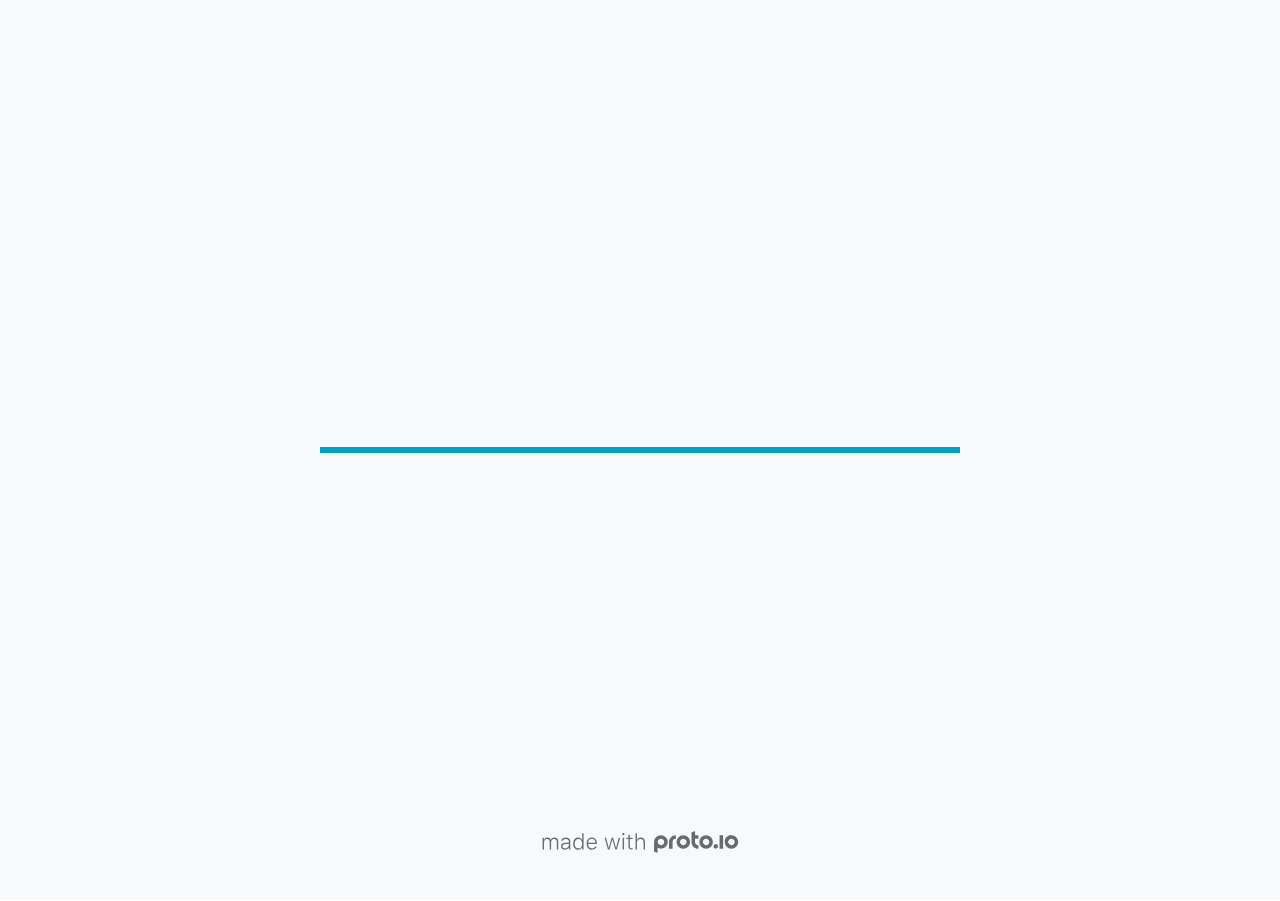
<file: CSCE 190 Prototype/src/index.html>
<!DOCTYPE HTML>
	<head>

		<meta charset="utf-8">

		<title>CSCE 190 Hi-Fi prototype - Proto.io</title>

		
			<meta name="HandheldFriendly" content="True">
			<meta name="MobileOptimized" content="390"> 

			
			
			
			<meta name="viewport" content="minimum-scale=1.00, maximum-scale=1.00, initial-scale=1.00, user-scalable=no, shrink-to-fit=no" />

			
				<meta name="apple-mobile-web-app-capable" content="yes" />
				<meta name="apple-mobile-web-app-status-bar-style" content="black-translucent" />
			

			<meta name="format-detection" content="telephone=no">


			

            
            <link rel="icon" sizes="192x192" href="./src/assets/branding/android-icon-hires.png">
            <link rel="icon" sizes="128x128" href="./src/assets/branding/android-icon.png">

            
            <link href="./src/assets/branding/apple-touch-icon-retina180.png" sizes="180x180" rel="apple-touch-icon">

            
            <link href="./src/assets/branding/apple-touch-icon-retina.png" sizes="114x114" rel="apple-touch-icon">

            
            <link href="./src/assets/branding/apple-touch-icon.png" sizes="57x57" rel="apple-touch-icon">

            
            <link href="./src/assets/branding/startup.png" media="(device-width: 320px)" rel="apple-touch-startup-image">

            
            <link href="./src/assets/branding/startup-retina.png" media="(device-width: 320px) and (device-height: 480px) and (-webkit-device-pixel-ratio: 2)" rel="apple-touch-startup-image">

            
            <link href="./src/assets/branding/startup-568.png" media="(device-width: 320px) and (device-height: 568px) and (-webkit-device-pixel-ratio: 2)" rel="apple-touch-startup-image">

            
            <link href="./src/assets/branding/startup-retina-6.png" media="(device-width: 375px) and (device-height: 667px) and (orientation: portrait) and (-webkit-device-pixel-ratio: 2)" rel="apple-touch-startup-image">

            
            <link href="./src/assets/branding/startup-retina-6plus.png" media="(device-width: 414px) and (device-height: 736px) and (orientation: portrait) and (-webkit-device-pixel-ratio: 3)" rel="apple-touch-startup-image">

            
            <link href="./src/assets/branding/startup-retina-6plus-landscape.png" media="(device-width: 414px) and (device-height: 736px) and (orientation: landscape) and (-webkit-device-pixel-ratio: 3)" rel="apple-touch-startup-image">

            
            <link href="./src/assets/branding/startup-ipad.png" media="(device-width: 768px) and (orientation: portrait)" rel="apple-touch-startup-image">

            
            <link href="./src/assets/branding/startup-ipad-landscape.png" media="(device-width: 768px) and (orientation: landscape)" rel="apple-touch-startup-image">

            
            <link href="./src/assets/branding/startup-ipad-retina.png" media="(device-width: 768px) and (orientation: portrait) and (-webkit-device-pixel-ratio: 2)" rel="apple-touch-startup-image">

            
            <link href="./src/assets/branding/startup-ipad-landscape-retina.png" media="(device-width: 768px) and (orientation: landscape) and (-webkit-device-pixel-ratio: 2)" rel="apple-touch-startup-image">

            
            <link href="./src/assets/branding/startup-ipad-pro.png" media="(device-width: 1024px) and (orientation: portrait) and (-webkit-device-pixel-ratio: 2)" rel="apple-touch-startup-image">

            
            <link href="./src/assets/branding/startup-ipad-pro-landscape.png" media="(device-width: 1024px) and (orientation: landscape) and (-webkit-device-pixel-ratio: 2)" rel="apple-touch-startup-image">

			<meta http-equiv="cleartype" content="on"> 


			 
		    <script type="text/javascript" src="./scripts/plugins/jquery/jquery.js"></script>

			
				<link rel="stylesheet" href="./stylesheets/player-export.css" />
				<script type="text/javascript" src="./scripts/player-export.js"></script>
			

			
			<script type="text/javascript" src="./libraries/common/components.js"></script> 
			<link type="text/css" rel="Stylesheet" href="./libraries/common/components.1.00.css" /> 

			
					<script type="text/javascript" src="./libraries/ios9/components.js"></script> 
					<link type="text/css" rel="Stylesheet" href="./libraries/ios9/components.1.00.css" /> 
				
				<script type="text/javascript" src="./data/data.js"></script> 
			

		<style>
			body { width: 390px; height: 844px; }
			.landscape, .landscape .prx-page { min-height: 390px; }
			.portrait, .portrait .prx-page { min-height: 844px; }
		</style>

		<script type="text/javascript">

			prx.ver = '6.7.7.1';
			prx.url.account = 'https://blaketurner.proto.io';
			prx.url.staticassets = 'https://gal.proto.io';
			prx.url.devices = 'https://dteyv52hbg2at.cloudfront.net/devices';
			prx.url.static = 'https://dteyv52hbg2at.cloudfront.net';
			prx.url.siteurl = 'proto.io';
			prx.url.crossmsg = 'https://blaketurner.proto.io';

			prx.nodejsassetsserver = {};
			prx.nodejsassetsserver.host = ".proto.io";
			prx.nodejsassetsserver.subdomainprefix = "https://a3";
			prx.nodejsassetsserver.maxsubdomains = "20";

			prx.device_library = 'ios9';
			prx.devices[prx.device] = {
				name: prx.device
				,defaultOrientation: 'portrait'
				,portrait_applies: 1 //new
				,portrait: [390,844]
				,landscape_applies: 1 //new
				,landscape: [844,390]
				,allow_orientation_change: 1 //new
				,statusbar_skin: 'default' // new
				,statusbarheightportrait: 0
				,statusbarheightlandscape: 0
				,navigationbar_skin: 'default' //new
				,navigationbarheightportrait: 0
				,navigationbarheightlandscape: 0
				,normalportrait: [390,844]
				,normallandscape: [844,390]
				,device_s3bucket: '66bd5b4d-9b18-415d-a8ee-066fc410e14c'
				,dpr: '1.00'
				,deviceType: "iphonex"
                ,showiPhoneXNotch: true
                ,hasCustomSkinNotch: false
				,appleWatchRoundedCorners: false
				,scrollType: "default"
				,initialscale: 1.00
				,targetdensitydpi: "device-dpi"
			}
			// save a copy of the device in the player state
			prx.currentPlayerStatus.projectDevice = prx.toolbox.clone(prx.devices[prx.device]);
			prx.currentPlayerStatus.targetDevice = {"ISANDROIDTABLET":0,"ISIPOD":0,"ISCHROME":0,"ISIOS":1,"ISMSIE":0,"ISMOZILLA":0,"isAndroid-Pad":0,"ISOPERA":0,"ISWEBKIT":0,"SOSVERSION":{"CBUILDVER":"","CMAJORVER":"","CMINORVER":"","CTEXT":"","IMINORVER":0,"IMAJORVER":0,"IBUILDVER":0},"ISIPAD":0,"ISMOBILE":1,"ISSAFARI":0,"ISIPHONE":1,"ISWINDOWS":0,"ISWINDOWSTOUCH":0,"ISDEVICE":1,"ISANDROID":0,"ISCUSTOM":0};
			prx.releaseChannel = 'stable';

			prx.projectsettings.id = 'db9cc571-13f7-4bb2-ac48-5c31d1887c2a';
			prx.projectsettings.s3b = 'blaketurner-1254899-709f5aaa-bb2d-0043-c74de4ff6e86a6b5';
			prx.projectsettings.account = 'blaketurner';
			prx.projectsettings.statusbar = '0'; 
			prx.projectsettings.statusbarapplies = '0';
			prx.projectsettings.navigationbar = '0';
			prx.projectsettings.navigationbarapplies = '0';
			prx.projectsettings.initialpageid = -1;
			
			
			prx.projectsettings.flashactions = 1;
			prx.projectsettings.gatrackingcode = '';

			prx.export2html = '1' == true;
			prx.mobPlayer = 0;

			prx.user.country = 'US';

			prx.s3Links = []; 
			var sLinkedAssets = [];
			

			prx.csrf_token = '9BA73DE7884CC3FF874FF714FF3A794BF937E67B8B666DAA694AD0C3F4D4C2C4';

            

            
                            prx.assetsAccessToken = "eyJ0eXAiOiJKV1QiLCJhbGciOiJIUzI1NiJ9.eyJkIjp7InVpZCI6Ii0xIiwicHJvamVjdF9pZCI6ImRiOWNjNTcxLTEzZjctNGJiMi1hYzQ4LTVjMzFkMTg4N2MyYSJ9LCJ2IjowLCJleHAiOjE2Mzc4Mjc4OTQsImlhdCI6MTYzNzY0Nzg5NH0.DqK9CcTt2DWtmJuFcVUy4u5ZDpM86jCek48-lnQ2VdU";

			prx.iniPlayer.iniPreLoad();

		</script>
	</head>

	

			<body class="player device-cursor-touch mobile-device-true " " id="mbd" >

				
					<div id='iphoneX-notch-player'>
						<span class="iphoneX-notch-corners"></span>
					</div>
				
				<div id="window-wrapper">
					<div id="dragarea"></div>
					<div id="statusbar"></div>
					<div id="underlay" style=""></div>

					<div class="prx-page" data-role="page" id="p-1" data-id="1"></div>
					
								<div class="prx-page" data-role="page" id="p-2" data-id="2"></div>
							
								<div class="prx-page" data-role="page" id="p-3" data-id="3"></div>
							
								<div class="prx-page" data-role="page" id="p-4" data-id="4"></div>
							
								<div class="prx-page" data-role="page" id="p-5" data-id="5"></div>
							
								<div class="prx-page" data-role="page" id="p-6" data-id="6"></div>
							
								<div class="prx-page" data-role="page" id="p-7" data-id="7"></div>
							
								<div class="prx-page" data-role="page" id="p-8" data-id="8"></div>
							
								<div class="prx-page" data-role="page" id="p-9" data-id="9"></div>
							
					<div id="navigationbar"></div>
					<div id="overlay"></div>
					<div id="trash"></div>
					<div id="quick-audios"></div>
				</div>

				 
			<div id="loader-wrapper">
				
				<div class="progress">
					<div class="progress-bar"></div>
				</div>
				<div id="poweredby"></div>
			</div>
			


			</body>
		

</html>
</file>
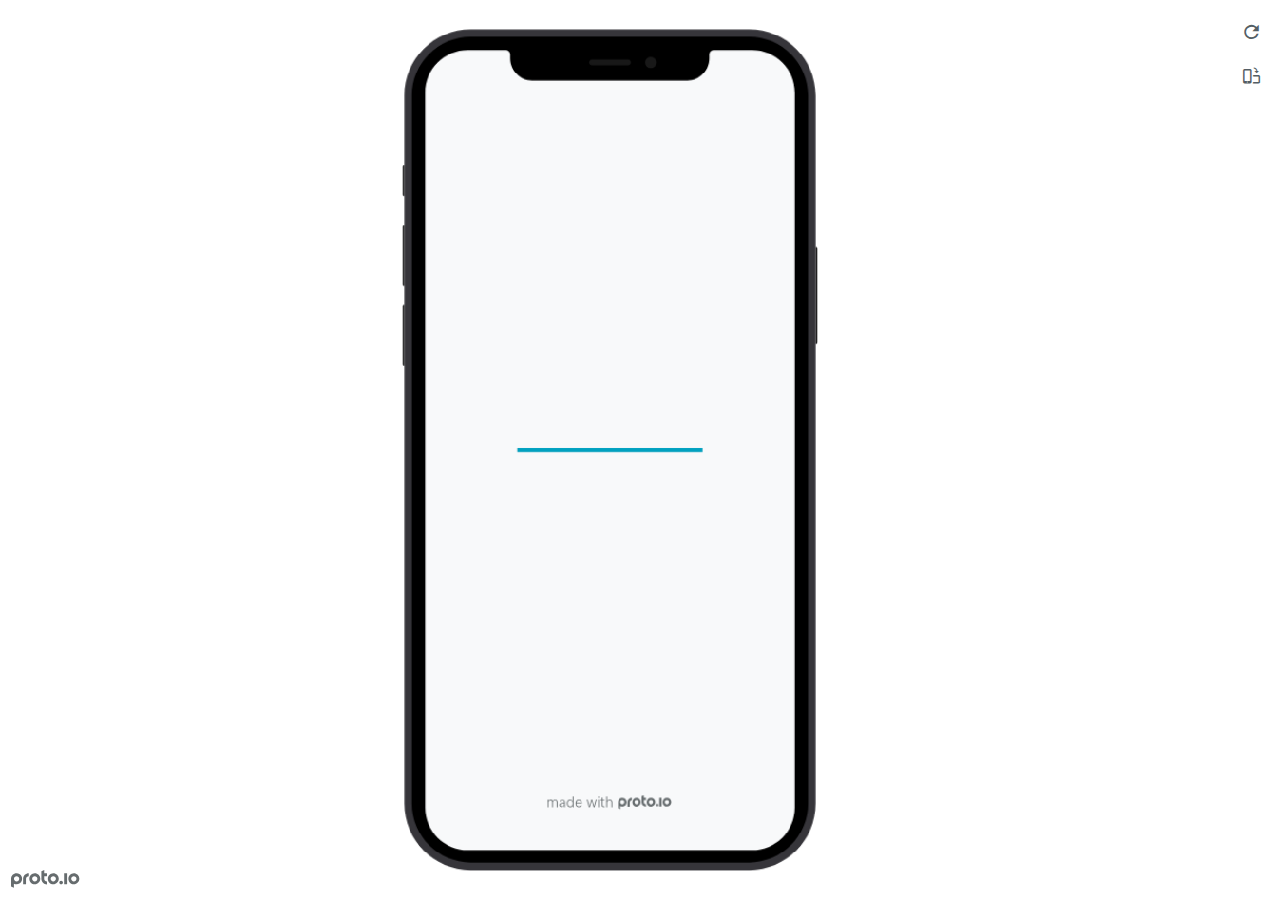
<file: CSCE 190 Prototype/preview.html>
<!DOCTYPE HTML>
    <head>
    <meta charset="utf-8">

    <title>CSCE 190 Hi-Fi prototype - Proto.io player</title>

    

			<link type="text/css" rel="stylesheet" href="./src/stylesheets/preview-export-min.css">
			<script type="text/javascript" src="./src/scripts/preview-export-min.js"></script>

		

    <script type="text/javascript">
        var prx = window.prx || {};
        prx.orientation = 'portrait';
        prx.orientations = {};
        prx.orientations.portrait = 1;
        prx.orientations.landscape = 1;
        prx.project = {};
        prx.project.id = 'db9cc571-13f7-4bb2-ac48-5c31d1887c2a';
        prx.project.title = 'CSCE 190 Hi-Fi prototype';
        prx.project.version = 0;
        prx.project.livepreview = 0;
        prx.project.account = "blaketurner";
        prx.activePage = {};
        prx.usercountry = "us";
        
            prx.user = false;
        
        prx.skin = 'apple-phone-iphone12_12pro-1';
        prx.ver = '6.7.7.1';
        //prx.flashactions = 1;
		prx.flashactions = 1; //we are not using the DB value anymore

        prx.nodejsassetsserver = {};
        prx.nodejsassetsserver.host = ".proto.io";
        prx.nodejsassetsserver.subdomainprefix = "https://a3";
        prx.nodejsassetsserver.maxsubdomains = "20";
        prx.account = "blaketurner";
        prx.browserShowScreenshots = 'true';
        prx.url.crossmsg = 'https://blaketurner.proto.io';
        prx.playerUrl = 'https://blaketurner.proto.io/player/';
        prx.fullScreenUrl = 'https://blaketurner.proto.io/player/fullscreen/index.cfm?id=db9cc571-13f7-4bb2-ac48-5c31d1887c2a';
        prx.spaces = false;
        prx.csrf_token = 'D93EB82B8B7C4C89107FE57BA57F454D9324A71C5932777301F85399F157BC35';

        prx.bShowPlayerBetaPrompt = false;

        
    </script>

    

</head>


<body style="background-color:#FFFFFF">

    

    <div class="page-sidebar">
        
        <div class="sidebar-action-buttons">

            
                <span class="header-action-button player-icon-reload embed-icon-reload" id="refresh-preview">
                    <span class="tooltip">Refresh preview</span>
                </span>
                
                    <span  class="header-action-button player-icon-rotate embed-icon-rotate" id="change-orientation">
                        <span class="tooltip">Change orientation</span>
                    </span>
                

            <div class="header-action-button player-icon-enter-fullscreen-mode-icon" id="go-fullscreen">
                <span class="tooltip">Go full screen</span>
            </div>
        </div>

    </div>

    <div id="maincontent" class="portrait">

        <div id="shortcut-pressed-outer">
            <div id="shortcut-pressed"></div>
        </div>
        

			<div class="frame_generic">
				
				<div class="body_generic skin_apple-phone-iphone12_12pro-1 skin-wrapper skin-os-apple skin-device-phone skin-model-iphone12_12pro skin-size-1 skin-color-black skin-orientation-portrait skin-dimensions-390-844">

					<div class="buttons top"></div>
					<div class="detail-top"></div>
					<div class="web-search"></div>
					<div class="buttons left"></div>

					<div class="body_generic_inner">
						
						<iframe id="pio-playerframe" src="./src/index.html" scrolling="NO" style="width: 390px; height: 844px;" webkitAllowFullScreen mozallowfullscreen allowFullScreen allowvr allow="autoplay"></iframe>
						
                                <script type="text/javascript">
                                    // remove parameter from address bar immediately if no changes
                                    let url = new URL(window.location.href);
                                    url.searchParams.delete('hc');
									url.searchParams.delete('ap');
                                    window.history.replaceState({}, document.title, url.toString());
                                </script>
                            
					</div>

					<div class="buttons right"></div>
					<div class="detail-bottom"></div>
				</div>
				
			</div>
		
    </div>

    

    
            <div id="branding"></div>
        
</body>


<script type="text/javascript">
    
</script>
</html>
</file>
<file: CSCE 190 Prototype/src/stylesheets/player-export.css>
/*!
 * 
 *                                                                       
 *                              ::;;;;                                   
 *    ::,,,,::    ::,,  ,,,,::::::11ii::,,::,,,,::      ::::,,::,,,,::   
 *  ,,111111ii,,::1111::111111ii::111111::111111ii,,    ii11,,ii111111,, 
 *  11ii::;;11;;ii11::iiii::;;11;;11ii::ii11::::11ii    ii11;;11;;::ii11 
 *  11;;  ::11ii11;;::11ii  ::11ii11ii,,iiii..  iiii    ii11;;11::  ;;11 
 *  1111;;ii11;;11;;,,ii11::ii11;;ii11;;;;11;;;;11;;;;;;ii11::11ii;;11ii 
 *  11111111;;::11;;  ::ii1111;;  ::ii11::ii1111ii::11ii;;11,,;;1111ii:: 
 *  11;;,,::  ,,::,,      ::,,        ::::  ::::    ,,,,::::    ::,,     
 *  ;;;;                                                                 
 *                                                                       
 *  Build: 11/17/2021, 4:19:06 PM
 */

/*!
 * Waves v0.5.5
 * http://fian.my.id/Waves
 *
 * Copyright 2014 Alfiana E. Sibuea and other contributors
 * Released under the MIT license
 * https://github.com/fians/Waves/blob/master/LICENSE
 */.mask-inner{position:relative;background-size:100% 100%;background-repeat:no-repeat}.mask-inner .mask-inner{transform:none!important}.mask-border .mborder,.mask-filter{height:100%;width:100%}.mask-border .mborder{border:1px solid hsla(0,0%,100%,.8);position:absolute;pointer-events:none}.mask-border .area-border{border:1px solid #00a1c0;left:0;top:0;position:absolute;transform-origin:0 0;box-sizing:border-box}.mask-border .mask-radius{width:100%;height:100%;overflow:hidden;position:absolute}.mask-border .mask-radius .mask-radius-border{position:relative;width:100%;height:100%;border:1px solid hsla(0,0%,100%,.8)}.mask-border.hide-handles .prx-resizable-handle{opacity:0;pointer-events:none!important}.mask-border.hide-handles .area-border{border:1px dashed #b4bcbf}.mask-wrapper{overflow:hidden;height:100%;pointer-events:none}.mask-wrapper.borderPos-inside{box-sizing:border-box}.mask-wrapper.borderPos-outside{width:100%;height:100%}.mask-wrapper.borderPos-outside .mask-inner{box-sizing:content-box}.mask-edit-mode-handles{pointer-events:none}.mask-edit-mode-handles.hide-handles .prx-resizable-handle,.mask-edit-mode-handles.hide-handles .prx-rotate-handle{opacity:0;pointer-events:none!important}.mask-edit-mode-handles.hide-handles .xborder{border-color:#b4bcbf!important}abbr,address,article,aside,audio,b,blockquote,body,caption,cite,code,dd,del,dfn,div,dl,dt,em,fieldset,figure,footer,form,h1,h2,h3,h4,h5,h6,header,hgroup,html,i,iframe,img,ins,kbd,label,legend,li,mark,menu,nav,object,ol,p,pre,q,samp,section,small,span,strong,sub,sup,table,tbody,td,tfoot,th,thead,time,tr,ul,var,video{margin:0;padding:0;border:0;outline:0;font-size:100%;background:transparent}article,aside,details,figcaption,figure,footer,header,hgroup,nav,section{display:block}audio,canvas,video{display:inline-block;*display:inline;*zoom:1}[hidden],audio:not([controls]){display:none}html{font-size:100%;-webkit-text-size-adjust:100%;-ms-text-size-adjust:100%}body{margin:0;font-size:13px}body,button,input,select,textarea{font-family:sans-serif;color:#222}a{color:#00e}a:visited{color:#551a8b}a:hover{color:#06e}a:focus{outline:thin dotted}a:active,a:hover{outline:0}abbr[title]{border-bottom:1px dotted}b,strong{font-weight:700}blockquote{margin:1em 40px}dfn{font-style:italic}hr{display:block;height:1px;border:0;border-top:1px solid #ccc;margin:1em 0;padding:0}ins{background:#ff9;text-decoration:none}ins,mark{color:#000}mark{background:#ff0;font-style:italic;font-weight:700}code,kbd,pre,samp{font-family:monospace,serif;_font-family:courier new,monospace;font-size:1em}pre{white-space:pre;white-space:pre-wrap;word-wrap:break-word}q{quotes:none}q:after,q:before{content:"";content:none}small{font-size:85%}sub,sup{font-size:75%;line-height:0;position:relative;vertical-align:baseline}sup{top:-.5em}sub{bottom:-.25em}ol,ul{margin:1em 0;padding:0 0 0 40px}dd{margin:0 0 0 40px}nav ol,nav ul{list-style:none;list-style-image:none;margin:0;padding:0}img{border:0;-ms-interpolation-mode:bicubic}svg:not(:root){overflow:hidden}figure,form{margin:0}fieldset{margin:0}fieldset,legend{border:0;padding:0}legend{*margin-left:-7px}button,input,select,textarea{font-size:100%;margin:0;vertical-align:baseline;*vertical-align:middle}button,input{line-height:normal;*overflow:visible}table button,table input{*overflow:auto}[role=button],button,input[type=button],input[type=reset],input[type=submit]{-webkit-appearance:button}input[type=checkbox],input[type=radio]{box-sizing:border-box;padding:0}input[type=search]{-webkit-appearance:textfield;-moz-box-sizing:content-box;-webkit-box-sizing:content-box;box-sizing:content-box}input[type=search]::-webkit-search-decoration{-webkit-appearance:none}button::-moz-focus-inner{border:0;padding:0}textarea{overflow:auto;vertical-align:top;resize:vertical}input:invalid,textarea:invalid{background-color:#f0dddd}table{border-collapse:collapse;border-spacing:0}td{vertical-align:top}.nocallout{-webkit-touch-callout:none}textarea[contenteditable]{-webkit-appearance:none}.gifhidden{position:absolute;left:-100%}.ir{display:block;border:0;text-indent:-999em;overflow:hidden;background-color:transparent;background-repeat:no-repeat;text-align:left;direction:ltr}.ir br{display:none}.hidden{display:none!important;visibility:hidden}.visuallyhidden{border:0;clip:rect(0 0 0 0);height:1px;margin:-1px;overflow:hidden;padding:0;position:absolute;width:1px}.visuallyhidden.focusable:active,.visuallyhidden.focusable:focus{clip:auto;height:auto;margin:0;overflow:visible;position:static;width:auto}.invisible{visibility:hidden}.clearfix:after,.clearfix:before{content:"";display:table}.clearfix:after{clear:both}.clearfix{*zoom:1}@media print{*{background:transparent!important;color:#000!important;text-shadow:none!important;filter:none!important;-ms-filter:none!important}a,a:visited{text-decoration:underline}a[href]:after{content:" (" attr(href) ")"}abbr[title]:after{content:" (" attr(title) ")"}.ir a:after,a[href^="#"]:after,a[href^="javascript:"]:after{content:""}blockquote,pre{border:1px solid #999;page-break-inside:avoid}thead{display:table-header-group}img,tr{page-break-inside:avoid}img{max-width:100%!important}@page{margin:.5cm}h2,h3,p{orphans:3;widows:3}h2,h3{page-break-after:avoid}}#eval-iframe{display:none}body{-webkit-appearance:none;-webkit-box-flex:1;-webkit-touch-callout:none;-webkit-tap-highlight-color:rgba(0,0,0,0)}*{-webkit-user-select:none;-khtml-user-select:none;-moz-user-select:-moz-none;-o-user-select:none;user-select:none}input,textarea{-webkit-user-select:text;-khtml-user-select:text;-moz-user-select:text;-o-user-select:text;user-select:text}#dragarea{font-family:Helvetica,Arial,sans-serif;text-align:left}.text{height:95%;overflow:auto}.wrap{overflow:hidden}.pos,.spos{position:absolute}.action-highlight{position:absolute;top:0;left:0;height:100%;width:100%;background:rgba(255,255,0,.5);background:rgba(64,208,255,.3);opacity:0;pointer-events:none;-webkit-transition:opacity .2s ease-in;transition:opacity .2s ease-in;border:2px solid #40c8f4;padding:3px;box-sizing:border-box}.action-highlight-simple-visible,.action-highlight-visible{opacity:1}#appModeNote{background-color:#333;border-top:5px solid #000;bottom:0;color:#f0f0f0;display:none;font-family:helvetica;left:0;padding:10px 0;position:fixed;text-align:center;width:100%}#appModeNote em{display:block;font-size:20px;font-weight:700;line-height:26px}#appModeNote span{display:block;font-size:14px;line-height:20px}.hidden{display:none}.prx-page.loadedFrom{display:block}.prx-page.loadedTo{z-index:999999}.prx-page.loadedTo-1{z-index:10000000}.prx-page.loadedTo-2{z-index:10000001}.prx-page.loadedTo-3{z-index:10000002}.prx-page.loadedTo-4{z-index:10000003}.prx-page.loadedTo-5{z-index:10000004}.prx-page.loadedTo-6{z-index:10000005}.prx-page.loadedTo-7{z-index:10000006}.prx-page.loadedTo-8{z-index:10000007}.prx-page.loadedTo-9{z-index:10000008}.prx-page.loadedTo-10{z-index:10000009}.prx-page.loadedTo-11{z-index:10000010}.prx-page.loadedTo-12{z-index:10000011}.prx-page.loadedTo-13{z-index:10000012}.prx-page.loadedTo-14{z-index:10000013}.prx-page.loadedTo-15{z-index:10000014}.prx-page.loadedTo-16{z-index:10000015}.prx-page.loadedTo-17{z-index:10000016}.prx-page.loadedTo-18{z-index:10000017}.prx-page.loadedTo-19{z-index:10000018}.prx-page.loadedTo-20{z-index:10000019}.prx-page.loadedTo-21{z-index:10000020}.prx-page.loadedTo-22{z-index:10000021}.prx-page.loadedTo-23{z-index:10000022}.prx-page.loadedTo-24{z-index:10000023}.prx-page.loadedTo-25{z-index:10000024}.prx-page.loadedTo-26{z-index:10000025}.prx-page.loadedTo-27{z-index:10000026}.prx-page.loadedTo-28{z-index:10000027}.prx-page.loadedTo-29{z-index:10000028}.prx-page.loadedTo-30{z-index:10000029}#navigationbar,#statusbar{background:transparent 0 0;display:block;width:100%;border:0;top:0;position:fixed;z-index:1}#loader-wrapper{background:#f8f9fa;height:100%;left:0;position:fixed;top:0;width:100%;z-index:99999;font-size:11px}#loader-wrapper .progress{position:absolute;top:50%;left:50%;transform:translate(-50%,-50%);-ms-transform:translate(-50%,-50%);-webkit-transform:translate(-50%,-50%);width:50%;height:4px;background-color:#ddd}#loader-wrapper .progress-bar{position:relative;width:0;height:4px;-webkit-transition:.4s linear;-moz-transition:.4s linear;-o-transition:.4s linear;transition:.4s linear;-webkit-transition-property:width,background-color;-moz-transition-property:width,background-color;-o-transition-property:width,background-color;transition-property:width,background-color}#loader-wrapper .progress-bar:before,.progress-bar:after{content:"";position:absolute;top:0;left:0;right:0}#loader-wrapper .progress-bar:before{bottom:0;background-color:#ddd}#loader-wrapper .progress-bar:after{z-index:2;bottom:0;background:#00a1c0}#loader-wrapper #app-icon{position:absolute;top:50%;left:50%;transform:translate(-50%,-150%);-ms-transform:translate(-50%,-150%);-webkit-transform:translate(-50%,-150%);width:114px;height:114px}#loader-wrapper #poweredby{position:absolute;bottom:5%;left:50%;transform:translate(-50%);-ms-transform:translate(-50%);-webkit-transform:translate(-50%);width:100%;height:16px;background-image:url(/images/player/player-logo.svg);background-repeat:no-repeat;background-position:top;background-size:auto 200%;z-index:99999}body{-moz-transition:opacity .3s linear;-o-transition:opacity .3s linear;-webkit-transition:opacity .3s linear;transition:opacity .3s linear}.reloading{background:#fff!important;opacity:0}@media (min-width:481px) and (max-width:1079px){#loader-wrapper .progress,#loader-wrapper .progress-bar{height:4px}}@media (min-width:1080px){#loader-wrapper #poweredby{height:24px}#loader-wrapper .progress,#loader-wrapper .progress-bar{height:6px}}@media (width:1280px) and (height:768px){#loader-wrapper .progress,#loader-wrapper .progress-bar{height:2px}}.pointer-events-none{pointer-events:none!important}body .prx-page{-webkit-trans1form:translate3d(0,0,0)}.prx-page .type-symbol .box{-w1ebkit-transform:translateZ(0)}html{background:transparent}body{background:#fff;overflow:hidden}body.mobile-device-true *{-webkit-text-size-adjust:100%}body.mobile-device-false *{-webkit-text-size-adjust:initial}#window-wrapper{width:100%;height:100%;overflow:hidden;position:relative}#dragarea{background:transparent;display:none}#overlay,#quick-audios,#trash,#underlay{position:absolute;top:0;left:0}#quick-audios,#trash{display:none}.visible{display:block!important}.iScrollHorizontalScrollbar,.iScrollVerticalScrollbar{z-index:auto!important}.overlay{position:fixed;left:0;right:0;bottom:0;top:0}.ui-mobile-viewport-transitioning,.ui-mobile-viewport-transitioning .prx-page{o1verflow:visible!important}.box[style*="z-index:0;"],.box[style*="z-index: 0;"]{z-index:auto!important}.box[data-mpoverlay="1"]{pos1ition:fixed}#temp-for-external-link{display:none}#dragarea,html{background:transparent!important}.hide{display:none!important}*{outline:none}.ghost-component,.ghost-component *,.ghost-component .box *{pointer-events:none!important}#statusbar{position:fixed!important}.prx-page{position:absolute;display:none}.prx-page.prx-page-active,.prx-page[class*=prx-page-transitioning-]{display:block}.prx-page[class*=prx-page-transitioning-]{overflow:hidden}.prx-page.prx-page-transitioning-overlay-in-source,.prx-page.prx-page-transitioning-overlay-out-target{overflow:visible}.prx-page.prx-page-below{z-index:10}.prx-page.prx-page-above{z-index:20}#overlay{z-index:30}.prx-page.prx-page-transition-flip,.prx-page.prx-page-transition-turn{-webkit-backface-visibility:hidden;-moz-backface-visibility:hidden;backface-visibility:hidden}.prx-page.prx-page-transition-turn{-webkit-transform:translateZ(0);-moz-transform:translateZ(0);-webkit-transform-origin:0 center;-moz-transform-origin:0 center;transform-origin:0 center;transform:translateZ(0)}.prx-page.prx-page-transition-flow:not(.prx-page-transition-flow-overlay),.prx-page.prx-page-transition-overlay-top{box-shadow:0 0 20px rgba(0,0,0,.4)}.prx-page-above.prx-page-transition-notificationInWatchOS{transition:background-color .45s ease-out}.prx-page-above.prx-page-transition-notificationInWatchOS.prx-page-transition-notificationInWatchOS-notification-in{background-color:transparent!important;transition:background-color 0s ease-out}.device-cursor-touch,.device-cursor-touch *{cursor:url(/images/player/touch-cursor-64.png) 32 32,default!important;cursor:-webkit-image-set(url("/images/player/touch-cursor-64.png") 1x,url("/images/player/touch-cursor-64@2x.png") 2x) 32 32,default!important}.device-cursor-web,.device-cursor-web *{cursor:default}.device-cursor-web .delayedtap,.device-cursor-web .delayedtap *,.device-cursor-web .interaction-click,.device-cursor-web .interaction-click *,.device-cursor-web .interaction-tap,.device-cursor-web .interaction-tap *,.device-cursor-web .release,.device-cursor-web .release *,.device-cursor-web .touch,.device-cursor-web .touch *{cursor:pointer;cursor:hand}.device-cursor-web [data-component-type=text]{cursor:default}.device-cursor-web .move,.device-cursor-web .move *{cursor:move}.device-cursor-web input,.device-cursor-web textarea{cursor:text}.do-chrome-fix #window-wrapper{-webkit-perspective:1}.do-chrome-fix .pos{-webkit-backface-visibility:hidden;-webkit-transform:translateZ(0)}.do-chrome-fix *{-w1ebkit-transform:translateZ(0) scale(1) scaleX(1) skew(0deg,0deg) skewX(0deg) skewY(0deg) rotateX(0deg) rotateY(0deg) rotate(0deg)}.do-chrome-fix.dont-do-chrome-fix #window-wrapper{-webkit-perspective:none}.do-chrome-fix.dont-do-chrome-fix .pos{-webkit-backface-visibility:visible;-webkit-transform:none}.prx-page-transitioning:not(.prx-page-transitioning-overlay-in-source):not(.loadedFrom) [data-mpoverlay="1"]{display:none}#fps{position:fixed;z-index:9999;font-size:18px;top:20px;left:20px;background:rgba(0,0,0,.8);border-radius:6px;color:#fff;padding:3px 10px}#fps,.cbutton{pointer-events:none}.cbutton{position:absolute;display:inline-block;padding:0;border:none;background:none;color:#286aab;font-size:1.4em;overflow:visible;-webkit-transition:color .7s;transition:color .7s;-webkit-tap-highlight-color:rgba(0,0,0,0)}.cbutton.cbutton--click,.cbutton:focus{outline:none;color:#3c8ddc}.cbutton:after{position:absolute;width:100%;height:100%;border-radius:50%;content:"";opacity:0;pointer-events:none}.cbutton--effect-jelena:after{border:3px solid hsla(0,0%,82.7%,.7)}.cbutton--effect-jelena.cbutton--click:after{-webkit-animation:anim-effect-jelena .3s ease-out forwards;animation:anim-effect-jelena .3s ease-out forwards}@-webkit-keyframes anim-effect-jelena{0%{opacity:1;-webkit-transform:scale3d(.6,.6,1);transform:scale3d(.6,.6,1)}to{opacity:0;-webkit-transform:scale3d(1.2,1.2,1);transform:scale3d(1.2,1.2,1)}}@keyframes anim-effect-jelena{0%{opacity:1;-webkit-transform:scale3d(.5,.5,1);transform:scale3d(.5,.5,1)}to{opacity:0;-webkit-transform:scale3d(1.2,1.2,1);transform:scale3d(1.2,1.2,1)}}.cbutton--effect-sanja:after{background:hsla(0,0%,75.3%,.3)}.cbutton--effect-sanja.cbutton--click:after{-webkit-animation:anim-effect-sanja 1s ease-out forwards;animation:anim-effect-sanja 1s ease-out forwards}@-webkit-keyframes anim-effect-sanja{0%{opacity:1;-webkit-transform:scale3d(.5,.5,1);transform:scale3d(.5,.5,1)}25%{opacity:1;-webkit-transform:scaleX(1);transform:scaleX(1)}to{opacity:0;-webkit-transform:scaleX(1);transform:scaleX(1)}}@keyframes anim-effect-sanja{0%{opacity:1;-webkit-transform:scale3d(.5,.5,1);transform:scale3d(.5,.5,1)}25%{opacity:1;-webkit-transform:scaleX(1);transform:scaleX(1)}to{opacity:0;-webkit-transform:scaleX(1);transform:scaleX(1)}}#log{position:fixed;z-index:9999;font-size:24px;top:20px;right:20px;pointer-events:none}.watchOSscrollbars .iScrollVerticalScrollbar{position:fixed!important;width:12px!important;background-color:hsla(0,0%,100%,.3)!important;border-radius:8px!important;z-index:99999!important}.watchOSscrollbars .iScrollIndicator{background:#fff!important;border-radius:8px!important;left:2px!important;width:8px!important}.applewatch-rounded-corners{-webkit-clip-path:inset(0 0 0 0 round 63px);clip-path:inset(0 0 0 0 round 63px)}.group-action-prediv{position:absolute}.player .type-symbol.type-symbol-transparent .group-action-prediv{pointer-events:auto}.initialise-hidden-container{display:block!important;visibility:hidden!important}.a-enter-vr{height:0!important}.fullscreen-vr .prx-page{transform:none!important;position:fixed!important}

/*!
 * Waves v0.5.5
 * http://fian.my.id/Waves
 *
 * Copyright 2014 Alfiana E. Sibuea and other contributors
 * Released under the MIT license
 * https://github.com/fians/Waves/blob/master/LICENSE
 */.waves-effect{position:relative;overflow:hidden}.waves-effect.box{position:absolute}.waves-effect .waves-ripple{position:absolute;border-radius:50%;width:100px;height:100px;margin-top:-50px;margin-left:-50px;opacity:0;background-color:rgba(0,0,0,.2);pointer-events:none}.waves-effect.waves-light .waves-ripple{background-color:hsla(0,0%,100%,.4)}.waves-button,.waves-circle{-webkit-mask-image:-webkit-radial-gradient(circle,#fff 100%,#000 0);mask-image:radial-gradient(circle,#fff 100%,#000 0)}.waves-button,.waves-button-input,.waves-button:hover,.waves-button:link,.waves-button:visited{white-space:nowrap;vertical-align:middle;cursor:pointer;border:none;outline:none;color:inherit;background-color:transparent;font-size:14px;text-align:center;text-decoration:none;z-index:1}.waves-button{padding:10px 15px;border-radius:2px}.waves-button-input{margin:0;padding:10px 15px}.waves-input-wrapper{border-radius:2px;vertical-align:bottom}.waves-input-wrapper.waves-button{padding:0}.waves-input-wrapper .waves-button-input{position:relative;top:0;left:0;z-index:1}.waves-block{display:block}a.waves-effect .waves-ripple{z-index:-1}#loader-wrapper #poweredby{background-image:url(../images/player/player-logo.svg)!important}.device-cursor-touch,.device-cursor-touch *{cursor:url(../images/player/touch-cursor-64.png) 32 32,default!important;cursor:-webkit-image-set(url("../images/player/touch-cursor-64.png") 1x,url("../images/player/touch-cursor-64@2x.png") 2x) 32 32,default!important}
</file>
<file: CSCE 190 Prototype/src/libraries/common/components.1.00.css>
.type-shapes .shape-wrapper{width:100%;height:100%;-moz-box-sizing:border-box;-webkit-box-sizing:border-box;box-sizing:border-box;background-clip:content-box}.type-shapes .shapes-text-container{position:absolute;top:0;left:0;right:0;display:table;width:100%;height:100%;text-align:center}.type-shapes .shapes-text-container>span{display:table-cell;vertical-align:middle}.type-shapes svg{overflow:visible}.player .type-symbol{overflow:hidden}.player .type-symbol.symbol-scroll{-webkit-perspective:1000}.player .type-symbol.type-symbol-transparent{pointer-events:none !important}.player .type-symbol.type-symbol-transparent .box{pointer-events:auto}.type-symbol.fullscreen{transform:none !important;width:100vw !important;height:100vh !important}.type-symbol>.type-symbol-hover-message,.type-symbol.ui-draggable-dragging:hover>.type-symbol-hover-message,.type-symbol.prx-resizable-resizing:hover>.type-symbol-hover-message{display:none;position:absolute;color:#fff;font-family:Helvetica, Arial, sans-serif !important;background:rgba(0,0,0,0.7);top:50%;left:50%;text-align:center;position:absolute;pointer-events:none;width:70px;height:30px;line-height:15px;font-size:10px !important;border-radius:3px;margin:-20px 0 0 -40px;padding:5px}.type-symbol:hover>.type-symbol-hover-message{display:block}.type-vrsymbol.fullscreen{transform:none !important;width:100vw !important;height:100vh !important}.type-vrsymbol.fullscreen canvas{width:100vw !important;height:100vh !important}.type-vrsymbol>.type-vrsymbol-hover-message,.type-vrsymbol.ui-draggable-dragging:hover>.type-vrsymbol-hover-message,.type-vrsymbol.prx-resizable-resizing:hover>.type-vrsymbol-hover-message{display:none;position:absolute;color:#fff;font-family:Helvetica, Arial, sans-serif !important;background:rgba(0,0,0,0.7);top:50%;left:50%;text-align:center;position:absolute;pointer-events:none;width:70px;height:30px;line-height:15px;font-size:10px !important;border-radius:3px;margin:-20px 0 0 -40px;padding:5px}.type-vrsymbol:hover>.type-vrsymbol-hover-message{display:block}.type-text.v2-text .text-contents{o1verflow:hidden;width:100%;height:100%}.type-text.v2-text.box [data-editableProperty]{word-wrap:break-word !important}.type-text .autoresize{white-space:nowrap}.player .type-text .autoResize-true{white-space:nowrap}.type-richtext p{margin:0;line-height:normal}.type-rectangle .inner-rec{position:absolute;width:100%;height:100%;-moz-box-sizing:border-box;-webkit-box-sizing:border-box;box-sizing:border-box;background-clip:content-box}.type-rectangle .shapes-image-background{top:0;left:0;width:100%;height:100%;position:absolute;background-position:center;background-repeat:no-repeat}.type-rectangle[data-shape-type="oval"] .shapes-image-background{border-radius:50%}.type-rectangle .shapes-text-container{display:table;width:100%;height:100%;text-align:center}.type-rectangle .shapes-text-container>span{display:table-cell;vertical-align:middle}.type-horizontalline .inner{width:100%;height:0}.type-verticalline .inner{width:0;height:100%}.type-actionarea .inner-rec{width:100%;height:100%}.type-actionarea .inner-rec div{width:100%;height:100%;background:#40C8F4;opacity:0.4;-moz-box-sizing:border-box;-webkit-box-sizing:border-box;box-sizing:border-box}.type-actionarea .inner-rec div:before{content:" ";display:block;position:absolute;top:50%;left:50%;width:24px;height:24px;margin:-12px 0 0 -12px}.player .type-actionarea .inner-rec div{background:transparent}.player .type-actionarea .inner-rec div:before{background-image:none}.type-image,.type-image .type-image-wrapper{background:0 0 repeat;background-size:100% 100%;width:100%;height:100%;background-clip:content-box}.type-image .type-image-wrapper.type-image-svg{background:center center no-repeat;background-size:contain}.type-image .type-image-wrapper img{display:none}.player .type-image .type-image-wrapper.gif img{display:block !important;width:1px;height:1px;opacity:0.1}.type-image.type-image-repeater,.type-image.type-image-repeater .type-image-wrapper{background-size:auto}.type-image .image-inner{width:100%;height:100%}.type-image .image-inner.borderPos-inside .type-image-wrapper{box-sizing:border-box;background-origin:border-box}.type-image .image-inner.borderPos-outside{display:-webkit-box;display:-moz-box;display:-ms-flexbox;display:-webkit-flex;display:flex;-moz-flex-flow:row;-ms-flex-flow:row;-webkit-flex-flow:row;flex-flow:row;-moz-box-orient:horizontal;-ms-box-orient:horizontal;-webkit-box-orient:horizontal;box-orient:horizontal;-ms-align-items:center;-webkit-align-items:center;align-items:center;-ms-box-align:center;-webkit-box-align:center;box-align:center;-ms-flex-align:center;-webkit-flex-align:center;flex-align:center;-ms-justify-content:center;-webkit-justify-content:center;justify-content:center;-ms-box-pack:center;-webkit-box-pack:center;box-pack:center;-ms-flex-pack:center;-webkit-flex-pack:center;flex-pack:center}.type-image .image-inner.borderPos-outside .type-image-wrapper{-ms-flex-shrink:0;-webkit-flex-shrink:0;flex-shrink:0;box-sizing:content-box}.type-image>.type-image-hover-message,.type-image.ui-draggable-dragging:hover>.type-image-hover-message,.type-image.prx-resizable-resizing:hover>.type-image-hover-message{display:none;position:absolute;color:#fff;font-family:Helvetica, Arial, sans-serif !important;background:rgba(0,0,0,0.7);top:50%;left:50%;text-align:center;position:absolute;pointer-events:none;width:70px;height:30px;line-height:15px;font-size:10px !important;border-radius:3px;margin:-20px 0 0 -40px;padding:5px}.type-image:hover>.type-image-hover-message{display:block}.type-placeholder .bg{position:absolute;width:100%;height:100%;-moz-box-sizing:border-box;-webkit-box-sizing:border-box;box-sizing:border-box}.type-placeholder .diagonal{border:0px solid transparent;position:absolute;-moz-box-sizing:border-box;-webkit-box-sizing:border-box;box-sizing:border-box}.type-placeholder .diagonal1{-moz-transform-origin:0 0;-webkit-transform-origin:0 0;-o-transform-origin:0 0;transform-origin:0 0}.type-placeholder .diagonal2{-moz-transform-origin:right top;-webkit-transform-origin:right top;-o-transform-origin:right top;transform-origin:right top}.type-placeholder .contents{width:100%;height:100%;display:-webkit-box;display:-moz-box;display:-ms-flexbox;display:-webkit-flex;display:flex;-ms-justify-content:center;-webkit-justify-content:center;justify-content:center;-ms-box-pack:center;-webkit-box-pack:center;box-pack:center;-ms-flex-pack:center;-webkit-flex-pack:center;flex-pack:center;-ms-align-items:center;-webkit-align-items:center;align-items:center;-ms-box-align:center;-webkit-box-align:center;box-align:center;-ms-flex-align:center;-webkit-flex-align:center;flex-align:center}.type-placeholder .contents>span{display:inline-block}.type-placeholder .contents span[data-editableproperty]:empty{padding:0}.type-webview .webview-scroll-wrapper{width:100%;height:100%;-webkit-overflow-scrolling:touch;overflow:auto}.type-webview iframe{width:100%;height:100%;border:none}.type-html iframe{width:100%;height:100%;overflow:hidden;border:none}.type-animationtarget{position:relative}.type-animationtarget.type-animatiotarget-fixed-positioning{position:absolute}.type-animationtarget .animationtarget-circle{-moz-box-sizing:border-box;-webkit-box-sizing:border-box;box-sizing:border-box;width:0;height:0;position:absolute;top:0;left:0;border-radius:50%;display:none}.type-animationtarget .animationtarget-vertical{position:absolute;top:0}.type-animationtarget .animationtarget-horizontal{position:absolute;top:0%;left:0}.player .type-animationtarget{opacity:0 !important;pointer-events:none !important}.type-bannerad .bannerad-outer{display:table;height:100%;width:100%}.type-bannerad .bannerad-inner{display:table-cell;position:relative;text-align:center;vertical-align:middle;width:100%;background-size:100% 100%}.type-tooltip .tooltip-content-wrapper{width:100%;height:100%;position:relative}.type-tooltip .tooltip-content-wrapper .tooltip-outer{position:absolute;overflow:hidden}.type-tooltip .tooltip-content-wrapper .tooltip{position:absolute;-moz-transform:rotate(45deg);-webkit-transform:rotate(45deg);transform:rotate(45deg);filter:progid:DXImageTransform.Microsoft.Matrix(sizingMethod='auto expand', M11=0.7071067811865476, M12=-0.7071067811865475, M21=0.7071067811865475, M22=0.7071067811865476);-ms-filter:"progid:DXImageTransform.Microsoft.Matrix(SizingMethod='auto expand', M11=0.7071067811865476, M12=-0.7071067811865475, M21=0.7071067811865475, M22=0.7071067811865476)";-moz-box-sizing:border-box;-webkit-box-sizing:border-box;box-sizing:border-box}.type-tooltip .tooltip-content-wrapper .tooltip-content-outer{position:absolute;width:100%;height:100%;-moz-box-sizing:border-box;-webkit-box-sizing:border-box;box-sizing:border-box}.type-tooltip .tooltip-content-wrapper .tooltip-content{width:100%;height:100%;overflow:hidden;padding:10px;-moz-box-sizing:border-box;-webkit-box-sizing:border-box;box-sizing:border-box}.type-tooltip.verticalAlignCenter .tooltip-content{display:-webkit-box;display:-moz-box;display:-ms-flexbox;display:-webkit-flex;display:flex;-ms-box-align:center;-webkit-box-align:center;box-align:center;-ms-flex-align:center;-webkit-flex-align:center;flex-align:center;-ms-align-items:center;-webkit-align-items:center;align-items:center}.type-tooltip.verticalAlignCenter .tooltip-content .tooltip-text{width:100%}.type-vectoranimation .type-vectoranimation-wrapper{width:100%;height:100%}.type-vectoranimation .bodymovin,.type-vectoranimation .bodymovin-player{width:100%;height:100%}.type-vectoranimation .vector-inner{width:100%;height:100%}.type-vectoranimation .vector-inner.borderPos-inside .type-vectoranimation-wrapper{box-sizing:border-box;background-origin:border-box;overflow:hidden}.type-vectoranimation .vector-inner.borderPos-outside{display:-webkit-box;display:-moz-box;display:-ms-flexbox;display:-webkit-flex;display:flex;-moz-flex-flow:row;-ms-flex-flow:row;-webkit-flex-flow:row;flex-flow:row;-moz-box-orient:horizontal;-ms-box-orient:horizontal;-webkit-box-orient:horizontal;box-orient:horizontal;-ms-align-items:center;-webkit-align-items:center;align-items:center;-ms-box-align:center;-webkit-box-align:center;box-align:center;-ms-flex-align:center;-webkit-flex-align:center;flex-align:center;-ms-justify-content:center;-webkit-justify-content:center;justify-content:center;-ms-box-pack:center;-webkit-box-pack:center;box-pack:center;-ms-flex-pack:center;-webkit-flex-pack:center;flex-pack:center}.type-vectoranimation .vector-inner.borderPos-outside .type-vectoranimation-wrapper{-ms-flex-shrink:0;-webkit-flex-shrink:0;flex-shrink:0;box-sizing:content-box}.type-vectoranimation>.type-vectoranimation-hover-message,.type-vectoranimation.ui-draggable-dragging:hover>.type-vectoranimation-hover-message,.type-vectoranimation.prx-resizable-resizing:hover>.type-vectoranimation-hover-message{display:none;position:absolute;color:#fff;font-family:Helvetica, Arial, sans-serif !important;background:rgba(0,0,0,0.7);top:50%;left:50%;text-align:center;position:absolute;pointer-events:none;width:70px;height:45px;line-height:15px;font-size:10px !important;border-radius:3px;margin:-27px 0 0 -40px;padding:5px}.type-vectoranimation:hover>.type-vectoranimation-hover-message{display:block}.type-basic-tabbar ul{margin:0;padding:0;list-style:none;height:100%}.type-basic-tabbar ul li{margin:0;padding:0;float:left;text-align:center;height:100%;position:relative}.type-basic-tabbar ul li:first-child{border-left:0 none !important}.type-basic-tabbar ul li input{display:none}.type-basic-tabbar ul li label{width:100%;height:100%;display:block}.type-basic-tabbar ul li label .icon-wrapper{width:100%;height:100%;display:block}.type-basic-tabbar ul li label .icon{height:100%;background-position:center center;background-repeat:no-repeat;background-size:auto 60%;-webkit-mask-size:auto 60%;mask-size:auto 60%;-webkit-mask-repeat:no-repeat;mask-repeat:no-repeat;-webkit-mask-position:center center;mask-position:center center}.type-basic-tabbar.type-basic-tabbar-icon-top ul li label .icon{height:75%}.type-basic-tabbar.type-basic-tabbar-icon-top ul li label .caption{display:inline-block;width:100%;height:25%;float:left}.type-generic-onoffswitch input[type=checkbox]{display:none}.type-generic-onoffswitch label{display:block;overflow:hidden}.type-generic-onoffswitch .onoffswitch-inner{width:200%;margin-left:-100%;-moz-transition:margin 0.3s ease-in 0s;-webkit-transition:margin 0.3s ease-in 0s;-ms-transition:margin 0.3s ease-in 0s;-o-transition:margin 0.3s ease-in 0s;transition:margin 0.3s ease-in 0s}.type-generic-onoffswitch input:checked+label .onoffswitch-inner{margin-left:0}.type-generic-onoffswitch .onoffswitch-inner div{float:left;width:50%;color:white;font-family:Trebuchet, Arial, sans-serif;font-weight:bold;-moz-box-sizing:border-box;-webkit-box-sizing:border-box;-ms-box-sizing:border-box;-o-box-sizing:border-box;box-sizing:border-box}.type-generic-onoffswitch .onoffswitch-inner .active{background-color:#2FCCFF;color:#FFFFFF}.type-generic-onoffswitch .onoffswitch-inner .inactive{background-color:#EEEEEE;color:#999999;text-align:right}.type-generic-onoffswitch .onoffswitch-switch{background:#FFFFFF;position:absolute;top:0;bottom:0;-moz-transition:right 0.3s ease-in 0s;-webkit-transition:right 0.3s ease-in 0s;-ms-transition:right 0.3s ease-in 0s;-o-transition:right 0.3s ease-in 0s;transition:right 0.3s ease-in 0s}.type-generic-onoffswitch input:checked+label .onoffswitch-switch{right:0px !important}.type-datetime #background{box-sizing:border-box;margin:0;padding:0;height:100%;overflow:hidden;display:-webkit-box;display:-moz-box;display:-ms-flexbox;display:-webkit-flex;display:flex;-ms-justify-content:center;-webkit-justify-content:center;justify-content:center;-ms-box-pack:center;-webkit-box-pack:center;box-pack:center;-ms-flex-pack:center;-webkit-flex-pack:center;flex-pack:center;-ms-align-items:center;-webkit-align-items:center;align-items:center;-ms-box-align:center;-webkit-box-align:center;box-align:center;-ms-flex-align:center;-webkit-flex-align:center;flex-align:center}.type-datetime #datetime{width:100%}.type-basic-button .basic-button-inner{height:100%;width:100%;-moz-box-sizing:border-box;box-sizing:border-box;display:-webkit-box;display:-moz-box;display:-ms-flexbox;display:-webkit-flex;display:flex;-ms-box-pack:center;-webkit-box-pack:center;box-pack:center;-ms-flex-pack:center;-webkit-flex-pack:center;flex-pack:center;-ms-align-items:center;-webkit-align-items:center;align-items:center;-ms-box-align:center;-webkit-box-align:center;box-align:center;-ms-flex-align:center;-webkit-flex-align:center;flex-align:center;-moz-flex-flow:row;-ms-flex-flow:row;-webkit-flex-flow:row;flex-flow:row;-moz-box-orient:horizontal;-ms-box-orient:horizontal;-webkit-box-orient:horizontal;box-orient:horizontal;-ms-align-items:center;-webkit-align-items:center;align-items:center;-ms-box-align:center;-webkit-box-align:center;box-align:center;-ms-flex-align:center;-webkit-flex-align:center;flex-align:center}.type-basic-button .basic-button-icon{height:50%}.type-basic-button .basic-button-icon img{height:50%;vertical-align:middle}.type-basic-slider .slider-bar{position:absolute;top:50%;width:100%}.type-basic-slider .slider-bar-filled{height:100%}.type-basic-slider .slider-button{display:block;position:absolute;top:0;bottom:0}#iphoneX-notch-player{display:none}#iphoneX-notch,#iphoneX-notch-player{background:#000000;position:absolute;z-index:9999999;pointer-events:none}#iphoneX-notch:before,#iphoneX-notch:after,#iphoneX-notch-player:before,#iphoneX-notch-player:after{content:'';display:block;background-color:#191919;position:absolute}#iphoneX-notch:after,#iphoneX-notch-player:after{border-radius:50%}#iphoneX-notch.portrait,#iphoneX-notch.portrait-p,#iphoneX-notch-player.portrait,#iphoneX-notch-player.portrait-p{left:50%;transform:translateX(-50%)}#iphoneX-notch.portrait:before,#iphoneX-notch.portrait-p:before,#iphoneX-notch-player.portrait:before,#iphoneX-notch-player.portrait-p:before{left:50%;transform:translateX(-50%)}#iphoneX-notch.portrait-p,#iphoneX-notch-player.portrait-p{display:block !important}#iphoneX-notch.landscape,#iphoneX-notch.landscape-p,#iphoneX-notch-player.landscape,#iphoneX-notch-player.landscape-p{top:50%;left:0;transform:translateY(-50%)}#iphoneX-notch.landscape:before,#iphoneX-notch.landscape-p:before,#iphoneX-notch-player.landscape:before,#iphoneX-notch-player.landscape-p:before{top:50%;transform:translateY(-50%)}#iphoneX-notch.landscape .iphoneX-notch-corners:before,#iphoneX-notch.landscape .iphoneX-notch-corners:after,#iphoneX-notch.landscape-p .iphoneX-notch-corners:before,#iphoneX-notch.landscape-p .iphoneX-notch-corners:after,#iphoneX-notch-player.landscape .iphoneX-notch-corners:before,#iphoneX-notch-player.landscape .iphoneX-notch-corners:after,#iphoneX-notch-player.landscape-p .iphoneX-notch-corners:before,#iphoneX-notch-player.landscape-p .iphoneX-notch-corners:after{left:auto;top:auto;right:auto}#iphoneX-notch.landscape-p-minus90,#iphoneX-notch-player.landscape-p-minus90{display:block !important;top:50%;right:0 !important;transform:translateY(-50%) rotate(180deg) !important}#iphoneX-notch.landscape-p-minus90:before,#iphoneX-notch-player.landscape-p-minus90:before{top:50%;transform:translateY(-50%)}#iphoneX-notch.landscape-p-minus90 .iphoneX-notch-corners:before,#iphoneX-notch.landscape-p-minus90 .iphoneX-notch-corners:after,#iphoneX-notch-player.landscape-p-minus90 .iphoneX-notch-corners:before,#iphoneX-notch-player.landscape-p-minus90 .iphoneX-notch-corners:after{left:auto;top:auto;right:auto}#iphoneX-notch.landscape-p,#iphoneX-notch-player.landscape-p{display:block !important}#iphoneX-notch .iphoneX-notch-corners,#iphoneX-notch-player .iphoneX-notch-corners{width:100%;height:100%;display:block}#iphoneX-notch .iphoneX-notch-corners:before,#iphoneX-notch .iphoneX-notch-corners:after,#iphoneX-notch-player .iphoneX-notch-corners:before,#iphoneX-notch-player .iphoneX-notch-corners:after{content:" ";display:block;position:absolute;top:0;background-position:0 0;background-repeat:no-repeat}#dragarea,.timeline-dragarea{font-size:16px}.type-richtext{font-size:12px !important}.type-richtext .fr-element{font-size:12px !important;f1ont-family:'Arial,sans-serif'}.type-basic-button.generic .basic-button-inner{padding:0px 10px}.type-basic-button.generic .basic-button-icon,.type-basic-button.generic .basic-button-text{margin:0px 6px}.type-placeholder .bg{border:5px solid #999}.type-placeholder .diagonal1{left:2px}.type-placeholder .diagonal2{right:2px}.type-placeholder .contents>span{margin:0 1px}.type-placeholder .contents span[data-editableproperty]{padding:5px}.type-placeholder .contents span[data-editableproperty] textarea{margin-left:-5px}.type-animationtarget .animationtarget-circle{border:2px solid #09c}.type-animationtarget .animationtarget-vertical{border-left:2px solid #09c;height:24px;margin-top:-4px}.type-animationtarget .animationtarget-horizontal{border-top:2px solid #09c;width:24px;margin-left:-4px}.type-tooltip .tooltip-content-wrapper .tooltip{width:40px;height:40px}.type-tooltip .tooltip-content-wrapper .tooltip-content{padding:10px}.type-basic-tabbar.type-basic-tabbar-icon-top ul li label .caption{margin-top:-5px}.type-generic-onoffswitch label{border:2px solid #999;border-radius:20px}.type-generic-onoffswitch .onoffswitch-inner div{padding:0px 10px;line-height:30px}.type-generic-onoffswitch .onoffswitch-switch{width:32px;border:2px solid #999;border-radius:20px;right:56px;margin:-1px}#iphoneX-notch:before,#iphoneX-notch-player:before{border-radius:6px}#iphoneX-notch:after,#iphoneX-notch-player:after{width:11px;height:11px}#iphoneX-notch.portrait,#iphoneX-notch.portrait-p,#iphoneX-notch-player.portrait,#iphoneX-notch-player.portrait-p{width:210px;height:30px;border-radius:0 0 22px 22px}#iphoneX-notch.portrait:before,#iphoneX-notch.portrait-p:before,#iphoneX-notch-player.portrait:before,#iphoneX-notch-player.portrait-p:before{width:50px;height:6px;top:6px}#iphoneX-notch.portrait:after,#iphoneX-notch.portrait-p:after,#iphoneX-notch-player.portrait:after,#iphoneX-notch-player.portrait-p:after{top:4px;right:54px}#iphoneX-notch.landscape,#iphoneX-notch.landscape-p,#iphoneX-notch.landscape-p-minus90,#iphoneX-notch-player.landscape,#iphoneX-notch-player.landscape-p,#iphoneX-notch-player.landscape-p-minus90{width:30px;height:210px;border-radius:0 22px 22px 0}#iphoneX-notch.landscape:before,#iphoneX-notch.landscape-p:before,#iphoneX-notch.landscape-p-minus90:before,#iphoneX-notch-player.landscape:before,#iphoneX-notch-player.landscape-p:before,#iphoneX-notch-player.landscape-p-minus90:before{width:6px;height:50px;left:6px}#iphoneX-notch.landscape:after,#iphoneX-notch.landscape-p:after,#iphoneX-notch.landscape-p-minus90:after,#iphoneX-notch-player.landscape:after,#iphoneX-notch-player.landscape-p:after,#iphoneX-notch-player.landscape-p-minus90:after{left:4px;top:54px}#iphoneX-notch .iphoneX-notch-corners,#iphoneX-notch-player .iphoneX-notch-corners{width:100%;height:100%}#iphoneX-notch .iphoneX-notch-corners:before,#iphoneX-notch .iphoneX-notch-corners:after,#iphoneX-notch-player .iphoneX-notch-corners:before,#iphoneX-notch-player .iphoneX-notch-corners:after{width:6px;height:6px}#iphoneX-notch .iphoneX-notch-corners:before,#iphoneX-notch-player .iphoneX-notch-corners:before{left:-6px;background-image:radial-gradient(circle at 0 100%, transparent 6px, #000 7px)}#iphoneX-notch .iphoneX-notch-corners:after,#iphoneX-notch-player .iphoneX-notch-corners:after{right:-6px;background-image:radial-gradient(circle at 100% 100%, transparent 6px, #000 7px)}#iphoneX-notch.landscape .iphoneX-notch-corners:before,#iphoneX-notch.landscape-p .iphoneX-notch-corners:before,#iphoneX-notch-player.landscape .iphoneX-notch-corners:before,#iphoneX-notch-player.landscape-p .iphoneX-notch-corners:before{top:-6px;background-image:radial-gradient(circle at 100% 0, transparent 6px, #000 7px)}#iphoneX-notch.landscape .iphoneX-notch-corners:after,#iphoneX-notch.landscape-p .iphoneX-notch-corners:after,#iphoneX-notch-player.landscape .iphoneX-notch-corners:after,#iphoneX-notch-player.landscape-p .iphoneX-notch-corners:after{bottom:-6px;background-image:radial-gradient(circle at 100% 100%, transparent 6px, #000 7px)}a-scene.round-corners-device .a-enter-vr{margin-right:10px}.type-basic-segmentedcontrol .icon{margin:5px}
</file>
<file: CSCE 190 Prototype/src/libraries/ios9/components.1.00.css>
.type-ios7-navbar .ios7-navbar-inner{width:100%;height:100%;-moz-box-sizing:border-box;box-sizing:border-box;background-clip:padding-box}.type-ios7-navbar .ios7-navbar-title{display:-webkit-box;display:-moz-box;display:-ms-flexbox;display:-webkit-flex;display:flex;-ms-justify-content:center;-webkit-justify-content:center;justify-content:center;-ms-box-pack:center;-webkit-box-pack:center;box-pack:center;-ms-flex-pack:center;-webkit-flex-pack:center;flex-pack:center;-ms-align-items:center;-webkit-align-items:center;align-items:center;-ms-box-align:center;-webkit-box-align:center;box-align:center;-ms-flex-align:center;-webkit-flex-align:center;flex-align:center;text-align:center;height:100%}.type-ios7-navbar .ios7-navbar-button{display:-webkit-box;display:-moz-box;display:-ms-flexbox;display:-webkit-flex;display:flex;-ms-align-items:center;-webkit-align-items:center;align-items:center;-ms-box-align:center;-webkit-box-align:center;box-align:center;-ms-flex-align:center;-webkit-flex-align:center;flex-align:center;height:100%}.type-ios7-navbar .ios7-navbar-button-left{position:absolute;top:0;-ms-justify-content:flex-start;-webkit-justify-content:flex-start;justify-content:flex-start;-ms-box-pack:start;-webkit-box-pack:start;box-pack:start;-ms-flex-pack:start;-webkit-flex-pack:start;flex-pack:start}.type-ios7-navbar .ios7-navbar-button-right{position:absolute;top:0;-ms-justify-content:flex-end;-webkit-justify-content:flex-end;justify-content:flex-end;-ms-box-pack:end;-webkit-box-pack:end;box-pack:end;-ms-flex-pack:end;-webkit-flex-pack:end;flex-pack:end}.type-ios7-navbar .ios7-navbar-button-icon{height:50%}.type-ios7-toolbar .ios7-toolbar-inner{height:100%;-moz-box-sizing:border-box;box-sizing:border-box;display:-webkit-box;-webkit-box-orient:horizontal;display:-webkit-flexbox;display:-ms-flexbox;display:-webkit-flex;display:flex}.type-ios7-toolbar .ios7-toolbar-button{position:relative;height:100%;float:left;background:no-repeat center center;background-size:auto 50%;-webkit-box-flex:1;-webkit-flex-grow:1;-ms-flex-grow:1;flex-grow:1;-webkit-flex-basis:1px;-ms-flex-basis:1px;flex-basis:1px}.type-ios7-statusbar .ios7-statusbar-inner{width:100%;height:100%;display:-webkit-box;-webkit-box-orient:horizontal;-webkit-box-pack:center;-webkit-box-align:center;display:-webkit-flexbox;display:-ms-flexbox;display:-webkit-flex;display:flex;-ms-justify-content:center;-webkit-justify-content:center;justify-content:center;-webkit-flex-align:center;-ms-flex-align:center;-webkit-align-items:center;align-items:center;position:relative}.type-ios7-statusbar .ios7-statusbar-signal{-webkit-box-flex:1;-webkit-flex-grow:1;-ms-flex-grow:1;flex-grow:1;-webkit-flex-basis:1px;-ms-flex-basis:1px;flex-basis:1px}.type-ios7-statusbar .ios7-statusbar-signal-dot{border-radius:50%;float:left}.type-ios7-statusbar .ios7-statusbar-signal-dot-empty{background-color:transparent !important}.type-ios7-statusbar .ios7-statusbar-provider{float:left;height:100%}.type-ios7-statusbar .ios7-statusbar-time{font-family:HelveticaNeue-Medium,Helvetica,Verdana,Arial,sans-serif;-webkit-box-flex:0;-webkit-flex-grow:0;-ms-flex-grow:0;flex-grow:0;text-align:center}.type-ios7-statusbar .ios7-statusbar-battery-life{-webkit-box-flex:1;-webkit-flex-grow:1;-ms-flex-grow:1;flex-grow:1;-webkit-flex-basis:1px;-ms-flex-basis:1px;flex-basis:1px;text-align:right}.type-ios7-statusbar .ios7-statusbar-battery-life-text{float:right;height:100%}.type-ios7-statusbar .ios7-statusbar-battery-life-icon{float:right;background:#000;background-clip:content-box;-moz-box-sizing:border-box;box-sizing:border-box;position:relative}.type-ios7-statusbar .ios7-statusbar-battery-life-icon-battery-pole{position:absolute;top:0;bottom:0;overflow:hidden}.type-ios7-statusbar .ios7-statusbar-battery-life-icon-battery-pole-inner{content:" ";display:block;position:absolute}.type-ios11-statusbar .ios11-statusbar-inner{display:-webkit-box;display:-moz-box;display:-ms-flexbox;display:-webkit-flex;display:flex;-ms-align-items:center;-webkit-align-items:center;align-items:center;-ms-box-align:center;-webkit-box-align:center;box-align:center;-ms-flex-align:center;-webkit-flex-align:center;flex-align:center;width:100%;height:100%;box-sizing:border-box}.type-ios11-statusbar .ios11-statusbar-inner .ios11-statusbar-time{-ms-flex-grow:1;-webkit-flex-grow:1;flex-grow:1;display:-webkit-box;display:-moz-box;display:-ms-flexbox;display:-webkit-flex;display:flex;-ms-align-items:center;-webkit-align-items:center;align-items:center;-ms-box-align:center;-webkit-box-align:center;box-align:center;-ms-flex-align:center;-webkit-flex-align:center;flex-align:center}.type-ios11-statusbar .ios11-statusbar-inner .ios11-statusbar-icons{-ms-flex-grow:0;-webkit-flex-grow:0;flex-grow:0;-ms-flex-shrink:0;-webkit-flex-shrink:0;flex-shrink:0;display:-webkit-box;display:-moz-box;display:-ms-flexbox;display:-webkit-flex;display:flex;-ms-align-items:center;-webkit-align-items:center;align-items:center;-ms-box-align:center;-webkit-box-align:center;box-align:center;-ms-flex-align:center;-webkit-flex-align:center;flex-align:center}.type-ios7-button .ios7-button-inner{height:100%;width:100%;-moz-box-sizing:border-box;box-sizing:border-box;display:-webkit-box;-webkit-box-orient:horizontal;-webkit-box-pack:center;-webkit-box-align:center;display:-webkit-flexbox;display:-ms-flexbox;display:-webkit-flex;display:flex;-webkit-flex-align:center;-ms-flex-align:center;-webkit-align-items:center;align-items:center}.type-ios7-button .ios7-button-icon{height:50%}.type-ios7-button .ios7-button-icon img{height:50%;v1ertical-align:middle}.type-ios7-segmentedcontrol .ios7-segmentedcontrol-inner{width:100%;height:100%;-moz-box-sizing:border-box;box-sizing:border-box;display:-webkit-box;display:-webkit-flexbox;display:-ms-flexbox;display:-webkit-flex;display:flex}.type-ios7-segmentedcontrol .ios7-segmentedcontrol-button{height:100%;-webkit-box-flex:1;-webkit-flex-grow:1;-ms-flex-grow:1;flex-grow:1;-webkit-flex-basis:1px;-ms-flex-basis:1px;flex-basis:1px;position:relative}.type-ios7-segmentedcontrol .ios7-segmentedcontrol-button:first-child{border-left:0 none !important}.type-ios7-segmentedcontrol .ios7-segmentedcontrol-button input{display:none}.type-ios7-segmentedcontrol .ios7-segmentedcontrol-button label{width:100%;height:100%;text-align:center;display:-webkit-box;-webkit-box-orient:horizontal;-webkit-box-pack:center;-webkit-box-align:center;display:-webkit-flexbox;display:-ms-flexbox;display:-webkit-flex;display:flex;-webkit-flex-align:center;-ms-flex-align:center;-webkit-align-items:center;align-items:center;-ms-justify-content:center;-webkit-justify-content:center;justify-content:center}.type-ios7-segmentedcontrol.type-ios13-segmentedcontrol .ios7-segmentedcontrol-inner{overflow:hidden}.type-ios7-segmentedcontrol.type-ios13-segmentedcontrol .ios7-segmentedcontrol-button input:not(:checked)+label .label-separator{content:"";height:40%;width:0;position:absolute}.type-ios7-pagecontroller .ios7-pagecontroller-inner{width:100%;height:100%;-moz-box-sizing:border-box;box-sizing:border-box;display:-webkit-box;display:-webkit-flexbox;display:-ms-flexbox;display:-webkit-flex;display:flex}.type-ios7-pagecontroller .ios7-pagecontroller-button{height:100%;-webkit-box-flex:1;-webkit-flex-grow:1;-ms-flex-grow:1;flex-grow:1;display:-webkit-box;-webkit-box-orient:horizontal;-webkit-box-pack:center;-webkit-box-align:center;display:-webkit-flexbox;display:-ms-flexbox;display:-webkit-flex;display:flex;-ms-justify-content:center;-webkit-justify-content:center;justify-content:center}.type-ios7-pagecontroller .ios7-pagecontroller-button input{display:none}.type-ios7-pagecontroller .ios7-pagecontroller-button label{height:100%;display:block}.type-ios7-label .ios7-label-inner{height:100%;width:100%;display:-webkit-box;-webkit-box-orient:horizontal;-webkit-box-pack:center;-webkit-box-align:center;display:-webkit-flexbox;display:-ms-flexbox;display:-webkit-flex;display:flex;-webkit-flex-align:center;-ms-flex-align:center;-webkit-align-items:center;align-items:center}.type-ios7-textfield input,.type-ios7-textfield .faux-input{-moz-box-sizing:border-box;-webkit-box-sizing:border-box;box-sizing:border-box;height:100%;width:100%;border:medium none;-webkit-appearance:none;-moz-appearance:none;appearance:none;overflow:hidden}.type-ios7-textfield .faux-input{display:-webkit-box;-webkit-box-orient:horizontal;-webkit-box-pack:center;-webkit-box-align:center;display:-webkit-flexbox;display:-ms-flexbox;display:-webkit-flex;display:flex;-webkit-flex-align:center;-ms-flex-align:center;-webkit-align-items:center;align-items:center;white-space:nowrap;overflow:hidden}.type-ios7-textfield .faux-input:empty,.type-ios7-textfield .faux-input.placeholder-input{display:none}.type-ios7-textfield .faux-input:empty+.faux-input.placeholder-input{display:-webkit-box;display:-webkit-flexbox;display:-ms-flexbox;display:-webkit-flex;display:flex}.type-ios7-textfield.box.current-component [data-editableProperty] textarea{height:100% !important}.type-ios7-textfield.type-ios7-textfield-password .faux-input:not(.placeholder-input),.type-ios7-textfield.type-ios7-textfield-password.box.current-component [data-editableProperty] textarea{-webkit-text-security:disc}.type-ios7-textfield input[type=number]::-webkit-inner-spin-button,.type-ios7-textfield input[type=number]::-webkit-outer-spin-button{-webkit-appearance:none;margin:0}.type-ios7-textarea>textarea,.type-ios7-textarea .faux-input{-moz-box-sizing:border-box;-webkit-box-sizing:border-box;box-sizing:border-box;height:100%;width:100%;resize:none;border:medium none;-webkit-appearance:none;-moz-appearance:none;appearance:none}.type-ios7-textarea .faux-input:empty,.type-ios7-textarea .faux-input.placeholder-input{display:none}.type-ios7-textarea .faux-input:empty+.faux-input.placeholder-input{display:block}.type-ios7-checkbox .ios7-checkbox-inner{height:100%;width:100%;-moz-box-sizing:border-box;box-sizing:border-box;display:-webkit-box;-webkit-box-orient:horizontal;-webkit-box-pack:center;-webkit-box-align:center;display:-webkit-flexbox;display:-ms-flexbox;display:-webkit-flex;display:flex;-webkit-flex-align:center;-ms-flex-align:center;-webkit-align-items:center;align-items:center;-ms-justify-content:center;-webkit-justify-content:center;justify-content:center}.type-ios7-checkbox input{display:none}.type-ios7-checkbox input:checked+.ios7-checkbox-inner{border-width:0 !important}.type-ios7-checkbox .ios7-checkbox-icon{display:none;height:50%}.type-ios7-checkbox input:checked+.ios7-checkbox-inner .ios7-checkbox-icon{display:block}.type-ios7-switch input{display:none}.type-ios7-switch label{display:block;width:100%;height:100%;-moz-box-sizing:border-box;-webkit-box-sizing:border-box;box-sizing:border-box;-moz-transition:all 0.3s ease-in;-webkit-transition:all 0.3s ease-in;transition:all 0.3s ease-in}.type-ios7-switch .switch{position:absolute;border-radius:50%;-moz-box-sizing:border-box;-webkit-box-sizing:border-box;box-sizing:border-box;-moz-transition:all 0.3s ease-in;-webkit-transition:all 0.3s ease-in;transition:all 0.3s ease-in}.type-ios7-slider .slider-bar{position:absolute;top:50%;width:100%}.type-ios7-slider .slider-bar-filled{height:100%}.type-ios7-slider .slider-button{display:block;position:absolute;top:0;bottom:0}.player .type-ios7-picker ul{-webkit-perspective:1000;margin:0;right:0}.type-ios7-picker .outer{height:100%}.type-ios7-picker .inner{height:100%;overflow:hidden;position:relative;background:white}.type-ios7-picker .inner ul{list-style:none}.type-ios7-picker .inner ul input{display:none}.type-ios7-picker .inner ul label{display:inline;white-space:nowrap;overflow:hidden;text-overflow:ellipsis}.type-ios7-picker .inner ul input:checked+label{color:#2A3666;font-size:120%}.type-ios7-picker .inner ul input+label span{visibility:hidden;float:left;display:inline-block}.type-ios7-picker .inner ul input:checked+label span{visibility:visible}.type-ios7-picker .bar{width:100%;position:absolute;top:50%;pointer-events:none}.type-ios8-searchbar input,.type-ios8-searchbar .ios8-searchbar-faux-input{-moz-box-sizing:border-box;-webkit-box-sizing:border-box;box-sizing:border-box;height:100%;width:100%;border:medium none;-webkit-appearance:none;-moz-appearance:none;appearance:none}.type-ios8-searchbar .ios8-searchbar-faux-input{overflow:hidden}.type-ios8-searchbar.box.current-component [data-editableProperty] textarea{height:100% !important}.type-ios8-searchbar .ios8-searchbar-icon{background:center center no-repeat;background-size:contain;display:block;height:100%}.type-ios8-searchbar .ios8-searchbar-icon-faux{height:100%}.type-ios8-searchbar .ios8-searchbar-icon-erase{height:40%;background:center center no-repeat;background-size:contain;display:none}.type-ios8-searchbar input,.type-ios8-searchbar .ios8-searchbar-faux-input{background-color:transparent;text-align:left !important}.type-ios8-searchbar input:valid+.ios8-searchbar-input-overlay,.type-ios8-searchbar input:focus+.ios8-searchbar-input-overlay,.type-ios8-searchbar .ios8-searchbar-faux-input:not(:empty)+.ios8-searchbar-faux-input-overlay{-webkit-box-pack:start;-webkit-box-align:start;-ms-justify-content:flex-start;-webkit-justify-content:flex-start;justify-content:flex-start}.type-ios8-searchbar input:valid ~ .ios8-searchbar-icon-erase,.type-ios8-searchbar .ios8-searchbar-faux-input:not(:empty) ~ .ios8-searchbar-icon-erase{display:block}.type-ios8-searchbar .ios8-searchbar-faux-input:not(:empty)+.ios8-searchbar-faux-input-overlay .placeholder-input{display:none}.type-ios8-searchbar input:invalid{box-shadow:none}.type-ios8-searchbar .ios8-searchbar-input-overlay,.type-ios8-searchbar .ios8-searchbar-faux-input-overlay{width:100%;height:100%;position:absolute;left:0;top:0;pointer-events:none;display:-webkit-box;display:-moz-box;display:-ms-flexbox;display:-webkit-flex;display:flex;-ms-justify-content:center;-webkit-justify-content:center;justify-content:center;-ms-box-pack:center;-webkit-box-pack:center;box-pack:center;-ms-flex-pack:center;-webkit-flex-pack:center;flex-pack:center;-ms-align-items:center;-webkit-align-items:center;align-items:center;-ms-box-align:center;-webkit-box-align:center;box-align:center;-ms-flex-align:center;-webkit-flex-align:center;flex-align:center}.type-ios8-searchbar .ios8-searchbar-input-overlay.ios13,.type-ios8-searchbar .ios8-searchbar-faux-input-overlay.ios13{-ms-justify-content:flex-start;-webkit-justify-content:flex-start;justify-content:flex-start;-ms-box-pack:start;-webkit-box-pack:start;box-pack:start;-ms-flex-pack:start;-webkit-flex-pack:start;flex-pack:start}.type-ios8-searchbar .ios8-searchbar-input-flex{width:100%;height:100%;position:absolute;-moz-box-sizing:border-box;-webkit-box-sizing:border-box;box-sizing:border-box;display:-webkit-box;-webkit-box-orient:horizontal;-webkit-box-pack:center;-webkit-box-align:center;display:-webkit-flexbox;display:-ms-flexbox;display:-webkit-flex;display:flex;-webkit-flex-align:center;-ms-flex-align:center;-webkit-align-items:center;align-items:center;-ms-justify-content:flex-start;-webkit-justify-content:flex-start;justify-content:flex-start}.type-ios8-searchbar .ios8-searchbar-input-flex .ios8-searchbar-icon,.type-ios8-searchbar .ios8-searchbar-input-flex .ios8-searchbar-icon-faux{-webkit-flex-grow:0;-ms-flex-grow:0;flex-grow:0;-webkit-flex-shrink:0;-ms-flex-shrink:0;flex-shrink:0}.type-ios7-list .ios7-list-inner{display:-webkit-box;-webkit-box-orient:vertical;-webkit-box-pack:center;-webkit-box-align:center;display:-webkit-flexbox;display:-ms-flexbox;display:-webkit-flex;display:flex;-webkit-flex-align:center;-ms-flex-align:center;-webkit-align-items:center;align-items:center;-ms-justify-content:center;-webkit-justify-content:center;justify-content:center;-webkit-flex-direction:column;-ms-flex-direction:column;flex-direction:column;height:100%;-moz-box-sizing:border-box;box-sizing:border-box;border-left:0 none !important;border-right:0 none !important}.type-ios7-list .ios7-list-listitem{width:100%;-webkit-box-flex:1;-webkit-flex-grow:1;-ms-flex-grow:1;flex-grow:1;-webkit-flex-basis:1px;-ms-flex-basis:1px;flex-basis:1px;position:relative}.type-ios7-list .ios7-list-listitem label{-moz-box-sizing:border-box;box-sizing:border-box;display:-webkit-box;-webkit-box-orient:horizontal;-webkit-box-pack:center;-webkit-box-align:center;display:-webkit-flexbox;display:-ms-flexbox;display:-webkit-flex;display:flex;-ms-justify-content:center;-webkit-justify-content:center;justify-content:center;-webkit-flex-align:center;-ms-flex-align:center;-webkit-align-items:center;align-items:center;position:absolute;top:0;left:0;right:0;bottom:0}.type-ios7-list .ios7-list-listitem input{display:none}.type-ios7-list .ios7-list-thumb,.type-ios7-list .ios7-list-icon{background:center center no-repeat;background-clip:content-box;background-size:contain;-ms-flex-shrink:0;-webkit-flex-shrink:0;flex-shrink:0}.type-ios7-list .ios7-list-thumb{height:60%}.type-ios7-list .ios7-list-listitem .bordered-container{-webkit-box-flex:1;-webkit-flex-grow:1;-ms-flex-grow:1;flex-grow:1;display:-webkit-box;-webkit-box-orient:horizontal;-webkit-box-pack:center;-webkit-box-align:center;display:-webkit-flexbox;display:-ms-flexbox;display:-webkit-flex;display:flex;-ms-justify-content:center;-webkit-justify-content:center;justify-content:center;-webkit-flex-align:center;-ms-flex-align:center;-webkit-align-items:center;align-items:center;height:100%}.type-ios7-list .ios7-list-listitem:first-child .bordered-container{border-top:0 none !important}.type-ios7-list .ios7-list-listitem .bordered-container .text-and-subtitle{-webkit-box-flex:1;-webkit-flex-grow:1;-ms-flex-grow:1;flex-grow:1}.type-ios7-list .ios7-list-listitem-type-checkbox .ios7-list-icon,.type-ios7-list .ios7-list-listitem-type-radio .ios7-list-icon{visibility:hidden}.type-ios7-list .ios7-list-listitem-type-checkbox input:checked+label .ios7-list-icon,.type-ios7-list .ios7-list-listitem-type-radio input:checked+label .ios7-list-icon{visibility:visible}.type-ios7-list label,.type-ios7-list label .ios7-list-subtitle,.type-ios7-list label .ios7-list-value{-webkit-transition:all 0.2s ease-in;-moz-transition:all 0.2s ease-in;-o-transition:all 0.2s ease-in;transition:all 0.2s ease-in}.type-ios7-list label:active,.type-ios7-list label:active .ios7-list-subtitle,.type-ios7-list label:active .ios7-list-value{-webkit-transition:all 0s ease-in;-moz-transition:all 0s ease-in;-o-transition:all 0s ease-in;transition:all 0s ease-in}.type-ios7-list-header .ios7-list-header-inner{text-align:center;display:-webkit-box;-webkit-box-orient:horizontal;-webkit-box-pack:center;-webkit-box-align:center;display:-webkit-flexbox;display:-ms-flexbox;display:-webkit-flex;display:flex;-webkit-flex-align:center;-ms-flex-align:center;-webkit-align-items:center;align-items:center;-ms-justify-content:center;-webkit-justify-content:center;justify-content:center;height:100%;width:100%;-moz-box-sizing:border-box;box-sizing:border-box}.type-ios7-alert .ios7-alert-inner{height:100%;overflow:hidden}.type-ios7-alert .ios7-alert-text,.type-ios7-alert .ios7-alert-title{text-align:center}.type-ios7-alert .ios7-alert-buttons{position:absolute;bottom:0;left:0;right:0;display:-webkit-box;display:-webkit-box;display:-moz-box;display:-ms-flexbox;display:-webkit-flex;display:flex}.type-ios7-alert .ios7-alert-button{-webkit-box-flex:1;-ms-flex-grow:1;-webkit-flex-grow:1;flex-grow:1;-ms-flex-basis:1px;-webkit-flex-basis:1px;flex-basis:1px;display:-webkit-box;display:-moz-box;display:-ms-flexbox;display:-webkit-flex;display:flex;-ms-justify-content:center;-webkit-justify-content:center;justify-content:center;-ms-box-pack:center;-webkit-box-pack:center;box-pack:center;-ms-flex-pack:center;-webkit-flex-pack:center;flex-pack:center;-ms-align-items:center;-webkit-align-items:center;align-items:center;-ms-box-align:center;-webkit-box-align:center;box-align:center;-ms-flex-align:center;-webkit-flex-align:center;flex-align:center;position:relative}.type-ios7-alert .ios7-alert-button:first-child{border-left:0 none}.type-ios10-vertical-alert .ios7-alert-buttons{-moz-flex-flow:column;-ms-flex-flow:column;-webkit-flex-flow:column;flex-flow:column;-moz-box-orient:vertical;-ms-box-orient:vertical;-webkit-box-orient:vertical;box-orient:vertical}.type-ios10-vertical-alert .ios7-alert-button{-ms-flex-basis:auto;-webkit-flex-basis:auto;flex-basis:auto;box-sizing:border-box}.type-ios10-vertical-alert .ios7-alert-button:first-child{border-top:0 none}.type-ios7-actionsheet .ios7-actionsheet-inner{display:-webkit-box;-webkit-box-orient:vertical;-webkit-box-pack:center;-webkit-box-align:center;display:-webkit-flexbox;display:-ms-flexbox;display:-webkit-flex;display:flex;-webkit-flex-align:center;-ms-flex-align:center;-webkit-align-items:center;align-items:center;-ms-justify-content:center;-webkit-justify-content:center;justify-content:center;-webkit-flex-direction:column;-ms-flex-direction:column;flex-direction:column;height:100%}.type-ios7-actionsheet .ios7-actionsheet-buttons{width:100%;text-align:center;display:-webkit-box;-webkit-box-orient:vertical;-webkit-box-pack:center;-webkit-box-align:center;display:-webkit-flexbox;display:-ms-flexbox;display:-webkit-flex;display:flex;-webkit-flex-align:center;-ms-flex-align:center;-webkit-align-items:center;align-items:center;-ms-justify-content:center;-webkit-justify-content:center;justify-content:center;-webkit-flex-direction:column;-ms-flex-direction:column;flex-direction:column;-webkit-box-flex:1;-webkit-flex-grow:1;-ms-flex-grow:1;flex-grow:1}.type-ios7-actionsheet .ios7-actionsheet-button{-webkit-box-flex:1;-webkit-flex-grow:1;-ms-flex-grow:1;flex-grow:1;display:-webkit-box;-webkit-box-orient:vertical;-webkit-box-pack:center;-webkit-box-align:center;display:-webkit-flexbox;display:-ms-flexbox;display:-webkit-flex;display:flex;-webkit-flex-align:center;-ms-flex-align:center;-webkit-align-items:center;align-items:center;-ms-justify-content:center;-webkit-justify-content:center;justify-content:center;-webkit-flex-direction:column;-ms-flex-direction:column;flex-direction:column;width:100%;position:relative}.type-ios7-actionsheet .ios7-actionsheet-button:first-child{border-top:0 none}.type-ios7-actionsheet .ios7-actionsheet-button-title{-webkit-box-flex:1;-webkit-flex-grow:1;-ms-flex-grow:1;flex-grow:1;-moz-box-sizing:border-box;box-sizing:border-box}.type-ios7-control-popover .ios7-control-popover-inner{width:100%;height:100%;-moz-box-sizing:border-box;box-sizing:border-box;display:-webkit-box;display:-webkit-flexbox;display:-ms-flexbox;display:-webkit-flex;display:flex;border:0px solid transparent}.type-ios7-control-popover .ios7-control-popover-buttons{width:100%;height:100%;display:-webkit-box;display:-webkit-flexbox;display:-ms-flexbox;display:-webkit-flex;display:flex}.type-ios7-control-popover .ios7-control-popover-button{height:100%;-webkit-box-flex:1;-webkit-flex-grow:1;-ms-flex-grow:1;flex-grow:1;text-align:center;display:-webkit-box;-webkit-box-orient:horizontal;-webkit-box-pack:center;-webkit-box-align:center;display:-webkit-flexbox;display:-ms-flexbox;display:-webkit-flex;display:flex;-webkit-flex-align:center;-ms-flex-align:center;-webkit-align-items:center;align-items:center;-ms-justify-content:center;-webkit-justify-content:center;justify-content:center}.type-ios7-control-popover .ios7-control-popover-button:first-child{border-left:0 none !important}.type-ios7-control-popover .ios7-control-popover-tooltip{position:absolute;bottom:0;overflow:hidden}.type-ios7-control-popover .ios7-control-popover-tooltip-inner{width:100%;height:200%;-moz-transform:rotate(45deg);-webkit-transform:rotate(45deg);-o-transform:rotate(45deg);-ms-transform:rotate(45deg);transform:rotate(45deg)}.type-ios7-popover .ios7-popover-inner{width:100%;height:100%;-moz-box-sizing:border-box;box-sizing:border-box;border:0px solid transparent;position:absolute}.type-ios7-popover .ios7-popover-body{width:100%;height:100%}.type-ios7-popover .ios7-popover-tooltip{position:absolute;overflow:hidden}.type-ios7-popover .ios7-popover-tooltip-inner{width:100%;height:100%;-moz-transform:rotate(45deg);-webkit-transform:rotate(45deg);-o-transform:rotate(45deg);-ms-transform:rotate(45deg);transform:rotate(45deg)}.type-ios7-progressbar .progressbar-bar{width:100%;height:100%}.type-ios7-progressbar .progressbar-bar-filled{height:100%}.type-ios7-badge .ios7-badge-inner{width:100%;height:100%;display:-webkit-box;-webkit-box-orient:horizontal;-webkit-box-pack:center;-webkit-box-align:center;display:-webkit-flexbox;display:-ms-flexbox;display:-webkit-flex;display:flex;-webkit-flex-align:center;-ms-flex-align:center;-webkit-align-items:center;align-items:center;-ms-justify-content:center;-webkit-justify-content:center;justify-content:center}.type-ios8-map-tag .ios8-map-tag-wrapper{display:-webkit-box;-webkit-box-orient:horizontal;-webkit-box-pack:center;-webkit-box-align:center;display:-webkit-flexbox;display:-ms-flexbox;display:-webkit-flex;display:flex;-webkit-flex-align:center;-ms-flex-align:center;-webkit-align-items:center;align-items:center;-ms-justify-content:center;-webkit-justify-content:center;justify-content:center;height:100%;position:relative}.type-ios8-map-tag .ios8-map-tag-point{display:block;width:0;height:0;border-style:solid;border-right-color:transparent !important;border-bottom-color:transparent !important;border-left-color:transparent !important;position:absolute;left:50%}.type-ios8-map-tag .ios8-map-tag-icon-right{background:center center no-repeat;background-size:contain}.type-ios8-map-tag .ios8-map-tag-text{-webkit-box-flex:1;-webkit-flex-grow:1;-ms-flex-grow:1;flex-grow:1}.type-ios8-map-tag .ios8-map-tag-left-info{height:100%;position:relative;-webkit-flex-shrink:0;-ms-flex-shrink:0;flex-shrink:0;display:-webkit-box;-webkit-box-orient:vertical;-webkit-box-pack:center;-webkit-box-align:center;display:-webkit-flexbox;display:-ms-flexbox;display:-webkit-flex;display:flex;-webkit-flex-align:center;-ms-flex-align:center;-webkit-align-items:center;align-items:center;-ms-justify-content:center;-webkit-justify-content:center;justify-content:center;-webkit-flex-direction:column;-ms-flex-direction:column;flex-direction:column}.type-ios8-map-tag .ios8-map-tag-icon-left{width:100%;background:center center no-repeat;background-size:contain;background-clip:content-box;background-origin:content-box;margin:0 auto;-webkit-box-flex:1;-webkit-flex-grow:1;-ms-flex-grow:1;flex-grow:1;-webkit-box-sizing:border-box;-moz-box-sizing:border-box;box-sizing:border-box}.type-ios8-map-tag .ios8-map-tag-duration{text-align:center}.type-ios8-map-tag .ios8-map-tag-duration:empty{padding:0}.type-ios8-message-bubble .ios8-message-bubble-wrapper{position:relative;border-style:solid;border-width:0px;width:100%;height:100%;-moz-box-sizing:border-box;-webkit-box-sizing:border-box;box-sizing:border-box;overflow:hidden;text-align:left}.type-ios8-message-bubble .ios8-message-bubble-wrapper:before,.type-ios8-message-bubble .ios8-message-bubble-wrapper:after{content:"";display:table}.type-ios8-message-bubble .ios8-message-bubble-wrapper:after{clear:both}.type-ios8-message-bubble .ios8-message-bubble-thumb{background-size:cover;background-position:center center;display:inline-block}.type-ios8-message-bubble .ios8-message-bubble-tip{position:absolute;border:0 solid transparent;-webkit-transform:rotate(-81deg);-moz-transform:rotate(-81deg);-ms-transform:rotate(-81deg);-o-transform:rotate(-81deg)}.type-ios8-message-bubble .ios8-message-bubble-tip.right{left:auto;-webkit-transform:rotate(81deg);-moz-transform:rotate(81deg);-ms-transform:rotate(81deg);-o-transform:rotate(81deg)}.type-ios10-widget .ios10-widget-wrapper{width:100%;height:100%}.type-ios10-widget .ios10-widget-wrapper .ios10-widget-title-bar{display:-webkit-box;display:-moz-box;display:-ms-flexbox;display:-webkit-flex;display:flex;-ms-align-items:center;-webkit-align-items:center;align-items:center;-ms-box-align:center;-webkit-box-align:center;box-align:center;-ms-flex-align:center;-webkit-flex-align:center;flex-align:center;box-sizing:border-box}.type-ios10-widget .ios10-widget-wrapper .ios10-widget-title-bar .ios10-widget-title-bar-icon{-ms-flex-grow:0;-webkit-flex-grow:0;flex-grow:0;-ms-flex-shrink:0;-webkit-flex-shrink:0;flex-shrink:0;background:rgba(255,255,255,0.5);background-size:contain !important;background-position:center center !important}.type-ios10-widget .ios10-widget-wrapper .ios10-widget-title-bar .ios10-widget-title-bar-title{-ms-flex-grow:1;-webkit-flex-grow:1;flex-grow:1}.type-ios10-widget .ios10-widget-wrapper .ios10-widget-title-bar .ios10-widget-title-bar-more{-ms-flex-grow:0;-webkit-flex-grow:0;flex-grow:0;-ms-flex-shrink:0;-webkit-flex-shrink:0;flex-shrink:0}.type-ios10-widget .ios10-widget-wrapper .ios10-widget-content{box-sizing:border-box}.type-ios11-home-indicator .ios11-home-indicator-wrapper{width:100%;height:100%;box-sizing:border-box}.type-ios11-home-indicator .ios11-home-indicator-wrapper .ios11-home-indicator-inner{margin:0 auto}.type-ios13-contextmenu .ios7-list-listitem label{padding-left:0 !important;padding-right:0 !important}.player .type-ios11-home-indicator{pointer-events:none}.player .type-ios11-home-indicator .ios11-home-indicator-inner{pointer-events:auto}.type-ios7-navbar .ios7-navbar-inner{padding:0 8px}.type-ios7-navbar .ios7-navbar-button-left{left:8px}.type-ios7-navbar .ios7-navbar-button-right{right:8px}.type-ios7-navbar .ios7-navbar-button-left .ios7-navbar-button-icon{margin-right:3px}.type-ios7-navbar .ios7-navbar-button-right .ios7-navbar-button-icon{margin-left:3px}.ios7-statusbar-signal{padding-left:8px}.type-ios7-statusbar .ios7-statusbar-inner{font-size:12px}.type-ios7-statusbar .ios7-statusbar-signal-dot{height:5px;width:5px;margin:auto 2px auto 0;border:1px solid #000}.type-ios7-statusbar .ios7-statusbar-signal-dot-empty{margin-right:5px}.type-ios7-statusbar .ios7-statusbar-battery-life{padding-right:8px}.type-ios7-statusbar .ios7-statusbar-battery-life-icon{border:1px solid #000;border-radius:2px;padding:1px 2px 1px 1px;margin:auto 2px 0 5px}.type-ios7-statusbar .ios7-statusbar-battery-life-icon-battery-pole{right:-3px;width:2px}.type-ios7-statusbar .ios7-statusbar-battery-life-icon-battery-pole-inner{width:3px;height:3px;border-radius:25px;left:-2px;top:3px}.type-ios11-statusbar .ios11-statusbar-inner{padding:12px 14px 9px 29px}.type-ios11-statusbar .ios11-statusbar-inner .ios11-statusbar-time{font-size:15px}.type-ios11-statusbar .ios11-statusbar-inner .ios11-statusbar-icons{padding-top:2px}.type-ios11-statusbar .ios11-statusbar-inner .ios11-statusbar-icons>div{display:-webkit-box;display:-moz-box;display:-ms-flexbox;display:-webkit-flex;display:flex}.type-ios11-statusbar .ios11-statusbar-inner .ios11-statusbar-icons .ios11-statusbar-signal{margin-right:4px}.type-ios11-statusbar .ios11-statusbar-inner .ios11-statusbar-icons .ios11-statusbar-wifi{margin-right:5px}.type-ios7-textfield input,.type-ios7-textfield .faux-input{padding:0 8px}.type-ios7-textarea>textarea,.type-ios7-textarea .faux-input{padding:4px}.type-ios7-slider .slider-bar,.type-ios7-slider .slider-bar-filled{border-radius:2px}.type-ios7-slider .slider-button{box-shadow:0 0 1px 1px rgba(0,0,0,0.3)}.type-ios7-picker .inner{font-size:16px}.type-ios7-picker .inner ul li{height:32px;line-height:32px;padding:0 20px}.type-ios7-picker .inner ul input+label span{padding:0 10px 0 0}.type-ios7-picker .bar{height:32px;margin:-16px 0 auto;border:1px solid #000;border-width:1px 0}.type-ios8-searchbar input,.type-ios8-searchbar .ios8-searchbar-faux-input{margin:0 5px}.type-ios8-searchbar .ios8-searchbar-icon{margin-left:5px}.type-ios8-searchbar .ios8-searchbar-icon-faux{margin-left:5px}.type-ios8-searchbar .ios8-searchbar-icon-erase{margin-right:2px}.type-ios8-searchbar .ios8-searchbar-input-overlay .placeholder-input,.type-ios8-searchbar .ios8-searchbar-faux-input-overlay .placeholder-input{margin-left:5px}.type-ios7-list .ios7-list-listitem label{padding-left:15px}.type-ios7-list .ios7-list-listitem label .bordered-container{padding-right:15px}.type-ios7-list .ios7-list-thumb{margin-right:15px}.type-ios7-list .ios7-list-icon-left{margin-right:15px}.type-ios7-list .ios7-list-icon-right{margin-left:15px}.type-ios7-list .ios7-list-value{margin-left:15px}.type-ios7-list .ios7-list-badge{border-radius:10px;padding:1px 4px;margin-left:15px}.type-ios7-list-header .ios7-list-header-inner{padding:0 15px}.type-ios7-alert .ios7-alert-text,.type-ios7-alert .ios7-alert-title{margin:15px 15px 0}.type-ios7-alert .ios7-alert-text{margin-top:8px}.type-ios7-alert .ios7-alert-buttons{border-top:1px solid #ccc}.type-ios7-alert .ios7-alert-button{border-left:1px solid #ccc;padding:10px 3px}.type-ios10-vertical-alert .ios7-alert-button{height:40px}.type-ios10-vertical-alert .ios7-alert-button{border-left:0 none;border-top:1px solid #ccc;padding:10px 3px}.type-ios7-actionsheet .ios7-actionsheet-buttons+.ios7-actionsheet-buttons{margin-top:5px}.type-ios7-actionsheet .ios7-actionsheet-button{border-top:1px solid transparent}.type-ios7-actionsheet .ios7-actionsheet-button-title{padding:5px 10px}.type-ios7-progressbar .progressbar-bar,.type-ios7-progressbar .progressbar-bar-filled{border-radius:2px}.type-ios8-map-tag .ios8-map-tag-icon-right{width:8px;height:8px;margin-right:5px}.type-ios8-map-tag .ios8-map-tag-text{padding:0 5px}.type-ios8-map-tag .ios8-map-tag-icon-left{padding:5px}.type-ios8-map-tag .ios8-map-tag-duration{padding:0 3px 3px 3px}.type-ios8-map-tag .ios8-map-tag-duration:first-child{padding-top:3px}.type-ios8-message-bubble .ios8-message-bubble-wrapper{padding:8px;border-radius:10px 10px 10px 5px}.type-ios8-message-bubble .ios8-message-bubble-wrapper.right{border-radius:10px 10px 5px 10px}.type-ios8-message-bubble .ios8-message-bubble-thumb-wrapper{margin-top:5px}.type-ios8-message-bubble .ios8-message-bubble-thumb{width:50px;height:50px}.type-ios8-message-bubble .ios8-message-bubble-tip{border-bottom:4px solid;border-radius:0 0 0 10px;bottom:-3px;left:-5px;width:8px;height:5px}.type-ios8-message-bubble .ios8-message-bubble-tip.right{border-radius:0 0 10px 0;right:-5px}.type-ios10-widget .ios10-widget-title-bar{padding:6px 8px}.type-ios10-widget .ios10-widget-title-bar .ios10-widget-title-bar-icon{width:20px;height:20px;margin-right:10px;border-radius:5px}.type-ios10-widget .ios10-widget-title-bar .ios10-widget-title-bar-more{margin-left:10px}.type-ios10-widget .ios10-widget-content{padding:12px 14px}.type-ios11-home-indicator .ios11-home-indicator-wrapper{padding:9px 0 0}.type-ios11-home-indicator .ios11-home-indicator-wrapper .ios11-home-indicator-inner{width:134px;height:5px;padding:10px 5px}.type-ios11-home-indicator .ios11-home-indicator-wrapper .ios11-home-indicator-inner .ios11-home-indicator-icon{width:134px;height:5px;border-radius:100px}.type-ios13-contextmenu .ios7-list-inner{border-radius:15px;border:none !important}.type-ios13-contextmenu .ios7-list-inner .ios7-list-listitem label .bordered-container{padding-left:15px !important;padding-right:15px !important}.type-ios13-contextmenu .ios7-list-inner .ios7-list-listitem:first-child label{border-radius:15px 15px 0 0}.type-ios13-contextmenu .ios7-list-inner .ios7-list-listitem:last-child label{border-radius:0 0 15px 15px}.type-ios13-segmentedcontrol .ios7-segmentedcontrol-button label{border-radius:7px;border:1px solid transparent}.type-ios13-segmentedcontrol .ios7-segmentedcontrol-button input:checked+label{box-shadow:0px 3px 3px rgba(0,0,0,0.12)}.type-ios13-segmentedcontrol .ios7-segmentedcontrol-inner{padding:1px}.type-ios13-segmentedcontrol .ios7-segmentedcontrol-button:not(:last-child) input:not(:checked)+label .label-separator{border-right:1px solid rgba(142,142,147,0.3);right:-3px}
</file>
<file: CSCE 190 Prototype/src/stylesheets/preview-export-min.css>
@font-face{font-family:'protoio-embed';src:url("../../fonts/protoio-embed.eot?v=6.7.7.1")}@font-face{font-family:'protoio-embed';src:url("[data-uri]") format("truetype");font-weight:normal;font-style:normal}[class^="embed-icon-"],[class*=" embed-icon-"]{font-family:'protoio-embed' !important;speak:none;font-style:normal;font-weight:normal;font-variant:normal;text-transform:none;line-height:1;-webkit-font-smoothing:antialiased;-moz-osx-font-smoothing:grayscale}.embed-icon-bold:before{content:"\f032"}.embed-icon-italic:before{content:"\f033"}.embed-icon-open-new:before{content:"\e902"}.embed-icon-reload:before{content:"\e900"}.embed-icon-rotate:before{content:"\e901"}.embed-icon-close-x:before{content:"\e903"}.btn{display:inline-block;padding:6px 14px;font-size:11px;font-weight:600;border-radius:2px}.btn-sm{padding:5px 10px;font-size:11px;border-radius:2px}.inline-checkbox,.inline-radio{padding-left:20px;display:inline-block;cursor:pointer}.input-control.checkbox .check{width:12px;height:12px}html{height:100%;width:100%;font-family:'Open Sans','Helvetica Neue', HelveticaNeue, Helvetica, Arial, 'Lucida Grande', sans-serif;font-size:11px}a{outline:0 none}body{display:-webkit-box;-webkit-box-orient:vertical;-webkit-box-pack:center;-webkit-box-align:center;display:-webkit-flexbox;display:-ms-flexbox;display:-webkit-flex;display:flex;-webkit-flex-align:center;-ms-flex-align:center;-webkit-align-items:center;align-items:center;-ms-justify-content:center;-webkit-justify-content:center;justify-content:center;-webkit-flex-direction:column;-ms-flex-direction:column;flex-direction:column;min-width:100%;min-height:100%;-moz-box-sizing:border-box;-webkit-box-sizing:border-box;-o-box-sizing:border-box;box-sizing:border-box}body:not(.no-transitions){-moz-transition:background-color 0.3s ease-in 0s;-webkit-transition:background-color 0.3s ease-in 0s;-o-transition:background-color 0.3s ease-in 0s;transition:background-color 0.3s ease-in 0s}body,ul,li{padding:0;margin:0;border:0}.hidden{display:none !important;visibility:hidden !important}.text-danger{color:#E34F5F}.text-success{color:#61c297}#maincontent{min-width:100%;min-height:100%;clear:both;padding:20px 60px 20px 20px;-moz-box-sizing:border-box;-webkit-box-sizing:border-box;-o-box-sizing:border-box;box-sizing:border-box;position:relative;border:0 solid transparent;display:-webkit-box;-webkit-box-orient:horizontal;-webkit-box-pack:center;-webkit-box-align:center;display:-webkit-flexbox;display:-ms-flexbox;display:-webkit-flex;display:flex;-webkit-flex-align:center;-ms-flex-align:center;-webkit-align-items:center;align-items:center;-ms-justify-content:center;-webkit-justify-content:center;-webkit-box-flex:1;-webkit-flex-grow:1;-ms-flex-grow:1;flex-grow:1;-webkit-transition:border-right 0.3s cubic-bezier(0.33, 1.02, 0.18, 1.4);-moz-transition:border-right 0.3s cubic-bezier(0.33, 1.02, 0.18, 1.4);-o-transition:border-right 0.3s cubic-bezier(0.33, 1.02, 0.18, 1.4);transition:border-right 0.3s cubic-bezier(0.33, 1.02, 0.18, 1.4)}.page-sidebar+#maincontent{border-right:250px solid transparent}.page-sidebar.hide+#maincontent{border-right:0px solid transparent}.frame_generic{margin:auto !important;display:inline-block;margin:0 auto;-ms-transform-origin:center center;-webkit-transform-origin:center center;-o-transform-origin:center center;transform-origin:center center;position:relative}.body_generic.skin-wrapper{position:absolute;-ms-transform-origin:0 0;-webkit-transform-origin:0 0;-o-transform-origin:0 0;transform-origin:0 0}.skin_custom .body_generic,.skin_shared .body_generic{text-align:center}.body_generic iframe{background:#ccc;border:2px solid #000000;-webkit-border-radius:3px;-moz-border-radius:3px;border-radius:3px}.top-header-alert{background-color:#FBFAE8;border:1px solid #F1F1DE;border-width:1px 0 1px 0;padding:15px 0;box-sizing:border-box;font-family:-apple-system,BlinkMacSystemFont,"Helvetica Neue","Open Sans",open-sans,sans-serif;font-weight:400;font-size:12px;line-height:14px;color:#363C3E;color:#545E65;padding:10px 34px 10px 10px;border-top-width:0px;position:relative;font-size:11px;line-height:13px;text-align:center;position:fixed;top:0;left:0;right:0;z-index:2}.top-header-alert.extend-width{margin:0 -25px;padding:15px 25px}.top-header-alert.extend-width.last{margin-bottom:-18px;margin-top:20px}.top-header-alert.add-space-below{margin-bottom:17px}.top-header-alert.toolbox-info{padding:0 25px 5px 25px;background-color:transparent;margin:0 12px;border:0px solid rgba(180,188,191,0.5)}.top-header-alert .caution-icon{background:url(/images/editor/templates-modals/warning-icon.png) no-repeat center center;width:22px;height:22px;background-image:url("/images/editor/inextgen-sprite.png?v=6.7.7.1");background-position:-425px 0px;display:block;margin-right:9px;-ms-flex-shrink:0;-webkit-flex-shrink:0;flex-shrink:0;float:left}@media all and (-webkit-min-device-pixel-ratio: 1.5), all and (-o-min-device-pixel-ratio: 3 / 2), all and (min--moz-device-pixel-ratio: 1.5), all and (min-device-pixel-ratio: 1.5){.top-header-alert .caution-icon{background-image:url("/images/editor/inextgen-sprite@2x.png?v=6.7.7.1");background-size:auto 1000px}}.top-header-alert .caution-text{height:22px;font-weight:700;display:-webkit-box;display:-moz-box;display:-ms-flexbox;display:-webkit-flex;display:flex;-ms-align-items:center;-webkit-align-items:center;align-items:center;-ms-box-align:center;-webkit-box-align:center;box-align:center;-ms-flex-align:center;-webkit-flex-align:center;flex-align:center;margin-bottom:6px}.top-header-alert .caution-text:before,.top-header-alert .caution-text:after{content:'';display:table}.top-header-alert .caution-text:after{clear:both}.top-header-alert .close-btn{position:absolute;right:10px;top:10px;width:14px;height:14px;background-image:url("/images/editor/inextgen-sprite.png?v=6.7.7.1");background-position:-1450px -400px;display:block;cursor:pointer}.top-header-alert .close-btn:hover,.top-header-alert .close-btn:focus{background-position:-1450px -425px}.top-header-alert .close-btn.active,.top-header-alert .close-btn.selected{background-position:-1450px -450px}.top-header-alert .close-btn.disabled{background-position:-1450px -475px;cursor:default;pointer-events:none}@media all and (-webkit-min-device-pixel-ratio: 1.5), all and (-o-min-device-pixel-ratio: 3 / 2), all and (min--moz-device-pixel-ratio: 1.5), all and (min-device-pixel-ratio: 1.5){.top-header-alert .close-btn{background-image:url("/images/editor/inextgen-sprite@2x.png?v=6.7.7.1");background-size:auto 1000px}}.top-header-alert .link{color:#00a1c0;cursor:pointer}.top-header-alert .link:hover{color:#00758C}.top-header-alert.link{cursor:pointer}.top-header-alert.error{background-color:#FEF5F6}.top-header-alert.info{background-color:#E5F5F8}.top-header-alert a,.top-header-alert a:active,.top-header-alert a:visited{color:#00A1C0}.top-header-alert ~ .page-sidebar{top:34px}.top-header-alert ~ #maincontent{border-top:34px solid transparent}#eventCaller{display:none}#branding{position:fixed;bottom:10px;left:10px;right:auto;width:107px;height:42px;background:no-repeat bottom left;background-size:contain;-webkit-transition:right 0.3s cubic-bezier(0.33, 1.02, 0.18, 1.4),width 0.2s cubic-bezier(0.33, 1.02, 0.18, 1.4) 1s,height 0.2s cubic-bezier(0.33, 1.02, 0.18, 1.4) 1s;-moz-transition:right 0.3s cubic-bezier(0.33, 1.02, 0.18, 1.4),width 0.2s cubic-bezier(0.33, 1.02, 0.18, 1.4) 1s,height 0.2s cubic-bezier(0.33, 1.02, 0.18, 1.4) 1s;-o-transition:right 0.3s cubic-bezier(0.33, 1.02, 0.18, 1.4),width 0.2s cubic-bezier(0.33, 1.02, 0.18, 1.4) 1s,height 0.2s cubic-bezier(0.33, 1.02, 0.18, 1.4) 1s;transition:right 0.3s cubic-bezier(0.33, 1.02, 0.18, 1.4),width 0.2s cubic-bezier(0.33, 1.02, 0.18, 1.4) 1s,height 0.2s cubic-bezier(0.33, 1.02, 0.18, 1.4) 1s}#branding[style=""],#branding:not([style]){width:70px;height:20px;background-image:url("/images/player/player-logo.svg?v=6.7.7.1");background-size:160px auto;background-position:-90px 0}@media all and (-webkit-min-device-pixel-ratio: 1.5), all and (-o-min-device-pixel-ratio: 3 / 2), all and (min--moz-device-pixel-ratio: 1.5), all and (min-device-pixel-ratio: 1.5){#branding[style=""],#branding:not([style]){background-image:url("/images/player/player-logo@2x.svg?v=6.7.7.1")}}#branding[style=""].dark-bg,#branding:not([style]).dark-bg{background-position:-90px -21px}body.annotationmode #branding[style=""],body.annotationmode #branding:not([style]){background-position:-90px -21px}.sidebar-action-buttons{position:absolute;right:260px;top:15px;height:100%;-webkit-user-select:none;-moz-user-select:none;-ms-user-select:none}.sidebar-action-buttons a{text-decoration:none}.header-action-button{display:inline-block;border-radius:4px;margin:15px 0 0;cursor:pointer;position:relative;text-align:center;color:#545E65;font-size:3em;line-height:normal}.header-action-button.dark-bg{color:#ffffff}.header-action-button:hover,#color-choice .selected{color:#4d5254}.header-action-button.active,body.annotationmode .header-action-button.active{color:#00a1c0}#change-orientation .tooltip{width:100px}#refresh-preview{margin-top:12px}#open-prto-link+#refresh-preview{margin-top:14px}#refresh-preview .tooltip{width:85px}.skin-wrapper{display:inline-block;position:relative}.skin-wrapper #pio-playerframe{display:block;background:#FFFFFF;background-repeat:no-repeat;background-size:contain;background-position:50% 50%}.skin-wrapper div::after,.skin-wrapper div::before{content:"";display:block;position:relative}.skin-wrapper .detail-top,.skin-wrapper .detail-bottom{position:absolute;margin:0 auto}.skin-wrapper .buttons{position:absolute;z-index:-1}.skin-wrapper .web-search{display:none}.skin-wrapper .body_generic_inner{overflow:hidden}.skin-wrapper.skin_none #pio-playerframe,.skin-wrapper.skin-color-none #pio-playerframe,.skin-wrapper.skin_custom #pio-playerframe,.skin-wrapper.skin_theme #pio-playerframe{border-width:0 !important;border-radius:0 !important}.skin-wrapper.skin_none,.skin-wrapper.skin-color-none,.skin-wrapper.skin_custom,.skin-wrapper.skin_theme{box-shadow:none !important}.skin-wrapper.skin_theme .body_generic_inner{background-size:100%;background-position:center center;background-repeat:no-repeat}.skin-wrapper.skin-color-white.skin_custom,.skin-wrapper.skin-color-white.skin_shared{box-shadow:none}.skin-wrapper.skin_custom #pio-playerframe{background:transparent}.skin-wrapper.skin_custom .detail-top{pointer-events:none}.skin-wrapper.skin-os-apple.skin-device-tablet{box-shadow:none}.skin-wrapper.skin-os-android.skin-device-wear.skin-color-white #pio-playerframe{border-color:#aaa !important}.skin-wrapper.skin-os-web #pio-playerframe{border:none !important}.skin-wrapper.zoomed  #pio-playerframe{border-radius:0 !important}.skin-os-apple{background-color:#444}.skin-os-apple .detail-bottom{border-radius:50%;left:50%}.skin-os-apple .buttons,.skin-os-apple .buttons::before,.skin-os-apple .buttons::after{background-color:#333}.skin-os-apple.skin-orientation-landscape .detail-bottom{top:50%;bottom:auto}.skin-os-apple.skin-color-white:not(.skin-device-watch){background-color:#fafafa !important}.skin-os-apple.skin-color-white:not(.skin-device-watch) .detail-top,.skin-os-apple.skin-color-white:not(.skin-device-watch).skin-device-phone .detail-top::before,.skin-os-apple.skin-color-white:not(.skin-device-watch).skin-device-phone .detail-top::after,.skin-os-apple.skin-color-white:not(.skin-device-watch) .detail-bottom{border-color:#aaa !important}.skin-os-apple.skin-color-white:not(.skin-device-watch) .buttons,.skin-os-apple.skin-color-white:not(.skin-device-watch) .buttons::before,.skin-os-apple.skin-color-white:not(.skin-device-watch) .buttons::after{background-color:#aaa !important}.skin-os-apple.skin-device-watch .buttons,.skin-os-apple.skin-device-watch .detail-top,.skin-os-apple.skin-device-watch .detail-bottom{display:none}.skin-os-apple.skin-device-watch #pio-playerframe{margin:74px 95px !important}.skin-os-apple.skin-device-watch.skin-model-38mm{background:url("/images/player/skins/apple_watch_skin_38mm.png") no-repeat center center}.skin-os-apple.skin-device-watch.skin-model-42mm{background:url("/images/player/skins/apple_watch_skin_42mm.png") no-repeat center center}.skin-os-apple.skin-device-watch.skin-model-40mm{background:url("/images/player/skins/apple_watch_skin_40mm.png") no-repeat center center}.skin-os-apple.skin-device-watch.skin-model-40mm #pio-playerframe{-webkit-clip-path:inset(6px 6px 6px 6px round 63px);clip-path:inset(6px 6px 6px 6px round 63px)}.skin-os-apple.skin-device-watch.skin-model-44mm{background:url("/images/player/skins/apple_watch_skin_44mm.png") no-repeat center center}.skin-os-apple.skin-device-watch.skin-model-44mm #pio-playerframe{-webkit-clip-path:inset(6px 6px 6px 6px round 63px);clip-path:inset(6px 6px 6px 6px round 63px)}.skin-os-apple.skin-device-phone .detail-top{border-radius:50%;left:50%}.skin-os-apple.skin-device-phone .detail-top::before{border-radius:50%;float:left;display:none}.skin-os-apple.skin-device-phone .buttons.top{width:16%;right:17%}.skin-os-apple.skin-device-phone .buttons.left{height:4%;top:14%}.skin-os-apple.skin-device-phone .buttons.left:before{top:236%}.skin-os-apple.skin-device-phone .buttons.left:after{top:446%}.skin-os-apple.skin-device-phone .buttons.left:before,.skin-os-apple.skin-device-phone .buttons.left:after{height:78%}.skin-os-apple.skin-device-phone .buttons.left,.skin-os-apple.skin-device-phone .buttons.left:before,.skin-os-apple.skin-device-phone .buttons.left:after{position:absolute}.skin-os-apple.skin-device-phone.skin-orientation-landscape .detail-top{top:50% !important;left:auto}.skin-os-apple.skin-device-phone.skin-orientation-landscape .buttons.top{height:16% !important;top:auto !important}.skin-os-apple.skin-device-phone.skin-orientation-landscape .buttons.left{width:4% !important;right:14%;left:auto !important}.skin-os-apple.skin-device-phone.skin-orientation-landscape .buttons.left::before{right:236%;top:auto}.skin-os-apple.skin-device-phone.skin-orientation-landscape .buttons.left::after{right:446%;top:auto}.skin-os-apple.skin-device-phone.skin-orientation-landscape .buttons.left::before,.skin-os-apple.skin-device-phone.skin-orientation-landscape .buttons.left::after{width:78% !important}.skin-os-apple.skin-device-phone.skin-model-iphone3 .detail-top::before,.skin-os-apple.skin-device-phone.skin-model-iphone3 .detail-top::after{content:none}.skin-os-apple.skin-device-phone.skin-model-iphone3 .buttons.left{height:5%;top:9%}.skin-os-apple.skin-device-phone.skin-model-iphone3 .buttons.left::before{top:162%;height:133%}.skin-os-apple.skin-device-phone.skin-model-iphone3 .buttons.left::after{top:392%;height:133%}.skin-os-apple.skin-device-phone.skin-model-iphone3.skin-orientation-landscape .detail-top::before,.skin-os-apple.skin-device-phone.skin-model-iphone3.skin-orientation-landscape .detail-top::after{content:none}.skin-os-apple.skin-device-phone.skin-model-iphone3.skin-orientation-landscape .buttons.top{top:auto}.skin-os-apple.skin-device-phone.skin-model-iphone3.skin-orientation-landscape .buttons.left{width:5% !important;right:9%}.skin-os-apple.skin-device-phone.skin-model-iphone3.skin-orientation-landscape .buttons.left::before{right:162%}.skin-os-apple.skin-device-phone.skin-model-iphone3.skin-orientation-landscape .buttons.left::after{right:392%}.skin-os-apple.skin-device-phone.skin-model-iphone3.skin-orientation-landscape .buttons.left::before,.skin-os-apple.skin-device-phone.skin-model-iphone3.skin-orientation-landscape .buttons.left::after{top:auto;width:133% !important}.skin-os-apple.skin-device-phone.skin-model-iphone4 .detail-top::before{content:none}.skin-os-apple.skin-device-phone.skin-model-iphone4 .detail-top::after{border-radius:50% !important}.skin-os-apple.skin-device-phone.skin-model-iphone4 .buttons.left{top:9%}.skin-os-apple.skin-device-phone.skin-model-iphone4 .buttons.left::before{top:273%}.skin-os-apple.skin-device-phone.skin-model-iphone4 .buttons.left::after{top:493%}.skin-os-apple.skin-device-phone.skin-model-iphone4.skin-orientation-landscape .detail-top::before{content:none}.skin-os-apple.skin-device-phone.skin-model-iphone4.skin-orientation-landscape .detail-top::after{top:auto}.skin-os-apple.skin-device-phone.skin-model-iphone4.skin-orientation-landscape .detail-bottom{margin-left:0}.skin-os-apple.skin-device-phone.skin-model-iphone4.skin-orientation-landscape .buttons.left{right:9%}.skin-os-apple.skin-device-phone.skin-model-iphone4.skin-orientation-landscape .buttons.left::before{right:273%;top:auto}.skin-os-apple.skin-device-phone.skin-model-iphone4.skin-orientation-landscape .buttons.left::after{right:493%;top:auto}.skin-os-apple.skin-device-phone.skin-model-iphone6 .buttons.top,.skin-os-apple.skin-device-phone.skin-size-1.skin-model-iphone6plus .buttons.top,.skin-os-apple.skin-device-phone.skin-size-2.skin-model-iphone6plus .buttons.top,.skin-os-apple.skin-device-phone.skin-size-3.skin-model-iphone6plus .buttons.top,.skin-os-apple.skin-device-phone.skin-size-4.skin-model-iphone6plus .buttons.top{display:none}.skin-os-apple.skin-device-phone.skin-model-iphone6 .detail-top::before,.skin-os-apple.skin-device-phone.skin-size-1.skin-model-iphone6plus .detail-top::before,.skin-os-apple.skin-device-phone.skin-size-2.skin-model-iphone6plus .detail-top::before,.skin-os-apple.skin-device-phone.skin-size-3.skin-model-iphone6plus .detail-top::before,.skin-os-apple.skin-device-phone.skin-size-4.skin-model-iphone6plus .detail-top::before{display:block}.skin-os-apple.skin-device-phone.skin-model-iphone6 .buttons.left::before,.skin-os-apple.skin-device-phone.skin-size-1.skin-model-iphone6plus .buttons.left::before,.skin-os-apple.skin-device-phone.skin-size-2.skin-model-iphone6plus .buttons.left::before,.skin-os-apple.skin-device-phone.skin-size-3.skin-model-iphone6plus .buttons.left::before,.skin-os-apple.skin-device-phone.skin-size-4.skin-model-iphone6plus .buttons.left::before{top:202%}.skin-os-apple.skin-device-phone.skin-model-iphone6 .buttons.left::after,.skin-os-apple.skin-device-phone.skin-size-1.skin-model-iphone6plus .buttons.left::after,.skin-os-apple.skin-device-phone.skin-size-2.skin-model-iphone6plus .buttons.left::after,.skin-os-apple.skin-device-phone.skin-size-3.skin-model-iphone6plus .buttons.left::after,.skin-os-apple.skin-device-phone.skin-size-4.skin-model-iphone6plus .buttons.left::after{top:407%}.skin-os-apple.skin-device-phone.skin-model-iphone6 .buttons.left::before,.skin-os-apple.skin-device-phone.skin-size-1.skin-model-iphone6plus .buttons.left::before,.skin-os-apple.skin-device-phone.skin-size-2.skin-model-iphone6plus .buttons.left::before,.skin-os-apple.skin-device-phone.skin-size-3.skin-model-iphone6plus .buttons.left::before,.skin-os-apple.skin-device-phone.skin-size-4.skin-model-iphone6plus .buttons.left::before,.skin-os-apple.skin-device-phone.skin-model-iphone6 .buttons.left::after,.skin-os-apple.skin-device-phone.skin-size-1.skin-model-iphone6plus .buttons.left::after,.skin-os-apple.skin-device-phone.skin-size-2.skin-model-iphone6plus .buttons.left::after,.skin-os-apple.skin-device-phone.skin-size-3.skin-model-iphone6plus .buttons.left::after,.skin-os-apple.skin-device-phone.skin-size-4.skin-model-iphone6plus .buttons.left::after{height:170%}.skin-os-apple.skin-device-phone.skin-model-iphone6.skin-orientation-landscape .detail-top::before,.skin-os-apple.skin-device-phone.skin-orientation-landscape.skin-size-1.skin-model-iphone6plus .detail-top::before,.skin-os-apple.skin-device-phone.skin-orientation-landscape.skin-size-2.skin-model-iphone6plus .detail-top::before,.skin-os-apple.skin-device-phone.skin-orientation-landscape.skin-size-3.skin-model-iphone6plus .detail-top::before,.skin-os-apple.skin-device-phone.skin-orientation-landscape.skin-size-4.skin-model-iphone6plus .detail-top::before{top:auto}.skin-os-apple.skin-device-phone.skin-model-iphone6.skin-orientation-landscape .detail-top::after,.skin-os-apple.skin-device-phone.skin-orientation-landscape.skin-size-1.skin-model-iphone6plus .detail-top::after,.skin-os-apple.skin-device-phone.skin-orientation-landscape.skin-size-2.skin-model-iphone6plus .detail-top::after,.skin-os-apple.skin-device-phone.skin-orientation-landscape.skin-size-3.skin-model-iphone6plus .detail-top::after,.skin-os-apple.skin-device-phone.skin-orientation-landscape.skin-size-4.skin-model-iphone6plus .detail-top::after{top:auto !important}.skin-os-apple.skin-device-phone.skin-model-iphone6.skin-orientation-landscape .detail-bottom,.skin-os-apple.skin-device-phone.skin-orientation-landscape.skin-size-1.skin-model-iphone6plus .detail-bottom,.skin-os-apple.skin-device-phone.skin-orientation-landscape.skin-size-2.skin-model-iphone6plus .detail-bottom,.skin-os-apple.skin-device-phone.skin-orientation-landscape.skin-size-3.skin-model-iphone6plus .detail-bottom,.skin-os-apple.skin-device-phone.skin-orientation-landscape.skin-size-4.skin-model-iphone6plus .detail-bottom{margin-left:0 !important}.skin-os-apple.skin-device-phone.skin-model-iphone6.skin-orientation-landscape .buttons.left::before,.skin-os-apple.skin-device-phone.skin-orientation-landscape.skin-size-1.skin-model-iphone6plus .buttons.left::before,.skin-os-apple.skin-device-phone.skin-orientation-landscape.skin-size-2.skin-model-iphone6plus .buttons.left::before,.skin-os-apple.skin-device-phone.skin-orientation-landscape.skin-size-3.skin-model-iphone6plus .buttons.left::before,.skin-os-apple.skin-device-phone.skin-orientation-landscape.skin-size-4.skin-model-iphone6plus .buttons.left::before{right:227%;top:auto !important}.skin-os-apple.skin-device-phone.skin-model-iphone6.skin-orientation-landscape .buttons.left::after,.skin-os-apple.skin-device-phone.skin-orientation-landscape.skin-size-1.skin-model-iphone6plus .buttons.left::after,.skin-os-apple.skin-device-phone.skin-orientation-landscape.skin-size-2.skin-model-iphone6plus .buttons.left::after,.skin-os-apple.skin-device-phone.skin-orientation-landscape.skin-size-3.skin-model-iphone6plus .buttons.left::after,.skin-os-apple.skin-device-phone.skin-orientation-landscape.skin-size-4.skin-model-iphone6plus .buttons.left::after{right:459%;top:auto !important}.skin-os-apple.skin-device-phone.skin-model-iphone6.skin-orientation-landscape .buttons.left::before,.skin-os-apple.skin-device-phone.skin-orientation-landscape.skin-size-1.skin-model-iphone6plus .buttons.left::before,.skin-os-apple.skin-device-phone.skin-orientation-landscape.skin-size-2.skin-model-iphone6plus .buttons.left::before,.skin-os-apple.skin-device-phone.skin-orientation-landscape.skin-size-3.skin-model-iphone6plus .buttons.left::before,.skin-os-apple.skin-device-phone.skin-orientation-landscape.skin-size-4.skin-model-iphone6plus .buttons.left::before,.skin-os-apple.skin-device-phone.skin-model-iphone6.skin-orientation-landscape .buttons.left::after,.skin-os-apple.skin-device-phone.skin-orientation-landscape.skin-size-1.skin-model-iphone6plus .buttons.left::after,.skin-os-apple.skin-device-phone.skin-orientation-landscape.skin-size-2.skin-model-iphone6plus .buttons.left::after,.skin-os-apple.skin-device-phone.skin-orientation-landscape.skin-size-3.skin-model-iphone6plus .buttons.left::after,.skin-os-apple.skin-device-phone.skin-orientation-landscape.skin-size-4.skin-model-iphone6plus .buttons.left::after{width:180% !important}.skin-os-apple.skin-device-phone.skin-model-iphone6.skin-orientation-landscape .buttons.right,.skin-os-apple.skin-device-phone.skin-orientation-landscape.skin-size-1.skin-model-iphone6plus .buttons.right,.skin-os-apple.skin-device-phone.skin-orientation-landscape.skin-size-2.skin-model-iphone6plus .buttons.right,.skin-os-apple.skin-device-phone.skin-orientation-landscape.skin-size-3.skin-model-iphone6plus .buttons.right,.skin-os-apple.skin-device-phone.skin-orientation-landscape.skin-size-4.skin-model-iphone6plus .buttons.right{top:auto !important}.skin-os-apple.skin-device-phone.skin-model-iphone6plus .buttons.left::before{top:215% !important}.skin-os-apple.skin-device-phone.skin-model-iphone6plus .buttons.left::after{top:444% !important}.skin-os-apple.skin-device-phone.skin-model-iphone6plus .buttons.left::before,.skin-os-apple.skin-device-phone.skin-model-iphone6plus .buttons.left::after{height:184% !important}.skin-os-apple.skin-device-phone.skin-model-iphone6plus.skin-orientation-landscape .detail-top::before{top:auto !important}.skin-os-apple.skin-device-phone.skin-model-iphone8 .buttons.top,.skin-os-apple.skin-device-phone.skin-model-iphone8plus .buttons.top{display:none}.skin-os-apple.skin-device-phone.skin-model-iphone8 .buttons.left,.skin-os-apple.skin-device-phone.skin-model-iphone8plus .buttons.left{top:12.8%}.skin-os-apple.skin-device-phone.skin-model-iphone8 .buttons.left:before,.skin-os-apple.skin-device-phone.skin-model-iphone8plus .buttons.left:before,.skin-os-apple.skin-device-phone.skin-model-iphone8 .buttons.left:after,.skin-os-apple.skin-device-phone.skin-model-iphone8plus .buttons.left:after{height:182%}.skin-os-apple.skin-device-phone.skin-model-iphone8 .buttons.left:before,.skin-os-apple.skin-device-phone.skin-model-iphone8plus .buttons.left:before{top:219%}.skin-os-apple.skin-device-phone.skin-model-iphone8 .buttons.left:after,.skin-os-apple.skin-device-phone.skin-model-iphone8plus .buttons.left:after{top:446%}.skin-os-apple.skin-device-phone.skin-model-iphone8 .buttons.right,.skin-os-apple.skin-device-phone.skin-model-iphone8plus .buttons.right{height:7.7%;top:21.3%}.skin-os-apple.skin-device-phone.skin-model-iphone8 .buttons.right:before,.skin-os-apple.skin-device-phone.skin-model-iphone8plus .buttons.right:before,.skin-os-apple.skin-device-phone.skin-model-iphone8 .buttons.right:after,.skin-os-apple.skin-device-phone.skin-model-iphone8plus .buttons.right:after{display:none}.skin-os-apple.skin-device-phone.skin-model-iphone8.skin-orientation-landscape .buttons.left,.skin-os-apple.skin-device-phone.skin-orientation-landscape.skin-model-iphone8plus .buttons.left{right:12.9%}.skin-os-apple.skin-device-phone.skin-model-iphone8.skin-orientation-landscape .buttons.left:before,.skin-os-apple.skin-device-phone.skin-orientation-landscape.skin-model-iphone8plus .buttons.left:before,.skin-os-apple.skin-device-phone.skin-model-iphone8.skin-orientation-landscape .buttons.left:after,.skin-os-apple.skin-device-phone.skin-orientation-landscape.skin-model-iphone8plus .buttons.left:after{width:182% !important;top:auto}.skin-os-apple.skin-device-phone.skin-model-iphone8.skin-orientation-landscape .buttons.left:before,.skin-os-apple.skin-device-phone.skin-orientation-landscape.skin-model-iphone8plus .buttons.left:before{right:214%}.skin-os-apple.skin-device-phone.skin-model-iphone8.skin-orientation-landscape .buttons.left:after,.skin-os-apple.skin-device-phone.skin-orientation-landscape.skin-model-iphone8plus .buttons.left:after{right:446%}.skin-os-apple.skin-device-phone.skin-model-iphone8.skin-orientation-landscape .buttons.right,.skin-os-apple.skin-device-phone.skin-orientation-landscape.skin-model-iphone8plus .buttons.right{width:7.5% !important;top:auto;right:21.4% !important}.skin-os-apple.skin-device-phone.skin-model-iphone8plus .buttons.left{height:3.5%;top:11.9%}.skin-os-apple.skin-device-phone.skin-model-iphone8plus .buttons.left:before,.skin-os-apple.skin-device-phone.skin-model-iphone8plus .buttons.left:after{height:187%}.skin-os-apple.skin-device-phone.skin-model-iphone8plus .buttons.left:before{top:209%}.skin-os-apple.skin-device-phone.skin-model-iphone8plus .buttons.left:after{top:440%}.skin-os-apple.skin-device-phone.skin-model-iphone8plus .buttons.right{height:6.5%;top:19.3%}.skin-os-apple.skin-device-phone.skin-model-iphone8plus.skin-orientation-landscape .buttons.left{right:11.5%}.skin-os-apple.skin-device-phone.skin-model-iphone8plus.skin-orientation-landscape .buttons.left:before,.skin-os-apple.skin-device-phone.skin-model-iphone8plus.skin-orientation-landscape .buttons.left:after{width:164% !important}.skin-os-apple.skin-device-phone.skin-model-iphone8plus.skin-orientation-landscape .buttons.left:before{right:190%}.skin-os-apple.skin-device-phone.skin-model-iphone8plus.skin-orientation-landscape .buttons.left:after{right:390%}.skin-os-apple.skin-device-phone.skin-model-iphone8plus.skin-orientation-landscape .buttons.right{width:6.5% !important;right:19.1% !important}.skin-os-apple.skin-device-phone.skin-model-iphoneX{background:none}.skin-os-apple.skin-device-phone.skin-model-iphoneX .detail-top{position:absolute;top:50% !important;left:50% !important;pointer-events:none;border-radius:0px;border:none !important;z-index:99;transform:translateX(-50%) translateY(-50%) !important}.skin-os-apple.skin-device-phone.skin-model-iphoneX .detail-top:before,.skin-os-apple.skin-device-phone.skin-model-iphoneX .detail-top:after{content:'';display:none}.skin-os-apple.skin-device-phone.skin-model-iphoneX #pio-playerframe{background:black}.skin-os-apple.skin-device-phone.skin-model-iphoneX.skin-dimensions-896-414 .detail-top,.skin-os-apple.skin-device-phone.skin-model-iphoneX.skin-dimensions-1792-828 .detail-top,.skin-os-apple.skin-device-phone.skin-model-iphoneX.skin-dimensions-2688-1242 .detail-top,.skin-os-apple.skin-device-phone.skin-model-iphoneX.skin-dimensions-414-896 .detail-top,.skin-os-apple.skin-device-phone.skin-model-iphoneX.skin-dimensions-828-1792 .detail-top,.skin-os-apple.skin-device-phone.skin-model-iphoneX.skin-dimensions-1242-2688 .detail-top{background:url("/images/player/skins/iPhoneXR-XSmax.svg") no-repeat center center}.skin-os-apple.skin-device-phone.skin-model-iphoneX.skin-dimensions-896-414 .detail-top,.skin-os-apple.skin-device-phone.skin-model-iphoneX.skin-dimensions-414-896 .detail-top{background-size:470px 946px !important;width:470px !important;height:946px !important}.skin-os-apple.skin-device-phone.skin-model-iphoneX.skin-dimensions-828-1792 .detail-top,.skin-os-apple.skin-device-phone.skin-model-iphoneX.skin-dimensions-1792-828 .detail-top{background-size:940px 1892px !important;width:940px !important;height:1892px !important}.skin-os-apple.skin-device-phone.skin-model-iphoneX.skin-dimensions-1242-2688 .detail-top,.skin-os-apple.skin-device-phone.skin-model-iphoneX.skin-dimensions-2688-1242 .detail-top{background-size:1410px 2838px !important;width:1410px !important;height:2838px !important}.skin-os-apple.skin-device-phone.skin-model-iphoneX.skin-dimensions-812-375 .detail-top,.skin-os-apple.skin-device-phone.skin-model-iphoneX.skin-dimensions-1624-750 .detail-top,.skin-os-apple.skin-device-phone.skin-model-iphoneX.skin-dimensions-2436-1125 .detail-top,.skin-os-apple.skin-device-phone.skin-model-iphoneX.skin-dimensions-375-812 .detail-top,.skin-os-apple.skin-device-phone.skin-model-iphoneX.skin-dimensions-750-1624 .detail-top,.skin-os-apple.skin-device-phone.skin-model-iphoneX.skin-dimensions-1125-2436 .detail-top{background:url("/images/player/skins/iPhoneX-XS.svg") no-repeat center center}.skin-os-apple.skin-device-phone.skin-model-iphoneX.skin-dimensions-812-375 .detail-top,.skin-os-apple.skin-device-phone.skin-model-iphoneX.skin-dimensions-375-812 .detail-top{background-size:431px 862px !important;width:431px !important;height:862px !important}.skin-os-apple.skin-device-phone.skin-model-iphoneX.skin-dimensions-1624-750 .detail-top,.skin-os-apple.skin-device-phone.skin-model-iphoneX.skin-dimensions-750-1624 .detail-top{background-size:862px 1724px !important;width:862px !important;height:1724px !important}.skin-os-apple.skin-device-phone.skin-model-iphoneX.skin-dimensions-2436-1125 .detail-top,.skin-os-apple.skin-device-phone.skin-model-iphoneX.skin-dimensions-1125-2436 .detail-top{background-size:1293px 2586px !important;width:1293px !important;height:2586px !important}.skin-os-apple.skin-device-phone.skin-model-iphoneX .detail-bottom{display:none}.skin-os-apple.skin-device-phone.skin-model-iphoneX .buttons.top{display:none}.skin-os-apple.skin-device-phone.skin-model-iphoneX .buttons.left{display:none}.skin-os-apple.skin-device-phone.skin-model-iphoneX .buttons.right{display:none}.skin-os-apple.skin-device-phone.skin-model-iphoneX.skin-orientation-landscape .detail-top{right:auto !important;transform-origin:top left;transform:rotate(270deg) translateX(-50%) translateY(-50%) !important}.skin-os-apple.skin-device-phone.skin-model-iphone12promax,.skin-os-apple.skin-device-phone.skin-model-iphone12_12pro,.skin-os-apple.skin-device-phone.skin-model-iphone12mini{background:none}.skin-os-apple.skin-device-phone.skin-model-iphone12promax .detail-top,.skin-os-apple.skin-device-phone.skin-model-iphone12_12pro .detail-top,.skin-os-apple.skin-device-phone.skin-model-iphone12mini .detail-top{position:absolute;top:50% !important;left:50% !important;pointer-events:none;border-radius:0px;border:none !important;z-index:99;transform:translateX(-50%) translateY(-50%) !important}.skin-os-apple.skin-device-phone.skin-model-iphone12promax .detail-top:before,.skin-os-apple.skin-device-phone.skin-model-iphone12promax .detail-top:after,.skin-os-apple.skin-device-phone.skin-model-iphone12_12pro .detail-top:before,.skin-os-apple.skin-device-phone.skin-model-iphone12_12pro .detail-top:after,.skin-os-apple.skin-device-phone.skin-model-iphone12mini .detail-top:before,.skin-os-apple.skin-device-phone.skin-model-iphone12mini .detail-top:after{content:'';display:none}.skin-os-apple.skin-device-phone.skin-model-iphone12promax #pio-playerframe,.skin-os-apple.skin-device-phone.skin-model-iphone12_12pro #pio-playerframe,.skin-os-apple.skin-device-phone.skin-model-iphone12mini #pio-playerframe{background:black}.skin-os-apple.skin-device-phone.skin-model-iphone12promax .detail-bottom,.skin-os-apple.skin-device-phone.skin-model-iphone12_12pro .detail-bottom,.skin-os-apple.skin-device-phone.skin-model-iphone12mini .detail-bottom{display:none}.skin-os-apple.skin-device-phone.skin-model-iphone12promax .buttons.top,.skin-os-apple.skin-device-phone.skin-model-iphone12_12pro .buttons.top,.skin-os-apple.skin-device-phone.skin-model-iphone12mini .buttons.top{display:none}.skin-os-apple.skin-device-phone.skin-model-iphone12promax .buttons.left,.skin-os-apple.skin-device-phone.skin-model-iphone12_12pro .buttons.left,.skin-os-apple.skin-device-phone.skin-model-iphone12mini .buttons.left{display:none}.skin-os-apple.skin-device-phone.skin-model-iphone12promax .buttons.right,.skin-os-apple.skin-device-phone.skin-model-iphone12_12pro .buttons.right,.skin-os-apple.skin-device-phone.skin-model-iphone12mini .buttons.right{display:none}.skin-os-apple.skin-device-phone.skin-model-iphone12promax.skin-dimensions-926-428 .detail-top,.skin-os-apple.skin-device-phone.skin-model-iphone12promax.skin-dimensions-428-926 .detail-top{background:url("/images/player/skins/iPhone_12_Pro_Max.svg") no-repeat center center;background-size:478px 970px !important;width:478px !important;height:970px !important}.skin-os-apple.skin-device-phone.skin-model-iphone12promax.skin-orientation-landscape .detail-top{right:auto !important;transform-origin:top left;transform:rotate(270deg) translateX(-50%) translateY(-50%) !important}.skin-os-apple.skin-device-phone.skin-model-iphone12mini.skin-dimensions-812-375 .detail-top,.skin-os-apple.skin-device-phone.skin-model-iphone12mini.skin-dimensions-375-812 .detail-top{background:url("/images/player/skins/iPhone_12_mini.svg") no-repeat center center;background-size:422px 854px !important;width:422px !important;height:854px !important}.skin-os-apple.skin-device-phone.skin-model-iphone12mini.skin-orientation-landscape .detail-top{right:auto !important;transform-origin:top left;transform:rotate(270deg) translateX(-50%) translateY(-50%) !important}.skin-os-apple.skin-device-phone.skin-model-iphone12_12pro.skin-dimensions-844-390 .detail-top,.skin-os-apple.skin-device-phone.skin-model-iphone12_12pro.skin-dimensions-390-844 .detail-top{background:url("/images/player/skins/iPhone_12-12_Pro.svg") no-repeat center center;background-size:437px 886px !important;width:437px !important;height:886px !important}.skin-os-apple.skin-device-phone.skin-model-iphone12_12pro.skin-orientation-landscape .detail-top{right:auto !important;transform-origin:top left;transform:rotate(270deg) translateX(-50%) translateY(-50%) !important}.skin-os-apple.skin-device-tablet{box-sizing:border-box}.skin-os-apple.skin-device-tablet .detail-top{border-radius:50%;left:50%}.skin-os-apple.skin-device-tablet .detail-top,.skin-os-apple.skin-device-tablet .detail-bottom{-webkit-transform:translate(-50%, 0);-moz-transform:translate(-50%, 0);-o-transform:translate(-50%, 0);transform:translate(-50%, 0)}.skin-os-apple.skin-device-tablet.skin-orientation-landscape .detail-top{top:50% !important;left:auto}.skin-os-apple.skin-device-tablet.skin-orientation-landscape .detail-top,.skin-os-apple.skin-device-tablet.skin-orientation-landscape .detail-bottom{-webkit-transform:translate(0, -50%);-moz-transform:translate(0, -50%);-o-transform:translate(0, -50%);transform:translate(0, -50%)}.skin-os-apple.skin-device-tablet.skin-color-white{border-color:#aaa !important}.skin-os-android{background-color:#444}.skin-os-android .detail-top,.skin-os-android .detail-bottom,.skin-os-android:not(.skin-device-wear) .detail-top::before,.skin-os-android:not(.skin-device-wear) .detail-top::after{border-radius:50%}.skin-os-android .buttons{background-color:#333}.skin-os-android.skin-color-white{background-color:#fafafa !important}.skin-os-android.skin-color-white .buttons{background-color:#aaa !important}.skin-os-android.skin-color-white:not(.skin-device-wear) .detail-top,.skin-os-android.skin-color-white:not(.skin-device-wear) .detail-bottom,.skin-os-android.skin-color-white:not(.skin-device-wear) .detail-top::before,.skin-os-android.skin-color-white:not(.skin-device-wear) .detail-top::after{border-color:#aaa !important}.skin-os-android.skin-device-wear{background-color:#333;-moz-box-sizing:border-box;box-sizing:border-box}.skin-os-android.skin-device-wear .detail-top,.skin-os-android.skin-device-wear .detail-bottom{position:absolute;background-color:#333;border-radius:0;width:68%;left:16%}.skin-os-android.skin-device-wear .detail-top{border-bottom:0 none}.skin-os-android.skin-device-wear .detail-bottom{border-top:0 none}.skin-os-android.skin-device-wear .buttons.right{height:100%;top:0;bottom:0;background-color:transparent;border:0 none}.skin-os-android.skin-device-wear .buttons.right::before,.skin-os-android.skin-device-wear .buttons.right::after{height:14%;background-color:#333;position:absolute}.skin-os-android.skin-device-wear .buttons.right::before{top:25%}.skin-os-android.skin-device-wear .buttons.right::after{bottom:25%}.skin-os-android.skin-device-wear.skin-color-white{background-color:#fafafa !important;box-shadow:none !important}.skin-os-android.skin-device-wear.skin-color-white .detail-top,.skin-os-android.skin-device-wear.skin-color-white .detail-bottom{background-color:#fafafa !important;border-color:#aaa !important;border-top:0 none !important;border-bottom:0 none !important}.skin-os-android.skin-device-wear.skin-color-white .buttons.right::before,.skin-os-android.skin-device-wear.skin-color-white .buttons.right::after{background-color:#aaa !important}.skin-os-android.skin-device-phone.skin-color-black{background-color:#0a0a0a !important;box-shadow:none !important}.skin-os-android.skin-device-phone.skin-color-black .detail-top,.skin-os-android.skin-device-phone.skin-color-black .detail-top::after{background:#282828;border:none !important}.skin-os-android.skin-device-phone .detail-top{position:absolute;right:0;left:0;margin:auto}.skin-os-android.skin-device-phone .detail-top::before{display:none}.skin-os-android.skin-device-phone .detail-bottom{display:none}.skin-os-android.skin-device-phone .buttons.left{display:none}.skin-os-android.skin-device-phone .buttons.right{height:4.5%;top:48%;border-top-right-radius:35% 5%;border-bottom-right-radius:35% 5%}.skin-os-android.skin-device-phone .buttons.right:before{height:231%;bottom:624%;background:inherit;border-top-right-radius:35% 5%;border-bottom-right-radius:35% 5%}.skin-os-android.skin-device-phone .buttons.right:after{height:100%;top:513%;background:inherit;border-top-right-radius:35% 5%;border-bottom-right-radius:35% 5%}.skin-os-android.skin-device-phone.skin-orientation-landscape .detail-top{top:0 !important;bottom:0 !important;margin:auto;right:-93% !important}.skin-os-android.skin-device-phone.skin-orientation-landscape .buttons.right{height:1%;width:4.5%;top:auto;right:48% !important;border-top-right-radius:0;border-bottom-right-radius:5% 35%;border-bottom-left-radius:5% 35%}.skin-os-android.skin-device-phone.skin-orientation-landscape .buttons.right:before{height:100%;width:231%;left:493%;bottom:0;border-top-right-radius:0;border-bottom-right-radius:5% 35%;border-bottom-left-radius:5% 35%}.skin-os-android.skin-device-phone.skin-orientation-landscape .buttons.right:after{right:740%;top:-100%;border-top-right-radius:0;border-bottom-right-radius:5% 35%;border-bottom-left-radius:5% 35%}.skin-os-android.skin-device-phone.skin-model-pixel{box-sizing:border-box}.skin-os-android.skin-device-phone.skin-model-pixel .detail-top{left:50%}.skin-os-android.skin-device-phone.skin-model-pixel .detail-top::before{left:-130%}.skin-os-android.skin-device-phone.skin-model-pixel .buttons.left{display:none}.skin-os-android.skin-device-phone.skin-model-pixel .buttons.right{top:25%;background-color:transparent !important}.skin-os-android.skin-device-phone.skin-model-pixel .buttons.right:before{background-color:#aaa !important}.skin-os-android.skin-device-phone.skin-model-pixel .buttons.right:after{background-color:#aaa !important;top:139%}.skin-os-android.skin-device-phone.skin-model-pixel.skin-orientation-landscape .detail-top{top:40% !important;left:101% !important}.skin-os-android.skin-device-phone.skin-model-pixel.skin-orientation-landscape .buttons.right{top:101%;background-color:transparent !important}.skin-os-android.skin-device-phone.skin-model-pixel.skin-orientation-landscape .buttons.right:before{background-color:#aaa !important}.skin-os-android.skin-device-phone.skin-model-pixel.skin-orientation-landscape .buttons.right:after{background-color:#aaa !important}.skin-os-android.skin-device-phone.skin-model-pixel2{box-sizing:border-box}.skin-os-android.skin-device-phone.skin-model-pixel2 .detail-top{left:50%}.skin-os-android.skin-device-phone.skin-model-pixel2 .detail-top::before{left:-42%}.skin-os-android.skin-device-phone.skin-model-pixel2 .buttons.left{display:none}.skin-os-android.skin-device-phone.skin-model-pixel2 .buttons.right{top:27%;background-color:transparent !important}.skin-os-android.skin-device-phone.skin-model-pixel2 .buttons.right:before{background-color:#aaa !important}.skin-os-android.skin-device-phone.skin-model-pixel2 .buttons.right:after{background-color:#aaa !important;top:154%}.skin-os-android.skin-device-phone.skin-model-pixel2.skin-orientation-landscape .detail-top{top:40% !important;left:101% !important}.skin-os-android.skin-device-phone.skin-model-pixel2.skin-orientation-landscape .buttons.right{top:101%;background-color:transparent !important}.skin-os-android.skin-device-phone.skin-model-pixel2.skin-orientation-landscape .buttons.right:before{background-color:#aaa !important}.skin-os-android.skin-device-phone.skin-model-pixel2.skin-orientation-landscape .buttons.right:after{background-color:#aaa !important}.skin-os-android.skin-device-phone.skin-model-pixel2xl{box-sizing:border-box}.skin-os-android.skin-device-phone.skin-model-pixel2xl .detail-top{left:50%}.skin-os-android.skin-device-phone.skin-model-pixel2xl .detail-top::before{left:-51%}.skin-os-android.skin-device-phone.skin-model-pixel2xl .buttons.left{display:none}.skin-os-android.skin-device-phone.skin-model-pixel2xl .buttons.right{top:24%;background-color:transparent !important}.skin-os-android.skin-device-phone.skin-model-pixel2xl .buttons.right:before{background-color:#aaa !important}.skin-os-android.skin-device-phone.skin-model-pixel2xl .buttons.right:after{background-color:#aaa !important;top:139%}.skin-os-android.skin-device-phone.skin-model-pixel2xl.skin-orientation-landscape .detail-top{top:40% !important;left:101% !important}.skin-os-android.skin-device-phone.skin-model-pixel2xl.skin-orientation-landscape .buttons.right{top:101%;background-color:transparent !important}.skin-os-android.skin-device-phone.skin-model-pixel2xl.skin-orientation-landscape .buttons.right:before{background-color:#aaa !important}.skin-os-android.skin-device-phone.skin-model-pixel2xl.skin-orientation-landscape .buttons.right:after{background-color:#aaa !important}.skin-os-android.skin-device-phone.skin-model-oneplus7t{box-shadow:none !important;background:none !important;box-shadow:none !important;background:none !important}.skin-os-android.skin-device-phone.skin-model-oneplus7t .detail-top{position:absolute;top:50% !important;left:50% !important;pointer-events:none;border-radius:0px;border:none !important;z-index:99;transform:translateX(-50%) translateY(-50%) !important;bottom:auto !important}.skin-os-android.skin-device-phone.skin-model-oneplus7t .detail-top:before,.skin-os-android.skin-device-phone.skin-model-oneplus7t .detail-top:after{content:'';display:none}.skin-os-android.skin-device-phone.skin-model-oneplus7t #pio-playerframe{background:black}.skin-os-android.skin-device-phone.skin-model-oneplus7t.skin-dimensions-914-412 .detail-top{background:url("/images/player/skins/onePlus-7t.svg") no-repeat center center;background-size:454px 967px !important;width:454px !important;height:967px !important}.skin-os-android.skin-device-phone.skin-model-oneplus7t .detail-bottom{display:none}.skin-os-android.skin-device-phone.skin-model-oneplus7t .buttons.top{display:none}.skin-os-android.skin-device-phone.skin-model-oneplus7t .buttons.left{display:none}.skin-os-android.skin-device-phone.skin-model-oneplus7t .buttons.right{display:none}.skin-os-android.skin-device-phone.skin-model-oneplus7t.skin-orientation-landscape .detail-top{right:auto !important;transform-origin:top left;transform:rotate(270deg) translateX(-50%) translateY(-50%) !important}.skin-os-android.skin-device-phone.skin-model-oneplus7t .detail-top{position:absolute;top:50% !important;left:50% !important;pointer-events:none;border-radius:0px;border:none !important;z-index:99;transform:translateX(-50%) translateY(-50%) !important;bottom:auto !important}.skin-os-android.skin-device-phone.skin-model-oneplus7t .detail-top:before,.skin-os-android.skin-device-phone.skin-model-oneplus7t .detail-top:after{content:'';display:none}.skin-os-android.skin-device-phone.skin-model-oneplus7t #pio-playerframe{background:black}.skin-os-android.skin-device-phone.skin-model-oneplus7t.skin-dimensions-412-914 .detail-top{background:url("/images/player/skins/onePlus-7t.svg") no-repeat center center;background-size:454px 967px !important;width:454px !important;height:967px !important}.skin-os-android.skin-device-phone.skin-model-oneplus7t .detail-bottom{display:none}.skin-os-android.skin-device-phone.skin-model-oneplus7t .buttons.top{display:none}.skin-os-android.skin-device-phone.skin-model-oneplus7t .buttons.left{display:none}.skin-os-android.skin-device-phone.skin-model-oneplus7t .buttons.right{display:none}.skin-os-android.skin-device-phone.skin-model-oneplus7t.skin-orientation-landscape .detail-top{right:auto !important;transform-origin:top left;transform:rotate(270deg) translateX(-50%) translateY(-50%) !important}.skin-os-android.skin-device-phone.skin-model-oneplus7tpro{box-shadow:none !important;background:none !important;box-shadow:none !important;background:none !important}.skin-os-android.skin-device-phone.skin-model-oneplus7tpro .detail-top{position:absolute;top:50% !important;left:50% !important;pointer-events:none;border-radius:0px;border:none !important;z-index:99;transform:translateX(-50%) translateY(-50%) !important;bottom:auto !important}.skin-os-android.skin-device-phone.skin-model-oneplus7tpro .detail-top:before,.skin-os-android.skin-device-phone.skin-model-oneplus7tpro .detail-top:after{content:'';display:none}.skin-os-android.skin-device-phone.skin-model-oneplus7tpro #pio-playerframe{background:black}.skin-os-android.skin-device-phone.skin-model-oneplus7tpro.skin-dimensions-892-412 .detail-top{background:url("/images/player/skins/onePlus-7t-Pro.svg") no-repeat center center;background-size:446px 941px !important;width:446px !important;height:941px !important}.skin-os-android.skin-device-phone.skin-model-oneplus7tpro .detail-bottom{display:none}.skin-os-android.skin-device-phone.skin-model-oneplus7tpro .buttons.top{display:none}.skin-os-android.skin-device-phone.skin-model-oneplus7tpro .buttons.left{display:none}.skin-os-android.skin-device-phone.skin-model-oneplus7tpro .buttons.right{display:none}.skin-os-android.skin-device-phone.skin-model-oneplus7tpro.skin-orientation-landscape .detail-top{right:auto !important;transform-origin:top left;transform:rotate(270deg) translateX(-50%) translateY(-50%) !important}.skin-os-android.skin-device-phone.skin-model-oneplus7tpro .detail-top{position:absolute;top:50% !important;left:50% !important;pointer-events:none;border-radius:0px;border:none !important;z-index:99;transform:translateX(-50%) translateY(-50%) !important;bottom:auto !important}.skin-os-android.skin-device-phone.skin-model-oneplus7tpro .detail-top:before,.skin-os-android.skin-device-phone.skin-model-oneplus7tpro .detail-top:after{content:'';display:none}.skin-os-android.skin-device-phone.skin-model-oneplus7tpro #pio-playerframe{background:black}.skin-os-android.skin-device-phone.skin-model-oneplus7tpro.skin-dimensions-412-892 .detail-top{background:url("/images/player/skins/onePlus-7t-Pro.svg") no-repeat center center;background-size:446px 941px !important;width:446px !important;height:941px !important}.skin-os-android.skin-device-phone.skin-model-oneplus7tpro .detail-bottom{display:none}.skin-os-android.skin-device-phone.skin-model-oneplus7tpro .buttons.top{display:none}.skin-os-android.skin-device-phone.skin-model-oneplus7tpro .buttons.left{display:none}.skin-os-android.skin-device-phone.skin-model-oneplus7tpro .buttons.right{display:none}.skin-os-android.skin-device-phone.skin-model-oneplus7tpro.skin-orientation-landscape .detail-top{right:auto !important;transform-origin:top left;transform:rotate(270deg) translateX(-50%) translateY(-50%) !important}.skin-os-android.skin-device-phone.skin-model-samsungs10{box-shadow:none !important;background:none !important;box-shadow:none !important;background:none !important}.skin-os-android.skin-device-phone.skin-model-samsungs10 .detail-top{position:absolute;top:50% !important;left:50% !important;pointer-events:none;border-radius:0px;border:none !important;z-index:99;transform:translateX(-50%) translateY(-50%) !important;bottom:auto !important}.skin-os-android.skin-device-phone.skin-model-samsungs10 .detail-top:before,.skin-os-android.skin-device-phone.skin-model-samsungs10 .detail-top:after{content:'';display:none}.skin-os-android.skin-device-phone.skin-model-samsungs10 #pio-playerframe{background:black}.skin-os-android.skin-device-phone.skin-model-samsungs10.skin-dimensions-760-360 .detail-top{background:url("/images/player/skins/samsungS10.svg") no-repeat center center;background-size:380px 802px !important;width:380px !important;height:802px !important}.skin-os-android.skin-device-phone.skin-model-samsungs10 .detail-bottom{display:none}.skin-os-android.skin-device-phone.skin-model-samsungs10 .buttons.top{display:none}.skin-os-android.skin-device-phone.skin-model-samsungs10 .buttons.left{display:none}.skin-os-android.skin-device-phone.skin-model-samsungs10 .buttons.right{display:none}.skin-os-android.skin-device-phone.skin-model-samsungs10.skin-orientation-landscape .detail-top{right:auto !important;transform-origin:top left;transform:rotate(270deg) translateX(-50%) translateY(-50%) !important}.skin-os-android.skin-device-phone.skin-model-samsungs10 .detail-top{position:absolute;top:50% !important;left:50% !important;pointer-events:none;border-radius:0px;border:none !important;z-index:99;transform:translateX(-50%) translateY(-50%) !important;bottom:auto !important}.skin-os-android.skin-device-phone.skin-model-samsungs10 .detail-top:before,.skin-os-android.skin-device-phone.skin-model-samsungs10 .detail-top:after{content:'';display:none}.skin-os-android.skin-device-phone.skin-model-samsungs10 #pio-playerframe{background:black}.skin-os-android.skin-device-phone.skin-model-samsungs10.skin-dimensions-360-760 .detail-top{background:url("/images/player/skins/samsungS10.svg") no-repeat center center;background-size:380px 802px !important;width:380px !important;height:802px !important}.skin-os-android.skin-device-phone.skin-model-samsungs10 .detail-bottom{display:none}.skin-os-android.skin-device-phone.skin-model-samsungs10 .buttons.top{display:none}.skin-os-android.skin-device-phone.skin-model-samsungs10 .buttons.left{display:none}.skin-os-android.skin-device-phone.skin-model-samsungs10 .buttons.right{display:none}.skin-os-android.skin-device-phone.skin-model-samsungs10.skin-orientation-landscape .detail-top{right:auto !important;transform-origin:top left;transform:rotate(270deg) translateX(-50%) translateY(-50%) !important}.skin-os-android.skin-device-phone.skin-model-samsungs10plus{box-shadow:none !important;background:none !important;box-shadow:none !important;background:none !important}.skin-os-android.skin-device-phone.skin-model-samsungs10plus .detail-top{position:absolute;top:50% !important;left:50% !important;pointer-events:none;border-radius:0px;border:none !important;z-index:99;transform:translateX(-50%) translateY(-50%) !important;bottom:auto !important}.skin-os-android.skin-device-phone.skin-model-samsungs10plus .detail-top:before,.skin-os-android.skin-device-phone.skin-model-samsungs10plus .detail-top:after{content:'';display:none}.skin-os-android.skin-device-phone.skin-model-samsungs10plus #pio-playerframe{background:black}.skin-os-android.skin-device-phone.skin-model-samsungs10plus.skin-dimensions-869-412 .detail-top{background:url("/images/player/skins/samsungS10plus.svg") no-repeat center center;background-size:436px 917px !important;width:436px !important;height:917px !important}.skin-os-android.skin-device-phone.skin-model-samsungs10plus .detail-bottom{display:none}.skin-os-android.skin-device-phone.skin-model-samsungs10plus .buttons.top{display:none}.skin-os-android.skin-device-phone.skin-model-samsungs10plus .buttons.left{display:none}.skin-os-android.skin-device-phone.skin-model-samsungs10plus .buttons.right{display:none}.skin-os-android.skin-device-phone.skin-model-samsungs10plus.skin-orientation-landscape .detail-top{right:auto !important;transform-origin:top left;transform:rotate(270deg) translateX(-50%) translateY(-50%) !important}.skin-os-android.skin-device-phone.skin-model-samsungs10plus .detail-top{position:absolute;top:50% !important;left:50% !important;pointer-events:none;border-radius:0px;border:none !important;z-index:99;transform:translateX(-50%) translateY(-50%) !important;bottom:auto !important}.skin-os-android.skin-device-phone.skin-model-samsungs10plus .detail-top:before,.skin-os-android.skin-device-phone.skin-model-samsungs10plus .detail-top:after{content:'';display:none}.skin-os-android.skin-device-phone.skin-model-samsungs10plus #pio-playerframe{background:black}.skin-os-android.skin-device-phone.skin-model-samsungs10plus.skin-dimensions-412-869 .detail-top{background:url("/images/player/skins/samsungS10plus.svg") no-repeat center center;background-size:436px 917px !important;width:436px !important;height:917px !important}.skin-os-android.skin-device-phone.skin-model-samsungs10plus .detail-bottom{display:none}.skin-os-android.skin-device-phone.skin-model-samsungs10plus .buttons.top{display:none}.skin-os-android.skin-device-phone.skin-model-samsungs10plus .buttons.left{display:none}.skin-os-android.skin-device-phone.skin-model-samsungs10plus .buttons.right{display:none}.skin-os-android.skin-device-phone.skin-model-samsungs10plus.skin-orientation-landscape .detail-top{right:auto !important;transform-origin:top left;transform:rotate(270deg) translateX(-50%) translateY(-50%) !important}.skin-os-android.skin-device-phone.skin-model-pixel4,.skin-os-android.skin-device-phone.skin-model-pixel4xl{box-shadow:none !important;background:none !important;box-shadow:none !important;background:none !important}.skin-os-android.skin-device-phone.skin-model-pixel4 .detail-top,.skin-os-android.skin-device-phone.skin-model-pixel4xl .detail-top{position:absolute;top:50% !important;left:50% !important;pointer-events:none;border-radius:0px;border:none !important;z-index:99;transform:translateX(-50%) translateY(-50%) !important;bottom:auto !important}.skin-os-android.skin-device-phone.skin-model-pixel4 .detail-top:before,.skin-os-android.skin-device-phone.skin-model-pixel4 .detail-top:after,.skin-os-android.skin-device-phone.skin-model-pixel4xl .detail-top:before,.skin-os-android.skin-device-phone.skin-model-pixel4xl .detail-top:after{content:'';display:none}.skin-os-android.skin-device-phone.skin-model-pixel4 #pio-playerframe,.skin-os-android.skin-device-phone.skin-model-pixel4xl #pio-playerframe{background:black}.skin-os-android.skin-device-phone.skin-model-pixel4.skin-dimensions-869-411 .detail-top,.skin-os-android.skin-device-phone.skin-model-pixel4xl.skin-dimensions-869-411 .detail-top{background:url("/images/player/skins/pixel4.svg") no-repeat center center;background-size:455px 968px !important;width:455px !important;height:968px !important}.skin-os-android.skin-device-phone.skin-model-pixel4 .detail-bottom,.skin-os-android.skin-device-phone.skin-model-pixel4xl .detail-bottom{display:none}.skin-os-android.skin-device-phone.skin-model-pixel4 .buttons.top,.skin-os-android.skin-device-phone.skin-model-pixel4xl .buttons.top{display:none}.skin-os-android.skin-device-phone.skin-model-pixel4 .buttons.left,.skin-os-android.skin-device-phone.skin-model-pixel4xl .buttons.left{display:none}.skin-os-android.skin-device-phone.skin-model-pixel4 .buttons.right,.skin-os-android.skin-device-phone.skin-model-pixel4xl .buttons.right{display:none}.skin-os-android.skin-device-phone.skin-model-pixel4.skin-orientation-landscape .detail-top,.skin-os-android.skin-device-phone.skin-model-pixel4xl.skin-orientation-landscape .detail-top{right:auto !important;transform-origin:top left;transform:rotate(270deg) translateX(-50%) translateY(-50%) !important}.skin-os-android.skin-device-phone.skin-model-pixel4 .detail-top,.skin-os-android.skin-device-phone.skin-model-pixel4xl .detail-top{position:absolute;top:50% !important;left:50% !important;pointer-events:none;border-radius:0px;border:none !important;z-index:99;transform:translateX(-50%) translateY(-50%) !important;bottom:auto !important}.skin-os-android.skin-device-phone.skin-model-pixel4 .detail-top:before,.skin-os-android.skin-device-phone.skin-model-pixel4 .detail-top:after,.skin-os-android.skin-device-phone.skin-model-pixel4xl .detail-top:before,.skin-os-android.skin-device-phone.skin-model-pixel4xl .detail-top:after{content:'';display:none}.skin-os-android.skin-device-phone.skin-model-pixel4 #pio-playerframe,.skin-os-android.skin-device-phone.skin-model-pixel4xl #pio-playerframe{background:black}.skin-os-android.skin-device-phone.skin-model-pixel4.skin-dimensions-411-869 .detail-top,.skin-os-android.skin-device-phone.skin-model-pixel4xl.skin-dimensions-411-869 .detail-top{background:url("/images/player/skins/pixel4.svg") no-repeat center center;background-size:455px 968px !important;width:455px !important;height:968px !important}.skin-os-android.skin-device-phone.skin-model-pixel4 .detail-bottom,.skin-os-android.skin-device-phone.skin-model-pixel4xl .detail-bottom{display:none}.skin-os-android.skin-device-phone.skin-model-pixel4 .buttons.top,.skin-os-android.skin-device-phone.skin-model-pixel4xl .buttons.top{display:none}.skin-os-android.skin-device-phone.skin-model-pixel4 .buttons.left,.skin-os-android.skin-device-phone.skin-model-pixel4xl .buttons.left{display:none}.skin-os-android.skin-device-phone.skin-model-pixel4 .buttons.right,.skin-os-android.skin-device-phone.skin-model-pixel4xl .buttons.right{display:none}.skin-os-android.skin-device-phone.skin-model-pixel4.skin-orientation-landscape .detail-top,.skin-os-android.skin-device-phone.skin-model-pixel4xl.skin-orientation-landscape .detail-top{right:auto !important;transform-origin:top left;transform:rotate(270deg) translateX(-50%) translateY(-50%) !important}.skin-os-android.skin-device-tablet .detail-top{left:50%}.skin-os-android.skin-device-tablet .detail-top::before,.skin-os-android.skin-device-tablet .detail-top::after{display:none}.skin-os-android.skin-device-tablet .detail-bottom{display:none}.skin-os-android.skin-device-tablet.skin-orientation-landscape .detail-top{top:50% !important;left:auto !important}.skin-os-android.skin-device-tablet.skin-orientation-landscape .detail-top::before{left:auto !important}.skin-os-android.skin-device-tablet.skin-model-android2 .detail-top{display:none}.skin-os-android.skin-device-tablet.skin-model-android2.skin-orientation-landscape .buttons.right{top:auto !important}.skin-os-windows{background-color:#444}.skin-os-windows .detail-bottom{background:url("/images/player/skins/windows_logo.svg") no-repeat center center}.skin-os-windows .buttons,.skin-os-windows .buttons::before,.skin-os-windows .buttons::after{background-color:#333}.skin-os-windows.skin-orientation-landscape .detail-bottom{background-image:url("/images/player/skins/windows_logo_rotated.svg")}.skin-os-windows.skin-color-white{background-color:#fafafa !important}.skin-os-windows.skin-color-white .detail-top,.skin-os-windows.skin-color-white.skin-device-phone .detail-top::after{border-color:#aaa !important}.skin-os-windows.skin-color-white .buttons,.skin-os-windows.skin-color-white .buttons::before,.skin-os-windows.skin-color-white .buttons::after{background-color:#aaa !important}.skin-os-windows.skin-device-phone .detail-top{width:20%;left:50%;margin-left:-10%}.skin-os-windows.skin-device-phone .detail-top::after{border-radius:50%;left:192%}.skin-os-windows.skin-device-phone .detail-bottom::before{width:25%;height:100%;background:url("/images/player/skins/windows_arrow.svg") no-repeat center center}.skin-os-windows.skin-device-phone .detail-bottom::after{width:25%;height:100%;right:0;background:url("/images/player/skins/windows_search.svg") no-repeat center center}.skin-os-windows.skin-device-phone .detail-bottom::before,.skin-os-windows.skin-device-phone .detail-bottom::after{position:absolute}.skin-os-windows.skin-device-phone .buttons.right{height:14%;top:15%}.skin-os-windows.skin-device-phone .buttons.right::before{top:175%}.skin-os-windows.skin-device-phone .buttons.right::after{top:366%}.skin-os-windows.skin-device-phone .buttons.right::before,.skin-os-windows.skin-device-phone .buttons.right::after{height:50% !important}.skin-os-windows.skin-device-phone.skin-orientation-landscape .detail-top{height:20% !important;top:50% !important;left:auto;margin-top:-10%}.skin-os-windows.skin-device-phone.skin-orientation-landscape .detail-top::after{top:188% !important;left:auto}.skin-os-windows.skin-device-phone.skin-orientation-landscape .detail-bottom{height:auto !important;right:auto !important}.skin-os-windows.skin-device-phone.skin-orientation-landscape .detail-bottom::before{width:100%;height:25%;background-image:url("/images/player/skins/windows_arrow_rotated.svg")}.skin-os-windows.skin-device-phone.skin-orientation-landscape .detail-bottom::after{width:100%;height:25%;right:auto;bottom:0;background-image:url("/images/player/skins/windows_search_rotated.svg")}.skin-os-windows.skin-device-phone.skin-orientation-landscape .buttons.right{width:14% !important;right:15% !important;top:auto}.skin-os-windows.skin-device-phone.skin-orientation-landscape .buttons.right::before{right:175%;top:auto;float:right}.skin-os-windows.skin-device-phone.skin-orientation-landscape .buttons.right::after{right:366%;top:auto}.skin-os-windows.skin-device-phone.skin-orientation-landscape .buttons.right::before,.skin-os-windows.skin-device-phone.skin-orientation-landscape .buttons.right::after{width:65% !important}.skin-os-windows.skin-device-phone.skin-model-htc .detail-top{width:10%;left:50%;margin-left:-5%}.skin-os-windows.skin-device-phone.skin-model-htc .detail-top::after{left:384%}.skin-os-windows.skin-device-phone.skin-model-htc.skin-orientation-landscape .detail-top{height:10%;top:50%;left:auto;margin-top:-3%}.skin-os-windows.skin-device-phone.skin-model-htc.skin-orientation-landscape .detail-top::after{top:383%;left:auto}.skin-os-windows.skin-device-phone.skin-model-htc.skin-orientation-landscape .detail-bottom{height:auto !important;right:auto !important}.skin-os-windows.skin-device-tablet .detail-top{border-radius:50%;top:50%}.skin-os-windows.skin-device-tablet .detail-bottom{-webkit-transform:rotate(-90deg);-moz-transform:rotate(-90deg);-o-transform:rotate(-90deg);transform:rotate(-90deg);background-size:contain}.skin-os-windows.skin-device-tablet.skin-orientation-landscape .detail-top{left:50% !important;margin-top:auto}.skin-os-windows.skin-device-tablet.skin-orientation-landscape .detail-bottom{top:auto !important}.skin-os-default{background-color:#444}.skin-os-default.skin-color-white{background-color:#fafafa !important}.skin-os-web{background-color:#444;box-sizing:border-box}.skin-os-web .detail-top{position:absolute}.skin-os-web .detail-top::before{position:absolute;width:0;height:0;border-right-color:#666}.skin-os-web .detail-top::after{position:absolute;width:0;height:0;border-left-color:#333}.skin-os-web .web-search{display:block;position:absolute}.skin-os-web .buttons.top{border-radius:50%;z-index:0}.skin-os-web .buttons.top::before{border-radius:50%;float:left}.skin-os-web .buttons.top::after{border-radius:50%}.skin-os-web .buttons.top,.skin-os-web .buttons.top::after,.skin-os-web .buttons.top::before{background-color:#666}.skin-os-web.skin-color-white{background-color:#fafafa !important;border-color:#fafafa !important}.skin-os-web.skin-color-white .detail-top,.skin-os-web.skin-color-white .web-search{border-color:#aaa !important}.skin-os-web.skin-color-white .detail-top::before{border-right-color:#aaa !important}.skin-os-web.skin-color-white .detail-top::after{border-left-color:#aaa !important}.skin-os-web.skin-color-white .buttons.top,.skin-os-web.skin-color-white .buttons.top::after,.skin-os-web.skin-color-white .buttons.top::before{background-color:#aaa !important}.skin-color-none{background:none !important;border:none !important;box-shadow:none !important;margin:0 !important;padding:0 !important}.skin-color-none>div,.skin-color-none>div:before,.skin-color-none>div:after{background:none !important;border:none !important;box-shadow:none !important;color:transparent !important;margin:0 !important;padding:0 !important}.player-engine-fullscreen .body_generic_inner{-webkit-clip-path:none !important;clip-path:none !important}.skin-size-1.skin-wrapper #pio-playerframe{border:3px solid #000;border-radius:3px}.skin-size-1.skin-wrapper.skin-color-white:not(.skin-device-watch):not(.skin-model-ipadpro):not(.skin_theme):not(.skin_custom){box-shadow:inset 0 0 0 2px #aaa}.skin-size-1.skin-wrapper.skin-os-apple.skin-device-phone #pio-playerframe{width:320px;height:568px;margin:111px 24px 112px !important}.skin-size-1.skin-wrapper.skin-os-apple.skin-device-phone.skin-orientation-landscape #pio-playerframe{width:568px;height:320px;margin:24px 111px 24px 112px !important}.skin-size-1.skin-wrapper.skin-os-apple.skin-device-phone.skin-model-iphone3 #pio-playerframe{width:320px;height:480px;margin:103px 20px 107px !important}.skin-size-1.skin-wrapper.skin-os-apple.skin-device-phone.skin-model-iphone3.skin-orientation-landscape #pio-playerframe{width:480px;height:320px;margin:20px 103px 20px 107px !important}.skin-size-1.skin-wrapper.skin-os-apple.skin-device-phone.skin-model-iphone4 #pio-playerframe{margin:124px 24px 128px}.skin-size-1.skin-wrapper.skin-os-apple.skin-device-phone.skin-model-iphone4.skin-orientation-landscape #pio-playerframe{margin:24px 124px 24px 128px}.skin-size-1.skin-wrapper.skin-os-apple.skin-device-phone.skin-model-iphone6 #pio-playerframe,.skin-size-1.skin-wrapper.skin-os-apple.skin-device-phone.skin-model-iphone6plus #pio-playerframe{width:250px;height:445px;margin:98px 17px 100px !important;border:2px solid #000;border-radius:2px}.skin-size-1.skin-wrapper.skin-os-apple.skin-device-phone.skin-model-iphone6.skin-orientation-landscape #pio-playerframe,.skin-size-1.skin-wrapper.skin-os-apple.skin-device-phone.skin-orientation-landscape.skin-model-iphone6plus #pio-playerframe{width:445px;height:250px;margin:17px 98px 17px 100px !important}.skin-size-1.skin-wrapper.skin-os-apple.skin-device-phone.skin-model-iphone6plus #pio-playerframe{margin:106px 17px 109px !important}.skin-size-1.skin-wrapper.skin-os-apple.skin-device-phone.skin-model-iphone6plus.skin-orientation-landscape #pio-playerframe{margin:17px 106px 17px 109px !important}.skin-size-1.skin-wrapper.skin-os-apple.skin-device-phone.skin-model-iphone8 #pio-playerframe,.skin-size-1.skin-wrapper.skin-os-apple.skin-device-phone.skin-model-iphone8plus #pio-playerframe{margin:106px 24px 102px !important}.skin-size-1.skin-wrapper.skin-os-apple.skin-device-phone.skin-model-iphone8.skin-orientation-landscape #pio-playerframe,.skin-size-1.skin-wrapper.skin-os-apple.skin-device-phone.skin-orientation-landscape.skin-model-iphone8plus #pio-playerframe{margin:24px 106px 24px 102px !important}.skin-size-1.skin-wrapper.skin-os-apple.skin-device-phone.skin-model-iphoneX #pio-playerframe{margin:22px 24px 22px !important}.skin-size-1.skin-wrapper.skin-os-apple.skin-device-phone.skin-model-iphoneX.skin-orientation-landscape #pio-playerframe{margin:24px 22px 24px 22px !important}.skin-size-1.skin-wrapper.skin-os-apple.skin-device-phone.skin-model-iphone12_12pro #pio-playerframe{border-color:transparent;background-clip:content-box;margin:22px 23px 22px 23px !important}.skin-size-1.skin-wrapper.skin-os-apple.skin-device-phone.skin-model-iphone12_12pro.skin-orientation-landscape #pio-playerframe{border-color:transparent;background-clip:content-box;margin:23px 22px 23px 22px !important}.skin-size-1.skin-wrapper.skin-os-apple.skin-device-phone.skin-model-iphone12promax #pio-playerframe{border-color:transparent;background-clip:content-box;margin:24px 24px 22px 24px !important}.skin-size-1.skin-wrapper.skin-os-apple.skin-device-phone.skin-model-iphone12promax.skin-orientation-landscape #pio-playerframe{border-color:transparent;background-clip:content-box;margin:24px 22px 24px 24px !important}.skin-size-1.skin-wrapper.skin-os-apple.skin-device-phone.skin-model-iphone12mini #pio-playerframe{border-color:transparent;background-clip:content-box;margin:22px 26px 22px 27px !important}.skin-size-1.skin-wrapper.skin-os-apple.skin-device-phone.skin-model-iphone12mini.skin-orientation-landscape #pio-playerframe{border-color:transparent;background-clip:content-box;margin:24px 22px 24px 22px !important}.skin-size-1.skin-wrapper.skin-os-apple.skin-device-tablet{box-shadow:none}.skin-size-1.skin-wrapper.skin-os-apple.skin-device-tablet #pio-playerframe{width:768px;height:1024px;margin:101px 82px 98px !important}.skin-size-1.skin-wrapper.skin-os-apple.skin-device-tablet.skin-orientation-landscape #pio-playerframe{width:1024px;height:768px;margin:82px 101px 82px 98px !important}.skin-size-1.skin-wrapper.skin-os-apple.skin-device-tablet.skin-model-ipadmini #pio-playerframe{margin:101px 44px 104px !important}.skin-size-1.skin-wrapper.skin-os-apple.skin-device-tablet.skin-model-ipadmini.skin-orientation-landscape #pio-playerframe{margin:44px 101px 44px 104px !important}.skin-size-1.skin-wrapper.skin-os-apple.skin-device-tablet.skin-model-ipadpro #pio-playerframe{margin:99px 50px !important}.skin-size-1.skin-wrapper.skin-os-apple.skin-device-tablet.skin-model-ipadpro.skin-orientation-landscape #pio-playerframe{margin:50px 99px !important}.skin-size-1.skin-wrapper.skin-os-android.skin-device-wear #pio-playerframe{width:280px;height:280px;border-width:6px;margin:28px !important}.skin-size-1.skin-wrapper.skin-os-android.skin-device-wear.skin-color-white #pio-playerframe{margin:36px !important}.skin-size-1.skin-wrapper.skin-os-android.skin-device-phone #pio-playerframe{margin:56px 10px !important}.skin-size-1.skin-wrapper.skin-os-android.skin-device-phone.skin-orientation-landscape #pio-playerframe{margin:10px 56px !important}.skin-size-1.skin-wrapper.skin-os-android.skin-device-phone.skin-model-pixel #pio-playerframe{width:540px;height:960px;margin:75px 14px 87px !important}.skin-size-1.skin-wrapper.skin-os-android.skin-device-phone.skin-model-pixel.skin-orientation-landscape #pio-playerframe{width:598px;height:360px;margin:14px 75px 14px 87px !important}.skin-size-1.skin-wrapper.skin-os-android.skin-device-phone.skin-model-pixel2 #pio-playerframe{width:360px;height:598px;margin:96px 14px 96px 14px !important}.skin-size-1.skin-wrapper.skin-os-android.skin-device-phone.skin-model-pixel2.skin-orientation-landscape #pio-playerframe{width:598px;height:360px;margin:14px 96px 14px 96px !important}.skin-size-1.skin-wrapper.skin-os-android.skin-device-phone.skin-model-pixelxl #pio-playerframe{width:480px;height:853px;margin:75px 14px 87px !important}.skin-size-1.skin-wrapper.skin-os-android.skin-device-phone.skin-model-pixelxl.skin-orientation-landscape #pio-playerframe{width:853px;height:480px;margin:14px 75px 14px 71px !important}.skin-size-1.skin-wrapper.skin-os-android.skin-device-phone.skin-model-pixel2xl .body_generic_inner{-webkit-clip-path:inset(55px 15px 75px 16px round 20px);clip-path:inset(55px 15px 75px 16px round 20px);padding:0px}.skin-size-1.skin-wrapper.skin-os-android.skin-device-phone.skin-model-pixel2xl #pio-playerframe{width:360px;height:678px;border-radius:20px;margin:52px 12px 72px 12px !important}.skin-size-1.skin-wrapper.skin-os-android.skin-device-phone.skin-model-pixel2xl.skin-size-4 .body_generic_inner{-webkit-clip-path:inset(55px 15px 75px 15px round 20px);clip-path:inset(55px 15px 75px 15px round 20px)}.skin-size-1.skin-wrapper.skin-os-android.skin-device-phone.skin-model-pixel2xl.skin-orientation-landscape .body_generic_inner{-webkit-clip-path:inset(15px 55px 16px 75px round 20px);clip-path:inset(15px 55px 16px 75px round 20px);padding:0px}.skin-size-1.skin-wrapper.skin-os-android.skin-device-phone.skin-model-pixel2xl.skin-orientation-landscape #pio-playerframe{width:678px;height:360px;border-radius:20px;margin:12px 52px 12px 72px !important}.skin-size-1.skin-wrapper.skin-os-android.skin-device-phone.skin-model-pixel2xl.skin-orientation-landscape.skin-size-4 .body_generic_inner{-webkit-clip-path:inset(15px 55px 15px 75px round 20px);clip-path:inset(15px 55px 15px 75px round 20px);padding:0px}.skin-size-1.skin-wrapper.skin-os-android.skin-device-phone.skin-model-pixel2xl.skin-color-none .body_generic_inner{-webkit-clip-path:none !important;clip-path:none !important}.skin-size-1.skin-wrapper.skin-os-android.skin-device-phone.skin-model-oneplus7t #pio-playerframe{margin:16px 25px 24px !important}.skin-size-1.skin-wrapper.skin-os-android.skin-device-phone.skin-model-oneplus7t.skin-orientation-landscape #pio-playerframe{margin:24px 24px 24px 18px !important}.skin-size-1.skin-wrapper.skin-os-android.skin-device-phone.skin-model-oneplus7tpro #pio-playerframe{margin:16px 25px 24px !important}.skin-size-1.skin-wrapper.skin-os-android.skin-device-phone.skin-model-oneplus7tpro.skin-orientation-landscape #pio-playerframe{margin:24px 19px 24px 13px !important}.skin-size-1.skin-wrapper.skin-os-android.skin-device-phone.skin-model-samsungs10 #pio-playerframe{margin:20px 25px 28px !important}.skin-size-1.skin-wrapper.skin-os-android.skin-device-phone.skin-model-samsungs10.skin-orientation-landscape #pio-playerframe{margin:23px 24px 23px 16px !important}.skin-size-1.skin-wrapper.skin-os-android.skin-device-phone.skin-model-samsungs10plus #pio-playerframe{margin:16px 25px 25px !important}.skin-size-1.skin-wrapper.skin-os-android.skin-device-phone.skin-model-samsungs10plus.skin-orientation-landscape #pio-playerframe{margin:23px 24px 23px 16px !important}.skin-size-1.skin-wrapper.skin-os-android.skin-device-phone.skin-model-pixel4 #pio-playerframe,.skin-size-1.skin-wrapper.skin-os-android.skin-device-phone.skin-model-pixel4xl #pio-playerframe{margin:55px 22px 22px 21px !important}.skin-size-1.skin-wrapper.skin-os-android.skin-device-phone.skin-model-pixel4.skin-orientation-landscape #pio-playerframe,.skin-size-1.skin-wrapper.skin-os-android.skin-device-phone.skin-model-pixel4xl.skin-orientation-landscape #pio-playerframe{margin:23px 24px 23px 57px !important}.skin-size-1.skin-wrapper.skin-os-android.skin-device-tablet #pio-playerframe{width:800px;height:1280px;margin:181px 95px 174px !important}.skin-size-1.skin-wrapper.skin-os-android.skin-device-tablet.skin-orientation-landscape #pio-playerframe{width:1280px;height:800px;margin:95px 181px 95px 174px !important}.skin-size-1.skin-wrapper.skin-os-android.skin-device-tablet.skin-model-android2 #pio-playerframe{margin:28px !important}.skin-size-1.skin-wrapper.skin-os-android.skin-device-tablet.skin-model-android2.skin-orientation-landscape #pio-playerframe{margin:28px !important}.skin-size-1.skin-wrapper.skin-os-windows.skin-device-phone #pio-playerframe{width:480px;height:800px;margin:70px 31px 106px}.skin-size-1.skin-wrapper.skin-os-windows.skin-device-phone.skin-orientation-landscape #pio-playerframe{width:800px;height:480px;margin:31px 70px 31px 106px}.skin-size-1.skin-wrapper.skin-os-windows.skin-device-tablet #pio-playerframe{width:540px;height:960px;margin:73px 70px 73px 65px !important}.skin-size-1.skin-wrapper.skin-os-windows.skin-device-tablet.skin-orientation-landscape #pio-playerframe{width:960px;height:540px;margin:65px 73px 70px !important}.skin-size-1.skin-wrapper.skin-os-default #pio-playerframe{width:845px;height:1385px;margin:20px !important}.skin-size-1.skin-wrapper.skin-os-default.skin-orientation-landscape #pio-playerframe{width:1385px;height:845px}.skin-size-1.skin-wrapper.skin-os-web #pio-playerframe{width:1280px;height:768px;margin:36px 6px 6px !important}.skin-size-1.skin-os-apple{border-radius:51px}.skin-size-1.skin-os-apple .detail-bottom{bottom:22px}.skin-size-1.skin-os-apple .detail-top,.skin-size-1.skin-os-apple.skin-device-phone .detail-top::before,.skin-size-1.skin-os-apple.skin-device-phone .detail-top::after,.skin-size-1.skin-os-apple .detail-bottom{border:2px solid #333}.skin-size-1.skin-os-apple.skin-device-phone .detail-top{width:13px;height:13px;-webkit-transform:translateX(-50%);-moz-transform:translateX(-50%);-o-transform:translateX(-50%);transform:translateX(-50%);top:28px}.skin-size-1.skin-os-apple.skin-device-phone .detail-top::before{width:5px;height:5px;top:26px;right:52px}.skin-size-1.skin-os-apple.skin-device-phone .detail-top::after{border-radius:5px;width:62px;height:5px;top:28px;right:28px}.skin-size-1.skin-os-apple.skin-device-phone .detail-bottom{width:63px;height:63px;-webkit-transform:translateX(-50%);-moz-transform:translateX(-50%);-o-transform:translateX(-50%);transform:translateX(-50%)}.skin-size-1.skin-os-apple.skin-device-phone .buttons.top{border-radius:2px 2px 0 0;height:5px;top:-4px}.skin-size-1.skin-os-apple.skin-device-phone .buttons.left{left:-4px}.skin-size-1.skin-os-apple.skin-device-phone .buttons.left,.skin-size-1.skin-os-apple.skin-device-phone .buttons.left:before,.skin-size-1.skin-os-apple.skin-device-phone .buttons.left:after{width:5px;border-radius:3px 0 0 3px}.skin-size-1.skin-os-apple.skin-device-phone.skin-orientation-landscape .detail-top{right:28px;-webkit-transform:translateY(-50%);-moz-transform:translateY(-50%);-o-transform:translateY(-50%);transform:translateY(-50%)}.skin-size-1.skin-os-apple.skin-device-phone.skin-orientation-landscape .detail-top::before{right:26px;top:-52px}.skin-size-1.skin-os-apple.skin-device-phone.skin-orientation-landscape .detail-top::after{width:5px;height:62px;right:28px;top:-28px !important}.skin-size-1.skin-os-apple.skin-device-phone.skin-orientation-landscape .detail-bottom{left:55px;-webkit-transform:translateY(-50%);-moz-transform:translateY(-50%);-o-transform:translateY(-50%);transform:translateY(-50%)}.skin-size-1.skin-os-apple.skin-device-phone.skin-orientation-landscape .buttons.top{width:5px;right:-4px;bottom:67px;border-radius:0 2px 2px 0}.skin-size-1.skin-os-apple.skin-device-phone.skin-orientation-landscape .buttons.left{top:-4px}.skin-size-1.skin-os-apple.skin-device-phone.skin-orientation-landscape .buttons.left,.skin-size-1.skin-os-apple.skin-device-phone.skin-orientation-landscape .buttons.left:before,.skin-size-1.skin-os-apple.skin-device-phone.skin-orientation-landscape .buttons.left:after{height:5px;border-radius:3px 3px 0 0}.skin-size-1.skin-os-apple.skin-device-phone.skin-model-iphone3 .detail-top{border-radius:10px;width:62px;height:5px;top:54px;margin-left:-33px}.skin-size-1.skin-os-apple.skin-device-phone.skin-model-iphone3 .detail-bottom{width:63px;height:63px;bottom:22px}.skin-size-1.skin-os-apple.skin-device-phone.skin-model-iphone3 .buttons.top{height:4px;top:-4px;border-radius:5px 5px 0 0}.skin-size-1.skin-os-apple.skin-device-phone.skin-model-iphone3 .buttons.left{left:-4px}.skin-size-1.skin-os-apple.skin-device-phone.skin-model-iphone3 .buttons.left,.skin-size-1.skin-os-apple.skin-device-phone.skin-model-iphone3 .buttons.left::before,.skin-size-1.skin-os-apple.skin-device-phone.skin-model-iphone3 .buttons.left::after{width:4px;border-radius:5px 0 0 5px}.skin-size-1.skin-os-apple.skin-device-phone.skin-model-iphone3.skin-orientation-landscape .detail-top{width:5px;height:62px;right:54px;margin-top:-33px}.skin-size-1.skin-os-apple.skin-device-phone.skin-model-iphone3.skin-orientation-landscape .detail-bottom{left:58px}.skin-size-1.skin-os-apple.skin-device-phone.skin-model-iphone3.skin-orientation-landscape .buttons.top{width:4px;right:-4px;bottom:60px;border-radius:0 5px 5px 0}.skin-size-1.skin-os-apple.skin-device-phone.skin-model-iphone3.skin-orientation-landscape .buttons.left{top:-4px}.skin-size-1.skin-os-apple.skin-device-phone.skin-model-iphone3.skin-orientation-landscape .buttons.left,.skin-size-1.skin-os-apple.skin-device-phone.skin-model-iphone3.skin-orientation-landscape .buttons.left::before,.skin-size-1.skin-os-apple.skin-device-phone.skin-model-iphone3.skin-orientation-landscape .buttons.left::after{height:4px;border-radius:5px 5px 0 0}.skin-size-1.skin-os-apple.skin-device-phone.skin-model-iphone4 .detail-top{border-radius:5px;width:62px;height:5px;top:60px;margin-left:-32px}.skin-size-1.skin-os-apple.skin-device-phone.skin-model-iphone4 .detail-top::after{width:13px;height:13px;top:-6px;right:41px}.skin-size-1.skin-os-apple.skin-device-phone.skin-model-iphone4 .detail-bottom{width:67px;height:67px;bottom:30px}.skin-size-1.skin-os-apple.skin-device-phone.skin-model-iphone4.skin-orientation-landscape .detail-top{width:5px;height:62px;right:58px;margin-top:-32px}.skin-size-1.skin-os-apple.skin-device-phone.skin-model-iphone4.skin-orientation-landscape .detail-top::after{width:13px;height:13px;bottom:41px;right:6px}.skin-size-1.skin-os-apple.skin-device-phone.skin-model-iphone6,.skin-size-1.skin-os-apple.skin-device-phone.skin-wrapper.skin-model-iphone6plus,.skin-size-1.skin-os-apple.skin-device-phone.skin-model-iphone6plus{border-radius:65px;box-sizing:border-box}.skin-size-1.skin-os-apple.skin-device-phone.skin-model-iphone6.skin-color-white,.skin-size-1.skin-os-apple.skin-device-phone.skin-color-white.skin-model-iphone6plus{box-shadow:none;border:10px solid #ccc}.skin-size-1.skin-os-apple.skin-device-phone.skin-model-iphone6.skin-color-black,.skin-size-1.skin-os-apple.skin-device-phone.skin-color-black.skin-model-iphone6plus{border:10px solid #666}.skin-size-1.skin-os-apple.skin-device-phone.skin-model-iphone6 .detail-top,.skin-size-1.skin-os-apple.skin-device-phone.skin-model-iphone6plus .detail-top{top:12px;width:8px;height:8px;margin-left:-4px}.skin-size-1.skin-os-apple.skin-device-phone.skin-model-iphone6 .detail-top::before,.skin-size-1.skin-os-apple.skin-device-phone.skin-model-iphone6plus .detail-top::before{top:25px;right:73px;width:13px;height:13px}.skin-size-1.skin-os-apple.skin-device-phone.skin-model-iphone6 .detail-top::after,.skin-size-1.skin-os-apple.skin-device-phone.skin-model-iphone6plus .detail-top::after{top:29px;right:33px;width:70px;height:6px}.skin-size-1.skin-os-apple.skin-device-phone.skin-model-iphone6 .detail-bottom,.skin-size-1.skin-os-apple.skin-device-phone.skin-model-iphone6plus .detail-bottom{width:65px;height:65px;bottom:15px}.skin-size-1.skin-os-apple.skin-device-phone.skin-model-iphone6 .buttons.left,.skin-size-1.skin-os-apple.skin-device-phone.skin-model-iphone6plus .buttons.left,.skin-size-1.skin-os-apple.skin-device-phone.skin-model-iphone6 .buttons.left::before,.skin-size-1.skin-os-apple.skin-device-phone.skin-model-iphone6plus .buttons.left::before,.skin-size-1.skin-os-apple.skin-device-phone.skin-model-iphone6 .buttons.left::after,.skin-size-1.skin-os-apple.skin-device-phone.skin-model-iphone6plus .buttons.left::after{width:3px}.skin-size-1.skin-os-apple.skin-device-phone.skin-model-iphone6 .buttons.left,.skin-size-1.skin-os-apple.skin-device-phone.skin-model-iphone6plus .buttons.left{height:39px;left:-13px;top:102px}.skin-size-1.skin-os-apple.skin-device-phone.skin-model-iphone6 .buttons.right,.skin-size-1.skin-os-apple.skin-device-phone.skin-model-iphone6plus .buttons.right{border-radius:0 2px 2px 0;height:65px;width:3px;right:-13px;top:180px}.skin-size-1.skin-os-apple.skin-device-phone.skin-model-iphone6 .detail-top,.skin-size-1.skin-os-apple.skin-device-phone.skin-model-iphone6plus .detail-top,.skin-size-1.skin-os-apple.skin-device-phone.skin-model-iphone6 .detail-top::before,.skin-size-1.skin-os-apple.skin-device-phone.skin-model-iphone6plus .detail-top::before,.skin-size-1.skin-os-apple.skin-device-phone.skin-model-iphone6 .detail-top::after,.skin-size-1.skin-os-apple.skin-device-phone.skin-model-iphone6plus .detail-top::after,.skin-size-1.skin-os-apple.skin-device-phone.skin-model-iphone6 .detail-bottom,.skin-size-1.skin-os-apple.skin-device-phone.skin-model-iphone6plus .detail-bottom{border:1px solid #333}.skin-size-1.skin-os-apple.skin-device-phone.skin-model-iphone6.skin-orientation-landscape .detail-top,.skin-size-1.skin-os-apple.skin-device-phone.skin-orientation-landscape.skin-model-iphone6plus .detail-top{right:12px;margin-top:-4px}.skin-size-1.skin-os-apple.skin-device-phone.skin-model-iphone6.skin-orientation-landscape .detail-top::before,.skin-size-1.skin-os-apple.skin-device-phone.skin-orientation-landscape.skin-model-iphone6plus .detail-top::before{right:32px;top:-72px}.skin-size-1.skin-os-apple.skin-device-phone.skin-model-iphone6.skin-orientation-landscape .detail-top::after,.skin-size-1.skin-os-apple.skin-device-phone.skin-orientation-landscape.skin-model-iphone6plus .detail-top::after{right:29px;height:67px;width:6px !important;margin-top:-5px !important}.skin-size-1.skin-os-apple.skin-device-phone.skin-model-iphone6.skin-orientation-landscape .detail-bottom,.skin-size-1.skin-os-apple.skin-device-phone.skin-orientation-landscape.skin-model-iphone6plus .detail-bottom{left:15px}.skin-size-1.skin-os-apple.skin-device-phone.skin-model-iphone6.skin-orientation-landscape .buttons.left::before,.skin-size-1.skin-os-apple.skin-device-phone.skin-orientation-landscape.skin-model-iphone6plus .buttons.left::before,.skin-size-1.skin-os-apple.skin-device-phone.skin-model-iphone6.skin-orientation-landscape .buttons.left::after,.skin-size-1.skin-os-apple.skin-device-phone.skin-orientation-landscape.skin-model-iphone6plus .buttons.left::after{height:3px !important}.skin-size-1.skin-os-apple.skin-device-phone.skin-model-iphone6.skin-orientation-landscape .buttons.left,.skin-size-1.skin-os-apple.skin-device-phone.skin-orientation-landscape.skin-model-iphone6plus .buttons.left{width:39px !important;height:3px !important;top:-13px !important;right:102px !important}.skin-size-1.skin-os-apple.skin-device-phone.skin-model-iphone6.skin-orientation-landscape .buttons.right,.skin-size-1.skin-os-apple.skin-device-phone.skin-orientation-landscape.skin-model-iphone6plus .buttons.right{border-radius:0 0 2px 2px;height:3px;width:65px;bottom:-13px !important;right:180px}.skin-size-1.skin-os-apple.skin-device-phone.skin-model-iphone6plus{border-radius:70px !important}.skin-size-1.skin-os-apple.skin-device-phone.skin-model-iphone6plus .detail-top{width:10px !important;height:10px !important;margin-left:-5px !important}.skin-size-1.skin-os-apple.skin-device-phone.skin-model-iphone6plus .detail-top::after{top:33px !important;width:73px !important}.skin-size-1.skin-os-apple.skin-device-phone.skin-model-iphone6plus .detail-top::before{top:29px !important;right:80px !important;width:14px !important;height:14px !important}.skin-size-1.skin-os-apple.skin-device-phone.skin-model-iphone6plus .detail-bottom{width:69px !important;height:69px !important;bottom:18px !important}.skin-size-1.skin-os-apple.skin-device-phone.skin-model-iphone6plus .buttons.left{top:112px !important}.skin-size-1.skin-os-apple.skin-device-phone.skin-model-iphone6plus .buttons.right{top:197px !important;height:70px}.skin-size-1.skin-os-apple.skin-device-phone.skin-model-iphone6plus.skin-orientation-landscape .detail-top{margin-top:-7px !important}.skin-size-1.skin-os-apple.skin-device-phone.skin-model-iphone6plus.skin-orientation-landscape .detail-top::after{right:30px !important;height:73px !important}.skin-size-1.skin-os-apple.skin-device-phone.skin-model-iphone6plus.skin-orientation-landscape .detail-top::before{right:33px !important;bottom:79px !important}.skin-size-1.skin-os-apple.skin-device-phone.skin-model-iphone6plus.skin-orientation-landscape .detail-bottom{left:19px !important}.skin-size-1.skin-os-apple.skin-device-phone.skin-model-iphone6plus.skin-orientation-landscape .buttons.left{top:-12px !important;right:112px !important}.skin-size-1.skin-os-apple.skin-device-phone.skin-model-iphone6plus.skin-orientation-landscape .buttons.right{right:197px !important;width:70px}.skin-size-1.skin-os-apple.skin-device-phone.skin-model-iphone8,.skin-size-1.skin-os-apple.skin-device-phone.skin-model-iphone8plus,.skin-size-1.skin-os-apple.skin-device-phone.skin-wrapper.skin-model-iphone8plus{border-radius:63px;box-sizing:border-box}.skin-size-1.skin-os-apple.skin-device-phone.skin-model-iphone8.skin-color-white,.skin-size-1.skin-os-apple.skin-device-phone.skin-color-white.skin-model-iphone8plus{box-shadow:inset 0 0 0 10px #ccc !important}.skin-size-1.skin-os-apple.skin-device-phone.skin-model-iphone8.skin-color-black,.skin-size-1.skin-os-apple.skin-device-phone.skin-color-black.skin-model-iphone8plus{box-shadow:inset 0 0 0 10px #666}.skin-size-1.skin-os-apple.skin-device-phone.skin-model-iphone8 .detail-top,.skin-size-1.skin-os-apple.skin-device-phone.skin-model-iphone8plus .detail-top{width:7px;height:7px;top:25px}.skin-size-1.skin-os-apple.skin-device-phone.skin-model-iphone8 .detail-top:before,.skin-size-1.skin-os-apple.skin-device-phone.skin-model-iphone8plus .detail-top:before{display:block;width:10px;height:10px;top:24px;right:72px}.skin-size-1.skin-os-apple.skin-device-phone.skin-model-iphone8 .detail-top:after,.skin-size-1.skin-os-apple.skin-device-phone.skin-model-iphone8plus .detail-top:after{width:70px;height:3px;right:34px}.skin-size-1.skin-os-apple.skin-device-phone.skin-model-iphone8 .buttons.left,.skin-size-1.skin-os-apple.skin-device-phone.skin-model-iphone8plus .buttons.left,.skin-size-1.skin-os-apple.skin-device-phone.skin-model-iphone8 .buttons.right,.skin-size-1.skin-os-apple.skin-device-phone.skin-model-iphone8plus .buttons.right{width:4px}.skin-size-1.skin-os-apple.skin-device-phone.skin-model-iphone8 .buttons.left:before,.skin-size-1.skin-os-apple.skin-device-phone.skin-model-iphone8plus .buttons.left:before,.skin-size-1.skin-os-apple.skin-device-phone.skin-model-iphone8 .buttons.left:after,.skin-size-1.skin-os-apple.skin-device-phone.skin-model-iphone8plus .buttons.left:after,.skin-size-1.skin-os-apple.skin-device-phone.skin-model-iphone8 .buttons.right:before,.skin-size-1.skin-os-apple.skin-device-phone.skin-model-iphone8plus .buttons.right:before,.skin-size-1.skin-os-apple.skin-device-phone.skin-model-iphone8 .buttons.right:after,.skin-size-1.skin-os-apple.skin-device-phone.skin-model-iphone8plus .buttons.right:after{width:4px}.skin-size-1.skin-os-apple.skin-device-phone.skin-model-iphone8 .buttons.left,.skin-size-1.skin-os-apple.skin-device-phone.skin-model-iphone8plus .buttons.left{left:-3px}.skin-size-1.skin-os-apple.skin-device-phone.skin-model-iphone8 .buttons.left,.skin-size-1.skin-os-apple.skin-device-phone.skin-model-iphone8plus .buttons.left,.skin-size-1.skin-os-apple.skin-device-phone.skin-model-iphone8 .buttons.left:before,.skin-size-1.skin-os-apple.skin-device-phone.skin-model-iphone8plus .buttons.left:before,.skin-size-1.skin-os-apple.skin-device-phone.skin-model-iphone8 .buttons.left:after,.skin-size-1.skin-os-apple.skin-device-phone.skin-model-iphone8plus .buttons.left:after{border-radius:5px 0 0 5px}.skin-size-1.skin-os-apple.skin-device-phone.skin-model-iphone8 .buttons.right,.skin-size-1.skin-os-apple.skin-device-phone.skin-model-iphone8plus .buttons.right{right:-3px}.skin-size-1.skin-os-apple.skin-device-phone.skin-model-iphone8 .buttons.right,.skin-size-1.skin-os-apple.skin-device-phone.skin-model-iphone8plus .buttons.right,.skin-size-1.skin-os-apple.skin-device-phone.skin-model-iphone8 .buttons.right:before,.skin-size-1.skin-os-apple.skin-device-phone.skin-model-iphone8plus .buttons.right:before,.skin-size-1.skin-os-apple.skin-device-phone.skin-model-iphone8 .buttons.right:after,.skin-size-1.skin-os-apple.skin-device-phone.skin-model-iphone8plus .buttons.right:after{border-radius:0 5px 5px 0}.skin-size-1.skin-os-apple.skin-device-phone.skin-model-iphone8 .detail-bottom,.skin-size-1.skin-os-apple.skin-device-phone.skin-model-iphone8plus .detail-bottom{width:60px;height:60px;bottom:25px}.skin-size-1.skin-os-apple.skin-device-phone.skin-model-iphone8.skin-orientation-landscape .detail-top,.skin-size-1.skin-os-apple.skin-device-phone.skin-orientation-landscape.skin-model-iphone8plus .detail-top{right:25px}.skin-size-1.skin-os-apple.skin-device-phone.skin-model-iphone8.skin-orientation-landscape .detail-top:before,.skin-size-1.skin-os-apple.skin-device-phone.skin-orientation-landscape.skin-model-iphone8plus .detail-top:before{right:31px;top:-72px}.skin-size-1.skin-os-apple.skin-device-phone.skin-model-iphone8.skin-orientation-landscape .detail-top:after,.skin-size-1.skin-os-apple.skin-device-phone.skin-orientation-landscape.skin-model-iphone8plus .detail-top:after{width:3px;height:70px;top:-34px !important;right:28px}.skin-size-1.skin-os-apple.skin-device-phone.skin-model-iphone8.skin-orientation-landscape .buttons.left,.skin-size-1.skin-os-apple.skin-device-phone.skin-orientation-landscape.skin-model-iphone8plus .buttons.left,.skin-size-1.skin-os-apple.skin-device-phone.skin-model-iphone8.skin-orientation-landscape .buttons.right,.skin-size-1.skin-os-apple.skin-device-phone.skin-orientation-landscape.skin-model-iphone8plus .buttons.right{height:4px}.skin-size-1.skin-os-apple.skin-device-phone.skin-model-iphone8.skin-orientation-landscape .buttons.left:before,.skin-size-1.skin-os-apple.skin-device-phone.skin-orientation-landscape.skin-model-iphone8plus .buttons.left:before,.skin-size-1.skin-os-apple.skin-device-phone.skin-model-iphone8.skin-orientation-landscape .buttons.left:after,.skin-size-1.skin-os-apple.skin-device-phone.skin-orientation-landscape.skin-model-iphone8plus .buttons.left:after,.skin-size-1.skin-os-apple.skin-device-phone.skin-model-iphone8.skin-orientation-landscape .buttons.right:before,.skin-size-1.skin-os-apple.skin-device-phone.skin-orientation-landscape.skin-model-iphone8plus .buttons.right:before,.skin-size-1.skin-os-apple.skin-device-phone.skin-model-iphone8.skin-orientation-landscape .buttons.right:after,.skin-size-1.skin-os-apple.skin-device-phone.skin-orientation-landscape.skin-model-iphone8plus .buttons.right:after{height:4px}.skin-size-1.skin-os-apple.skin-device-phone.skin-model-iphone8.skin-orientation-landscape .buttons.left,.skin-size-1.skin-os-apple.skin-device-phone.skin-orientation-landscape.skin-model-iphone8plus .buttons.left{top:-3px}.skin-size-1.skin-os-apple.skin-device-phone.skin-model-iphone8.skin-orientation-landscape .buttons.left,.skin-size-1.skin-os-apple.skin-device-phone.skin-orientation-landscape.skin-model-iphone8plus .buttons.left,.skin-size-1.skin-os-apple.skin-device-phone.skin-model-iphone8.skin-orientation-landscape .buttons.left:before,.skin-size-1.skin-os-apple.skin-device-phone.skin-orientation-landscape.skin-model-iphone8plus .buttons.left:before,.skin-size-1.skin-os-apple.skin-device-phone.skin-model-iphone8.skin-orientation-landscape .buttons.left:after,.skin-size-1.skin-os-apple.skin-device-phone.skin-orientation-landscape.skin-model-iphone8plus .buttons.left:after{border-radius:5px 5px 0 0}.skin-size-1.skin-os-apple.skin-device-phone.skin-model-iphone8.skin-orientation-landscape .buttons.right,.skin-size-1.skin-os-apple.skin-device-phone.skin-orientation-landscape.skin-model-iphone8plus .buttons.right{bottom:-3px}.skin-size-1.skin-os-apple.skin-device-phone.skin-model-iphone8.skin-orientation-landscape .buttons.right,.skin-size-1.skin-os-apple.skin-device-phone.skin-orientation-landscape.skin-model-iphone8plus .buttons.right,.skin-size-1.skin-os-apple.skin-device-phone.skin-model-iphone8.skin-orientation-landscape .buttons.right:before,.skin-size-1.skin-os-apple.skin-device-phone.skin-orientation-landscape.skin-model-iphone8plus .buttons.right:before,.skin-size-1.skin-os-apple.skin-device-phone.skin-model-iphone8.skin-orientation-landscape .buttons.right:after,.skin-size-1.skin-os-apple.skin-device-phone.skin-orientation-landscape.skin-model-iphone8plus .buttons.right:after{border-radius:0 0 5px 5px}.skin-size-1.skin-os-apple.skin-device-phone.skin-model-iphone8.skin-orientation-landscape .detail-bottom,.skin-size-1.skin-os-apple.skin-device-phone.skin-orientation-landscape.skin-model-iphone8plus .detail-bottom{bottom:auto !important;left:23px}.skin-size-1.skin-os-apple.skin-device-phone.skin-model-iphone8plus .detail-top:before{right:85px}.skin-size-1.skin-os-apple.skin-device-phone.skin-model-iphone8plus .detail-top:after{width:81px;right:39px}.skin-size-1.skin-os-apple.skin-device-phone.skin-model-iphone8plus.skin-orientation-landscape .detail-top:before{top:-85px}.skin-size-1.skin-os-apple.skin-device-phone.skin-model-iphone8plus.skin-orientation-landscape .detail-top:after{height:81px;top:-39px !important;right:28px}.skin-size-1.skin-os-apple.skin-device-tablet{border-radius:40px;border:6px solid #333}.skin-size-1.skin-os-apple.skin-device-tablet .detail-top{width:13px;height:13px;top:40px}.skin-size-1.skin-os-apple.skin-device-tablet .detail-bottom{width:59px;height:59px;bottom:14px}.skin-size-1.skin-os-apple.skin-device-tablet.skin-orientation-landscape .detail-top{right:40px}.skin-size-1.skin-os-apple.skin-device-tablet.skin-orientation-landscape .detail-bottom{left:14px}.skin-size-1.skin-os-apple.skin-device-tablet.skin-model-ipadmini{border-radius:55px;border:12px solid #333}.skin-size-1.skin-os-apple.skin-device-tablet.skin-model-ipadpro{border-radius:38px;border:6px solid #333}.skin-size-1.skin-os-apple.skin-device-tablet.skin-model-ipadpro .detail-top{width:17px;height:17px;top:39px}.skin-size-1.skin-os-apple.skin-device-tablet.skin-model-ipadpro .detail-bottom{width:53px;height:53px;bottom:23px}.skin-size-1.skin-os-apple.skin-device-tablet.skin-model-ipadpro.skin-orientation-landscape .detail-top{right:39px}.skin-size-1.skin-os-apple.skin-device-tablet.skin-model-ipadpro.skin-orientation-landscape .detail-bottom{left:23px}.skin-size-1.skin-os-android .detail-top,.skin-size-1.skin-os-android .detail-bottom,.skin-size-1.skin-os-android:not(.skin-device-wear) .detail-top::before,.skin-size-1.skin-os-android:not(.skin-device-wear) .detail-top::after{border:2px solid #333}.skin-size-1.skin-os-android.skin-device-wear{border:12px solid #444;border-radius:40px}.skin-size-1.skin-os-android.skin-device-wear .detail-top,.skin-size-1.skin-os-android.skin-device-wear .detail-bottom{height:115px}.skin-size-1.skin-os-android.skin-device-wear .detail-top{top:-131px}.skin-size-1.skin-os-android.skin-device-wear .detail-bottom{bottom:-131px}.skin-size-1.skin-os-android.skin-device-wear .buttons.right{right:-10px}.skin-size-1.skin-os-android.skin-device-wear .buttons.right::before,.skin-size-1.skin-os-android.skin-device-wear .buttons.right::after{border-radius:0 6px 6px 0;width:13px}.skin-size-1.skin-os-android.skin-device-wear .detail-top,.skin-size-1.skin-os-android.skin-device-wear .detail-bottom,.skin-size-1.skin-os-android.skin-device-wear:not(.skin-device-wear) .detail-top::before,.skin-size-1.skin-os-android.skin-device-wear:not(.skin-device-wear) .detail-top::after{border:4px solid #333}.skin-size-1.skin-os-android.skin-device-wear.skin-color-white{border:4px solid #aaa}.skin-size-1.skin-os-android.skin-device-wear.skin-color-white .detail-top,.skin-size-1.skin-os-android.skin-device-wear.skin-color-white .detail-bottom{height:127px}.skin-size-1.skin-os-android.skin-device-wear.skin-color-white .buttons.right{right:-4px}.skin-size-1.skin-os-android.skin-device-phone{border-radius:32px}.skin-size-1.skin-os-android.skin-device-phone .detail-top{width:49px;height:4px;top:22px;border-radius:10px}.skin-size-1.skin-os-android.skin-device-phone .detail-top:after{width:10px;height:10px;top:1px;left:145px}.skin-size-1.skin-os-android.skin-device-phone .buttons.right{width:5px;right:-4px}.skin-size-1.skin-os-android.skin-device-phone.skin-orientation-landscape .detail-top{width:4px;height:49px;right:22px}.skin-size-1.skin-os-android.skin-device-phone.skin-orientation-landscape .detail-top:after{left:-9px;top:145px}.skin-size-1.skin-os-android.skin-device-phone.skin-orientation-landscape .buttons.right{height:5px !important;bottom:-4px;width:4.5% !important}.skin-size-1.skin-os-android.skin-device-phone.skin-color-black .detail-top{width:51px;height:6px}.skin-size-1.skin-os-android.skin-device-phone.skin-color-black .detail-top::after{width:12px;height:12px}.skin-size-1.skin-os-android.skin-device-phone.skin-color-black.skin-orientation-landscape .detail-top{width:6px;height:51px}.skin-size-1.skin-os-android.skin-device-phone.skin-model-nexus1 .buttons.left{border-radius:4px 0 0 4px}.skin-size-1.skin-os-android.skin-device-phone.skin-model-nexus1.skin-orientation-landscape .buttons.left{border-radius:4px 4px 0 0}.skin-size-1.skin-os-android.skin-device-phone.skin-model-pixel{border-radius:60px 60px 66px 66px !important}.skin-size-1.skin-os-android.skin-device-phone.skin-model-pixel.skin-color-white{box-shadow:none;border:5px solid #ccc}.skin-size-1.skin-os-android.skin-device-phone.skin-model-pixel.skin-color-black{border:5px solid #666}.skin-size-1.skin-os-android.skin-device-phone.skin-model-pixel.skin-color-black .buttons::before,.skin-size-1.skin-os-android.skin-device-phone.skin-model-pixel.skin-color-black .buttons::after{background-color:#333 !important}.skin-size-1.skin-os-android.skin-device-phone.skin-model-pixel.skin-color-black .detail-top,.skin-size-1.skin-os-android.skin-device-phone.skin-model-pixel.skin-color-black .detail-top::before,.skin-size-1.skin-os-android.skin-device-phone.skin-model-pixel.skin-color-black .detail-top::after{border:1px solid #333 !important}.skin-size-1.skin-os-android.skin-device-phone.skin-model-pixel.skin-color-none .detail-top,.skin-size-1.skin-os-android.skin-device-phone.skin-model-pixel.skin-color-none .buttons{display:none}.skin-size-1.skin-os-android.skin-device-phone.skin-model-pixel .detail-top{width:76px !important;height:6px !important;border-radius:6px;border:1px solid #aaa !important;top:26px;margin-left:-39px}.skin-size-1.skin-os-android.skin-device-phone.skin-model-pixel .detail-top::after{top:28px !important;width:25px !important;border-radius:11px;height:10px !important;border:1px solid #aaa !important;margin-left:-13px !important}.skin-size-1.skin-os-android.skin-device-phone.skin-model-pixel .detail-top::before{top:-5px !important;width:13px !important;height:13px !important;border:1px solid #aaa !important}.skin-size-1.skin-os-android.skin-device-phone.skin-model-pixel .detail-bottom{width:69px !important;height:69px !important;margin-left:-35px !important;bottom:18px !important}.skin-size-1.skin-os-android.skin-device-phone.skin-model-pixel .buttons.right{right:-8px;width:3px}.skin-size-1.skin-os-android.skin-device-phone.skin-model-pixel .buttons.right:before{width:3px;height:48px}.skin-size-1.skin-os-android.skin-device-phone.skin-model-pixel .buttons.right:after{width:3px;height:99px}.skin-size-1.skin-os-android.skin-device-phone.skin-model-pixel.skin-orientation-landscape .detail-top{l1eft:733px;right:25px;height:76px !important;width:6px !important}.skin-size-1.skin-os-android.skin-device-phone.skin-model-pixel.skin-orientation-landscape .detail-top::after{left:-23px !important;top:34px !important;width:10px !important;height:25px !important}.skin-size-1.skin-os-android.skin-device-phone.skin-model-pixel.skin-orientation-landscape .detail-top::before{left:-6px !important;top:-101px !important}.skin-size-1.skin-os-android.skin-device-phone.skin-model-pixel.skin-orientation-landscape .detail-bottom{margin-top:-36px !important;left:19px !important}.skin-size-1.skin-os-android.skin-device-phone.skin-model-pixel.skin-orientation-landscape .buttons.left{top:-12px !important;right:112px !important}.skin-size-1.skin-os-android.skin-device-phone.skin-model-pixel.skin-orientation-landscape .buttons.right:before{right:89px !important;width:50px;height:3px}.skin-size-1.skin-os-android.skin-device-phone.skin-model-pixel.skin-orientation-landscape .buttons.right:after{right:254px !important;width:99px;top:-3px;height:4px}.skin-size-1.skin-os-android.skin-device-phone.skin-model-pixel2{border-radius:40px 40px 40px 40px !important}.skin-size-1.skin-os-android.skin-device-phone.skin-model-pixel2.skin-color-white{box-shadow:none;border:5px solid #ccc;background-color:#444 !important}.skin-size-1.skin-os-android.skin-device-phone.skin-model-pixel2.skin-color-black{border:5px solid #666}.skin-size-1.skin-os-android.skin-device-phone.skin-model-pixel2.skin-color-black .buttons::before,.skin-size-1.skin-os-android.skin-device-phone.skin-model-pixel2.skin-color-black .buttons::after{background-color:#333 !important}.skin-size-1.skin-os-android.skin-device-phone.skin-model-pixel2.skin-color-black .detail-top,.skin-size-1.skin-os-android.skin-device-phone.skin-model-pixel2.skin-color-black .detail-top::before,.skin-size-1.skin-os-android.skin-device-phone.skin-model-pixel2.skin-color-black .detail-top::after{border:1px solid #333 !important}.skin-size-1.skin-os-android.skin-device-phone.skin-model-pixel2.skin-color-none .detail-top,.skin-size-1.skin-os-android.skin-device-phone.skin-model-pixel2.skin-color-none .detail-bottom,.skin-size-1.skin-os-android.skin-device-phone.skin-model-pixel2.skin-color-none .buttons{display:none !important}.skin-size-1.skin-os-android.skin-device-phone.skin-model-pixel2 .detail-top{width:152px !important;height:8px !important;border-radius:7px;border:1px solid #333 !important;top:45px;margin-left:-75px}.skin-size-1.skin-os-android.skin-device-phone.skin-model-pixel2 .detail-top::after{top:0px !important;width:5px !important;border-radius:5px;height:5px !important;border:1px solid #333 !important;margin-left:125px !important}.skin-size-1.skin-os-android.skin-device-phone.skin-model-pixel2 .detail-top::before{top:-6px !important;width:18px !important;height:18px !important;border:1px solid #333 !important}.skin-size-1.skin-os-android.skin-device-phone.skin-model-pixel2 .detail-bottom{width:152px !important;height:8px !important;margin-left:120px !important;bottom:42px !important;border:1px solid #333 !important;border-radius:6px;display:block !important}.skin-size-1.skin-os-android.skin-device-phone.skin-model-pixel2 .buttons.right{right:-8px;width:3px}.skin-size-1.skin-os-android.skin-device-phone.skin-model-pixel2 .buttons.right:before{width:3px;height:52px}.skin-size-1.skin-os-android.skin-device-phone.skin-model-pixel2 .buttons.right:after{width:3px;height:111px}.skin-size-1.skin-os-android.skin-device-phone.skin-model-pixel2.skin-orientation-landscape .detail-top{l1eft:733px;right:25px;height:152px !important;width:8px !important;margin-left:-62px !important;top:31% !important}.skin-size-1.skin-os-android.skin-device-phone.skin-model-pixel2.skin-orientation-landscape .detail-top::after{left:0px !important;top:215px !important;width:6px !important;height:6px !important;margin-left:0px !important;border-radius:6px}.skin-size-1.skin-os-android.skin-device-phone.skin-model-pixel2.skin-orientation-landscape .detail-top::before{left:-6px !important;top:-65px !important}.skin-size-1.skin-os-android.skin-device-phone.skin-model-pixel2.skin-orientation-landscape .detail-bottom{margin-top:-36px !important;left:19px !important;width:8px !important;height:152px !important;margin-top:-36px !important;margin-left:24px !important;bottom:118px !important}.skin-size-1.skin-os-android.skin-device-phone.skin-model-pixel2.skin-orientation-landscape .buttons.left{top:-12px !important;right:112px !important}.skin-size-1.skin-os-android.skin-device-phone.skin-model-pixel2.skin-orientation-landscape .buttons.right:before{right:89px !important;width:50px;height:3px}.skin-size-1.skin-os-android.skin-device-phone.skin-model-pixel2.skin-orientation-landscape .buttons.right:after{right:254px !important;width:99px;top:-3px;height:4px}.skin-size-1.skin-os-android.skin-device-phone.skin-model-pixel2xl{border-radius:40px 40px 40px 40px !important}.skin-size-1.skin-os-android.skin-device-phone.skin-model-pixel2xl.skin-color-white{box-shadow:none;border:5px solid #ccc;background-color:#444 !important}.skin-size-1.skin-os-android.skin-device-phone.skin-model-pixel2xl.skin-color-black{border:5px solid #666}.skin-size-1.skin-os-android.skin-device-phone.skin-model-pixel2xl.skin-color-black .buttons::before,.skin-size-1.skin-os-android.skin-device-phone.skin-model-pixel2xl.skin-color-black .buttons::after{background-color:#333 !important}.skin-size-1.skin-os-android.skin-device-phone.skin-model-pixel2xl.skin-color-black .detail-top,.skin-size-1.skin-os-android.skin-device-phone.skin-model-pixel2xl.skin-color-black .detail-top::before,.skin-size-1.skin-os-android.skin-device-phone.skin-model-pixel2xl.skin-color-black .detail-top::after{border:1px solid #333 !important}.skin-size-1.skin-os-android.skin-device-phone.skin-model-pixel2xl.skin-color-none .detail-top,.skin-size-1.skin-os-android.skin-device-phone.skin-model-pixel2xl.skin-color-none .detail-bottom,.skin-size-1.skin-os-android.skin-device-phone.skin-model-pixel2xl.skin-color-none .buttons{display:none !important}.skin-size-1.skin-os-android.skin-device-phone.skin-model-pixel2xl .detail-top{width:145px !important;height:7px !important;border-radius:7px;border:1px solid #333 !important;top:16px;margin-left:-75px}.skin-size-1.skin-os-android.skin-device-phone.skin-model-pixel2xl .detail-top::after{display:none}.skin-size-1.skin-os-android.skin-device-phone.skin-model-pixel2xl .detail-top::before{top:8px !important;width:14px !important;height:14px !important;border:1px solid #333 !important}.skin-size-1.skin-os-android.skin-device-phone.skin-model-pixel2xl .detail-bottom{width:145px !important;height:8px !important;margin-left:121px !important;bottom:42px !important;border:1px solid #333 !important;border-radius:6px;display:block !important}.skin-size-1.skin-os-android.skin-device-phone.skin-model-pixel2xl .buttons.right{right:-8px;width:3px}.skin-size-1.skin-os-android.skin-device-phone.skin-model-pixel2xl .buttons.right:before{width:3px;height:48px}.skin-size-1.skin-os-android.skin-device-phone.skin-model-pixel2xl .buttons.right:after{width:3px;height:99px}.skin-size-1.skin-os-android.skin-device-phone.skin-model-pixel2xl.skin-orientation-landscape .detail-top{left:733px;right:25px;height:148px !important;width:7px !important;margin-left:-33px !important;top:31% !important}.skin-size-1.skin-os-android.skin-device-phone.skin-model-pixel2xl.skin-orientation-landscape .detail-top::after{display:none}.skin-size-1.skin-os-android.skin-device-phone.skin-model-pixel2xl.skin-orientation-landscape .detail-top::before{left:-17px !important;top:-74px !important}.skin-size-1.skin-os-android.skin-device-phone.skin-model-pixel2xl.skin-orientation-landscape .detail-bottom{margin-top:-36px !important;left:51px !important;width:7px !important;height:145px !important;margin-top:0 !important;margin-left:0px !important;bottom:123px !important}.skin-size-1.skin-os-android.skin-device-phone.skin-model-pixel2xl.skin-orientation-landscape .buttons.left{top:-12px !important;right:112px !important}.skin-size-1.skin-os-android.skin-device-phone.skin-model-pixel2xl.skin-orientation-landscape .buttons.right:before{right:89px !important;width:50px;height:3px}.skin-size-1.skin-os-android.skin-device-phone.skin-model-pixel2xl.skin-orientation-landscape .buttons.right:after{right:254px !important;width:99px;top:-3px;height:4px}.skin-size-1.skin-os-android.skin-device-tablet{border-radius:76px}.skin-size-1.skin-os-android.skin-device-tablet .detail-top{width:27px;height:27px;top:64px;left:50%;margin-left:-16px}.skin-size-1.skin-os-android.skin-device-tablet .detail-top::before{width:13px;height:13px;top:8px;left:55px}.skin-size-1.skin-os-android.skin-device-tablet.skin-orientation-landscape .detail-top{right:64px !important;margin-top:-16px !important}.skin-size-1.skin-os-android.skin-device-tablet.skin-orientation-landscape .detail-top::before{right:-3px;top:55px}.skin-size-1.skin-os-android.skin-device-tablet.skin-model-android2{border-radius:22px}.skin-size-1.skin-os-android.skin-device-tablet.skin-model-android2 .buttons.right{height:65px;right:-4px;width:5px;top:95px;border-radius:0 5px 5px 0}.skin-size-1.skin-os-android.skin-device-tablet.skin-model-android2.skin-orientation-landscape .buttons.right{height:5px;right:95px;width:65px;border-radius:0 0 5px 5px;bottom:-4px !important}.skin-size-1.skin-os-windows{border-radius:5px}.skin-size-1.skin-os-windows .detail-top,.skin-size-1.skin-os-windows.skin-device-phone .detail-top::after{border:2px solid #333}.skin-size-1.skin-os-windows.skin-device-phone .detail-top{border-radius:5px;height:5px;top:14px}.skin-size-1.skin-os-windows.skin-device-phone .detail-top::after{width:14px;height:14px;top:17px}.skin-size-1.skin-os-windows.skin-device-phone .detail-bottom{height:20px;bottom:63px;left:31px;right:31px}.skin-size-1.skin-os-windows.skin-device-phone .buttons.right{right:-4px}.skin-size-1.skin-os-windows.skin-device-phone .buttons.right,.skin-size-1.skin-os-windows.skin-device-phone .buttons.right::before,.skin-size-1.skin-os-windows.skin-device-phone .buttons.right::after{width:5px;border-radius:0 4px 4px 0}.skin-size-1.skin-os-windows.skin-device-phone.skin-orientation-landscape .detail-top{width:5px;right:14px}.skin-size-1.skin-os-windows.skin-device-phone.skin-orientation-landscape .detail-top::after{right:31px}.skin-size-1.skin-os-windows.skin-device-phone.skin-orientation-landscape .detail-bottom{width:20px;left:63px;top:31px;bottom:31px}.skin-size-1.skin-os-windows.skin-device-phone.skin-orientation-landscape .buttons.right{bottom:-4px}.skin-size-1.skin-os-windows.skin-device-phone.skin-orientation-landscape .buttons.right,.skin-size-1.skin-os-windows.skin-device-phone.skin-orientation-landscape .buttons.right::before,.skin-size-1.skin-os-windows.skin-device-phone.skin-orientation-landscape .buttons.right::after{height:5px !important;border-radius:0 0 4px 4px}.skin-size-1.skin-os-windows.skin-device-phone.skin-model-htc .detail-bottom{height:35px;bottom:63px;left:31px;right:31px}.skin-size-1.skin-os-windows.skin-device-phone.skin-model-htc.skin-orientation-landscape .detail-bottom{width:35px;left:63px;top:31px;bottom:31px}.skin-size-1.skin-os-windows.skin-device-tablet{border-radius:34px}.skin-size-1.skin-os-windows.skin-device-tablet .detail-top{width:13px;height:13px;left:30px;margin-top:-8px}.skin-size-1.skin-os-windows.skin-device-tablet .detail-bottom{width:28px;right:28px;top:73px;bottom:73px}.skin-size-1.skin-os-windows.skin-device-tablet.skin-orientation-landscape .detail-top{top:30px;margin-left:-9px}.skin-size-1.skin-os-windows.skin-device-tablet.skin-orientation-landscape .detail-bottom{height:28px;bottom:28px;left:73px;right:73px}.skin-size-1.skin-os-default{border-radius:5px}.skin-size-1.skin-os-web{border-radius:10px}.skin-size-1.skin-os-web .detail-top{top:5px;left:70px;width:44px;height:17px;border:2px solid #333;border-radius:4px}.skin-size-1.skin-os-web .detail-top::before{left:2px}.skin-size-1.skin-os-web .detail-top::after{right:2px}.skin-size-1.skin-os-web .detail-top::before,.skin-size-1.skin-os-web .detail-top::after{top:2px;width:0;height:0;border:7px solid transparent}.skin-size-1.skin-os-web .web-search{top:5px;left:130px;right:10px;height:17px;border:2px solid #333;border-radius:4px}.skin-size-1.skin-os-web .buttons.top{width:10px;height:10px;top:10px;left:10px}.skin-size-1.skin-os-web .buttons.top::before{width:10px;height:10px;left:18px}.skin-size-1.skin-os-web .buttons.top::after{width:10px;height:10px;left:37px}.skin-size-2.skin-wrapper #pio-playerframe{border:6px solid #000;border-radius:6px}.skin-size-2.skin-wrapper.skin-color-white:not(.skin-device-watch):not(.skin-model-ipadpro):not(.skin_theme):not(.skin_custom){box-shadow:inset 0 0 0 4px #aaa}.skin-size-2.skin-wrapper.skin-os-apple.skin-device-phone #pio-playerframe{width:640px;height:1136px;margin:222px 48px 224px !important}.skin-size-2.skin-wrapper.skin-os-apple.skin-device-phone.skin-orientation-landscape #pio-playerframe{width:1136px;height:640px;margin:48px 222px 48px 224px !important}.skin-size-2.skin-wrapper.skin-os-apple.skin-device-phone.skin-model-iphone3 #pio-playerframe{width:640px;height:960px;margin:206px 40px 214px !important}.skin-size-2.skin-wrapper.skin-os-apple.skin-device-phone.skin-model-iphone3.skin-orientation-landscape #pio-playerframe{width:960px;height:640px;margin:40px 206px 40px 214px !important}.skin-size-2.skin-wrapper.skin-os-apple.skin-device-phone.skin-model-iphone4 #pio-playerframe{margin:248px 48px 256px}.skin-size-2.skin-wrapper.skin-os-apple.skin-device-phone.skin-model-iphone4.skin-orientation-landscape #pio-playerframe{margin:48px 248px 48px 256px}.skin-size-2.skin-wrapper.skin-os-apple.skin-device-phone.skin-model-iphone6 #pio-playerframe,.skin-size-2.skin-wrapper.skin-os-apple.skin-device-phone.skin-model-iphone6plus #pio-playerframe{width:500px;height:890px;margin:196px 34px 200px !important;border:4px solid #000;border-radius:4px}.skin-size-2.skin-wrapper.skin-os-apple.skin-device-phone.skin-model-iphone6.skin-orientation-landscape #pio-playerframe,.skin-size-2.skin-wrapper.skin-os-apple.skin-device-phone.skin-orientation-landscape.skin-model-iphone6plus #pio-playerframe{width:890px;height:500px;margin:34px 196px 34px 200px !important}.skin-size-2.skin-wrapper.skin-os-apple.skin-device-phone.skin-model-iphone6plus #pio-playerframe{margin:212px 34px 218px !important}.skin-size-2.skin-wrapper.skin-os-apple.skin-device-phone.skin-model-iphone6plus.skin-orientation-landscape #pio-playerframe{margin:34px 212px 34px 218px !important}.skin-size-2.skin-wrapper.skin-os-apple.skin-device-phone.skin-model-iphone8 #pio-playerframe,.skin-size-2.skin-wrapper.skin-os-apple.skin-device-phone.skin-model-iphone8plus #pio-playerframe{margin:212px 48px 204px !important}.skin-size-2.skin-wrapper.skin-os-apple.skin-device-phone.skin-model-iphone8.skin-orientation-landscape #pio-playerframe,.skin-size-2.skin-wrapper.skin-os-apple.skin-device-phone.skin-orientation-landscape.skin-model-iphone8plus #pio-playerframe{margin:48px 212px 48px 204px !important}.skin-size-2.skin-wrapper.skin-os-apple.skin-device-phone.skin-model-iphoneX #pio-playerframe{margin:44px 48px 44px !important}.skin-size-2.skin-wrapper.skin-os-apple.skin-device-phone.skin-model-iphoneX.skin-orientation-landscape #pio-playerframe{margin:48px 44px 48px 44px !important}.skin-size-2.skin-wrapper.skin-os-apple.skin-device-phone.skin-model-iphone12_12pro #pio-playerframe{border-color:transparent;background-clip:content-box;margin:44px 46px 44px 46px !important}.skin-size-2.skin-wrapper.skin-os-apple.skin-device-phone.skin-model-iphone12_12pro.skin-orientation-landscape #pio-playerframe{border-color:transparent;background-clip:content-box;margin:46px 44px 46px 44px !important}.skin-size-2.skin-wrapper.skin-os-apple.skin-device-phone.skin-model-iphone12promax #pio-playerframe{border-color:transparent;background-clip:content-box;margin:48px 48px 44px 48px !important}.skin-size-2.skin-wrapper.skin-os-apple.skin-device-phone.skin-model-iphone12promax.skin-orientation-landscape #pio-playerframe{border-color:transparent;background-clip:content-box;margin:48px 44px 48px 48px !important}.skin-size-2.skin-wrapper.skin-os-apple.skin-device-phone.skin-model-iphone12mini #pio-playerframe{border-color:transparent;background-clip:content-box;margin:44px 52px 44px 54px !important}.skin-size-2.skin-wrapper.skin-os-apple.skin-device-phone.skin-model-iphone12mini.skin-orientation-landscape #pio-playerframe{border-color:transparent;background-clip:content-box;margin:48px 44px 48px 44px !important}.skin-size-2.skin-wrapper.skin-os-apple.skin-device-tablet{box-shadow:none}.skin-size-2.skin-wrapper.skin-os-apple.skin-device-tablet #pio-playerframe{width:1536px;height:2048px;margin:202px 164px 196px !important}.skin-size-2.skin-wrapper.skin-os-apple.skin-device-tablet.skin-orientation-landscape #pio-playerframe{width:2048px;height:1536px;margin:164px 202px 164px 196px !important}.skin-size-2.skin-wrapper.skin-os-apple.skin-device-tablet.skin-model-ipadmini #pio-playerframe{margin:202px 88px 208px !important}.skin-size-2.skin-wrapper.skin-os-apple.skin-device-tablet.skin-model-ipadmini.skin-orientation-landscape #pio-playerframe{margin:88px 202px 88px 208px !important}.skin-size-2.skin-wrapper.skin-os-apple.skin-device-tablet.skin-model-ipadpro #pio-playerframe{margin:198px 100px !important}.skin-size-2.skin-wrapper.skin-os-apple.skin-device-tablet.skin-model-ipadpro.skin-orientation-landscape #pio-playerframe{margin:100px 198px !important}.skin-size-2.skin-wrapper.skin-os-android.skin-device-wear #pio-playerframe{width:560px;height:560px;border-width:12px;margin:56px !important}.skin-size-2.skin-wrapper.skin-os-android.skin-device-wear.skin-color-white #pio-playerframe{margin:72px !important}.skin-size-2.skin-wrapper.skin-os-android.skin-device-phone #pio-playerframe{margin:112px 20px !important}.skin-size-2.skin-wrapper.skin-os-android.skin-device-phone.skin-orientation-landscape #pio-playerframe{margin:20px 112px !important}.skin-size-2.skin-wrapper.skin-os-android.skin-device-phone.skin-model-pixel #pio-playerframe{width:1080px;height:1920px;margin:150px 28px 174px !important}.skin-size-2.skin-wrapper.skin-os-android.skin-device-phone.skin-model-pixel.skin-orientation-landscape #pio-playerframe{width:1196px;height:720px;margin:28px 150px 28px 174px !important}.skin-size-2.skin-wrapper.skin-os-android.skin-device-phone.skin-model-pixel2 #pio-playerframe{width:720px;height:1196px;margin:192px 28px 192px 28px !important}.skin-size-2.skin-wrapper.skin-os-android.skin-device-phone.skin-model-pixel2.skin-orientation-landscape #pio-playerframe{width:1196px;height:720px;margin:28px 192px 28px 192px !important}.skin-size-2.skin-wrapper.skin-os-android.skin-device-phone.skin-model-pixelxl #pio-playerframe{width:960px;height:1706px;margin:150px 28px 174px !important}.skin-size-2.skin-wrapper.skin-os-android.skin-device-phone.skin-model-pixelxl.skin-orientation-landscape #pio-playerframe{width:1706px;height:960px;margin:28px 150px 28px 142px !important}.skin-size-2.skin-wrapper.skin-os-android.skin-device-phone.skin-model-pixel2xl .body_generic_inner{-webkit-clip-path:inset(110px 30px 150px 32px round 40px);clip-path:inset(110px 30px 150px 32px round 40px);padding:0px}.skin-size-2.skin-wrapper.skin-os-android.skin-device-phone.skin-model-pixel2xl #pio-playerframe{width:720px;height:1356px;border-radius:40px;margin:104px 24px 144px 24px !important}.skin-size-2.skin-wrapper.skin-os-android.skin-device-phone.skin-model-pixel2xl.skin-size-4 .body_generic_inner{-webkit-clip-path:inset(110px 30px 150px 30px round 40px);clip-path:inset(110px 30px 150px 30px round 40px)}.skin-size-2.skin-wrapper.skin-os-android.skin-device-phone.skin-model-pixel2xl.skin-orientation-landscape .body_generic_inner{-webkit-clip-path:inset(30px 110px 32px 150px round 40px);clip-path:inset(30px 110px 32px 150px round 40px);padding:0px}.skin-size-2.skin-wrapper.skin-os-android.skin-device-phone.skin-model-pixel2xl.skin-orientation-landscape #pio-playerframe{width:1356px;height:720px;border-radius:40px;margin:24px 104px 24px 144px !important}.skin-size-2.skin-wrapper.skin-os-android.skin-device-phone.skin-model-pixel2xl.skin-orientation-landscape.skin-size-4 .body_generic_inner{-webkit-clip-path:inset(30px 110px 30px 150px round 40px);clip-path:inset(30px 110px 30px 150px round 40px);padding:0px}.skin-size-2.skin-wrapper.skin-os-android.skin-device-phone.skin-model-pixel2xl.skin-color-none .body_generic_inner{-webkit-clip-path:none !important;clip-path:none !important}.skin-size-2.skin-wrapper.skin-os-android.skin-device-phone.skin-model-oneplus7t #pio-playerframe{margin:32px 50px 48px !important}.skin-size-2.skin-wrapper.skin-os-android.skin-device-phone.skin-model-oneplus7t.skin-orientation-landscape #pio-playerframe{margin:48px 48px 48px 36px !important}.skin-size-2.skin-wrapper.skin-os-android.skin-device-phone.skin-model-oneplus7tpro #pio-playerframe{margin:32px 50px 48px !important}.skin-size-2.skin-wrapper.skin-os-android.skin-device-phone.skin-model-oneplus7tpro.skin-orientation-landscape #pio-playerframe{margin:48px 38px 48px 26px !important}.skin-size-2.skin-wrapper.skin-os-android.skin-device-phone.skin-model-samsungs10 #pio-playerframe{margin:40px 50px 56px !important}.skin-size-2.skin-wrapper.skin-os-android.skin-device-phone.skin-model-samsungs10.skin-orientation-landscape #pio-playerframe{margin:46px 48px 46px 32px !important}.skin-size-2.skin-wrapper.skin-os-android.skin-device-phone.skin-model-samsungs10plus #pio-playerframe{margin:32px 50px 50px !important}.skin-size-2.skin-wrapper.skin-os-android.skin-device-phone.skin-model-samsungs10plus.skin-orientation-landscape #pio-playerframe{margin:46px 48px 46px 32px !important}.skin-size-2.skin-wrapper.skin-os-android.skin-device-phone.skin-model-pixel4 #pio-playerframe,.skin-size-2.skin-wrapper.skin-os-android.skin-device-phone.skin-model-pixel4xl #pio-playerframe{margin:110px 44px 44px 42px !important}.skin-size-2.skin-wrapper.skin-os-android.skin-device-phone.skin-model-pixel4.skin-orientation-landscape #pio-playerframe,.skin-size-2.skin-wrapper.skin-os-android.skin-device-phone.skin-model-pixel4xl.skin-orientation-landscape #pio-playerframe{margin:46px 48px 46px 114px !important}.skin-size-2.skin-wrapper.skin-os-android.skin-device-tablet #pio-playerframe{width:1600px;height:2560px;margin:362px 190px 348px !important}.skin-size-2.skin-wrapper.skin-os-android.skin-device-tablet.skin-orientation-landscape #pio-playerframe{width:2560px;height:1600px;margin:190px 362px 190px 348px !important}.skin-size-2.skin-wrapper.skin-os-android.skin-device-tablet.skin-model-android2 #pio-playerframe{margin:56px !important}.skin-size-2.skin-wrapper.skin-os-android.skin-device-tablet.skin-model-android2.skin-orientation-landscape #pio-playerframe{margin:56px !important}.skin-size-2.skin-wrapper.skin-os-windows.skin-device-phone #pio-playerframe{width:960px;height:1600px;margin:140px 62px 212px}.skin-size-2.skin-wrapper.skin-os-windows.skin-device-phone.skin-orientation-landscape #pio-playerframe{width:1600px;height:960px;margin:62px 140px 62px 212px}.skin-size-2.skin-wrapper.skin-os-windows.skin-device-tablet #pio-playerframe{width:1080px;height:1920px;margin:146px 140px 146px 130px !important}.skin-size-2.skin-wrapper.skin-os-windows.skin-device-tablet.skin-orientation-landscape #pio-playerframe{width:1920px;height:1080px;margin:130px 146px 140px !important}.skin-size-2.skin-wrapper.skin-os-default #pio-playerframe{width:1690px;height:2770px;margin:40px !important}.skin-size-2.skin-wrapper.skin-os-default.skin-orientation-landscape #pio-playerframe{width:2770px;height:1690px}.skin-size-2.skin-wrapper.skin-os-web #pio-playerframe{width:2560px;height:1536px;margin:72px 12px 12px !important}.skin-size-2.skin-os-apple{border-radius:102px}.skin-size-2.skin-os-apple .detail-bottom{bottom:44px}.skin-size-2.skin-os-apple .detail-top,.skin-size-2.skin-os-apple.skin-device-phone .detail-top::before,.skin-size-2.skin-os-apple.skin-device-phone .detail-top::after,.skin-size-2.skin-os-apple .detail-bottom{border:4px solid #333}.skin-size-2.skin-os-apple.skin-device-phone .detail-top{width:26px;height:26px;-webkit-transform:translateX(-50%);-moz-transform:translateX(-50%);-o-transform:translateX(-50%);transform:translateX(-50%);top:56px}.skin-size-2.skin-os-apple.skin-device-phone .detail-top::before{width:10px;height:10px;top:52px;right:104px}.skin-size-2.skin-os-apple.skin-device-phone .detail-top::after{border-radius:10px;width:124px;height:10px;top:56px;right:56px}.skin-size-2.skin-os-apple.skin-device-phone .detail-bottom{width:126px;height:126px;-webkit-transform:translateX(-50%);-moz-transform:translateX(-50%);-o-transform:translateX(-50%);transform:translateX(-50%)}.skin-size-2.skin-os-apple.skin-device-phone .buttons.top{border-radius:4px 4px 0 0;height:10px;top:-8px}.skin-size-2.skin-os-apple.skin-device-phone .buttons.left{left:-8px}.skin-size-2.skin-os-apple.skin-device-phone .buttons.left,.skin-size-2.skin-os-apple.skin-device-phone .buttons.left:before,.skin-size-2.skin-os-apple.skin-device-phone .buttons.left:after{width:10px;border-radius:6px 0 0 6px}.skin-size-2.skin-os-apple.skin-device-phone.skin-orientation-landscape .detail-top{right:56px;-webkit-transform:translateY(-50%);-moz-transform:translateY(-50%);-o-transform:translateY(-50%);transform:translateY(-50%)}.skin-size-2.skin-os-apple.skin-device-phone.skin-orientation-landscape .detail-top::before{right:52px;top:-104px}.skin-size-2.skin-os-apple.skin-device-phone.skin-orientation-landscape .detail-top::after{width:10px;height:124px;right:56px;top:-56px !important}.skin-size-2.skin-os-apple.skin-device-phone.skin-orientation-landscape .detail-bottom{left:110px;-webkit-transform:translateY(-50%);-moz-transform:translateY(-50%);-o-transform:translateY(-50%);transform:translateY(-50%)}.skin-size-2.skin-os-apple.skin-device-phone.skin-orientation-landscape .buttons.top{width:10px;right:-8px;bottom:134px;border-radius:0 4px 4px 0}.skin-size-2.skin-os-apple.skin-device-phone.skin-orientation-landscape .buttons.left{top:-8px}.skin-size-2.skin-os-apple.skin-device-phone.skin-orientation-landscape .buttons.left,.skin-size-2.skin-os-apple.skin-device-phone.skin-orientation-landscape .buttons.left:before,.skin-size-2.skin-os-apple.skin-device-phone.skin-orientation-landscape .buttons.left:after{height:10px;border-radius:6px 6px 0 0}.skin-size-2.skin-os-apple.skin-device-phone.skin-model-iphone3 .detail-top{border-radius:20px;width:124px;height:10px;top:108px;margin-left:-66px}.skin-size-2.skin-os-apple.skin-device-phone.skin-model-iphone3 .detail-bottom{width:126px;height:126px;bottom:44px}.skin-size-2.skin-os-apple.skin-device-phone.skin-model-iphone3 .buttons.top{height:8px;top:-8px;border-radius:10px 10px 0 0}.skin-size-2.skin-os-apple.skin-device-phone.skin-model-iphone3 .buttons.left{left:-8px}.skin-size-2.skin-os-apple.skin-device-phone.skin-model-iphone3 .buttons.left,.skin-size-2.skin-os-apple.skin-device-phone.skin-model-iphone3 .buttons.left::before,.skin-size-2.skin-os-apple.skin-device-phone.skin-model-iphone3 .buttons.left::after{width:8px;border-radius:10px 0 0 10px}.skin-size-2.skin-os-apple.skin-device-phone.skin-model-iphone3.skin-orientation-landscape .detail-top{width:10px;height:124px;right:108px;margin-top:-66px}.skin-size-2.skin-os-apple.skin-device-phone.skin-model-iphone3.skin-orientation-landscape .detail-bottom{left:116px}.skin-size-2.skin-os-apple.skin-device-phone.skin-model-iphone3.skin-orientation-landscape .buttons.top{width:8px;right:-8px;bottom:120px;border-radius:0 10px 10px 0}.skin-size-2.skin-os-apple.skin-device-phone.skin-model-iphone3.skin-orientation-landscape .buttons.left{top:-8px}.skin-size-2.skin-os-apple.skin-device-phone.skin-model-iphone3.skin-orientation-landscape .buttons.left,.skin-size-2.skin-os-apple.skin-device-phone.skin-model-iphone3.skin-orientation-landscape .buttons.left::before,.skin-size-2.skin-os-apple.skin-device-phone.skin-model-iphone3.skin-orientation-landscape .buttons.left::after{height:8px;border-radius:10px 10px 0 0}.skin-size-2.skin-os-apple.skin-device-phone.skin-model-iphone4 .detail-top{border-radius:10px;width:124px;height:10px;top:120px;margin-left:-64px}.skin-size-2.skin-os-apple.skin-device-phone.skin-model-iphone4 .detail-top::after{width:26px;height:26px;top:-12px;right:82px}.skin-size-2.skin-os-apple.skin-device-phone.skin-model-iphone4 .detail-bottom{width:134px;height:134px;bottom:60px}.skin-size-2.skin-os-apple.skin-device-phone.skin-model-iphone4.skin-orientation-landscape .detail-top{width:10px;height:124px;right:116px;margin-top:-64px}.skin-size-2.skin-os-apple.skin-device-phone.skin-model-iphone4.skin-orientation-landscape .detail-top::after{width:26px;height:26px;bottom:82px;right:12px}.skin-size-2.skin-os-apple.skin-device-phone.skin-model-iphone6,.skin-size-2.skin-os-apple.skin-device-phone.skin-wrapper.skin-model-iphone6plus,.skin-size-2.skin-os-apple.skin-device-phone.skin-model-iphone6plus{border-radius:130px;box-sizing:border-box}.skin-size-2.skin-os-apple.skin-device-phone.skin-model-iphone6.skin-color-white,.skin-size-2.skin-os-apple.skin-device-phone.skin-color-white.skin-model-iphone6plus{box-shadow:none;border:20px solid #ccc}.skin-size-2.skin-os-apple.skin-device-phone.skin-model-iphone6.skin-color-black,.skin-size-2.skin-os-apple.skin-device-phone.skin-color-black.skin-model-iphone6plus{border:20px solid #666}.skin-size-2.skin-os-apple.skin-device-phone.skin-model-iphone6 .detail-top,.skin-size-2.skin-os-apple.skin-device-phone.skin-model-iphone6plus .detail-top{top:24px;width:16px;height:16px;margin-left:-8px}.skin-size-2.skin-os-apple.skin-device-phone.skin-model-iphone6 .detail-top::before,.skin-size-2.skin-os-apple.skin-device-phone.skin-model-iphone6plus .detail-top::before{top:50px;right:146px;width:26px;height:26px}.skin-size-2.skin-os-apple.skin-device-phone.skin-model-iphone6 .detail-top::after,.skin-size-2.skin-os-apple.skin-device-phone.skin-model-iphone6plus .detail-top::after{top:58px;right:66px;width:140px;height:12px}.skin-size-2.skin-os-apple.skin-device-phone.skin-model-iphone6 .detail-bottom,.skin-size-2.skin-os-apple.skin-device-phone.skin-model-iphone6plus .detail-bottom{width:130px;height:130px;bottom:30px}.skin-size-2.skin-os-apple.skin-device-phone.skin-model-iphone6 .buttons.left,.skin-size-2.skin-os-apple.skin-device-phone.skin-model-iphone6plus .buttons.left,.skin-size-2.skin-os-apple.skin-device-phone.skin-model-iphone6 .buttons.left::before,.skin-size-2.skin-os-apple.skin-device-phone.skin-model-iphone6plus .buttons.left::before,.skin-size-2.skin-os-apple.skin-device-phone.skin-model-iphone6 .buttons.left::after,.skin-size-2.skin-os-apple.skin-device-phone.skin-model-iphone6plus .buttons.left::after{width:6px}.skin-size-2.skin-os-apple.skin-device-phone.skin-model-iphone6 .buttons.left,.skin-size-2.skin-os-apple.skin-device-phone.skin-model-iphone6plus .buttons.left{height:78px;left:-26px;top:204px}.skin-size-2.skin-os-apple.skin-device-phone.skin-model-iphone6 .buttons.right,.skin-size-2.skin-os-apple.skin-device-phone.skin-model-iphone6plus .buttons.right{border-radius:0 4px 4px 0;height:130px;width:6px;right:-26px;top:360px}.skin-size-2.skin-os-apple.skin-device-phone.skin-model-iphone6 .detail-top,.skin-size-2.skin-os-apple.skin-device-phone.skin-model-iphone6plus .detail-top,.skin-size-2.skin-os-apple.skin-device-phone.skin-model-iphone6 .detail-top::before,.skin-size-2.skin-os-apple.skin-device-phone.skin-model-iphone6plus .detail-top::before,.skin-size-2.skin-os-apple.skin-device-phone.skin-model-iphone6 .detail-top::after,.skin-size-2.skin-os-apple.skin-device-phone.skin-model-iphone6plus .detail-top::after,.skin-size-2.skin-os-apple.skin-device-phone.skin-model-iphone6 .detail-bottom,.skin-size-2.skin-os-apple.skin-device-phone.skin-model-iphone6plus .detail-bottom{border:2px solid #333}.skin-size-2.skin-os-apple.skin-device-phone.skin-model-iphone6.skin-orientation-landscape .detail-top,.skin-size-2.skin-os-apple.skin-device-phone.skin-orientation-landscape.skin-model-iphone6plus .detail-top{right:24px;margin-top:-8px}.skin-size-2.skin-os-apple.skin-device-phone.skin-model-iphone6.skin-orientation-landscape .detail-top::before,.skin-size-2.skin-os-apple.skin-device-phone.skin-orientation-landscape.skin-model-iphone6plus .detail-top::before{right:64px;top:-144px}.skin-size-2.skin-os-apple.skin-device-phone.skin-model-iphone6.skin-orientation-landscape .detail-top::after,.skin-size-2.skin-os-apple.skin-device-phone.skin-orientation-landscape.skin-model-iphone6plus .detail-top::after{right:58px;height:134px;width:12px !important;margin-top:-10px !important}.skin-size-2.skin-os-apple.skin-device-phone.skin-model-iphone6.skin-orientation-landscape .detail-bottom,.skin-size-2.skin-os-apple.skin-device-phone.skin-orientation-landscape.skin-model-iphone6plus .detail-bottom{left:30px}.skin-size-2.skin-os-apple.skin-device-phone.skin-model-iphone6.skin-orientation-landscape .buttons.left::before,.skin-size-2.skin-os-apple.skin-device-phone.skin-orientation-landscape.skin-model-iphone6plus .buttons.left::before,.skin-size-2.skin-os-apple.skin-device-phone.skin-model-iphone6.skin-orientation-landscape .buttons.left::after,.skin-size-2.skin-os-apple.skin-device-phone.skin-orientation-landscape.skin-model-iphone6plus .buttons.left::after{height:6px !important}.skin-size-2.skin-os-apple.skin-device-phone.skin-model-iphone6.skin-orientation-landscape .buttons.left,.skin-size-2.skin-os-apple.skin-device-phone.skin-orientation-landscape.skin-model-iphone6plus .buttons.left{width:78px !important;height:6px !important;top:-26px !important;right:204px !important}.skin-size-2.skin-os-apple.skin-device-phone.skin-model-iphone6.skin-orientation-landscape .buttons.right,.skin-size-2.skin-os-apple.skin-device-phone.skin-orientation-landscape.skin-model-iphone6plus .buttons.right{border-radius:0 0 4px 4px;height:6px;width:130px;bottom:-26px !important;right:360px}.skin-size-2.skin-os-apple.skin-device-phone.skin-model-iphone6plus{border-radius:140px !important}.skin-size-2.skin-os-apple.skin-device-phone.skin-model-iphone6plus .detail-top{width:20px !important;height:20px !important;margin-left:-10px !important}.skin-size-2.skin-os-apple.skin-device-phone.skin-model-iphone6plus .detail-top::after{top:66px !important;width:146px !important}.skin-size-2.skin-os-apple.skin-device-phone.skin-model-iphone6plus .detail-top::before{top:58px !important;right:160px !important;width:28px !important;height:28px !important}.skin-size-2.skin-os-apple.skin-device-phone.skin-model-iphone6plus .detail-bottom{width:138px !important;height:138px !important;bottom:36px !important}.skin-size-2.skin-os-apple.skin-device-phone.skin-model-iphone6plus .buttons.left{top:224px !important}.skin-size-2.skin-os-apple.skin-device-phone.skin-model-iphone6plus .buttons.right{top:394px !important;height:140px}.skin-size-2.skin-os-apple.skin-device-phone.skin-model-iphone6plus.skin-orientation-landscape .detail-top{margin-top:-14px !important}.skin-size-2.skin-os-apple.skin-device-phone.skin-model-iphone6plus.skin-orientation-landscape .detail-top::after{right:60px !important;height:146px !important}.skin-size-2.skin-os-apple.skin-device-phone.skin-model-iphone6plus.skin-orientation-landscape .detail-top::before{right:66px !important;bottom:158px !important}.skin-size-2.skin-os-apple.skin-device-phone.skin-model-iphone6plus.skin-orientation-landscape .detail-bottom{left:38px !important}.skin-size-2.skin-os-apple.skin-device-phone.skin-model-iphone6plus.skin-orientation-landscape .buttons.left{top:-24px !important;right:224px !important}.skin-size-2.skin-os-apple.skin-device-phone.skin-model-iphone6plus.skin-orientation-landscape .buttons.right{right:394px !important;width:140px}.skin-size-2.skin-os-apple.skin-device-phone.skin-model-iphone8,.skin-size-2.skin-os-apple.skin-device-phone.skin-model-iphone8plus,.skin-size-2.skin-os-apple.skin-device-phone.skin-wrapper.skin-model-iphone8plus{border-radius:126px;box-sizing:border-box}.skin-size-2.skin-os-apple.skin-device-phone.skin-model-iphone8.skin-color-white,.skin-size-2.skin-os-apple.skin-device-phone.skin-color-white.skin-model-iphone8plus{box-shadow:inset 0 0 0 20px #ccc !important}.skin-size-2.skin-os-apple.skin-device-phone.skin-model-iphone8.skin-color-black,.skin-size-2.skin-os-apple.skin-device-phone.skin-color-black.skin-model-iphone8plus{box-shadow:inset 0 0 0 20px #666}.skin-size-2.skin-os-apple.skin-device-phone.skin-model-iphone8 .detail-top,.skin-size-2.skin-os-apple.skin-device-phone.skin-model-iphone8plus .detail-top{width:14px;height:14px;top:50px}.skin-size-2.skin-os-apple.skin-device-phone.skin-model-iphone8 .detail-top:before,.skin-size-2.skin-os-apple.skin-device-phone.skin-model-iphone8plus .detail-top:before{display:block;width:20px;height:20px;top:48px;right:144px}.skin-size-2.skin-os-apple.skin-device-phone.skin-model-iphone8 .detail-top:after,.skin-size-2.skin-os-apple.skin-device-phone.skin-model-iphone8plus .detail-top:after{width:140px;height:6px;right:68px}.skin-size-2.skin-os-apple.skin-device-phone.skin-model-iphone8 .buttons.left,.skin-size-2.skin-os-apple.skin-device-phone.skin-model-iphone8plus .buttons.left,.skin-size-2.skin-os-apple.skin-device-phone.skin-model-iphone8 .buttons.right,.skin-size-2.skin-os-apple.skin-device-phone.skin-model-iphone8plus .buttons.right{width:8px}.skin-size-2.skin-os-apple.skin-device-phone.skin-model-iphone8 .buttons.left:before,.skin-size-2.skin-os-apple.skin-device-phone.skin-model-iphone8plus .buttons.left:before,.skin-size-2.skin-os-apple.skin-device-phone.skin-model-iphone8 .buttons.left:after,.skin-size-2.skin-os-apple.skin-device-phone.skin-model-iphone8plus .buttons.left:after,.skin-size-2.skin-os-apple.skin-device-phone.skin-model-iphone8 .buttons.right:before,.skin-size-2.skin-os-apple.skin-device-phone.skin-model-iphone8plus .buttons.right:before,.skin-size-2.skin-os-apple.skin-device-phone.skin-model-iphone8 .buttons.right:after,.skin-size-2.skin-os-apple.skin-device-phone.skin-model-iphone8plus .buttons.right:after{width:8px}.skin-size-2.skin-os-apple.skin-device-phone.skin-model-iphone8 .buttons.left,.skin-size-2.skin-os-apple.skin-device-phone.skin-model-iphone8plus .buttons.left{left:-6px}.skin-size-2.skin-os-apple.skin-device-phone.skin-model-iphone8 .buttons.left,.skin-size-2.skin-os-apple.skin-device-phone.skin-model-iphone8plus .buttons.left,.skin-size-2.skin-os-apple.skin-device-phone.skin-model-iphone8 .buttons.left:before,.skin-size-2.skin-os-apple.skin-device-phone.skin-model-iphone8plus .buttons.left:before,.skin-size-2.skin-os-apple.skin-device-phone.skin-model-iphone8 .buttons.left:after,.skin-size-2.skin-os-apple.skin-device-phone.skin-model-iphone8plus .buttons.left:after{border-radius:10px 0 0 10px}.skin-size-2.skin-os-apple.skin-device-phone.skin-model-iphone8 .buttons.right,.skin-size-2.skin-os-apple.skin-device-phone.skin-model-iphone8plus .buttons.right{right:-6px}.skin-size-2.skin-os-apple.skin-device-phone.skin-model-iphone8 .buttons.right,.skin-size-2.skin-os-apple.skin-device-phone.skin-model-iphone8plus .buttons.right,.skin-size-2.skin-os-apple.skin-device-phone.skin-model-iphone8 .buttons.right:before,.skin-size-2.skin-os-apple.skin-device-phone.skin-model-iphone8plus .buttons.right:before,.skin-size-2.skin-os-apple.skin-device-phone.skin-model-iphone8 .buttons.right:after,.skin-size-2.skin-os-apple.skin-device-phone.skin-model-iphone8plus .buttons.right:after{border-radius:0 10px 10px 0}.skin-size-2.skin-os-apple.skin-device-phone.skin-model-iphone8 .detail-bottom,.skin-size-2.skin-os-apple.skin-device-phone.skin-model-iphone8plus .detail-bottom{width:120px;height:120px;bottom:50px}.skin-size-2.skin-os-apple.skin-device-phone.skin-model-iphone8.skin-orientation-landscape .detail-top,.skin-size-2.skin-os-apple.skin-device-phone.skin-orientation-landscape.skin-model-iphone8plus .detail-top{right:50px}.skin-size-2.skin-os-apple.skin-device-phone.skin-model-iphone8.skin-orientation-landscape .detail-top:before,.skin-size-2.skin-os-apple.skin-device-phone.skin-orientation-landscape.skin-model-iphone8plus .detail-top:before{right:62px;top:-144px}.skin-size-2.skin-os-apple.skin-device-phone.skin-model-iphone8.skin-orientation-landscape .detail-top:after,.skin-size-2.skin-os-apple.skin-device-phone.skin-orientation-landscape.skin-model-iphone8plus .detail-top:after{width:6px;height:140px;top:-68px !important;right:56px}.skin-size-2.skin-os-apple.skin-device-phone.skin-model-iphone8.skin-orientation-landscape .buttons.left,.skin-size-2.skin-os-apple.skin-device-phone.skin-orientation-landscape.skin-model-iphone8plus .buttons.left,.skin-size-2.skin-os-apple.skin-device-phone.skin-model-iphone8.skin-orientation-landscape .buttons.right,.skin-size-2.skin-os-apple.skin-device-phone.skin-orientation-landscape.skin-model-iphone8plus .buttons.right{height:8px}.skin-size-2.skin-os-apple.skin-device-phone.skin-model-iphone8.skin-orientation-landscape .buttons.left:before,.skin-size-2.skin-os-apple.skin-device-phone.skin-orientation-landscape.skin-model-iphone8plus .buttons.left:before,.skin-size-2.skin-os-apple.skin-device-phone.skin-model-iphone8.skin-orientation-landscape .buttons.left:after,.skin-size-2.skin-os-apple.skin-device-phone.skin-orientation-landscape.skin-model-iphone8plus .buttons.left:after,.skin-size-2.skin-os-apple.skin-device-phone.skin-model-iphone8.skin-orientation-landscape .buttons.right:before,.skin-size-2.skin-os-apple.skin-device-phone.skin-orientation-landscape.skin-model-iphone8plus .buttons.right:before,.skin-size-2.skin-os-apple.skin-device-phone.skin-model-iphone8.skin-orientation-landscape .buttons.right:after,.skin-size-2.skin-os-apple.skin-device-phone.skin-orientation-landscape.skin-model-iphone8plus .buttons.right:after{height:8px}.skin-size-2.skin-os-apple.skin-device-phone.skin-model-iphone8.skin-orientation-landscape .buttons.left,.skin-size-2.skin-os-apple.skin-device-phone.skin-orientation-landscape.skin-model-iphone8plus .buttons.left{top:-6px}.skin-size-2.skin-os-apple.skin-device-phone.skin-model-iphone8.skin-orientation-landscape .buttons.left,.skin-size-2.skin-os-apple.skin-device-phone.skin-orientation-landscape.skin-model-iphone8plus .buttons.left,.skin-size-2.skin-os-apple.skin-device-phone.skin-model-iphone8.skin-orientation-landscape .buttons.left:before,.skin-size-2.skin-os-apple.skin-device-phone.skin-orientation-landscape.skin-model-iphone8plus .buttons.left:before,.skin-size-2.skin-os-apple.skin-device-phone.skin-model-iphone8.skin-orientation-landscape .buttons.left:after,.skin-size-2.skin-os-apple.skin-device-phone.skin-orientation-landscape.skin-model-iphone8plus .buttons.left:after{border-radius:10px 10px 0 0}.skin-size-2.skin-os-apple.skin-device-phone.skin-model-iphone8.skin-orientation-landscape .buttons.right,.skin-size-2.skin-os-apple.skin-device-phone.skin-orientation-landscape.skin-model-iphone8plus .buttons.right{bottom:-6px}.skin-size-2.skin-os-apple.skin-device-phone.skin-model-iphone8.skin-orientation-landscape .buttons.right,.skin-size-2.skin-os-apple.skin-device-phone.skin-orientation-landscape.skin-model-iphone8plus .buttons.right,.skin-size-2.skin-os-apple.skin-device-phone.skin-model-iphone8.skin-orientation-landscape .buttons.right:before,.skin-size-2.skin-os-apple.skin-device-phone.skin-orientation-landscape.skin-model-iphone8plus .buttons.right:before,.skin-size-2.skin-os-apple.skin-device-phone.skin-model-iphone8.skin-orientation-landscape .buttons.right:after,.skin-size-2.skin-os-apple.skin-device-phone.skin-orientation-landscape.skin-model-iphone8plus .buttons.right:after{border-radius:0 0 10px 10px}.skin-size-2.skin-os-apple.skin-device-phone.skin-model-iphone8.skin-orientation-landscape .detail-bottom,.skin-size-2.skin-os-apple.skin-device-phone.skin-orientation-landscape.skin-model-iphone8plus .detail-bottom{bottom:auto !important;left:46px}.skin-size-2.skin-os-apple.skin-device-phone.skin-model-iphone8plus .detail-top:before{right:170px}.skin-size-2.skin-os-apple.skin-device-phone.skin-model-iphone8plus .detail-top:after{width:162px;right:78px}.skin-size-2.skin-os-apple.skin-device-phone.skin-model-iphone8plus.skin-orientation-landscape .detail-top:before{top:-170px}.skin-size-2.skin-os-apple.skin-device-phone.skin-model-iphone8plus.skin-orientation-landscape .detail-top:after{height:162px;top:-78px !important;right:56px}.skin-size-2.skin-os-apple.skin-device-tablet{border-radius:80px;border:12px solid #333}.skin-size-2.skin-os-apple.skin-device-tablet .detail-top{width:26px;height:26px;top:80px}.skin-size-2.skin-os-apple.skin-device-tablet .detail-bottom{width:118px;height:118px;bottom:28px}.skin-size-2.skin-os-apple.skin-device-tablet.skin-orientation-landscape .detail-top{right:80px}.skin-size-2.skin-os-apple.skin-device-tablet.skin-orientation-landscape .detail-bottom{left:28px}.skin-size-2.skin-os-apple.skin-device-tablet.skin-model-ipadmini{border-radius:110px;border:24px solid #333}.skin-size-2.skin-os-apple.skin-device-tablet.skin-model-ipadpro{border-radius:76px;border:12px solid #333}.skin-size-2.skin-os-apple.skin-device-tablet.skin-model-ipadpro .detail-top{width:34px;height:34px;top:78px}.skin-size-2.skin-os-apple.skin-device-tablet.skin-model-ipadpro .detail-bottom{width:106px;height:106px;bottom:46px}.skin-size-2.skin-os-apple.skin-device-tablet.skin-model-ipadpro.skin-orientation-landscape .detail-top{right:78px}.skin-size-2.skin-os-apple.skin-device-tablet.skin-model-ipadpro.skin-orientation-landscape .detail-bottom{left:46px}.skin-size-2.skin-os-android .detail-top,.skin-size-2.skin-os-android .detail-bottom,.skin-size-2.skin-os-android:not(.skin-device-wear) .detail-top::before,.skin-size-2.skin-os-android:not(.skin-device-wear) .detail-top::after{border:4px solid #333}.skin-size-2.skin-os-android.skin-device-wear{border:24px solid #444;border-radius:80px}.skin-size-2.skin-os-android.skin-device-wear .detail-top,.skin-size-2.skin-os-android.skin-device-wear .detail-bottom{height:230px}.skin-size-2.skin-os-android.skin-device-wear .detail-top{top:-262px}.skin-size-2.skin-os-android.skin-device-wear .detail-bottom{bottom:-262px}.skin-size-2.skin-os-android.skin-device-wear .buttons.right{right:-20px}.skin-size-2.skin-os-android.skin-device-wear .buttons.right::before,.skin-size-2.skin-os-android.skin-device-wear .buttons.right::after{border-radius:0 12px 12px 0;width:26px}.skin-size-2.skin-os-android.skin-device-wear .detail-top,.skin-size-2.skin-os-android.skin-device-wear .detail-bottom,.skin-size-2.skin-os-android.skin-device-wear:not(.skin-device-wear) .detail-top::before,.skin-size-2.skin-os-android.skin-device-wear:not(.skin-device-wear) .detail-top::after{border:8px solid #333}.skin-size-2.skin-os-android.skin-device-wear.skin-color-white{border:8px solid #aaa}.skin-size-2.skin-os-android.skin-device-wear.skin-color-white .detail-top,.skin-size-2.skin-os-android.skin-device-wear.skin-color-white .detail-bottom{height:254px}.skin-size-2.skin-os-android.skin-device-wear.skin-color-white .buttons.right{right:-8px}.skin-size-2.skin-os-android.skin-device-phone{border-radius:64px}.skin-size-2.skin-os-android.skin-device-phone .detail-top{width:98px;height:8px;top:44px;border-radius:20px}.skin-size-2.skin-os-android.skin-device-phone .detail-top:after{width:20px;height:20px;top:2px;left:290px}.skin-size-2.skin-os-android.skin-device-phone .buttons.right{width:10px;right:-8px}.skin-size-2.skin-os-android.skin-device-phone.skin-orientation-landscape .detail-top{width:8px;height:98px;right:44px}.skin-size-2.skin-os-android.skin-device-phone.skin-orientation-landscape .detail-top:after{left:-18px;top:290px}.skin-size-2.skin-os-android.skin-device-phone.skin-orientation-landscape .buttons.right{height:10px !important;bottom:-8px;width:4.5% !important}.skin-size-2.skin-os-android.skin-device-phone.skin-color-black .detail-top{width:102px;height:12px}.skin-size-2.skin-os-android.skin-device-phone.skin-color-black .detail-top::after{width:24px;height:24px}.skin-size-2.skin-os-android.skin-device-phone.skin-color-black.skin-orientation-landscape .detail-top{width:12px;height:102px}.skin-size-2.skin-os-android.skin-device-phone.skin-model-nexus1 .buttons.left{border-radius:8px 0 0 8px}.skin-size-2.skin-os-android.skin-device-phone.skin-model-nexus1.skin-orientation-landscape .buttons.left{border-radius:8px 8px 0 0}.skin-size-2.skin-os-android.skin-device-phone.skin-model-pixel{border-radius:120px 120px 132px 132px !important}.skin-size-2.skin-os-android.skin-device-phone.skin-model-pixel.skin-color-white{box-shadow:none;border:10px solid #ccc}.skin-size-2.skin-os-android.skin-device-phone.skin-model-pixel.skin-color-black{border:10px solid #666}.skin-size-2.skin-os-android.skin-device-phone.skin-model-pixel.skin-color-black .buttons::before,.skin-size-2.skin-os-android.skin-device-phone.skin-model-pixel.skin-color-black .buttons::after{background-color:#333 !important}.skin-size-2.skin-os-android.skin-device-phone.skin-model-pixel.skin-color-black .detail-top,.skin-size-2.skin-os-android.skin-device-phone.skin-model-pixel.skin-color-black .detail-top::before,.skin-size-2.skin-os-android.skin-device-phone.skin-model-pixel.skin-color-black .detail-top::after{border:1px solid #333 !important}.skin-size-2.skin-os-android.skin-device-phone.skin-model-pixel.skin-color-none .detail-top,.skin-size-2.skin-os-android.skin-device-phone.skin-model-pixel.skin-color-none .buttons{display:none}.skin-size-2.skin-os-android.skin-device-phone.skin-model-pixel .detail-top{width:152px !important;height:12px !important;border-radius:12px;border:2px solid #aaa !important;top:52px;margin-left:-78px}.skin-size-2.skin-os-android.skin-device-phone.skin-model-pixel .detail-top::after{top:56px !important;width:50px !important;border-radius:22px;height:20px !important;border:2px solid #aaa !important;margin-left:-26px !important}.skin-size-2.skin-os-android.skin-device-phone.skin-model-pixel .detail-top::before{top:-10px !important;width:26px !important;height:26px !important;border:2px solid #aaa !important}.skin-size-2.skin-os-android.skin-device-phone.skin-model-pixel .detail-bottom{width:138px !important;height:138px !important;margin-left:-70px !important;bottom:36px !important}.skin-size-2.skin-os-android.skin-device-phone.skin-model-pixel .buttons.right{right:-16px;width:6px}.skin-size-2.skin-os-android.skin-device-phone.skin-model-pixel .buttons.right:before{width:6px;height:96px}.skin-size-2.skin-os-android.skin-device-phone.skin-model-pixel .buttons.right:after{width:6px;height:198px}.skin-size-2.skin-os-android.skin-device-phone.skin-model-pixel.skin-orientation-landscape .detail-top{l1eft:1466px;right:50px;height:152px !important;width:12px !important}.skin-size-2.skin-os-android.skin-device-phone.skin-model-pixel.skin-orientation-landscape .detail-top::after{left:-46px !important;top:68px !important;width:20px !important;height:50px !important}.skin-size-2.skin-os-android.skin-device-phone.skin-model-pixel.skin-orientation-landscape .detail-top::before{left:-12px !important;top:-202px !important}.skin-size-2.skin-os-android.skin-device-phone.skin-model-pixel.skin-orientation-landscape .detail-bottom{margin-top:-72px !important;left:38px !important}.skin-size-2.skin-os-android.skin-device-phone.skin-model-pixel.skin-orientation-landscape .buttons.left{top:-24px !important;right:224px !important}.skin-size-2.skin-os-android.skin-device-phone.skin-model-pixel.skin-orientation-landscape .buttons.right:before{right:178px !important;width:100px;height:6px}.skin-size-2.skin-os-android.skin-device-phone.skin-model-pixel.skin-orientation-landscape .buttons.right:after{right:508px !important;width:198px;top:-6px;height:8px}.skin-size-2.skin-os-android.skin-device-phone.skin-model-pixel2{border-radius:80px 80px 80px 80px !important}.skin-size-2.skin-os-android.skin-device-phone.skin-model-pixel2.skin-color-white{box-shadow:none;border:10px solid #ccc;background-color:#444 !important}.skin-size-2.skin-os-android.skin-device-phone.skin-model-pixel2.skin-color-black{border:10px solid #666}.skin-size-2.skin-os-android.skin-device-phone.skin-model-pixel2.skin-color-black .buttons::before,.skin-size-2.skin-os-android.skin-device-phone.skin-model-pixel2.skin-color-black .buttons::after{background-color:#333 !important}.skin-size-2.skin-os-android.skin-device-phone.skin-model-pixel2.skin-color-black .detail-top,.skin-size-2.skin-os-android.skin-device-phone.skin-model-pixel2.skin-color-black .detail-top::before,.skin-size-2.skin-os-android.skin-device-phone.skin-model-pixel2.skin-color-black .detail-top::after{border:1px solid #333 !important}.skin-size-2.skin-os-android.skin-device-phone.skin-model-pixel2.skin-color-none .detail-top,.skin-size-2.skin-os-android.skin-device-phone.skin-model-pixel2.skin-color-none .detail-bottom,.skin-size-2.skin-os-android.skin-device-phone.skin-model-pixel2.skin-color-none .buttons{display:none !important}.skin-size-2.skin-os-android.skin-device-phone.skin-model-pixel2 .detail-top{width:304px !important;height:16px !important;border-radius:14px;border:2px solid #333 !important;top:90px;margin-left:-150px}.skin-size-2.skin-os-android.skin-device-phone.skin-model-pixel2 .detail-top::after{top:0px !important;width:10px !important;border-radius:10px;height:10px !important;border:2px solid #333 !important;margin-left:250px !important}.skin-size-2.skin-os-android.skin-device-phone.skin-model-pixel2 .detail-top::before{top:-12px !important;width:36px !important;height:36px !important;border:2px solid #333 !important}.skin-size-2.skin-os-android.skin-device-phone.skin-model-pixel2 .detail-bottom{width:304px !important;height:16px !important;margin-left:240px !important;bottom:84px !important;border:2px solid #333 !important;border-radius:12px;display:block !important}.skin-size-2.skin-os-android.skin-device-phone.skin-model-pixel2 .buttons.right{right:-16px;width:6px}.skin-size-2.skin-os-android.skin-device-phone.skin-model-pixel2 .buttons.right:before{width:6px;height:104px}.skin-size-2.skin-os-android.skin-device-phone.skin-model-pixel2 .buttons.right:after{width:6px;height:222px}.skin-size-2.skin-os-android.skin-device-phone.skin-model-pixel2.skin-orientation-landscape .detail-top{l1eft:1466px;right:50px;height:304px !important;width:16px !important;margin-left:-124px !important;top:31% !important}.skin-size-2.skin-os-android.skin-device-phone.skin-model-pixel2.skin-orientation-landscape .detail-top::after{left:0px !important;top:430px !important;width:12px !important;height:12px !important;margin-left:0px !important;border-radius:12px}.skin-size-2.skin-os-android.skin-device-phone.skin-model-pixel2.skin-orientation-landscape .detail-top::before{left:-12px !important;top:-130px !important}.skin-size-2.skin-os-android.skin-device-phone.skin-model-pixel2.skin-orientation-landscape .detail-bottom{margin-top:-72px !important;left:38px !important;width:16px !important;height:304px !important;margin-top:-72px !important;margin-left:48px !important;bottom:236px !important}.skin-size-2.skin-os-android.skin-device-phone.skin-model-pixel2.skin-orientation-landscape .buttons.left{top:-24px !important;right:224px !important}.skin-size-2.skin-os-android.skin-device-phone.skin-model-pixel2.skin-orientation-landscape .buttons.right:before{right:178px !important;width:100px;height:6px}.skin-size-2.skin-os-android.skin-device-phone.skin-model-pixel2.skin-orientation-landscape .buttons.right:after{right:508px !important;width:198px;top:-6px;height:8px}.skin-size-2.skin-os-android.skin-device-phone.skin-model-pixel2xl{border-radius:80px 80px 80px 80px !important}.skin-size-2.skin-os-android.skin-device-phone.skin-model-pixel2xl.skin-color-white{box-shadow:none;border:10px solid #ccc;background-color:#444 !important}.skin-size-2.skin-os-android.skin-device-phone.skin-model-pixel2xl.skin-color-black{border:10px solid #666}.skin-size-2.skin-os-android.skin-device-phone.skin-model-pixel2xl.skin-color-black .buttons::before,.skin-size-2.skin-os-android.skin-device-phone.skin-model-pixel2xl.skin-color-black .buttons::after{background-color:#333 !important}.skin-size-2.skin-os-android.skin-device-phone.skin-model-pixel2xl.skin-color-black .detail-top,.skin-size-2.skin-os-android.skin-device-phone.skin-model-pixel2xl.skin-color-black .detail-top::before,.skin-size-2.skin-os-android.skin-device-phone.skin-model-pixel2xl.skin-color-black .detail-top::after{border:1px solid #333 !important}.skin-size-2.skin-os-android.skin-device-phone.skin-model-pixel2xl.skin-color-none .detail-top,.skin-size-2.skin-os-android.skin-device-phone.skin-model-pixel2xl.skin-color-none .detail-bottom,.skin-size-2.skin-os-android.skin-device-phone.skin-model-pixel2xl.skin-color-none .buttons{display:none !important}.skin-size-2.skin-os-android.skin-device-phone.skin-model-pixel2xl .detail-top{width:290px !important;height:14px !important;border-radius:14px;border:2px solid #333 !important;top:32px;margin-left:-150px}.skin-size-2.skin-os-android.skin-device-phone.skin-model-pixel2xl .detail-top::after{display:none}.skin-size-2.skin-os-android.skin-device-phone.skin-model-pixel2xl .detail-top::before{top:16px !important;width:28px !important;height:28px !important;border:2px solid #333 !important}.skin-size-2.skin-os-android.skin-device-phone.skin-model-pixel2xl .detail-bottom{width:290px !important;height:16px !important;margin-left:242px !important;bottom:84px !important;border:2px solid #333 !important;border-radius:12px;display:block !important}.skin-size-2.skin-os-android.skin-device-phone.skin-model-pixel2xl .buttons.right{right:-16px;width:6px}.skin-size-2.skin-os-android.skin-device-phone.skin-model-pixel2xl .buttons.right:before{width:6px;height:96px}.skin-size-2.skin-os-android.skin-device-phone.skin-model-pixel2xl .buttons.right:after{width:6px;height:198px}.skin-size-2.skin-os-android.skin-device-phone.skin-model-pixel2xl.skin-orientation-landscape .detail-top{left:1466px;right:50px;height:296px !important;width:14px !important;margin-left:-66px !important;top:31% !important}.skin-size-2.skin-os-android.skin-device-phone.skin-model-pixel2xl.skin-orientation-landscape .detail-top::after{display:none}.skin-size-2.skin-os-android.skin-device-phone.skin-model-pixel2xl.skin-orientation-landscape .detail-top::before{left:-34px !important;top:-148px !important}.skin-size-2.skin-os-android.skin-device-phone.skin-model-pixel2xl.skin-orientation-landscape .detail-bottom{margin-top:-72px !important;left:102px !important;width:14px !important;height:290px !important;margin-top:0 !important;margin-left:0px !important;bottom:246px !important}.skin-size-2.skin-os-android.skin-device-phone.skin-model-pixel2xl.skin-orientation-landscape .buttons.left{top:-24px !important;right:224px !important}.skin-size-2.skin-os-android.skin-device-phone.skin-model-pixel2xl.skin-orientation-landscape .buttons.right:before{right:178px !important;width:100px;height:6px}.skin-size-2.skin-os-android.skin-device-phone.skin-model-pixel2xl.skin-orientation-landscape .buttons.right:after{right:508px !important;width:198px;top:-6px;height:8px}.skin-size-2.skin-os-android.skin-device-tablet{border-radius:152px}.skin-size-2.skin-os-android.skin-device-tablet .detail-top{width:54px;height:54px;top:128px;left:50%;margin-left:-32px}.skin-size-2.skin-os-android.skin-device-tablet .detail-top::before{width:26px;height:26px;top:16px;left:110px}.skin-size-2.skin-os-android.skin-device-tablet.skin-orientation-landscape .detail-top{right:128px !important;margin-top:-32px !important}.skin-size-2.skin-os-android.skin-device-tablet.skin-orientation-landscape .detail-top::before{right:-6px;top:110px}.skin-size-2.skin-os-android.skin-device-tablet.skin-model-android2{border-radius:44px}.skin-size-2.skin-os-android.skin-device-tablet.skin-model-android2 .buttons.right{height:130px;right:-8px;width:10px;top:190px;border-radius:0 10px 10px 0}.skin-size-2.skin-os-android.skin-device-tablet.skin-model-android2.skin-orientation-landscape .buttons.right{height:10px;right:190px;width:130px;border-radius:0 0 10px 10px;bottom:-8px !important}.skin-size-2.skin-os-windows{border-radius:10px}.skin-size-2.skin-os-windows .detail-top,.skin-size-2.skin-os-windows.skin-device-phone .detail-top::after{border:4px solid #333}.skin-size-2.skin-os-windows.skin-device-phone .detail-top{border-radius:10px;height:10px;top:28px}.skin-size-2.skin-os-windows.skin-device-phone .detail-top::after{width:28px;height:28px;top:34px}.skin-size-2.skin-os-windows.skin-device-phone .detail-bottom{height:40px;bottom:126px;left:62px;right:62px}.skin-size-2.skin-os-windows.skin-device-phone .buttons.right{right:-8px}.skin-size-2.skin-os-windows.skin-device-phone .buttons.right,.skin-size-2.skin-os-windows.skin-device-phone .buttons.right::before,.skin-size-2.skin-os-windows.skin-device-phone .buttons.right::after{width:10px;border-radius:0 8px 8px 0}.skin-size-2.skin-os-windows.skin-device-phone.skin-orientation-landscape .detail-top{width:10px;right:28px}.skin-size-2.skin-os-windows.skin-device-phone.skin-orientation-landscape .detail-top::after{right:62px}.skin-size-2.skin-os-windows.skin-device-phone.skin-orientation-landscape .detail-bottom{width:40px;left:126px;top:62px;bottom:62px}.skin-size-2.skin-os-windows.skin-device-phone.skin-orientation-landscape .buttons.right{bottom:-8px}.skin-size-2.skin-os-windows.skin-device-phone.skin-orientation-landscape .buttons.right,.skin-size-2.skin-os-windows.skin-device-phone.skin-orientation-landscape .buttons.right::before,.skin-size-2.skin-os-windows.skin-device-phone.skin-orientation-landscape .buttons.right::after{height:10px !important;border-radius:0 0 8px 8px}.skin-size-2.skin-os-windows.skin-device-phone.skin-model-htc .detail-bottom{height:70px;bottom:126px;left:62px;right:62px}.skin-size-2.skin-os-windows.skin-device-phone.skin-model-htc.skin-orientation-landscape .detail-bottom{width:70px;left:126px;top:62px;bottom:62px}.skin-size-2.skin-os-windows.skin-device-tablet{border-radius:68px}.skin-size-2.skin-os-windows.skin-device-tablet .detail-top{width:26px;height:26px;left:60px;margin-top:-16px}.skin-size-2.skin-os-windows.skin-device-tablet .detail-bottom{width:56px;right:56px;top:146px;bottom:146px}.skin-size-2.skin-os-windows.skin-device-tablet.skin-orientation-landscape .detail-top{top:60px;margin-left:-18px}.skin-size-2.skin-os-windows.skin-device-tablet.skin-orientation-landscape .detail-bottom{height:56px;bottom:56px;left:146px;right:146px}.skin-size-2.skin-os-default{border-radius:10px}.skin-size-2.skin-os-web{border-radius:20px}.skin-size-2.skin-os-web .detail-top{top:10px;left:140px;width:88px;height:34px;border:4px solid #333;border-radius:8px}.skin-size-2.skin-os-web .detail-top::before{left:4px}.skin-size-2.skin-os-web .detail-top::after{right:4px}.skin-size-2.skin-os-web .detail-top::before,.skin-size-2.skin-os-web .detail-top::after{top:4px;width:0;height:0;border:14px solid transparent}.skin-size-2.skin-os-web .web-search{top:10px;left:260px;right:20px;height:34px;border:4px solid #333;border-radius:8px}.skin-size-2.skin-os-web .buttons.top{width:20px;height:20px;top:20px;left:20px}.skin-size-2.skin-os-web .buttons.top::before{width:20px;height:20px;left:36px}.skin-size-2.skin-os-web .buttons.top::after{width:20px;height:20px;left:74px}.skin-size-3.skin-wrapper #pio-playerframe{border:9px solid #000;border-radius:9px}.skin-size-3.skin-wrapper.skin-color-white:not(.skin-device-watch):not(.skin-model-ipadpro):not(.skin_theme):not(.skin_custom){box-shadow:inset 0 0 0 6px #aaa}.skin-size-3.skin-wrapper.skin-os-apple.skin-device-phone #pio-playerframe{width:960px;height:1704px;margin:333px 72px 336px !important}.skin-size-3.skin-wrapper.skin-os-apple.skin-device-phone.skin-orientation-landscape #pio-playerframe{width:1704px;height:960px;margin:72px 333px 72px 336px !important}.skin-size-3.skin-wrapper.skin-os-apple.skin-device-phone.skin-model-iphone3 #pio-playerframe{width:960px;height:1440px;margin:309px 60px 321px !important}.skin-size-3.skin-wrapper.skin-os-apple.skin-device-phone.skin-model-iphone3.skin-orientation-landscape #pio-playerframe{width:1440px;height:960px;margin:60px 309px 60px 321px !important}.skin-size-3.skin-wrapper.skin-os-apple.skin-device-phone.skin-model-iphone4 #pio-playerframe{margin:372px 72px 384px}.skin-size-3.skin-wrapper.skin-os-apple.skin-device-phone.skin-model-iphone4.skin-orientation-landscape #pio-playerframe{margin:72px 372px 72px 384px}.skin-size-3.skin-wrapper.skin-os-apple.skin-device-phone.skin-model-iphone6 #pio-playerframe,.skin-size-3.skin-wrapper.skin-os-apple.skin-device-phone.skin-model-iphone6plus #pio-playerframe{width:750px;height:1335px;margin:294px 51px 300px !important;border:6px solid #000;border-radius:6px}.skin-size-3.skin-wrapper.skin-os-apple.skin-device-phone.skin-model-iphone6.skin-orientation-landscape #pio-playerframe,.skin-size-3.skin-wrapper.skin-os-apple.skin-device-phone.skin-orientation-landscape.skin-model-iphone6plus #pio-playerframe{width:1335px;height:750px;margin:51px 294px 51px 300px !important}.skin-size-3.skin-wrapper.skin-os-apple.skin-device-phone.skin-model-iphone6plus #pio-playerframe{margin:318px 51px 327px !important}.skin-size-3.skin-wrapper.skin-os-apple.skin-device-phone.skin-model-iphone6plus.skin-orientation-landscape #pio-playerframe{margin:51px 318px 51px 327px !important}.skin-size-3.skin-wrapper.skin-os-apple.skin-device-phone.skin-model-iphone8 #pio-playerframe,.skin-size-3.skin-wrapper.skin-os-apple.skin-device-phone.skin-model-iphone8plus #pio-playerframe{margin:318px 72px 306px !important}.skin-size-3.skin-wrapper.skin-os-apple.skin-device-phone.skin-model-iphone8.skin-orientation-landscape #pio-playerframe,.skin-size-3.skin-wrapper.skin-os-apple.skin-device-phone.skin-orientation-landscape.skin-model-iphone8plus #pio-playerframe{margin:72px 318px 72px 306px !important}.skin-size-3.skin-wrapper.skin-os-apple.skin-device-phone.skin-model-iphoneX #pio-playerframe{margin:66px 72px 66px !important}.skin-size-3.skin-wrapper.skin-os-apple.skin-device-phone.skin-model-iphoneX.skin-orientation-landscape #pio-playerframe{margin:72px 66px 72px 66px !important}.skin-size-3.skin-wrapper.skin-os-apple.skin-device-phone.skin-model-iphone12_12pro #pio-playerframe{border-color:transparent;background-clip:content-box;margin:66px 69px 66px 69px !important}.skin-size-3.skin-wrapper.skin-os-apple.skin-device-phone.skin-model-iphone12_12pro.skin-orientation-landscape #pio-playerframe{border-color:transparent;background-clip:content-box;margin:69px 66px 69px 66px !important}.skin-size-3.skin-wrapper.skin-os-apple.skin-device-phone.skin-model-iphone12promax #pio-playerframe{border-color:transparent;background-clip:content-box;margin:72px 72px 66px 72px !important}.skin-size-3.skin-wrapper.skin-os-apple.skin-device-phone.skin-model-iphone12promax.skin-orientation-landscape #pio-playerframe{border-color:transparent;background-clip:content-box;margin:72px 66px 72px 72px !important}.skin-size-3.skin-wrapper.skin-os-apple.skin-device-phone.skin-model-iphone12mini #pio-playerframe{border-color:transparent;background-clip:content-box;margin:66px 78px 66px 81px !important}.skin-size-3.skin-wrapper.skin-os-apple.skin-device-phone.skin-model-iphone12mini.skin-orientation-landscape #pio-playerframe{border-color:transparent;background-clip:content-box;margin:72px 66px 72px 66px !important}.skin-size-3.skin-wrapper.skin-os-apple.skin-device-tablet{box-shadow:none}.skin-size-3.skin-wrapper.skin-os-apple.skin-device-tablet #pio-playerframe{width:2304px;height:3072px;margin:303px 246px 294px !important}.skin-size-3.skin-wrapper.skin-os-apple.skin-device-tablet.skin-orientation-landscape #pio-playerframe{width:3072px;height:2304px;margin:246px 303px 246px 294px !important}.skin-size-3.skin-wrapper.skin-os-apple.skin-device-tablet.skin-model-ipadmini #pio-playerframe{margin:303px 132px 312px !important}.skin-size-3.skin-wrapper.skin-os-apple.skin-device-tablet.skin-model-ipadmini.skin-orientation-landscape #pio-playerframe{margin:132px 303px 132px 312px !important}.skin-size-3.skin-wrapper.skin-os-apple.skin-device-tablet.skin-model-ipadpro #pio-playerframe{margin:297px 150px !important}.skin-size-3.skin-wrapper.skin-os-apple.skin-device-tablet.skin-model-ipadpro.skin-orientation-landscape #pio-playerframe{margin:150px 297px !important}.skin-size-3.skin-wrapper.skin-os-android.skin-device-wear #pio-playerframe{width:840px;height:840px;border-width:18px;margin:84px !important}.skin-size-3.skin-wrapper.skin-os-android.skin-device-wear.skin-color-white #pio-playerframe{margin:108px !important}.skin-size-3.skin-wrapper.skin-os-android.skin-device-phone #pio-playerframe{margin:168px 30px !important}.skin-size-3.skin-wrapper.skin-os-android.skin-device-phone.skin-orientation-landscape #pio-playerframe{margin:30px 168px !important}.skin-size-3.skin-wrapper.skin-os-android.skin-device-phone.skin-model-pixel #pio-playerframe{width:1620px;height:2880px;margin:225px 42px 261px !important}.skin-size-3.skin-wrapper.skin-os-android.skin-device-phone.skin-model-pixel.skin-orientation-landscape #pio-playerframe{width:1794px;height:1080px;margin:42px 225px 42px 261px !important}.skin-size-3.skin-wrapper.skin-os-android.skin-device-phone.skin-model-pixel2 #pio-playerframe{width:1080px;height:1794px;margin:288px 42px 288px 42px !important}.skin-size-3.skin-wrapper.skin-os-android.skin-device-phone.skin-model-pixel2.skin-orientation-landscape #pio-playerframe{width:1794px;height:1080px;margin:42px 288px 42px 288px !important}.skin-size-3.skin-wrapper.skin-os-android.skin-device-phone.skin-model-pixelxl #pio-playerframe{width:1440px;height:2559px;margin:225px 42px 261px !important}.skin-size-3.skin-wrapper.skin-os-android.skin-device-phone.skin-model-pixelxl.skin-orientation-landscape #pio-playerframe{width:2559px;height:1440px;margin:42px 225px 42px 213px !important}.skin-size-3.skin-wrapper.skin-os-android.skin-device-phone.skin-model-pixel2xl .body_generic_inner{-webkit-clip-path:inset(165px 45px 225px 48px round 60px);clip-path:inset(165px 45px 225px 48px round 60px);padding:0px}.skin-size-3.skin-wrapper.skin-os-android.skin-device-phone.skin-model-pixel2xl #pio-playerframe{width:1080px;height:2034px;border-radius:60px;margin:156px 36px 216px 36px !important}.skin-size-3.skin-wrapper.skin-os-android.skin-device-phone.skin-model-pixel2xl.skin-size-4 .body_generic_inner{-webkit-clip-path:inset(165px 45px 225px 45px round 60px);clip-path:inset(165px 45px 225px 45px round 60px)}.skin-size-3.skin-wrapper.skin-os-android.skin-device-phone.skin-model-pixel2xl.skin-orientation-landscape .body_generic_inner{-webkit-clip-path:inset(45px 165px 48px 225px round 60px);clip-path:inset(45px 165px 48px 225px round 60px);padding:0px}.skin-size-3.skin-wrapper.skin-os-android.skin-device-phone.skin-model-pixel2xl.skin-orientation-landscape #pio-playerframe{width:2034px;height:1080px;border-radius:60px;margin:36px 156px 36px 216px !important}.skin-size-3.skin-wrapper.skin-os-android.skin-device-phone.skin-model-pixel2xl.skin-orientation-landscape.skin-size-4 .body_generic_inner{-webkit-clip-path:inset(45px 165px 45px 225px round 60px);clip-path:inset(45px 165px 45px 225px round 60px);padding:0px}.skin-size-3.skin-wrapper.skin-os-android.skin-device-phone.skin-model-pixel2xl.skin-color-none .body_generic_inner{-webkit-clip-path:none !important;clip-path:none !important}.skin-size-3.skin-wrapper.skin-os-android.skin-device-phone.skin-model-oneplus7t #pio-playerframe{margin:48px 75px 72px !important}.skin-size-3.skin-wrapper.skin-os-android.skin-device-phone.skin-model-oneplus7t.skin-orientation-landscape #pio-playerframe{margin:72px 72px 72px 54px !important}.skin-size-3.skin-wrapper.skin-os-android.skin-device-phone.skin-model-oneplus7tpro #pio-playerframe{margin:48px 75px 72px !important}.skin-size-3.skin-wrapper.skin-os-android.skin-device-phone.skin-model-oneplus7tpro.skin-orientation-landscape #pio-playerframe{margin:72px 57px 72px 39px !important}.skin-size-3.skin-wrapper.skin-os-android.skin-device-phone.skin-model-samsungs10 #pio-playerframe{margin:60px 75px 84px !important}.skin-size-3.skin-wrapper.skin-os-android.skin-device-phone.skin-model-samsungs10.skin-orientation-landscape #pio-playerframe{margin:69px 72px 69px 48px !important}.skin-size-3.skin-wrapper.skin-os-android.skin-device-phone.skin-model-samsungs10plus #pio-playerframe{margin:48px 75px 75px !important}.skin-size-3.skin-wrapper.skin-os-android.skin-device-phone.skin-model-samsungs10plus.skin-orientation-landscape #pio-playerframe{margin:69px 72px 69px 48px !important}.skin-size-3.skin-wrapper.skin-os-android.skin-device-phone.skin-model-pixel4 #pio-playerframe,.skin-size-3.skin-wrapper.skin-os-android.skin-device-phone.skin-model-pixel4xl #pio-playerframe{margin:165px 66px 66px 63px !important}.skin-size-3.skin-wrapper.skin-os-android.skin-device-phone.skin-model-pixel4.skin-orientation-landscape #pio-playerframe,.skin-size-3.skin-wrapper.skin-os-android.skin-device-phone.skin-model-pixel4xl.skin-orientation-landscape #pio-playerframe{margin:69px 72px 69px 171px !important}.skin-size-3.skin-wrapper.skin-os-android.skin-device-tablet #pio-playerframe{width:2400px;height:3840px;margin:543px 285px 522px !important}.skin-size-3.skin-wrapper.skin-os-android.skin-device-tablet.skin-orientation-landscape #pio-playerframe{width:3840px;height:2400px;margin:285px 543px 285px 522px !important}.skin-size-3.skin-wrapper.skin-os-android.skin-device-tablet.skin-model-android2 #pio-playerframe{margin:84px !important}.skin-size-3.skin-wrapper.skin-os-android.skin-device-tablet.skin-model-android2.skin-orientation-landscape #pio-playerframe{margin:84px !important}.skin-size-3.skin-wrapper.skin-os-windows.skin-device-phone #pio-playerframe{width:1440px;height:2400px;margin:210px 93px 318px}.skin-size-3.skin-wrapper.skin-os-windows.skin-device-phone.skin-orientation-landscape #pio-playerframe{width:2400px;height:1440px;margin:93px 210px 93px 318px}.skin-size-3.skin-wrapper.skin-os-windows.skin-device-tablet #pio-playerframe{width:1620px;height:2880px;margin:219px 210px 219px 195px !important}.skin-size-3.skin-wrapper.skin-os-windows.skin-device-tablet.skin-orientation-landscape #pio-playerframe{width:2880px;height:1620px;margin:195px 219px 210px !important}.skin-size-3.skin-wrapper.skin-os-default #pio-playerframe{width:2535px;height:4155px;margin:60px !important}.skin-size-3.skin-wrapper.skin-os-default.skin-orientation-landscape #pio-playerframe{width:4155px;height:2535px}.skin-size-3.skin-wrapper.skin-os-web #pio-playerframe{width:3840px;height:2304px;margin:108px 18px 18px !important}.skin-size-3.skin-os-apple{border-radius:153px}.skin-size-3.skin-os-apple .detail-bottom{bottom:66px}.skin-size-3.skin-os-apple .detail-top,.skin-size-3.skin-os-apple.skin-device-phone .detail-top::before,.skin-size-3.skin-os-apple.skin-device-phone .detail-top::after,.skin-size-3.skin-os-apple .detail-bottom{border:6px solid #333}.skin-size-3.skin-os-apple.skin-device-phone .detail-top{width:39px;height:39px;-webkit-transform:translateX(-50%);-moz-transform:translateX(-50%);-o-transform:translateX(-50%);transform:translateX(-50%);top:84px}.skin-size-3.skin-os-apple.skin-device-phone .detail-top::before{width:15px;height:15px;top:78px;right:156px}.skin-size-3.skin-os-apple.skin-device-phone .detail-top::after{border-radius:15px;width:186px;height:15px;top:84px;right:84px}.skin-size-3.skin-os-apple.skin-device-phone .detail-bottom{width:189px;height:189px;-webkit-transform:translateX(-50%);-moz-transform:translateX(-50%);-o-transform:translateX(-50%);transform:translateX(-50%)}.skin-size-3.skin-os-apple.skin-device-phone .buttons.top{border-radius:6px 6px 0 0;height:15px;top:-12px}.skin-size-3.skin-os-apple.skin-device-phone .buttons.left{left:-12px}.skin-size-3.skin-os-apple.skin-device-phone .buttons.left,.skin-size-3.skin-os-apple.skin-device-phone .buttons.left:before,.skin-size-3.skin-os-apple.skin-device-phone .buttons.left:after{width:15px;border-radius:9px 0 0 9px}.skin-size-3.skin-os-apple.skin-device-phone.skin-orientation-landscape .detail-top{right:84px;-webkit-transform:translateY(-50%);-moz-transform:translateY(-50%);-o-transform:translateY(-50%);transform:translateY(-50%)}.skin-size-3.skin-os-apple.skin-device-phone.skin-orientation-landscape .detail-top::before{right:78px;top:-156px}.skin-size-3.skin-os-apple.skin-device-phone.skin-orientation-landscape .detail-top::after{width:15px;height:186px;right:84px;top:-84px !important}.skin-size-3.skin-os-apple.skin-device-phone.skin-orientation-landscape .detail-bottom{left:165px;-webkit-transform:translateY(-50%);-moz-transform:translateY(-50%);-o-transform:translateY(-50%);transform:translateY(-50%)}.skin-size-3.skin-os-apple.skin-device-phone.skin-orientation-landscape .buttons.top{width:15px;right:-12px;bottom:201px;border-radius:0 6px 6px 0}.skin-size-3.skin-os-apple.skin-device-phone.skin-orientation-landscape .buttons.left{top:-12px}.skin-size-3.skin-os-apple.skin-device-phone.skin-orientation-landscape .buttons.left,.skin-size-3.skin-os-apple.skin-device-phone.skin-orientation-landscape .buttons.left:before,.skin-size-3.skin-os-apple.skin-device-phone.skin-orientation-landscape .buttons.left:after{height:15px;border-radius:9px 9px 0 0}.skin-size-3.skin-os-apple.skin-device-phone.skin-model-iphone3 .detail-top{border-radius:30px;width:186px;height:15px;top:162px;margin-left:-99px}.skin-size-3.skin-os-apple.skin-device-phone.skin-model-iphone3 .detail-bottom{width:189px;height:189px;bottom:66px}.skin-size-3.skin-os-apple.skin-device-phone.skin-model-iphone3 .buttons.top{height:12px;top:-12px;border-radius:15px 15px 0 0}.skin-size-3.skin-os-apple.skin-device-phone.skin-model-iphone3 .buttons.left{left:-12px}.skin-size-3.skin-os-apple.skin-device-phone.skin-model-iphone3 .buttons.left,.skin-size-3.skin-os-apple.skin-device-phone.skin-model-iphone3 .buttons.left::before,.skin-size-3.skin-os-apple.skin-device-phone.skin-model-iphone3 .buttons.left::after{width:12px;border-radius:15px 0 0 15px}.skin-size-3.skin-os-apple.skin-device-phone.skin-model-iphone3.skin-orientation-landscape .detail-top{width:15px;height:186px;right:162px;margin-top:-99px}.skin-size-3.skin-os-apple.skin-device-phone.skin-model-iphone3.skin-orientation-landscape .detail-bottom{left:174px}.skin-size-3.skin-os-apple.skin-device-phone.skin-model-iphone3.skin-orientation-landscape .buttons.top{width:12px;right:-12px;bottom:180px;border-radius:0 15px 15px 0}.skin-size-3.skin-os-apple.skin-device-phone.skin-model-iphone3.skin-orientation-landscape .buttons.left{top:-12px}.skin-size-3.skin-os-apple.skin-device-phone.skin-model-iphone3.skin-orientation-landscape .buttons.left,.skin-size-3.skin-os-apple.skin-device-phone.skin-model-iphone3.skin-orientation-landscape .buttons.left::before,.skin-size-3.skin-os-apple.skin-device-phone.skin-model-iphone3.skin-orientation-landscape .buttons.left::after{height:12px;border-radius:15px 15px 0 0}.skin-size-3.skin-os-apple.skin-device-phone.skin-model-iphone4 .detail-top{border-radius:15px;width:186px;height:15px;top:180px;margin-left:-96px}.skin-size-3.skin-os-apple.skin-device-phone.skin-model-iphone4 .detail-top::after{width:39px;height:39px;top:-18px;right:123px}.skin-size-3.skin-os-apple.skin-device-phone.skin-model-iphone4 .detail-bottom{width:201px;height:201px;bottom:90px}.skin-size-3.skin-os-apple.skin-device-phone.skin-model-iphone4.skin-orientation-landscape .detail-top{width:15px;height:186px;right:174px;margin-top:-96px}.skin-size-3.skin-os-apple.skin-device-phone.skin-model-iphone4.skin-orientation-landscape .detail-top::after{width:39px;height:39px;bottom:123px;right:18px}.skin-size-3.skin-os-apple.skin-device-phone.skin-model-iphone6,.skin-size-3.skin-os-apple.skin-device-phone.skin-wrapper.skin-model-iphone6plus,.skin-size-3.skin-os-apple.skin-device-phone.skin-model-iphone6plus{border-radius:195px;box-sizing:border-box}.skin-size-3.skin-os-apple.skin-device-phone.skin-model-iphone6.skin-color-white,.skin-size-3.skin-os-apple.skin-device-phone.skin-color-white.skin-model-iphone6plus{box-shadow:none;border:30px solid #ccc}.skin-size-3.skin-os-apple.skin-device-phone.skin-model-iphone6.skin-color-black,.skin-size-3.skin-os-apple.skin-device-phone.skin-color-black.skin-model-iphone6plus{border:30px solid #666}.skin-size-3.skin-os-apple.skin-device-phone.skin-model-iphone6 .detail-top,.skin-size-3.skin-os-apple.skin-device-phone.skin-model-iphone6plus .detail-top{top:36px;width:24px;height:24px;margin-left:-12px}.skin-size-3.skin-os-apple.skin-device-phone.skin-model-iphone6 .detail-top::before,.skin-size-3.skin-os-apple.skin-device-phone.skin-model-iphone6plus .detail-top::before{top:75px;right:219px;width:39px;height:39px}.skin-size-3.skin-os-apple.skin-device-phone.skin-model-iphone6 .detail-top::after,.skin-size-3.skin-os-apple.skin-device-phone.skin-model-iphone6plus .detail-top::after{top:87px;right:99px;width:210px;height:18px}.skin-size-3.skin-os-apple.skin-device-phone.skin-model-iphone6 .detail-bottom,.skin-size-3.skin-os-apple.skin-device-phone.skin-model-iphone6plus .detail-bottom{width:195px;height:195px;bottom:45px}.skin-size-3.skin-os-apple.skin-device-phone.skin-model-iphone6 .buttons.left,.skin-size-3.skin-os-apple.skin-device-phone.skin-model-iphone6plus .buttons.left,.skin-size-3.skin-os-apple.skin-device-phone.skin-model-iphone6 .buttons.left::before,.skin-size-3.skin-os-apple.skin-device-phone.skin-model-iphone6plus .buttons.left::before,.skin-size-3.skin-os-apple.skin-device-phone.skin-model-iphone6 .buttons.left::after,.skin-size-3.skin-os-apple.skin-device-phone.skin-model-iphone6plus .buttons.left::after{width:9px}.skin-size-3.skin-os-apple.skin-device-phone.skin-model-iphone6 .buttons.left,.skin-size-3.skin-os-apple.skin-device-phone.skin-model-iphone6plus .buttons.left{height:117px;left:-39px;top:306px}.skin-size-3.skin-os-apple.skin-device-phone.skin-model-iphone6 .buttons.right,.skin-size-3.skin-os-apple.skin-device-phone.skin-model-iphone6plus .buttons.right{border-radius:0 6px 6px 0;height:195px;width:9px;right:-39px;top:540px}.skin-size-3.skin-os-apple.skin-device-phone.skin-model-iphone6 .detail-top,.skin-size-3.skin-os-apple.skin-device-phone.skin-model-iphone6plus .detail-top,.skin-size-3.skin-os-apple.skin-device-phone.skin-model-iphone6 .detail-top::before,.skin-size-3.skin-os-apple.skin-device-phone.skin-model-iphone6plus .detail-top::before,.skin-size-3.skin-os-apple.skin-device-phone.skin-model-iphone6 .detail-top::after,.skin-size-3.skin-os-apple.skin-device-phone.skin-model-iphone6plus .detail-top::after,.skin-size-3.skin-os-apple.skin-device-phone.skin-model-iphone6 .detail-bottom,.skin-size-3.skin-os-apple.skin-device-phone.skin-model-iphone6plus .detail-bottom{border:3px solid #333}.skin-size-3.skin-os-apple.skin-device-phone.skin-model-iphone6.skin-orientation-landscape .detail-top,.skin-size-3.skin-os-apple.skin-device-phone.skin-orientation-landscape.skin-model-iphone6plus .detail-top{right:36px;margin-top:-12px}.skin-size-3.skin-os-apple.skin-device-phone.skin-model-iphone6.skin-orientation-landscape .detail-top::before,.skin-size-3.skin-os-apple.skin-device-phone.skin-orientation-landscape.skin-model-iphone6plus .detail-top::before{right:96px;top:-216px}.skin-size-3.skin-os-apple.skin-device-phone.skin-model-iphone6.skin-orientation-landscape .detail-top::after,.skin-size-3.skin-os-apple.skin-device-phone.skin-orientation-landscape.skin-model-iphone6plus .detail-top::after{right:87px;height:201px;width:18px !important;margin-top:-15px !important}.skin-size-3.skin-os-apple.skin-device-phone.skin-model-iphone6.skin-orientation-landscape .detail-bottom,.skin-size-3.skin-os-apple.skin-device-phone.skin-orientation-landscape.skin-model-iphone6plus .detail-bottom{left:45px}.skin-size-3.skin-os-apple.skin-device-phone.skin-model-iphone6.skin-orientation-landscape .buttons.left::before,.skin-size-3.skin-os-apple.skin-device-phone.skin-orientation-landscape.skin-model-iphone6plus .buttons.left::before,.skin-size-3.skin-os-apple.skin-device-phone.skin-model-iphone6.skin-orientation-landscape .buttons.left::after,.skin-size-3.skin-os-apple.skin-device-phone.skin-orientation-landscape.skin-model-iphone6plus .buttons.left::after{height:9px !important}.skin-size-3.skin-os-apple.skin-device-phone.skin-model-iphone6.skin-orientation-landscape .buttons.left,.skin-size-3.skin-os-apple.skin-device-phone.skin-orientation-landscape.skin-model-iphone6plus .buttons.left{width:117px !important;height:9px !important;top:-39px !important;right:306px !important}.skin-size-3.skin-os-apple.skin-device-phone.skin-model-iphone6.skin-orientation-landscape .buttons.right,.skin-size-3.skin-os-apple.skin-device-phone.skin-orientation-landscape.skin-model-iphone6plus .buttons.right{border-radius:0 0 6px 6px;height:9px;width:195px;bottom:-39px !important;right:540px}.skin-size-3.skin-os-apple.skin-device-phone.skin-model-iphone6plus{border-radius:210px !important}.skin-size-3.skin-os-apple.skin-device-phone.skin-model-iphone6plus .detail-top{width:30px !important;height:30px !important;margin-left:-15px !important}.skin-size-3.skin-os-apple.skin-device-phone.skin-model-iphone6plus .detail-top::after{top:99px !important;width:219px !important}.skin-size-3.skin-os-apple.skin-device-phone.skin-model-iphone6plus .detail-top::before{top:87px !important;right:240px !important;width:42px !important;height:42px !important}.skin-size-3.skin-os-apple.skin-device-phone.skin-model-iphone6plus .detail-bottom{width:207px !important;height:207px !important;bottom:54px !important}.skin-size-3.skin-os-apple.skin-device-phone.skin-model-iphone6plus .buttons.left{top:336px !important}.skin-size-3.skin-os-apple.skin-device-phone.skin-model-iphone6plus .buttons.right{top:591px !important;height:210px}.skin-size-3.skin-os-apple.skin-device-phone.skin-model-iphone6plus.skin-orientation-landscape .detail-top{margin-top:-21px !important}.skin-size-3.skin-os-apple.skin-device-phone.skin-model-iphone6plus.skin-orientation-landscape .detail-top::after{right:90px !important;height:219px !important}.skin-size-3.skin-os-apple.skin-device-phone.skin-model-iphone6plus.skin-orientation-landscape .detail-top::before{right:99px !important;bottom:237px !important}.skin-size-3.skin-os-apple.skin-device-phone.skin-model-iphone6plus.skin-orientation-landscape .detail-bottom{left:57px !important}.skin-size-3.skin-os-apple.skin-device-phone.skin-model-iphone6plus.skin-orientation-landscape .buttons.left{top:-36px !important;right:336px !important}.skin-size-3.skin-os-apple.skin-device-phone.skin-model-iphone6plus.skin-orientation-landscape .buttons.right{right:591px !important;width:210px}.skin-size-3.skin-os-apple.skin-device-phone.skin-model-iphone8,.skin-size-3.skin-os-apple.skin-device-phone.skin-model-iphone8plus,.skin-size-3.skin-os-apple.skin-device-phone.skin-wrapper.skin-model-iphone8plus{border-radius:189px;box-sizing:border-box}.skin-size-3.skin-os-apple.skin-device-phone.skin-model-iphone8.skin-color-white,.skin-size-3.skin-os-apple.skin-device-phone.skin-color-white.skin-model-iphone8plus{box-shadow:inset 0 0 0 30px #ccc !important}.skin-size-3.skin-os-apple.skin-device-phone.skin-model-iphone8.skin-color-black,.skin-size-3.skin-os-apple.skin-device-phone.skin-color-black.skin-model-iphone8plus{box-shadow:inset 0 0 0 30px #666}.skin-size-3.skin-os-apple.skin-device-phone.skin-model-iphone8 .detail-top,.skin-size-3.skin-os-apple.skin-device-phone.skin-model-iphone8plus .detail-top{width:21px;height:21px;top:75px}.skin-size-3.skin-os-apple.skin-device-phone.skin-model-iphone8 .detail-top:before,.skin-size-3.skin-os-apple.skin-device-phone.skin-model-iphone8plus .detail-top:before{display:block;width:30px;height:30px;top:72px;right:216px}.skin-size-3.skin-os-apple.skin-device-phone.skin-model-iphone8 .detail-top:after,.skin-size-3.skin-os-apple.skin-device-phone.skin-model-iphone8plus .detail-top:after{width:210px;height:9px;right:102px}.skin-size-3.skin-os-apple.skin-device-phone.skin-model-iphone8 .buttons.left,.skin-size-3.skin-os-apple.skin-device-phone.skin-model-iphone8plus .buttons.left,.skin-size-3.skin-os-apple.skin-device-phone.skin-model-iphone8 .buttons.right,.skin-size-3.skin-os-apple.skin-device-phone.skin-model-iphone8plus .buttons.right{width:12px}.skin-size-3.skin-os-apple.skin-device-phone.skin-model-iphone8 .buttons.left:before,.skin-size-3.skin-os-apple.skin-device-phone.skin-model-iphone8plus .buttons.left:before,.skin-size-3.skin-os-apple.skin-device-phone.skin-model-iphone8 .buttons.left:after,.skin-size-3.skin-os-apple.skin-device-phone.skin-model-iphone8plus .buttons.left:after,.skin-size-3.skin-os-apple.skin-device-phone.skin-model-iphone8 .buttons.right:before,.skin-size-3.skin-os-apple.skin-device-phone.skin-model-iphone8plus .buttons.right:before,.skin-size-3.skin-os-apple.skin-device-phone.skin-model-iphone8 .buttons.right:after,.skin-size-3.skin-os-apple.skin-device-phone.skin-model-iphone8plus .buttons.right:after{width:12px}.skin-size-3.skin-os-apple.skin-device-phone.skin-model-iphone8 .buttons.left,.skin-size-3.skin-os-apple.skin-device-phone.skin-model-iphone8plus .buttons.left{left:-9px}.skin-size-3.skin-os-apple.skin-device-phone.skin-model-iphone8 .buttons.left,.skin-size-3.skin-os-apple.skin-device-phone.skin-model-iphone8plus .buttons.left,.skin-size-3.skin-os-apple.skin-device-phone.skin-model-iphone8 .buttons.left:before,.skin-size-3.skin-os-apple.skin-device-phone.skin-model-iphone8plus .buttons.left:before,.skin-size-3.skin-os-apple.skin-device-phone.skin-model-iphone8 .buttons.left:after,.skin-size-3.skin-os-apple.skin-device-phone.skin-model-iphone8plus .buttons.left:after{border-radius:15px 0 0 15px}.skin-size-3.skin-os-apple.skin-device-phone.skin-model-iphone8 .buttons.right,.skin-size-3.skin-os-apple.skin-device-phone.skin-model-iphone8plus .buttons.right{right:-9px}.skin-size-3.skin-os-apple.skin-device-phone.skin-model-iphone8 .buttons.right,.skin-size-3.skin-os-apple.skin-device-phone.skin-model-iphone8plus .buttons.right,.skin-size-3.skin-os-apple.skin-device-phone.skin-model-iphone8 .buttons.right:before,.skin-size-3.skin-os-apple.skin-device-phone.skin-model-iphone8plus .buttons.right:before,.skin-size-3.skin-os-apple.skin-device-phone.skin-model-iphone8 .buttons.right:after,.skin-size-3.skin-os-apple.skin-device-phone.skin-model-iphone8plus .buttons.right:after{border-radius:0 15px 15px 0}.skin-size-3.skin-os-apple.skin-device-phone.skin-model-iphone8 .detail-bottom,.skin-size-3.skin-os-apple.skin-device-phone.skin-model-iphone8plus .detail-bottom{width:180px;height:180px;bottom:75px}.skin-size-3.skin-os-apple.skin-device-phone.skin-model-iphone8.skin-orientation-landscape .detail-top,.skin-size-3.skin-os-apple.skin-device-phone.skin-orientation-landscape.skin-model-iphone8plus .detail-top{right:75px}.skin-size-3.skin-os-apple.skin-device-phone.skin-model-iphone8.skin-orientation-landscape .detail-top:before,.skin-size-3.skin-os-apple.skin-device-phone.skin-orientation-landscape.skin-model-iphone8plus .detail-top:before{right:93px;top:-216px}.skin-size-3.skin-os-apple.skin-device-phone.skin-model-iphone8.skin-orientation-landscape .detail-top:after,.skin-size-3.skin-os-apple.skin-device-phone.skin-orientation-landscape.skin-model-iphone8plus .detail-top:after{width:9px;height:210px;top:-102px !important;right:84px}.skin-size-3.skin-os-apple.skin-device-phone.skin-model-iphone8.skin-orientation-landscape .buttons.left,.skin-size-3.skin-os-apple.skin-device-phone.skin-orientation-landscape.skin-model-iphone8plus .buttons.left,.skin-size-3.skin-os-apple.skin-device-phone.skin-model-iphone8.skin-orientation-landscape .buttons.right,.skin-size-3.skin-os-apple.skin-device-phone.skin-orientation-landscape.skin-model-iphone8plus .buttons.right{height:12px}.skin-size-3.skin-os-apple.skin-device-phone.skin-model-iphone8.skin-orientation-landscape .buttons.left:before,.skin-size-3.skin-os-apple.skin-device-phone.skin-orientation-landscape.skin-model-iphone8plus .buttons.left:before,.skin-size-3.skin-os-apple.skin-device-phone.skin-model-iphone8.skin-orientation-landscape .buttons.left:after,.skin-size-3.skin-os-apple.skin-device-phone.skin-orientation-landscape.skin-model-iphone8plus .buttons.left:after,.skin-size-3.skin-os-apple.skin-device-phone.skin-model-iphone8.skin-orientation-landscape .buttons.right:before,.skin-size-3.skin-os-apple.skin-device-phone.skin-orientation-landscape.skin-model-iphone8plus .buttons.right:before,.skin-size-3.skin-os-apple.skin-device-phone.skin-model-iphone8.skin-orientation-landscape .buttons.right:after,.skin-size-3.skin-os-apple.skin-device-phone.skin-orientation-landscape.skin-model-iphone8plus .buttons.right:after{height:12px}.skin-size-3.skin-os-apple.skin-device-phone.skin-model-iphone8.skin-orientation-landscape .buttons.left,.skin-size-3.skin-os-apple.skin-device-phone.skin-orientation-landscape.skin-model-iphone8plus .buttons.left{top:-9px}.skin-size-3.skin-os-apple.skin-device-phone.skin-model-iphone8.skin-orientation-landscape .buttons.left,.skin-size-3.skin-os-apple.skin-device-phone.skin-orientation-landscape.skin-model-iphone8plus .buttons.left,.skin-size-3.skin-os-apple.skin-device-phone.skin-model-iphone8.skin-orientation-landscape .buttons.left:before,.skin-size-3.skin-os-apple.skin-device-phone.skin-orientation-landscape.skin-model-iphone8plus .buttons.left:before,.skin-size-3.skin-os-apple.skin-device-phone.skin-model-iphone8.skin-orientation-landscape .buttons.left:after,.skin-size-3.skin-os-apple.skin-device-phone.skin-orientation-landscape.skin-model-iphone8plus .buttons.left:after{border-radius:15px 15px 0 0}.skin-size-3.skin-os-apple.skin-device-phone.skin-model-iphone8.skin-orientation-landscape .buttons.right,.skin-size-3.skin-os-apple.skin-device-phone.skin-orientation-landscape.skin-model-iphone8plus .buttons.right{bottom:-9px}.skin-size-3.skin-os-apple.skin-device-phone.skin-model-iphone8.skin-orientation-landscape .buttons.right,.skin-size-3.skin-os-apple.skin-device-phone.skin-orientation-landscape.skin-model-iphone8plus .buttons.right,.skin-size-3.skin-os-apple.skin-device-phone.skin-model-iphone8.skin-orientation-landscape .buttons.right:before,.skin-size-3.skin-os-apple.skin-device-phone.skin-orientation-landscape.skin-model-iphone8plus .buttons.right:before,.skin-size-3.skin-os-apple.skin-device-phone.skin-model-iphone8.skin-orientation-landscape .buttons.right:after,.skin-size-3.skin-os-apple.skin-device-phone.skin-orientation-landscape.skin-model-iphone8plus .buttons.right:after{border-radius:0 0 15px 15px}.skin-size-3.skin-os-apple.skin-device-phone.skin-model-iphone8.skin-orientation-landscape .detail-bottom,.skin-size-3.skin-os-apple.skin-device-phone.skin-orientation-landscape.skin-model-iphone8plus .detail-bottom{bottom:auto !important;left:69px}.skin-size-3.skin-os-apple.skin-device-phone.skin-model-iphone8plus .detail-top:before{right:255px}.skin-size-3.skin-os-apple.skin-device-phone.skin-model-iphone8plus .detail-top:after{width:243px;right:117px}.skin-size-3.skin-os-apple.skin-device-phone.skin-model-iphone8plus.skin-orientation-landscape .detail-top:before{top:-255px}.skin-size-3.skin-os-apple.skin-device-phone.skin-model-iphone8plus.skin-orientation-landscape .detail-top:after{height:243px;top:-117px !important;right:84px}.skin-size-3.skin-os-apple.skin-device-tablet{border-radius:120px;border:18px solid #333}.skin-size-3.skin-os-apple.skin-device-tablet .detail-top{width:39px;height:39px;top:120px}.skin-size-3.skin-os-apple.skin-device-tablet .detail-bottom{width:177px;height:177px;bottom:42px}.skin-size-3.skin-os-apple.skin-device-tablet.skin-orientation-landscape .detail-top{right:120px}.skin-size-3.skin-os-apple.skin-device-tablet.skin-orientation-landscape .detail-bottom{left:42px}.skin-size-3.skin-os-apple.skin-device-tablet.skin-model-ipadmini{border-radius:165px;border:36px solid #333}.skin-size-3.skin-os-apple.skin-device-tablet.skin-model-ipadpro{border-radius:114px;border:18px solid #333}.skin-size-3.skin-os-apple.skin-device-tablet.skin-model-ipadpro .detail-top{width:51px;height:51px;top:117px}.skin-size-3.skin-os-apple.skin-device-tablet.skin-model-ipadpro .detail-bottom{width:159px;height:159px;bottom:69px}.skin-size-3.skin-os-apple.skin-device-tablet.skin-model-ipadpro.skin-orientation-landscape .detail-top{right:117px}.skin-size-3.skin-os-apple.skin-device-tablet.skin-model-ipadpro.skin-orientation-landscape .detail-bottom{left:69px}.skin-size-3.skin-os-android .detail-top,.skin-size-3.skin-os-android .detail-bottom,.skin-size-3.skin-os-android:not(.skin-device-wear) .detail-top::before,.skin-size-3.skin-os-android:not(.skin-device-wear) .detail-top::after{border:6px solid #333}.skin-size-3.skin-os-android.skin-device-wear{border:36px solid #444;border-radius:120px}.skin-size-3.skin-os-android.skin-device-wear .detail-top,.skin-size-3.skin-os-android.skin-device-wear .detail-bottom{height:345px}.skin-size-3.skin-os-android.skin-device-wear .detail-top{top:-393px}.skin-size-3.skin-os-android.skin-device-wear .detail-bottom{bottom:-393px}.skin-size-3.skin-os-android.skin-device-wear .buttons.right{right:-30px}.skin-size-3.skin-os-android.skin-device-wear .buttons.right::before,.skin-size-3.skin-os-android.skin-device-wear .buttons.right::after{border-radius:0 18px 18px 0;width:39px}.skin-size-3.skin-os-android.skin-device-wear .detail-top,.skin-size-3.skin-os-android.skin-device-wear .detail-bottom,.skin-size-3.skin-os-android.skin-device-wear:not(.skin-device-wear) .detail-top::before,.skin-size-3.skin-os-android.skin-device-wear:not(.skin-device-wear) .detail-top::after{border:12px solid #333}.skin-size-3.skin-os-android.skin-device-wear.skin-color-white{border:12px solid #aaa}.skin-size-3.skin-os-android.skin-device-wear.skin-color-white .detail-top,.skin-size-3.skin-os-android.skin-device-wear.skin-color-white .detail-bottom{height:381px}.skin-size-3.skin-os-android.skin-device-wear.skin-color-white .buttons.right{right:-12px}.skin-size-3.skin-os-android.skin-device-phone{border-radius:96px}.skin-size-3.skin-os-android.skin-device-phone .detail-top{width:147px;height:12px;top:66px;border-radius:30px}.skin-size-3.skin-os-android.skin-device-phone .detail-top:after{width:30px;height:30px;top:3px;left:435px}.skin-size-3.skin-os-android.skin-device-phone .buttons.right{width:15px;right:-12px}.skin-size-3.skin-os-android.skin-device-phone.skin-orientation-landscape .detail-top{width:12px;height:147px;right:66px}.skin-size-3.skin-os-android.skin-device-phone.skin-orientation-landscape .detail-top:after{left:-27px;top:435px}.skin-size-3.skin-os-android.skin-device-phone.skin-orientation-landscape .buttons.right{height:15px !important;bottom:-12px;width:4.5% !important}.skin-size-3.skin-os-android.skin-device-phone.skin-color-black .detail-top{width:153px;height:18px}.skin-size-3.skin-os-android.skin-device-phone.skin-color-black .detail-top::after{width:36px;height:36px}.skin-size-3.skin-os-android.skin-device-phone.skin-color-black.skin-orientation-landscape .detail-top{width:18px;height:153px}.skin-size-3.skin-os-android.skin-device-phone.skin-model-nexus1 .buttons.left{border-radius:12px 0 0 12px}.skin-size-3.skin-os-android.skin-device-phone.skin-model-nexus1.skin-orientation-landscape .buttons.left{border-radius:12px 12px 0 0}.skin-size-3.skin-os-android.skin-device-phone.skin-model-pixel{border-radius:180px 180px 198px 198px !important}.skin-size-3.skin-os-android.skin-device-phone.skin-model-pixel.skin-color-white{box-shadow:none;border:15px solid #ccc}.skin-size-3.skin-os-android.skin-device-phone.skin-model-pixel.skin-color-black{border:15px solid #666}.skin-size-3.skin-os-android.skin-device-phone.skin-model-pixel.skin-color-black .buttons::before,.skin-size-3.skin-os-android.skin-device-phone.skin-model-pixel.skin-color-black .buttons::after{background-color:#333 !important}.skin-size-3.skin-os-android.skin-device-phone.skin-model-pixel.skin-color-black .detail-top,.skin-size-3.skin-os-android.skin-device-phone.skin-model-pixel.skin-color-black .detail-top::before,.skin-size-3.skin-os-android.skin-device-phone.skin-model-pixel.skin-color-black .detail-top::after{border:1px solid #333 !important}.skin-size-3.skin-os-android.skin-device-phone.skin-model-pixel.skin-color-none .detail-top,.skin-size-3.skin-os-android.skin-device-phone.skin-model-pixel.skin-color-none .buttons{display:none}.skin-size-3.skin-os-android.skin-device-phone.skin-model-pixel .detail-top{width:228px !important;height:18px !important;border-radius:18px;border:3px solid #aaa !important;top:78px;margin-left:-117px}.skin-size-3.skin-os-android.skin-device-phone.skin-model-pixel .detail-top::after{top:84px !important;width:75px !important;border-radius:33px;height:30px !important;border:3px solid #aaa !important;margin-left:-39px !important}.skin-size-3.skin-os-android.skin-device-phone.skin-model-pixel .detail-top::before{top:-15px !important;width:39px !important;height:39px !important;border:3px solid #aaa !important}.skin-size-3.skin-os-android.skin-device-phone.skin-model-pixel .detail-bottom{width:207px !important;height:207px !important;margin-left:-105px !important;bottom:54px !important}.skin-size-3.skin-os-android.skin-device-phone.skin-model-pixel .buttons.right{right:-24px;width:9px}.skin-size-3.skin-os-android.skin-device-phone.skin-model-pixel .buttons.right:before{width:9px;height:144px}.skin-size-3.skin-os-android.skin-device-phone.skin-model-pixel .buttons.right:after{width:9px;height:297px}.skin-size-3.skin-os-android.skin-device-phone.skin-model-pixel.skin-orientation-landscape .detail-top{l1eft:2199px;right:75px;height:228px !important;width:18px !important}.skin-size-3.skin-os-android.skin-device-phone.skin-model-pixel.skin-orientation-landscape .detail-top::after{left:-69px !important;top:102px !important;width:30px !important;height:75px !important}.skin-size-3.skin-os-android.skin-device-phone.skin-model-pixel.skin-orientation-landscape .detail-top::before{left:-18px !important;top:-303px !important}.skin-size-3.skin-os-android.skin-device-phone.skin-model-pixel.skin-orientation-landscape .detail-bottom{margin-top:-108px !important;left:57px !important}.skin-size-3.skin-os-android.skin-device-phone.skin-model-pixel.skin-orientation-landscape .buttons.left{top:-36px !important;right:336px !important}.skin-size-3.skin-os-android.skin-device-phone.skin-model-pixel.skin-orientation-landscape .buttons.right:before{right:267px !important;width:150px;height:9px}.skin-size-3.skin-os-android.skin-device-phone.skin-model-pixel.skin-orientation-landscape .buttons.right:after{right:762px !important;width:297px;top:-9px;height:12px}.skin-size-3.skin-os-android.skin-device-phone.skin-model-pixel2{border-radius:120px 120px 120px 120px !important}.skin-size-3.skin-os-android.skin-device-phone.skin-model-pixel2.skin-color-white{box-shadow:none;border:15px solid #ccc;background-color:#444 !important}.skin-size-3.skin-os-android.skin-device-phone.skin-model-pixel2.skin-color-black{border:15px solid #666}.skin-size-3.skin-os-android.skin-device-phone.skin-model-pixel2.skin-color-black .buttons::before,.skin-size-3.skin-os-android.skin-device-phone.skin-model-pixel2.skin-color-black .buttons::after{background-color:#333 !important}.skin-size-3.skin-os-android.skin-device-phone.skin-model-pixel2.skin-color-black .detail-top,.skin-size-3.skin-os-android.skin-device-phone.skin-model-pixel2.skin-color-black .detail-top::before,.skin-size-3.skin-os-android.skin-device-phone.skin-model-pixel2.skin-color-black .detail-top::after{border:1px solid #333 !important}.skin-size-3.skin-os-android.skin-device-phone.skin-model-pixel2.skin-color-none .detail-top,.skin-size-3.skin-os-android.skin-device-phone.skin-model-pixel2.skin-color-none .detail-bottom,.skin-size-3.skin-os-android.skin-device-phone.skin-model-pixel2.skin-color-none .buttons{display:none !important}.skin-size-3.skin-os-android.skin-device-phone.skin-model-pixel2 .detail-top{width:456px !important;height:24px !important;border-radius:21px;border:3px solid #333 !important;top:135px;margin-left:-225px}.skin-size-3.skin-os-android.skin-device-phone.skin-model-pixel2 .detail-top::after{top:0px !important;width:15px !important;border-radius:15px;height:15px !important;border:3px solid #333 !important;margin-left:375px !important}.skin-size-3.skin-os-android.skin-device-phone.skin-model-pixel2 .detail-top::before{top:-18px !important;width:54px !important;height:54px !important;border:3px solid #333 !important}.skin-size-3.skin-os-android.skin-device-phone.skin-model-pixel2 .detail-bottom{width:456px !important;height:24px !important;margin-left:360px !important;bottom:126px !important;border:3px solid #333 !important;border-radius:18px;display:block !important}.skin-size-3.skin-os-android.skin-device-phone.skin-model-pixel2 .buttons.right{right:-24px;width:9px}.skin-size-3.skin-os-android.skin-device-phone.skin-model-pixel2 .buttons.right:before{width:9px;height:156px}.skin-size-3.skin-os-android.skin-device-phone.skin-model-pixel2 .buttons.right:after{width:9px;height:333px}.skin-size-3.skin-os-android.skin-device-phone.skin-model-pixel2.skin-orientation-landscape .detail-top{l1eft:2199px;right:75px;height:456px !important;width:24px !important;margin-left:-186px !important;top:31% !important}.skin-size-3.skin-os-android.skin-device-phone.skin-model-pixel2.skin-orientation-landscape .detail-top::after{left:0px !important;top:645px !important;width:18px !important;height:18px !important;margin-left:0px !important;border-radius:18px}.skin-size-3.skin-os-android.skin-device-phone.skin-model-pixel2.skin-orientation-landscape .detail-top::before{left:-18px !important;top:-195px !important}.skin-size-3.skin-os-android.skin-device-phone.skin-model-pixel2.skin-orientation-landscape .detail-bottom{margin-top:-108px !important;left:57px !important;width:24px !important;height:456px !important;margin-top:-108px !important;margin-left:72px !important;bottom:354px !important}.skin-size-3.skin-os-android.skin-device-phone.skin-model-pixel2.skin-orientation-landscape .buttons.left{top:-36px !important;right:336px !important}.skin-size-3.skin-os-android.skin-device-phone.skin-model-pixel2.skin-orientation-landscape .buttons.right:before{right:267px !important;width:150px;height:9px}.skin-size-3.skin-os-android.skin-device-phone.skin-model-pixel2.skin-orientation-landscape .buttons.right:after{right:762px !important;width:297px;top:-9px;height:12px}.skin-size-3.skin-os-android.skin-device-phone.skin-model-pixel2xl{border-radius:120px 120px 120px 120px !important}.skin-size-3.skin-os-android.skin-device-phone.skin-model-pixel2xl.skin-color-white{box-shadow:none;border:15px solid #ccc;background-color:#444 !important}.skin-size-3.skin-os-android.skin-device-phone.skin-model-pixel2xl.skin-color-black{border:15px solid #666}.skin-size-3.skin-os-android.skin-device-phone.skin-model-pixel2xl.skin-color-black .buttons::before,.skin-size-3.skin-os-android.skin-device-phone.skin-model-pixel2xl.skin-color-black .buttons::after{background-color:#333 !important}.skin-size-3.skin-os-android.skin-device-phone.skin-model-pixel2xl.skin-color-black .detail-top,.skin-size-3.skin-os-android.skin-device-phone.skin-model-pixel2xl.skin-color-black .detail-top::before,.skin-size-3.skin-os-android.skin-device-phone.skin-model-pixel2xl.skin-color-black .detail-top::after{border:1px solid #333 !important}.skin-size-3.skin-os-android.skin-device-phone.skin-model-pixel2xl.skin-color-none .detail-top,.skin-size-3.skin-os-android.skin-device-phone.skin-model-pixel2xl.skin-color-none .detail-bottom,.skin-size-3.skin-os-android.skin-device-phone.skin-model-pixel2xl.skin-color-none .buttons{display:none !important}.skin-size-3.skin-os-android.skin-device-phone.skin-model-pixel2xl .detail-top{width:435px !important;height:21px !important;border-radius:21px;border:3px solid #333 !important;top:48px;margin-left:-225px}.skin-size-3.skin-os-android.skin-device-phone.skin-model-pixel2xl .detail-top::after{display:none}.skin-size-3.skin-os-android.skin-device-phone.skin-model-pixel2xl .detail-top::before{top:24px !important;width:42px !important;height:42px !important;border:3px solid #333 !important}.skin-size-3.skin-os-android.skin-device-phone.skin-model-pixel2xl .detail-bottom{width:435px !important;height:24px !important;margin-left:363px !important;bottom:126px !important;border:3px solid #333 !important;border-radius:18px;display:block !important}.skin-size-3.skin-os-android.skin-device-phone.skin-model-pixel2xl .buttons.right{right:-24px;width:9px}.skin-size-3.skin-os-android.skin-device-phone.skin-model-pixel2xl .buttons.right:before{width:9px;height:144px}.skin-size-3.skin-os-android.skin-device-phone.skin-model-pixel2xl .buttons.right:after{width:9px;height:297px}.skin-size-3.skin-os-android.skin-device-phone.skin-model-pixel2xl.skin-orientation-landscape .detail-top{left:2199px;right:75px;height:444px !important;width:21px !important;margin-left:-99px !important;top:31% !important}.skin-size-3.skin-os-android.skin-device-phone.skin-model-pixel2xl.skin-orientation-landscape .detail-top::after{display:none}.skin-size-3.skin-os-android.skin-device-phone.skin-model-pixel2xl.skin-orientation-landscape .detail-top::before{left:-51px !important;top:-222px !important}.skin-size-3.skin-os-android.skin-device-phone.skin-model-pixel2xl.skin-orientation-landscape .detail-bottom{margin-top:-108px !important;left:153px !important;width:21px !important;height:435px !important;margin-top:0 !important;margin-left:0px !important;bottom:369px !important}.skin-size-3.skin-os-android.skin-device-phone.skin-model-pixel2xl.skin-orientation-landscape .buttons.left{top:-36px !important;right:336px !important}.skin-size-3.skin-os-android.skin-device-phone.skin-model-pixel2xl.skin-orientation-landscape .buttons.right:before{right:267px !important;width:150px;height:9px}.skin-size-3.skin-os-android.skin-device-phone.skin-model-pixel2xl.skin-orientation-landscape .buttons.right:after{right:762px !important;width:297px;top:-9px;height:12px}.skin-size-3.skin-os-android.skin-device-tablet{border-radius:228px}.skin-size-3.skin-os-android.skin-device-tablet .detail-top{width:81px;height:81px;top:192px;left:50%;margin-left:-48px}.skin-size-3.skin-os-android.skin-device-tablet .detail-top::before{width:39px;height:39px;top:24px;left:165px}.skin-size-3.skin-os-android.skin-device-tablet.skin-orientation-landscape .detail-top{right:192px !important;margin-top:-48px !important}.skin-size-3.skin-os-android.skin-device-tablet.skin-orientation-landscape .detail-top::before{right:-9px;top:165px}.skin-size-3.skin-os-android.skin-device-tablet.skin-model-android2{border-radius:66px}.skin-size-3.skin-os-android.skin-device-tablet.skin-model-android2 .buttons.right{height:195px;right:-12px;width:15px;top:285px;border-radius:0 15px 15px 0}.skin-size-3.skin-os-android.skin-device-tablet.skin-model-android2.skin-orientation-landscape .buttons.right{height:15px;right:285px;width:195px;border-radius:0 0 15px 15px;bottom:-12px !important}.skin-size-3.skin-os-windows{border-radius:15px}.skin-size-3.skin-os-windows .detail-top,.skin-size-3.skin-os-windows.skin-device-phone .detail-top::after{border:6px solid #333}.skin-size-3.skin-os-windows.skin-device-phone .detail-top{border-radius:15px;height:15px;top:42px}.skin-size-3.skin-os-windows.skin-device-phone .detail-top::after{width:42px;height:42px;top:51px}.skin-size-3.skin-os-windows.skin-device-phone .detail-bottom{height:60px;bottom:189px;left:93px;right:93px}.skin-size-3.skin-os-windows.skin-device-phone .buttons.right{right:-12px}.skin-size-3.skin-os-windows.skin-device-phone .buttons.right,.skin-size-3.skin-os-windows.skin-device-phone .buttons.right::before,.skin-size-3.skin-os-windows.skin-device-phone .buttons.right::after{width:15px;border-radius:0 12px 12px 0}.skin-size-3.skin-os-windows.skin-device-phone.skin-orientation-landscape .detail-top{width:15px;right:42px}.skin-size-3.skin-os-windows.skin-device-phone.skin-orientation-landscape .detail-top::after{right:93px}.skin-size-3.skin-os-windows.skin-device-phone.skin-orientation-landscape .detail-bottom{width:60px;left:189px;top:93px;bottom:93px}.skin-size-3.skin-os-windows.skin-device-phone.skin-orientation-landscape .buttons.right{bottom:-12px}.skin-size-3.skin-os-windows.skin-device-phone.skin-orientation-landscape .buttons.right,.skin-size-3.skin-os-windows.skin-device-phone.skin-orientation-landscape .buttons.right::before,.skin-size-3.skin-os-windows.skin-device-phone.skin-orientation-landscape .buttons.right::after{height:15px !important;border-radius:0 0 12px 12px}.skin-size-3.skin-os-windows.skin-device-phone.skin-model-htc .detail-bottom{height:105px;bottom:189px;left:93px;right:93px}.skin-size-3.skin-os-windows.skin-device-phone.skin-model-htc.skin-orientation-landscape .detail-bottom{width:105px;left:189px;top:93px;bottom:93px}.skin-size-3.skin-os-windows.skin-device-tablet{border-radius:102px}.skin-size-3.skin-os-windows.skin-device-tablet .detail-top{width:39px;height:39px;left:90px;margin-top:-24px}.skin-size-3.skin-os-windows.skin-device-tablet .detail-bottom{width:84px;right:84px;top:219px;bottom:219px}.skin-size-3.skin-os-windows.skin-device-tablet.skin-orientation-landscape .detail-top{top:90px;margin-left:-27px}.skin-size-3.skin-os-windows.skin-device-tablet.skin-orientation-landscape .detail-bottom{height:84px;bottom:84px;left:219px;right:219px}.skin-size-3.skin-os-default{border-radius:15px}.skin-size-3.skin-os-web{border-radius:30px}.skin-size-3.skin-os-web .detail-top{top:15px;left:210px;width:132px;height:51px;border:6px solid #333;border-radius:12px}.skin-size-3.skin-os-web .detail-top::before{left:6px}.skin-size-3.skin-os-web .detail-top::after{right:6px}.skin-size-3.skin-os-web .detail-top::before,.skin-size-3.skin-os-web .detail-top::after{top:6px;width:0;height:0;border:21px solid transparent}.skin-size-3.skin-os-web .web-search{top:15px;left:390px;right:30px;height:51px;border:6px solid #333;border-radius:12px}.skin-size-3.skin-os-web .buttons.top{width:30px;height:30px;top:30px;left:30px}.skin-size-3.skin-os-web .buttons.top::before{width:30px;height:30px;left:54px}.skin-size-3.skin-os-web .buttons.top::after{width:30px;height:30px;left:111px}.skin-size-4.skin-wrapper #pio-playerframe{border:12px solid #000;border-radius:12px}.skin-size-4.skin-wrapper.skin-color-white:not(.skin-device-watch):not(.skin-model-ipadpro):not(.skin_theme):not(.skin_custom){box-shadow:inset 0 0 0 8px #aaa}.skin-size-4.skin-wrapper.skin-os-apple.skin-device-phone #pio-playerframe{width:1280px;height:2272px;margin:444px 96px 448px !important}.skin-size-4.skin-wrapper.skin-os-apple.skin-device-phone.skin-orientation-landscape #pio-playerframe{width:2272px;height:1280px;margin:96px 444px 96px 448px !important}.skin-size-4.skin-wrapper.skin-os-apple.skin-device-phone.skin-model-iphone3 #pio-playerframe{width:1280px;height:1920px;margin:412px 80px 428px !important}.skin-size-4.skin-wrapper.skin-os-apple.skin-device-phone.skin-model-iphone3.skin-orientation-landscape #pio-playerframe{width:1920px;height:1280px;margin:80px 412px 80px 428px !important}.skin-size-4.skin-wrapper.skin-os-apple.skin-device-phone.skin-model-iphone4 #pio-playerframe{margin:496px 96px 512px}.skin-size-4.skin-wrapper.skin-os-apple.skin-device-phone.skin-model-iphone4.skin-orientation-landscape #pio-playerframe{margin:96px 496px 96px 512px}.skin-size-4.skin-wrapper.skin-os-apple.skin-device-phone.skin-model-iphone6 #pio-playerframe,.skin-size-4.skin-wrapper.skin-os-apple.skin-device-phone.skin-model-iphone6plus #pio-playerframe{width:1000px;height:1780px;margin:392px 68px 400px !important;border:8px solid #000;border-radius:8px}.skin-size-4.skin-wrapper.skin-os-apple.skin-device-phone.skin-model-iphone6.skin-orientation-landscape #pio-playerframe,.skin-size-4.skin-wrapper.skin-os-apple.skin-device-phone.skin-orientation-landscape.skin-model-iphone6plus #pio-playerframe{width:1780px;height:1000px;margin:68px 392px 68px 400px !important}.skin-size-4.skin-wrapper.skin-os-apple.skin-device-phone.skin-model-iphone6plus #pio-playerframe{margin:424px 68px 436px !important}.skin-size-4.skin-wrapper.skin-os-apple.skin-device-phone.skin-model-iphone6plus.skin-orientation-landscape #pio-playerframe{margin:68px 424px 68px 436px !important}.skin-size-4.skin-wrapper.skin-os-apple.skin-device-phone.skin-model-iphone8 #pio-playerframe,.skin-size-4.skin-wrapper.skin-os-apple.skin-device-phone.skin-model-iphone8plus #pio-playerframe{margin:424px 96px 408px !important}.skin-size-4.skin-wrapper.skin-os-apple.skin-device-phone.skin-model-iphone8.skin-orientation-landscape #pio-playerframe,.skin-size-4.skin-wrapper.skin-os-apple.skin-device-phone.skin-orientation-landscape.skin-model-iphone8plus #pio-playerframe{margin:96px 424px 96px 408px !important}.skin-size-4.skin-wrapper.skin-os-apple.skin-device-phone.skin-model-iphoneX #pio-playerframe{margin:88px 96px 88px !important}.skin-size-4.skin-wrapper.skin-os-apple.skin-device-phone.skin-model-iphoneX.skin-orientation-landscape #pio-playerframe{margin:96px 88px 96px 88px !important}.skin-size-4.skin-wrapper.skin-os-apple.skin-device-phone.skin-model-iphone12_12pro #pio-playerframe{border-color:transparent;background-clip:content-box;margin:88px 92px 88px 92px !important}.skin-size-4.skin-wrapper.skin-os-apple.skin-device-phone.skin-model-iphone12_12pro.skin-orientation-landscape #pio-playerframe{border-color:transparent;background-clip:content-box;margin:92px 88px 92px 88px !important}.skin-size-4.skin-wrapper.skin-os-apple.skin-device-phone.skin-model-iphone12promax #pio-playerframe{border-color:transparent;background-clip:content-box;margin:96px 96px 88px 96px !important}.skin-size-4.skin-wrapper.skin-os-apple.skin-device-phone.skin-model-iphone12promax.skin-orientation-landscape #pio-playerframe{border-color:transparent;background-clip:content-box;margin:96px 88px 96px 96px !important}.skin-size-4.skin-wrapper.skin-os-apple.skin-device-phone.skin-model-iphone12mini #pio-playerframe{border-color:transparent;background-clip:content-box;margin:88px 104px 88px 108px !important}.skin-size-4.skin-wrapper.skin-os-apple.skin-device-phone.skin-model-iphone12mini.skin-orientation-landscape #pio-playerframe{border-color:transparent;background-clip:content-box;margin:96px 88px 96px 88px !important}.skin-size-4.skin-wrapper.skin-os-apple.skin-device-tablet{box-shadow:none}.skin-size-4.skin-wrapper.skin-os-apple.skin-device-tablet #pio-playerframe{width:3072px;height:4096px;margin:404px 328px 392px !important}.skin-size-4.skin-wrapper.skin-os-apple.skin-device-tablet.skin-orientation-landscape #pio-playerframe{width:4096px;height:3072px;margin:328px 404px 328px 392px !important}.skin-size-4.skin-wrapper.skin-os-apple.skin-device-tablet.skin-model-ipadmini #pio-playerframe{margin:404px 176px 416px !important}.skin-size-4.skin-wrapper.skin-os-apple.skin-device-tablet.skin-model-ipadmini.skin-orientation-landscape #pio-playerframe{margin:176px 404px 176px 416px !important}.skin-size-4.skin-wrapper.skin-os-apple.skin-device-tablet.skin-model-ipadpro #pio-playerframe{margin:396px 200px !important}.skin-size-4.skin-wrapper.skin-os-apple.skin-device-tablet.skin-model-ipadpro.skin-orientation-landscape #pio-playerframe{margin:200px 396px !important}.skin-size-4.skin-wrapper.skin-os-android.skin-device-wear #pio-playerframe{width:1120px;height:1120px;border-width:24px;margin:112px !important}.skin-size-4.skin-wrapper.skin-os-android.skin-device-wear.skin-color-white #pio-playerframe{margin:144px !important}.skin-size-4.skin-wrapper.skin-os-android.skin-device-phone #pio-playerframe{margin:224px 40px !important}.skin-size-4.skin-wrapper.skin-os-android.skin-device-phone.skin-orientation-landscape #pio-playerframe{margin:40px 224px !important}.skin-size-4.skin-wrapper.skin-os-android.skin-device-phone.skin-model-pixel #pio-playerframe{width:2160px;height:3840px;margin:300px 56px 348px !important}.skin-size-4.skin-wrapper.skin-os-android.skin-device-phone.skin-model-pixel.skin-orientation-landscape #pio-playerframe{width:2392px;height:1440px;margin:56px 300px 56px 348px !important}.skin-size-4.skin-wrapper.skin-os-android.skin-device-phone.skin-model-pixel2 #pio-playerframe{width:1440px;height:2392px;margin:384px 56px 384px 56px !important}.skin-size-4.skin-wrapper.skin-os-android.skin-device-phone.skin-model-pixel2.skin-orientation-landscape #pio-playerframe{width:2392px;height:1440px;margin:56px 384px 56px 384px !important}.skin-size-4.skin-wrapper.skin-os-android.skin-device-phone.skin-model-pixelxl #pio-playerframe{width:1920px;height:3412px;margin:300px 56px 348px !important}.skin-size-4.skin-wrapper.skin-os-android.skin-device-phone.skin-model-pixelxl.skin-orientation-landscape #pio-playerframe{width:3412px;height:1920px;margin:56px 300px 56px 284px !important}.skin-size-4.skin-wrapper.skin-os-android.skin-device-phone.skin-model-pixel2xl .body_generic_inner{-webkit-clip-path:inset(220px 60px 300px 64px round 80px);clip-path:inset(220px 60px 300px 64px round 80px);padding:0px}.skin-size-4.skin-wrapper.skin-os-android.skin-device-phone.skin-model-pixel2xl #pio-playerframe{width:1440px;height:2712px;border-radius:80px;margin:208px 48px 288px 48px !important}.skin-size-4.skin-wrapper.skin-os-android.skin-device-phone.skin-model-pixel2xl.skin-size-4 .body_generic_inner{-webkit-clip-path:inset(220px 60px 300px 60px round 80px);clip-path:inset(220px 60px 300px 60px round 80px)}.skin-size-4.skin-wrapper.skin-os-android.skin-device-phone.skin-model-pixel2xl.skin-orientation-landscape .body_generic_inner{-webkit-clip-path:inset(60px 220px 64px 300px round 80px);clip-path:inset(60px 220px 64px 300px round 80px);padding:0px}.skin-size-4.skin-wrapper.skin-os-android.skin-device-phone.skin-model-pixel2xl.skin-orientation-landscape #pio-playerframe{width:2712px;height:1440px;border-radius:80px;margin:48px 208px 48px 288px !important}.skin-size-4.skin-wrapper.skin-os-android.skin-device-phone.skin-model-pixel2xl.skin-orientation-landscape.skin-size-4 .body_generic_inner{-webkit-clip-path:inset(60px 220px 60px 300px round 80px);clip-path:inset(60px 220px 60px 300px round 80px);padding:0px}.skin-size-4.skin-wrapper.skin-os-android.skin-device-phone.skin-model-pixel2xl.skin-color-none .body_generic_inner{-webkit-clip-path:none !important;clip-path:none !important}.skin-size-4.skin-wrapper.skin-os-android.skin-device-phone.skin-model-oneplus7t #pio-playerframe{margin:64px 100px 96px !important}.skin-size-4.skin-wrapper.skin-os-android.skin-device-phone.skin-model-oneplus7t.skin-orientation-landscape #pio-playerframe{margin:96px 96px 96px 72px !important}.skin-size-4.skin-wrapper.skin-os-android.skin-device-phone.skin-model-oneplus7tpro #pio-playerframe{margin:64px 100px 96px !important}.skin-size-4.skin-wrapper.skin-os-android.skin-device-phone.skin-model-oneplus7tpro.skin-orientation-landscape #pio-playerframe{margin:96px 76px 96px 52px !important}.skin-size-4.skin-wrapper.skin-os-android.skin-device-phone.skin-model-samsungs10 #pio-playerframe{margin:80px 100px 112px !important}.skin-size-4.skin-wrapper.skin-os-android.skin-device-phone.skin-model-samsungs10.skin-orientation-landscape #pio-playerframe{margin:92px 96px 92px 64px !important}.skin-size-4.skin-wrapper.skin-os-android.skin-device-phone.skin-model-samsungs10plus #pio-playerframe{margin:64px 100px 100px !important}.skin-size-4.skin-wrapper.skin-os-android.skin-device-phone.skin-model-samsungs10plus.skin-orientation-landscape #pio-playerframe{margin:92px 96px 92px 64px !important}.skin-size-4.skin-wrapper.skin-os-android.skin-device-phone.skin-model-pixel4 #pio-playerframe,.skin-size-4.skin-wrapper.skin-os-android.skin-device-phone.skin-model-pixel4xl #pio-playerframe{margin:220px 88px 88px 84px !important}.skin-size-4.skin-wrapper.skin-os-android.skin-device-phone.skin-model-pixel4.skin-orientation-landscape #pio-playerframe,.skin-size-4.skin-wrapper.skin-os-android.skin-device-phone.skin-model-pixel4xl.skin-orientation-landscape #pio-playerframe{margin:92px 96px 92px 228px !important}.skin-size-4.skin-wrapper.skin-os-android.skin-device-tablet #pio-playerframe{width:3200px;height:5120px;margin:724px 380px 696px !important}.skin-size-4.skin-wrapper.skin-os-android.skin-device-tablet.skin-orientation-landscape #pio-playerframe{width:5120px;height:3200px;margin:380px 724px 380px 696px !important}.skin-size-4.skin-wrapper.skin-os-android.skin-device-tablet.skin-model-android2 #pio-playerframe{margin:112px !important}.skin-size-4.skin-wrapper.skin-os-android.skin-device-tablet.skin-model-android2.skin-orientation-landscape #pio-playerframe{margin:112px !important}.skin-size-4.skin-wrapper.skin-os-windows.skin-device-phone #pio-playerframe{width:1920px;height:3200px;margin:280px 124px 424px}.skin-size-4.skin-wrapper.skin-os-windows.skin-device-phone.skin-orientation-landscape #pio-playerframe{width:3200px;height:1920px;margin:124px 280px 124px 424px}.skin-size-4.skin-wrapper.skin-os-windows.skin-device-tablet #pio-playerframe{width:2160px;height:3840px;margin:292px 280px 292px 260px !important}.skin-size-4.skin-wrapper.skin-os-windows.skin-device-tablet.skin-orientation-landscape #pio-playerframe{width:3840px;height:2160px;margin:260px 292px 280px !important}.skin-size-4.skin-wrapper.skin-os-default #pio-playerframe{width:3380px;height:5540px;margin:80px !important}.skin-size-4.skin-wrapper.skin-os-default.skin-orientation-landscape #pio-playerframe{width:5540px;height:3380px}.skin-size-4.skin-wrapper.skin-os-web #pio-playerframe{width:5120px;height:3072px;margin:144px 24px 24px !important}.skin-size-4.skin-os-apple{border-radius:204px}.skin-size-4.skin-os-apple .detail-bottom{bottom:88px}.skin-size-4.skin-os-apple .detail-top,.skin-size-4.skin-os-apple.skin-device-phone .detail-top::before,.skin-size-4.skin-os-apple.skin-device-phone .detail-top::after,.skin-size-4.skin-os-apple .detail-bottom{border:8px solid #333}.skin-size-4.skin-os-apple.skin-device-phone .detail-top{width:52px;height:52px;-webkit-transform:translateX(-50%);-moz-transform:translateX(-50%);-o-transform:translateX(-50%);transform:translateX(-50%);top:112px}.skin-size-4.skin-os-apple.skin-device-phone .detail-top::before{width:20px;height:20px;top:104px;right:208px}.skin-size-4.skin-os-apple.skin-device-phone .detail-top::after{border-radius:20px;width:248px;height:20px;top:112px;right:112px}.skin-size-4.skin-os-apple.skin-device-phone .detail-bottom{width:252px;height:252px;-webkit-transform:translateX(-50%);-moz-transform:translateX(-50%);-o-transform:translateX(-50%);transform:translateX(-50%)}.skin-size-4.skin-os-apple.skin-device-phone .buttons.top{border-radius:8px 8px 0 0;height:20px;top:-16px}.skin-size-4.skin-os-apple.skin-device-phone .buttons.left{left:-16px}.skin-size-4.skin-os-apple.skin-device-phone .buttons.left,.skin-size-4.skin-os-apple.skin-device-phone .buttons.left:before,.skin-size-4.skin-os-apple.skin-device-phone .buttons.left:after{width:20px;border-radius:12px 0 0 12px}.skin-size-4.skin-os-apple.skin-device-phone.skin-orientation-landscape .detail-top{right:112px;-webkit-transform:translateY(-50%);-moz-transform:translateY(-50%);-o-transform:translateY(-50%);transform:translateY(-50%)}.skin-size-4.skin-os-apple.skin-device-phone.skin-orientation-landscape .detail-top::before{right:104px;top:-208px}.skin-size-4.skin-os-apple.skin-device-phone.skin-orientation-landscape .detail-top::after{width:20px;height:248px;right:112px;top:-112px !important}.skin-size-4.skin-os-apple.skin-device-phone.skin-orientation-landscape .detail-bottom{left:220px;-webkit-transform:translateY(-50%);-moz-transform:translateY(-50%);-o-transform:translateY(-50%);transform:translateY(-50%)}.skin-size-4.skin-os-apple.skin-device-phone.skin-orientation-landscape .buttons.top{width:20px;right:-16px;bottom:268px;border-radius:0 8px 8px 0}.skin-size-4.skin-os-apple.skin-device-phone.skin-orientation-landscape .buttons.left{top:-16px}.skin-size-4.skin-os-apple.skin-device-phone.skin-orientation-landscape .buttons.left,.skin-size-4.skin-os-apple.skin-device-phone.skin-orientation-landscape .buttons.left:before,.skin-size-4.skin-os-apple.skin-device-phone.skin-orientation-landscape .buttons.left:after{height:20px;border-radius:12px 12px 0 0}.skin-size-4.skin-os-apple.skin-device-phone.skin-model-iphone3 .detail-top{border-radius:40px;width:248px;height:20px;top:216px;margin-left:-132px}.skin-size-4.skin-os-apple.skin-device-phone.skin-model-iphone3 .detail-bottom{width:252px;height:252px;bottom:88px}.skin-size-4.skin-os-apple.skin-device-phone.skin-model-iphone3 .buttons.top{height:16px;top:-16px;border-radius:20px 20px 0 0}.skin-size-4.skin-os-apple.skin-device-phone.skin-model-iphone3 .buttons.left{left:-16px}.skin-size-4.skin-os-apple.skin-device-phone.skin-model-iphone3 .buttons.left,.skin-size-4.skin-os-apple.skin-device-phone.skin-model-iphone3 .buttons.left::before,.skin-size-4.skin-os-apple.skin-device-phone.skin-model-iphone3 .buttons.left::after{width:16px;border-radius:20px 0 0 20px}.skin-size-4.skin-os-apple.skin-device-phone.skin-model-iphone3.skin-orientation-landscape .detail-top{width:20px;height:248px;right:216px;margin-top:-132px}.skin-size-4.skin-os-apple.skin-device-phone.skin-model-iphone3.skin-orientation-landscape .detail-bottom{left:232px}.skin-size-4.skin-os-apple.skin-device-phone.skin-model-iphone3.skin-orientation-landscape .buttons.top{width:16px;right:-16px;bottom:240px;border-radius:0 20px 20px 0}.skin-size-4.skin-os-apple.skin-device-phone.skin-model-iphone3.skin-orientation-landscape .buttons.left{top:-16px}.skin-size-4.skin-os-apple.skin-device-phone.skin-model-iphone3.skin-orientation-landscape .buttons.left,.skin-size-4.skin-os-apple.skin-device-phone.skin-model-iphone3.skin-orientation-landscape .buttons.left::before,.skin-size-4.skin-os-apple.skin-device-phone.skin-model-iphone3.skin-orientation-landscape .buttons.left::after{height:16px;border-radius:20px 20px 0 0}.skin-size-4.skin-os-apple.skin-device-phone.skin-model-iphone4 .detail-top{border-radius:20px;width:248px;height:20px;top:240px;margin-left:-128px}.skin-size-4.skin-os-apple.skin-device-phone.skin-model-iphone4 .detail-top::after{width:52px;height:52px;top:-24px;right:164px}.skin-size-4.skin-os-apple.skin-device-phone.skin-model-iphone4 .detail-bottom{width:268px;height:268px;bottom:120px}.skin-size-4.skin-os-apple.skin-device-phone.skin-model-iphone4.skin-orientation-landscape .detail-top{width:20px;height:248px;right:232px;margin-top:-128px}.skin-size-4.skin-os-apple.skin-device-phone.skin-model-iphone4.skin-orientation-landscape .detail-top::after{width:52px;height:52px;bottom:164px;right:24px}.skin-size-4.skin-os-apple.skin-device-phone.skin-model-iphone6,.skin-size-4.skin-os-apple.skin-device-phone.skin-wrapper.skin-model-iphone6plus,.skin-size-4.skin-os-apple.skin-device-phone.skin-model-iphone6plus{border-radius:260px;box-sizing:border-box}.skin-size-4.skin-os-apple.skin-device-phone.skin-model-iphone6.skin-color-white,.skin-size-4.skin-os-apple.skin-device-phone.skin-color-white.skin-model-iphone6plus{box-shadow:none;border:40px solid #ccc}.skin-size-4.skin-os-apple.skin-device-phone.skin-model-iphone6.skin-color-black,.skin-size-4.skin-os-apple.skin-device-phone.skin-color-black.skin-model-iphone6plus{border:40px solid #666}.skin-size-4.skin-os-apple.skin-device-phone.skin-model-iphone6 .detail-top,.skin-size-4.skin-os-apple.skin-device-phone.skin-model-iphone6plus .detail-top{top:48px;width:32px;height:32px;margin-left:-16px}.skin-size-4.skin-os-apple.skin-device-phone.skin-model-iphone6 .detail-top::before,.skin-size-4.skin-os-apple.skin-device-phone.skin-model-iphone6plus .detail-top::before{top:100px;right:292px;width:52px;height:52px}.skin-size-4.skin-os-apple.skin-device-phone.skin-model-iphone6 .detail-top::after,.skin-size-4.skin-os-apple.skin-device-phone.skin-model-iphone6plus .detail-top::after{top:116px;right:132px;width:280px;height:24px}.skin-size-4.skin-os-apple.skin-device-phone.skin-model-iphone6 .detail-bottom,.skin-size-4.skin-os-apple.skin-device-phone.skin-model-iphone6plus .detail-bottom{width:260px;height:260px;bottom:60px}.skin-size-4.skin-os-apple.skin-device-phone.skin-model-iphone6 .buttons.left,.skin-size-4.skin-os-apple.skin-device-phone.skin-model-iphone6plus .buttons.left,.skin-size-4.skin-os-apple.skin-device-phone.skin-model-iphone6 .buttons.left::before,.skin-size-4.skin-os-apple.skin-device-phone.skin-model-iphone6plus .buttons.left::before,.skin-size-4.skin-os-apple.skin-device-phone.skin-model-iphone6 .buttons.left::after,.skin-size-4.skin-os-apple.skin-device-phone.skin-model-iphone6plus .buttons.left::after{width:12px}.skin-size-4.skin-os-apple.skin-device-phone.skin-model-iphone6 .buttons.left,.skin-size-4.skin-os-apple.skin-device-phone.skin-model-iphone6plus .buttons.left{height:156px;left:-52px;top:408px}.skin-size-4.skin-os-apple.skin-device-phone.skin-model-iphone6 .buttons.right,.skin-size-4.skin-os-apple.skin-device-phone.skin-model-iphone6plus .buttons.right{border-radius:0 8px 8px 0;height:260px;width:12px;right:-52px;top:720px}.skin-size-4.skin-os-apple.skin-device-phone.skin-model-iphone6 .detail-top,.skin-size-4.skin-os-apple.skin-device-phone.skin-model-iphone6plus .detail-top,.skin-size-4.skin-os-apple.skin-device-phone.skin-model-iphone6 .detail-top::before,.skin-size-4.skin-os-apple.skin-device-phone.skin-model-iphone6plus .detail-top::before,.skin-size-4.skin-os-apple.skin-device-phone.skin-model-iphone6 .detail-top::after,.skin-size-4.skin-os-apple.skin-device-phone.skin-model-iphone6plus .detail-top::after,.skin-size-4.skin-os-apple.skin-device-phone.skin-model-iphone6 .detail-bottom,.skin-size-4.skin-os-apple.skin-device-phone.skin-model-iphone6plus .detail-bottom{border:4px solid #333}.skin-size-4.skin-os-apple.skin-device-phone.skin-model-iphone6.skin-orientation-landscape .detail-top,.skin-size-4.skin-os-apple.skin-device-phone.skin-orientation-landscape.skin-model-iphone6plus .detail-top{right:48px;margin-top:-16px}.skin-size-4.skin-os-apple.skin-device-phone.skin-model-iphone6.skin-orientation-landscape .detail-top::before,.skin-size-4.skin-os-apple.skin-device-phone.skin-orientation-landscape.skin-model-iphone6plus .detail-top::before{right:128px;top:-288px}.skin-size-4.skin-os-apple.skin-device-phone.skin-model-iphone6.skin-orientation-landscape .detail-top::after,.skin-size-4.skin-os-apple.skin-device-phone.skin-orientation-landscape.skin-model-iphone6plus .detail-top::after{right:116px;height:268px;width:24px !important;margin-top:-20px !important}.skin-size-4.skin-os-apple.skin-device-phone.skin-model-iphone6.skin-orientation-landscape .detail-bottom,.skin-size-4.skin-os-apple.skin-device-phone.skin-orientation-landscape.skin-model-iphone6plus .detail-bottom{left:60px}.skin-size-4.skin-os-apple.skin-device-phone.skin-model-iphone6.skin-orientation-landscape .buttons.left::before,.skin-size-4.skin-os-apple.skin-device-phone.skin-orientation-landscape.skin-model-iphone6plus .buttons.left::before,.skin-size-4.skin-os-apple.skin-device-phone.skin-model-iphone6.skin-orientation-landscape .buttons.left::after,.skin-size-4.skin-os-apple.skin-device-phone.skin-orientation-landscape.skin-model-iphone6plus .buttons.left::after{height:12px !important}.skin-size-4.skin-os-apple.skin-device-phone.skin-model-iphone6.skin-orientation-landscape .buttons.left,.skin-size-4.skin-os-apple.skin-device-phone.skin-orientation-landscape.skin-model-iphone6plus .buttons.left{width:156px !important;height:12px !important;top:-52px !important;right:408px !important}.skin-size-4.skin-os-apple.skin-device-phone.skin-model-iphone6.skin-orientation-landscape .buttons.right,.skin-size-4.skin-os-apple.skin-device-phone.skin-orientation-landscape.skin-model-iphone6plus .buttons.right{border-radius:0 0 8px 8px;height:12px;width:260px;bottom:-52px !important;right:720px}.skin-size-4.skin-os-apple.skin-device-phone.skin-model-iphone6plus{border-radius:280px !important}.skin-size-4.skin-os-apple.skin-device-phone.skin-model-iphone6plus .detail-top{width:40px !important;height:40px !important;margin-left:-20px !important}.skin-size-4.skin-os-apple.skin-device-phone.skin-model-iphone6plus .detail-top::after{top:132px !important;width:292px !important}.skin-size-4.skin-os-apple.skin-device-phone.skin-model-iphone6plus .detail-top::before{top:116px !important;right:320px !important;width:56px !important;height:56px !important}.skin-size-4.skin-os-apple.skin-device-phone.skin-model-iphone6plus .detail-bottom{width:276px !important;height:276px !important;bottom:72px !important}.skin-size-4.skin-os-apple.skin-device-phone.skin-model-iphone6plus .buttons.left{top:448px !important}.skin-size-4.skin-os-apple.skin-device-phone.skin-model-iphone6plus .buttons.right{top:788px !important;height:280px}.skin-size-4.skin-os-apple.skin-device-phone.skin-model-iphone6plus.skin-orientation-landscape .detail-top{margin-top:-28px !important}.skin-size-4.skin-os-apple.skin-device-phone.skin-model-iphone6plus.skin-orientation-landscape .detail-top::after{right:120px !important;height:292px !important}.skin-size-4.skin-os-apple.skin-device-phone.skin-model-iphone6plus.skin-orientation-landscape .detail-top::before{right:132px !important;bottom:316px !important}.skin-size-4.skin-os-apple.skin-device-phone.skin-model-iphone6plus.skin-orientation-landscape .detail-bottom{left:76px !important}.skin-size-4.skin-os-apple.skin-device-phone.skin-model-iphone6plus.skin-orientation-landscape .buttons.left{top:-48px !important;right:448px !important}.skin-size-4.skin-os-apple.skin-device-phone.skin-model-iphone6plus.skin-orientation-landscape .buttons.right{right:788px !important;width:280px}.skin-size-4.skin-os-apple.skin-device-phone.skin-model-iphone8,.skin-size-4.skin-os-apple.skin-device-phone.skin-model-iphone8plus,.skin-size-4.skin-os-apple.skin-device-phone.skin-wrapper.skin-model-iphone8plus{border-radius:252px;box-sizing:border-box}.skin-size-4.skin-os-apple.skin-device-phone.skin-model-iphone8.skin-color-white,.skin-size-4.skin-os-apple.skin-device-phone.skin-color-white.skin-model-iphone8plus{box-shadow:inset 0 0 0 40px #ccc !important}.skin-size-4.skin-os-apple.skin-device-phone.skin-model-iphone8.skin-color-black,.skin-size-4.skin-os-apple.skin-device-phone.skin-color-black.skin-model-iphone8plus{box-shadow:inset 0 0 0 40px #666}.skin-size-4.skin-os-apple.skin-device-phone.skin-model-iphone8 .detail-top,.skin-size-4.skin-os-apple.skin-device-phone.skin-model-iphone8plus .detail-top{width:28px;height:28px;top:100px}.skin-size-4.skin-os-apple.skin-device-phone.skin-model-iphone8 .detail-top:before,.skin-size-4.skin-os-apple.skin-device-phone.skin-model-iphone8plus .detail-top:before{display:block;width:40px;height:40px;top:96px;right:288px}.skin-size-4.skin-os-apple.skin-device-phone.skin-model-iphone8 .detail-top:after,.skin-size-4.skin-os-apple.skin-device-phone.skin-model-iphone8plus .detail-top:after{width:280px;height:12px;right:136px}.skin-size-4.skin-os-apple.skin-device-phone.skin-model-iphone8 .buttons.left,.skin-size-4.skin-os-apple.skin-device-phone.skin-model-iphone8plus .buttons.left,.skin-size-4.skin-os-apple.skin-device-phone.skin-model-iphone8 .buttons.right,.skin-size-4.skin-os-apple.skin-device-phone.skin-model-iphone8plus .buttons.right{width:16px}.skin-size-4.skin-os-apple.skin-device-phone.skin-model-iphone8 .buttons.left:before,.skin-size-4.skin-os-apple.skin-device-phone.skin-model-iphone8plus .buttons.left:before,.skin-size-4.skin-os-apple.skin-device-phone.skin-model-iphone8 .buttons.left:after,.skin-size-4.skin-os-apple.skin-device-phone.skin-model-iphone8plus .buttons.left:after,.skin-size-4.skin-os-apple.skin-device-phone.skin-model-iphone8 .buttons.right:before,.skin-size-4.skin-os-apple.skin-device-phone.skin-model-iphone8plus .buttons.right:before,.skin-size-4.skin-os-apple.skin-device-phone.skin-model-iphone8 .buttons.right:after,.skin-size-4.skin-os-apple.skin-device-phone.skin-model-iphone8plus .buttons.right:after{width:16px}.skin-size-4.skin-os-apple.skin-device-phone.skin-model-iphone8 .buttons.left,.skin-size-4.skin-os-apple.skin-device-phone.skin-model-iphone8plus .buttons.left{left:-12px}.skin-size-4.skin-os-apple.skin-device-phone.skin-model-iphone8 .buttons.left,.skin-size-4.skin-os-apple.skin-device-phone.skin-model-iphone8plus .buttons.left,.skin-size-4.skin-os-apple.skin-device-phone.skin-model-iphone8 .buttons.left:before,.skin-size-4.skin-os-apple.skin-device-phone.skin-model-iphone8plus .buttons.left:before,.skin-size-4.skin-os-apple.skin-device-phone.skin-model-iphone8 .buttons.left:after,.skin-size-4.skin-os-apple.skin-device-phone.skin-model-iphone8plus .buttons.left:after{border-radius:20px 0 0 20px}.skin-size-4.skin-os-apple.skin-device-phone.skin-model-iphone8 .buttons.right,.skin-size-4.skin-os-apple.skin-device-phone.skin-model-iphone8plus .buttons.right{right:-12px}.skin-size-4.skin-os-apple.skin-device-phone.skin-model-iphone8 .buttons.right,.skin-size-4.skin-os-apple.skin-device-phone.skin-model-iphone8plus .buttons.right,.skin-size-4.skin-os-apple.skin-device-phone.skin-model-iphone8 .buttons.right:before,.skin-size-4.skin-os-apple.skin-device-phone.skin-model-iphone8plus .buttons.right:before,.skin-size-4.skin-os-apple.skin-device-phone.skin-model-iphone8 .buttons.right:after,.skin-size-4.skin-os-apple.skin-device-phone.skin-model-iphone8plus .buttons.right:after{border-radius:0 20px 20px 0}.skin-size-4.skin-os-apple.skin-device-phone.skin-model-iphone8 .detail-bottom,.skin-size-4.skin-os-apple.skin-device-phone.skin-model-iphone8plus .detail-bottom{width:240px;height:240px;bottom:100px}.skin-size-4.skin-os-apple.skin-device-phone.skin-model-iphone8.skin-orientation-landscape .detail-top,.skin-size-4.skin-os-apple.skin-device-phone.skin-orientation-landscape.skin-model-iphone8plus .detail-top{right:100px}.skin-size-4.skin-os-apple.skin-device-phone.skin-model-iphone8.skin-orientation-landscape .detail-top:before,.skin-size-4.skin-os-apple.skin-device-phone.skin-orientation-landscape.skin-model-iphone8plus .detail-top:before{right:124px;top:-288px}.skin-size-4.skin-os-apple.skin-device-phone.skin-model-iphone8.skin-orientation-landscape .detail-top:after,.skin-size-4.skin-os-apple.skin-device-phone.skin-orientation-landscape.skin-model-iphone8plus .detail-top:after{width:12px;height:280px;top:-136px !important;right:112px}.skin-size-4.skin-os-apple.skin-device-phone.skin-model-iphone8.skin-orientation-landscape .buttons.left,.skin-size-4.skin-os-apple.skin-device-phone.skin-orientation-landscape.skin-model-iphone8plus .buttons.left,.skin-size-4.skin-os-apple.skin-device-phone.skin-model-iphone8.skin-orientation-landscape .buttons.right,.skin-size-4.skin-os-apple.skin-device-phone.skin-orientation-landscape.skin-model-iphone8plus .buttons.right{height:16px}.skin-size-4.skin-os-apple.skin-device-phone.skin-model-iphone8.skin-orientation-landscape .buttons.left:before,.skin-size-4.skin-os-apple.skin-device-phone.skin-orientation-landscape.skin-model-iphone8plus .buttons.left:before,.skin-size-4.skin-os-apple.skin-device-phone.skin-model-iphone8.skin-orientation-landscape .buttons.left:after,.skin-size-4.skin-os-apple.skin-device-phone.skin-orientation-landscape.skin-model-iphone8plus .buttons.left:after,.skin-size-4.skin-os-apple.skin-device-phone.skin-model-iphone8.skin-orientation-landscape .buttons.right:before,.skin-size-4.skin-os-apple.skin-device-phone.skin-orientation-landscape.skin-model-iphone8plus .buttons.right:before,.skin-size-4.skin-os-apple.skin-device-phone.skin-model-iphone8.skin-orientation-landscape .buttons.right:after,.skin-size-4.skin-os-apple.skin-device-phone.skin-orientation-landscape.skin-model-iphone8plus .buttons.right:after{height:16px}.skin-size-4.skin-os-apple.skin-device-phone.skin-model-iphone8.skin-orientation-landscape .buttons.left,.skin-size-4.skin-os-apple.skin-device-phone.skin-orientation-landscape.skin-model-iphone8plus .buttons.left{top:-12px}.skin-size-4.skin-os-apple.skin-device-phone.skin-model-iphone8.skin-orientation-landscape .buttons.left,.skin-size-4.skin-os-apple.skin-device-phone.skin-orientation-landscape.skin-model-iphone8plus .buttons.left,.skin-size-4.skin-os-apple.skin-device-phone.skin-model-iphone8.skin-orientation-landscape .buttons.left:before,.skin-size-4.skin-os-apple.skin-device-phone.skin-orientation-landscape.skin-model-iphone8plus .buttons.left:before,.skin-size-4.skin-os-apple.skin-device-phone.skin-model-iphone8.skin-orientation-landscape .buttons.left:after,.skin-size-4.skin-os-apple.skin-device-phone.skin-orientation-landscape.skin-model-iphone8plus .buttons.left:after{border-radius:20px 20px 0 0}.skin-size-4.skin-os-apple.skin-device-phone.skin-model-iphone8.skin-orientation-landscape .buttons.right,.skin-size-4.skin-os-apple.skin-device-phone.skin-orientation-landscape.skin-model-iphone8plus .buttons.right{bottom:-12px}.skin-size-4.skin-os-apple.skin-device-phone.skin-model-iphone8.skin-orientation-landscape .buttons.right,.skin-size-4.skin-os-apple.skin-device-phone.skin-orientation-landscape.skin-model-iphone8plus .buttons.right,.skin-size-4.skin-os-apple.skin-device-phone.skin-model-iphone8.skin-orientation-landscape .buttons.right:before,.skin-size-4.skin-os-apple.skin-device-phone.skin-orientation-landscape.skin-model-iphone8plus .buttons.right:before,.skin-size-4.skin-os-apple.skin-device-phone.skin-model-iphone8.skin-orientation-landscape .buttons.right:after,.skin-size-4.skin-os-apple.skin-device-phone.skin-orientation-landscape.skin-model-iphone8plus .buttons.right:after{border-radius:0 0 20px 20px}.skin-size-4.skin-os-apple.skin-device-phone.skin-model-iphone8.skin-orientation-landscape .detail-bottom,.skin-size-4.skin-os-apple.skin-device-phone.skin-orientation-landscape.skin-model-iphone8plus .detail-bottom{bottom:auto !important;left:92px}.skin-size-4.skin-os-apple.skin-device-phone.skin-model-iphone8plus .detail-top:before{right:340px}.skin-size-4.skin-os-apple.skin-device-phone.skin-model-iphone8plus .detail-top:after{width:324px;right:156px}.skin-size-4.skin-os-apple.skin-device-phone.skin-model-iphone8plus.skin-orientation-landscape .detail-top:before{top:-340px}.skin-size-4.skin-os-apple.skin-device-phone.skin-model-iphone8plus.skin-orientation-landscape .detail-top:after{height:324px;top:-156px !important;right:112px}.skin-size-4.skin-os-apple.skin-device-tablet{border-radius:160px;border:24px solid #333}.skin-size-4.skin-os-apple.skin-device-tablet .detail-top{width:52px;height:52px;top:160px}.skin-size-4.skin-os-apple.skin-device-tablet .detail-bottom{width:236px;height:236px;bottom:56px}.skin-size-4.skin-os-apple.skin-device-tablet.skin-orientation-landscape .detail-top{right:160px}.skin-size-4.skin-os-apple.skin-device-tablet.skin-orientation-landscape .detail-bottom{left:56px}.skin-size-4.skin-os-apple.skin-device-tablet.skin-model-ipadmini{border-radius:220px;border:48px solid #333}.skin-size-4.skin-os-apple.skin-device-tablet.skin-model-ipadpro{border-radius:152px;border:24px solid #333}.skin-size-4.skin-os-apple.skin-device-tablet.skin-model-ipadpro .detail-top{width:68px;height:68px;top:156px}.skin-size-4.skin-os-apple.skin-device-tablet.skin-model-ipadpro .detail-bottom{width:212px;height:212px;bottom:92px}.skin-size-4.skin-os-apple.skin-device-tablet.skin-model-ipadpro.skin-orientation-landscape .detail-top{right:156px}.skin-size-4.skin-os-apple.skin-device-tablet.skin-model-ipadpro.skin-orientation-landscape .detail-bottom{left:92px}.skin-size-4.skin-os-android .detail-top,.skin-size-4.skin-os-android .detail-bottom,.skin-size-4.skin-os-android:not(.skin-device-wear) .detail-top::before,.skin-size-4.skin-os-android:not(.skin-device-wear) .detail-top::after{border:8px solid #333}.skin-size-4.skin-os-android.skin-device-wear{border:48px solid #444;border-radius:160px}.skin-size-4.skin-os-android.skin-device-wear .detail-top,.skin-size-4.skin-os-android.skin-device-wear .detail-bottom{height:460px}.skin-size-4.skin-os-android.skin-device-wear .detail-top{top:-524px}.skin-size-4.skin-os-android.skin-device-wear .detail-bottom{bottom:-524px}.skin-size-4.skin-os-android.skin-device-wear .buttons.right{right:-40px}.skin-size-4.skin-os-android.skin-device-wear .buttons.right::before,.skin-size-4.skin-os-android.skin-device-wear .buttons.right::after{border-radius:0 24px 24px 0;width:52px}.skin-size-4.skin-os-android.skin-device-wear .detail-top,.skin-size-4.skin-os-android.skin-device-wear .detail-bottom,.skin-size-4.skin-os-android.skin-device-wear:not(.skin-device-wear) .detail-top::before,.skin-size-4.skin-os-android.skin-device-wear:not(.skin-device-wear) .detail-top::after{border:16px solid #333}.skin-size-4.skin-os-android.skin-device-wear.skin-color-white{border:16px solid #aaa}.skin-size-4.skin-os-android.skin-device-wear.skin-color-white .detail-top,.skin-size-4.skin-os-android.skin-device-wear.skin-color-white .detail-bottom{height:508px}.skin-size-4.skin-os-android.skin-device-wear.skin-color-white .buttons.right{right:-16px}.skin-size-4.skin-os-android.skin-device-phone{border-radius:128px}.skin-size-4.skin-os-android.skin-device-phone .detail-top{width:196px;height:16px;top:88px;border-radius:40px}.skin-size-4.skin-os-android.skin-device-phone .detail-top:after{width:40px;height:40px;top:4px;left:580px}.skin-size-4.skin-os-android.skin-device-phone .buttons.right{width:20px;right:-16px}.skin-size-4.skin-os-android.skin-device-phone.skin-orientation-landscape .detail-top{width:16px;height:196px;right:88px}.skin-size-4.skin-os-android.skin-device-phone.skin-orientation-landscape .detail-top:after{left:-36px;top:580px}.skin-size-4.skin-os-android.skin-device-phone.skin-orientation-landscape .buttons.right{height:20px !important;bottom:-16px;width:4.5% !important}.skin-size-4.skin-os-android.skin-device-phone.skin-color-black .detail-top{width:204px;height:24px}.skin-size-4.skin-os-android.skin-device-phone.skin-color-black .detail-top::after{width:48px;height:48px}.skin-size-4.skin-os-android.skin-device-phone.skin-color-black.skin-orientation-landscape .detail-top{width:24px;height:204px}.skin-size-4.skin-os-android.skin-device-phone.skin-model-nexus1 .buttons.left{border-radius:16px 0 0 16px}.skin-size-4.skin-os-android.skin-device-phone.skin-model-nexus1.skin-orientation-landscape .buttons.left{border-radius:16px 16px 0 0}.skin-size-4.skin-os-android.skin-device-phone.skin-model-pixel{border-radius:240px 240px 264px 264px !important}.skin-size-4.skin-os-android.skin-device-phone.skin-model-pixel.skin-color-white{box-shadow:none;border:20px solid #ccc}.skin-size-4.skin-os-android.skin-device-phone.skin-model-pixel.skin-color-black{border:20px solid #666}.skin-size-4.skin-os-android.skin-device-phone.skin-model-pixel.skin-color-black .buttons::before,.skin-size-4.skin-os-android.skin-device-phone.skin-model-pixel.skin-color-black .buttons::after{background-color:#333 !important}.skin-size-4.skin-os-android.skin-device-phone.skin-model-pixel.skin-color-black .detail-top,.skin-size-4.skin-os-android.skin-device-phone.skin-model-pixel.skin-color-black .detail-top::before,.skin-size-4.skin-os-android.skin-device-phone.skin-model-pixel.skin-color-black .detail-top::after{border:1px solid #333 !important}.skin-size-4.skin-os-android.skin-device-phone.skin-model-pixel.skin-color-none .detail-top,.skin-size-4.skin-os-android.skin-device-phone.skin-model-pixel.skin-color-none .buttons{display:none}.skin-size-4.skin-os-android.skin-device-phone.skin-model-pixel .detail-top{width:304px !important;height:24px !important;border-radius:24px;border:4px solid #aaa !important;top:104px;margin-left:-156px}.skin-size-4.skin-os-android.skin-device-phone.skin-model-pixel .detail-top::after{top:112px !important;width:100px !important;border-radius:44px;height:40px !important;border:4px solid #aaa !important;margin-left:-52px !important}.skin-size-4.skin-os-android.skin-device-phone.skin-model-pixel .detail-top::before{top:-20px !important;width:52px !important;height:52px !important;border:4px solid #aaa !important}.skin-size-4.skin-os-android.skin-device-phone.skin-model-pixel .detail-bottom{width:276px !important;height:276px !important;margin-left:-140px !important;bottom:72px !important}.skin-size-4.skin-os-android.skin-device-phone.skin-model-pixel .buttons.right{right:-32px;width:12px}.skin-size-4.skin-os-android.skin-device-phone.skin-model-pixel .buttons.right:before{width:12px;height:192px}.skin-size-4.skin-os-android.skin-device-phone.skin-model-pixel .buttons.right:after{width:12px;height:396px}.skin-size-4.skin-os-android.skin-device-phone.skin-model-pixel.skin-orientation-landscape .detail-top{l1eft:2932px;right:100px;height:304px !important;width:24px !important}.skin-size-4.skin-os-android.skin-device-phone.skin-model-pixel.skin-orientation-landscape .detail-top::after{left:-92px !important;top:136px !important;width:40px !important;height:100px !important}.skin-size-4.skin-os-android.skin-device-phone.skin-model-pixel.skin-orientation-landscape .detail-top::before{left:-24px !important;top:-404px !important}.skin-size-4.skin-os-android.skin-device-phone.skin-model-pixel.skin-orientation-landscape .detail-bottom{margin-top:-144px !important;left:76px !important}.skin-size-4.skin-os-android.skin-device-phone.skin-model-pixel.skin-orientation-landscape .buttons.left{top:-48px !important;right:448px !important}.skin-size-4.skin-os-android.skin-device-phone.skin-model-pixel.skin-orientation-landscape .buttons.right:before{right:356px !important;width:200px;height:12px}.skin-size-4.skin-os-android.skin-device-phone.skin-model-pixel.skin-orientation-landscape .buttons.right:after{right:1016px !important;width:396px;top:-12px;height:16px}.skin-size-4.skin-os-android.skin-device-phone.skin-model-pixel2{border-radius:160px 160px 160px 160px !important}.skin-size-4.skin-os-android.skin-device-phone.skin-model-pixel2.skin-color-white{box-shadow:none;border:20px solid #ccc;background-color:#444 !important}.skin-size-4.skin-os-android.skin-device-phone.skin-model-pixel2.skin-color-black{border:20px solid #666}.skin-size-4.skin-os-android.skin-device-phone.skin-model-pixel2.skin-color-black .buttons::before,.skin-size-4.skin-os-android.skin-device-phone.skin-model-pixel2.skin-color-black .buttons::after{background-color:#333 !important}.skin-size-4.skin-os-android.skin-device-phone.skin-model-pixel2.skin-color-black .detail-top,.skin-size-4.skin-os-android.skin-device-phone.skin-model-pixel2.skin-color-black .detail-top::before,.skin-size-4.skin-os-android.skin-device-phone.skin-model-pixel2.skin-color-black .detail-top::after{border:1px solid #333 !important}.skin-size-4.skin-os-android.skin-device-phone.skin-model-pixel2.skin-color-none .detail-top,.skin-size-4.skin-os-android.skin-device-phone.skin-model-pixel2.skin-color-none .detail-bottom,.skin-size-4.skin-os-android.skin-device-phone.skin-model-pixel2.skin-color-none .buttons{display:none !important}.skin-size-4.skin-os-android.skin-device-phone.skin-model-pixel2 .detail-top{width:608px !important;height:32px !important;border-radius:28px;border:4px solid #333 !important;top:180px;margin-left:-300px}.skin-size-4.skin-os-android.skin-device-phone.skin-model-pixel2 .detail-top::after{top:0px !important;width:20px !important;border-radius:20px;height:20px !important;border:4px solid #333 !important;margin-left:500px !important}.skin-size-4.skin-os-android.skin-device-phone.skin-model-pixel2 .detail-top::before{top:-24px !important;width:72px !important;height:72px !important;border:4px solid #333 !important}.skin-size-4.skin-os-android.skin-device-phone.skin-model-pixel2 .detail-bottom{width:608px !important;height:32px !important;margin-left:480px !important;bottom:168px !important;border:4px solid #333 !important;border-radius:24px;display:block !important}.skin-size-4.skin-os-android.skin-device-phone.skin-model-pixel2 .buttons.right{right:-32px;width:12px}.skin-size-4.skin-os-android.skin-device-phone.skin-model-pixel2 .buttons.right:before{width:12px;height:208px}.skin-size-4.skin-os-android.skin-device-phone.skin-model-pixel2 .buttons.right:after{width:12px;height:444px}.skin-size-4.skin-os-android.skin-device-phone.skin-model-pixel2.skin-orientation-landscape .detail-top{l1eft:2932px;right:100px;height:608px !important;width:32px !important;margin-left:-248px !important;top:31% !important}.skin-size-4.skin-os-android.skin-device-phone.skin-model-pixel2.skin-orientation-landscape .detail-top::after{left:0px !important;top:860px !important;width:24px !important;height:24px !important;margin-left:0px !important;border-radius:24px}.skin-size-4.skin-os-android.skin-device-phone.skin-model-pixel2.skin-orientation-landscape .detail-top::before{left:-24px !important;top:-260px !important}.skin-size-4.skin-os-android.skin-device-phone.skin-model-pixel2.skin-orientation-landscape .detail-bottom{margin-top:-144px !important;left:76px !important;width:32px !important;height:608px !important;margin-top:-144px !important;margin-left:96px !important;bottom:472px !important}.skin-size-4.skin-os-android.skin-device-phone.skin-model-pixel2.skin-orientation-landscape .buttons.left{top:-48px !important;right:448px !important}.skin-size-4.skin-os-android.skin-device-phone.skin-model-pixel2.skin-orientation-landscape .buttons.right:before{right:356px !important;width:200px;height:12px}.skin-size-4.skin-os-android.skin-device-phone.skin-model-pixel2.skin-orientation-landscape .buttons.right:after{right:1016px !important;width:396px;top:-12px;height:16px}.skin-size-4.skin-os-android.skin-device-phone.skin-model-pixel2xl{border-radius:160px 160px 160px 160px !important}.skin-size-4.skin-os-android.skin-device-phone.skin-model-pixel2xl.skin-color-white{box-shadow:none;border:20px solid #ccc;background-color:#444 !important}.skin-size-4.skin-os-android.skin-device-phone.skin-model-pixel2xl.skin-color-black{border:20px solid #666}.skin-size-4.skin-os-android.skin-device-phone.skin-model-pixel2xl.skin-color-black .buttons::before,.skin-size-4.skin-os-android.skin-device-phone.skin-model-pixel2xl.skin-color-black .buttons::after{background-color:#333 !important}.skin-size-4.skin-os-android.skin-device-phone.skin-model-pixel2xl.skin-color-black .detail-top,.skin-size-4.skin-os-android.skin-device-phone.skin-model-pixel2xl.skin-color-black .detail-top::before,.skin-size-4.skin-os-android.skin-device-phone.skin-model-pixel2xl.skin-color-black .detail-top::after{border:1px solid #333 !important}.skin-size-4.skin-os-android.skin-device-phone.skin-model-pixel2xl.skin-color-none .detail-top,.skin-size-4.skin-os-android.skin-device-phone.skin-model-pixel2xl.skin-color-none .detail-bottom,.skin-size-4.skin-os-android.skin-device-phone.skin-model-pixel2xl.skin-color-none .buttons{display:none !important}.skin-size-4.skin-os-android.skin-device-phone.skin-model-pixel2xl .detail-top{width:580px !important;height:28px !important;border-radius:28px;border:4px solid #333 !important;top:64px;margin-left:-300px}.skin-size-4.skin-os-android.skin-device-phone.skin-model-pixel2xl .detail-top::after{display:none}.skin-size-4.skin-os-android.skin-device-phone.skin-model-pixel2xl .detail-top::before{top:32px !important;width:56px !important;height:56px !important;border:4px solid #333 !important}.skin-size-4.skin-os-android.skin-device-phone.skin-model-pixel2xl .detail-bottom{width:580px !important;height:32px !important;margin-left:484px !important;bottom:168px !important;border:4px solid #333 !important;border-radius:24px;display:block !important}.skin-size-4.skin-os-android.skin-device-phone.skin-model-pixel2xl .buttons.right{right:-32px;width:12px}.skin-size-4.skin-os-android.skin-device-phone.skin-model-pixel2xl .buttons.right:before{width:12px;height:192px}.skin-size-4.skin-os-android.skin-device-phone.skin-model-pixel2xl .buttons.right:after{width:12px;height:396px}.skin-size-4.skin-os-android.skin-device-phone.skin-model-pixel2xl.skin-orientation-landscape .detail-top{left:2932px;right:100px;height:592px !important;width:28px !important;margin-left:-132px !important;top:31% !important}.skin-size-4.skin-os-android.skin-device-phone.skin-model-pixel2xl.skin-orientation-landscape .detail-top::after{display:none}.skin-size-4.skin-os-android.skin-device-phone.skin-model-pixel2xl.skin-orientation-landscape .detail-top::before{left:-68px !important;top:-296px !important}.skin-size-4.skin-os-android.skin-device-phone.skin-model-pixel2xl.skin-orientation-landscape .detail-bottom{margin-top:-144px !important;left:204px !important;width:28px !important;height:580px !important;margin-top:0 !important;margin-left:0px !important;bottom:492px !important}.skin-size-4.skin-os-android.skin-device-phone.skin-model-pixel2xl.skin-orientation-landscape .buttons.left{top:-48px !important;right:448px !important}.skin-size-4.skin-os-android.skin-device-phone.skin-model-pixel2xl.skin-orientation-landscape .buttons.right:before{right:356px !important;width:200px;height:12px}.skin-size-4.skin-os-android.skin-device-phone.skin-model-pixel2xl.skin-orientation-landscape .buttons.right:after{right:1016px !important;width:396px;top:-12px;height:16px}.skin-size-4.skin-os-android.skin-device-tablet{border-radius:304px}.skin-size-4.skin-os-android.skin-device-tablet .detail-top{width:108px;height:108px;top:256px;left:50%;margin-left:-64px}.skin-size-4.skin-os-android.skin-device-tablet .detail-top::before{width:52px;height:52px;top:32px;left:220px}.skin-size-4.skin-os-android.skin-device-tablet.skin-orientation-landscape .detail-top{right:256px !important;margin-top:-64px !important}.skin-size-4.skin-os-android.skin-device-tablet.skin-orientation-landscape .detail-top::before{right:-12px;top:220px}.skin-size-4.skin-os-android.skin-device-tablet.skin-model-android2{border-radius:88px}.skin-size-4.skin-os-android.skin-device-tablet.skin-model-android2 .buttons.right{height:260px;right:-16px;width:20px;top:380px;border-radius:0 20px 20px 0}.skin-size-4.skin-os-android.skin-device-tablet.skin-model-android2.skin-orientation-landscape .buttons.right{height:20px;right:380px;width:260px;border-radius:0 0 20px 20px;bottom:-16px !important}.skin-size-4.skin-os-windows{border-radius:20px}.skin-size-4.skin-os-windows .detail-top,.skin-size-4.skin-os-windows.skin-device-phone .detail-top::after{border:8px solid #333}.skin-size-4.skin-os-windows.skin-device-phone .detail-top{border-radius:20px;height:20px;top:56px}.skin-size-4.skin-os-windows.skin-device-phone .detail-top::after{width:56px;height:56px;top:68px}.skin-size-4.skin-os-windows.skin-device-phone .detail-bottom{height:80px;bottom:252px;left:124px;right:124px}.skin-size-4.skin-os-windows.skin-device-phone .buttons.right{right:-16px}.skin-size-4.skin-os-windows.skin-device-phone .buttons.right,.skin-size-4.skin-os-windows.skin-device-phone .buttons.right::before,.skin-size-4.skin-os-windows.skin-device-phone .buttons.right::after{width:20px;border-radius:0 16px 16px 0}.skin-size-4.skin-os-windows.skin-device-phone.skin-orientation-landscape .detail-top{width:20px;right:56px}.skin-size-4.skin-os-windows.skin-device-phone.skin-orientation-landscape .detail-top::after{right:124px}.skin-size-4.skin-os-windows.skin-device-phone.skin-orientation-landscape .detail-bottom{width:80px;left:252px;top:124px;bottom:124px}.skin-size-4.skin-os-windows.skin-device-phone.skin-orientation-landscape .buttons.right{bottom:-16px}.skin-size-4.skin-os-windows.skin-device-phone.skin-orientation-landscape .buttons.right,.skin-size-4.skin-os-windows.skin-device-phone.skin-orientation-landscape .buttons.right::before,.skin-size-4.skin-os-windows.skin-device-phone.skin-orientation-landscape .buttons.right::after{height:20px !important;border-radius:0 0 16px 16px}.skin-size-4.skin-os-windows.skin-device-phone.skin-model-htc .detail-bottom{height:140px;bottom:252px;left:124px;right:124px}.skin-size-4.skin-os-windows.skin-device-phone.skin-model-htc.skin-orientation-landscape .detail-bottom{width:140px;left:252px;top:124px;bottom:124px}.skin-size-4.skin-os-windows.skin-device-tablet{border-radius:136px}.skin-size-4.skin-os-windows.skin-device-tablet .detail-top{width:52px;height:52px;left:120px;margin-top:-32px}.skin-size-4.skin-os-windows.skin-device-tablet .detail-bottom{width:112px;right:112px;top:292px;bottom:292px}.skin-size-4.skin-os-windows.skin-device-tablet.skin-orientation-landscape .detail-top{top:120px;margin-left:-36px}.skin-size-4.skin-os-windows.skin-device-tablet.skin-orientation-landscape .detail-bottom{height:112px;bottom:112px;left:292px;right:292px}.skin-size-4.skin-os-default{border-radius:20px}.skin-size-4.skin-os-web{border-radius:40px}.skin-size-4.skin-os-web .detail-top{top:20px;left:280px;width:176px;height:68px;border:8px solid #333;border-radius:16px}.skin-size-4.skin-os-web .detail-top::before{left:8px}.skin-size-4.skin-os-web .detail-top::after{right:8px}.skin-size-4.skin-os-web .detail-top::before,.skin-size-4.skin-os-web .detail-top::after{top:8px;width:0;height:0;border:28px solid transparent}.skin-size-4.skin-os-web .web-search{top:20px;left:520px;right:40px;height:68px;border:8px solid #333;border-radius:16px}.skin-size-4.skin-os-web .buttons.top{width:40px;height:40px;top:40px;left:40px}.skin-size-4.skin-os-web .buttons.top::before{width:40px;height:40px;left:72px}.skin-size-4.skin-os-web .buttons.top::after{width:40px;height:40px;left:148px}.spacesmaincontent .projectEditPreview-wrapper .skin-os-apple.skin-device-phone.skin-model-iphoneX #pio-playerframe{background:white;background-repeat:no-repeat;background-size:contain;background-position:50% 50%}#maincontent{border-right:0 none;padding:5px}.page-sidebar{position:absolute;top:0;right:0;z-index:1}.page-sidebar+#maincontent{border-right:60px solid transparent !important}.sidebar-action-buttons{right:12px}.tooltip{display:none}#open-prto-link{margin-top:0}#refresh-preview{margin-top:12px}.embed-side-light .header-action-button{color:#E0E0E0}.sidebar-action-buttons{position:absolute;right:260px;top:15px;height:100%;-webkit-user-select:none;-moz-user-select:none;-ms-user-select:none}.sidebar-action-buttons a{text-decoration:none}.header-action-button{display:inline-block;border-radius:4px;margin:15px 0 0;cursor:pointer;position:relative;text-align:center;color:#545E65;font-size:3em;line-height:normal}.header-action-button.dark-bg{color:#ffffff}.header-action-button:hover,#color-choice .selected{color:#4d5254}.header-action-button.active,body.annotationmode .header-action-button.active{color:#00a1c0}#change-orientation .tooltip{width:100px}#refresh-preview{margin-top:12px}#open-prto-link+#refresh-preview{margin-top:14px}#refresh-preview .tooltip{width:85px}.page-sidebar{position:absolute;top:0;right:0;z-index:1}.page-sidebar+#maincontent{border-right:60px solid transparent}.sidebar-action-buttons{right:12px}.tooltip{display:none}#open-preview-link{margin-top:21px}#change-orientation{margin-top:12px}#refresh-preview{margin-top:0px}#branding{background-image:url("../images/player/player-logo.svg") !important}.top-header-alert .embed-icon-close-x{padding-top:1px;color:#B4BCBF;width:14px;height:14px}.top-header-alert .embed-icon-close-x:hover{color:#8C9496}.top-header-alert .embed-icon-close-x:active{color:#545E65}.skin-device-watch.skin-model-38mm{background:url("../images/player/skins/apple_watch_skin_38mm.png") no-repeat center center !important}.skin-device-watch.skin-model-42mm{background:url("../images/player/skins/apple_watch_skin_42mm.png") no-repeat center center !important}.skin-device-watch.skin-model-40mm{background:url("../images/player/skins/apple_watch_skin_40mm.png") no-repeat center center !important}.skin-device-watch.skin-model-44mm{background:url("../images/player/skins/apple_watch_skin_44mm.png") no-repeat center center !important}.skin-model-iphoneX.skin-dimensions-414-896 .detail-top,.skin-model-iphoneX.skin-dimensions-828-1792 .detail-top,.skin-model-iphoneX.skin-dimensions-1242-2688 .detail-top{background:url("../images/player/skins/iPhoneXR-XSmax.svg") no-repeat center center !important}.skin-model-iphoneX.skin-dimensions-375-812 .detail-top,.skin-model-iphoneX.skin-dimensions-750-1624 .detail-top,.skin-model-iphoneX.skin-dimensions-1125-2436 .detail-top{background:url("../images/player/skins/iPhoneX-XS.svg") no-repeat center center !important}.skin-model-oneplus7t.skin-dimensions-412-914 .detail-top{background:url("../images/player/skins/onePlus-7t.svg") no-repeat center center !important}.skin-model-oneplus7tpro.skin-dimensions-412-892 .detail-top{background:url("../images/player/skins/onePlus-7t-Pro.svg") no-repeat center center !important}.skin-model-samsungs10.skin-dimensions-360-760 .detail-top{background:url("../images/player/skins/samsungS10.svg") no-repeat center center !important}.skin-model-samsungs10plus.skin-dimensions-412-869 .detail-top{background:url("../images/player/skins/samsungS10plus.svg") no-repeat center center !important}.skin-model-pixel4.skin-dimensions-411-869 .detail-top,.skin-model-pixel4xl.skin-dimensions-411-869 .detail-top{background:url("../images/player/skins/pixel4.svg") no-repeat center center !important}.skin-model-iphone12_12pro.skin-dimensions-844-390 .detail-top,.skin-model-iphone12_12pro.skin-dimensions-390-844 .detail-top{background:url("../images/player/skins/iPhone_12-12_Pro.svg") no-repeat center center !important}.skin-model-iphone12promax.skin-dimensions-926-428 .detail-top,.skin-model-iphone12promax.skin-dimensions-428-926 .detail-top{background:url("../images/player/skins/iPhone_12_Pro_Max.svg") no-repeat center center !important}.skin-model-iphone12mini.skin-dimensions-375-812 .detail-top,.skin-model-iphone12mini.skin-dimensions-812-375 .detail-top{background:url("../images/player/skins/iPhone_12_mini.svg") no-repeat center center !important}#go-fullscreen{display:none}
</file>
